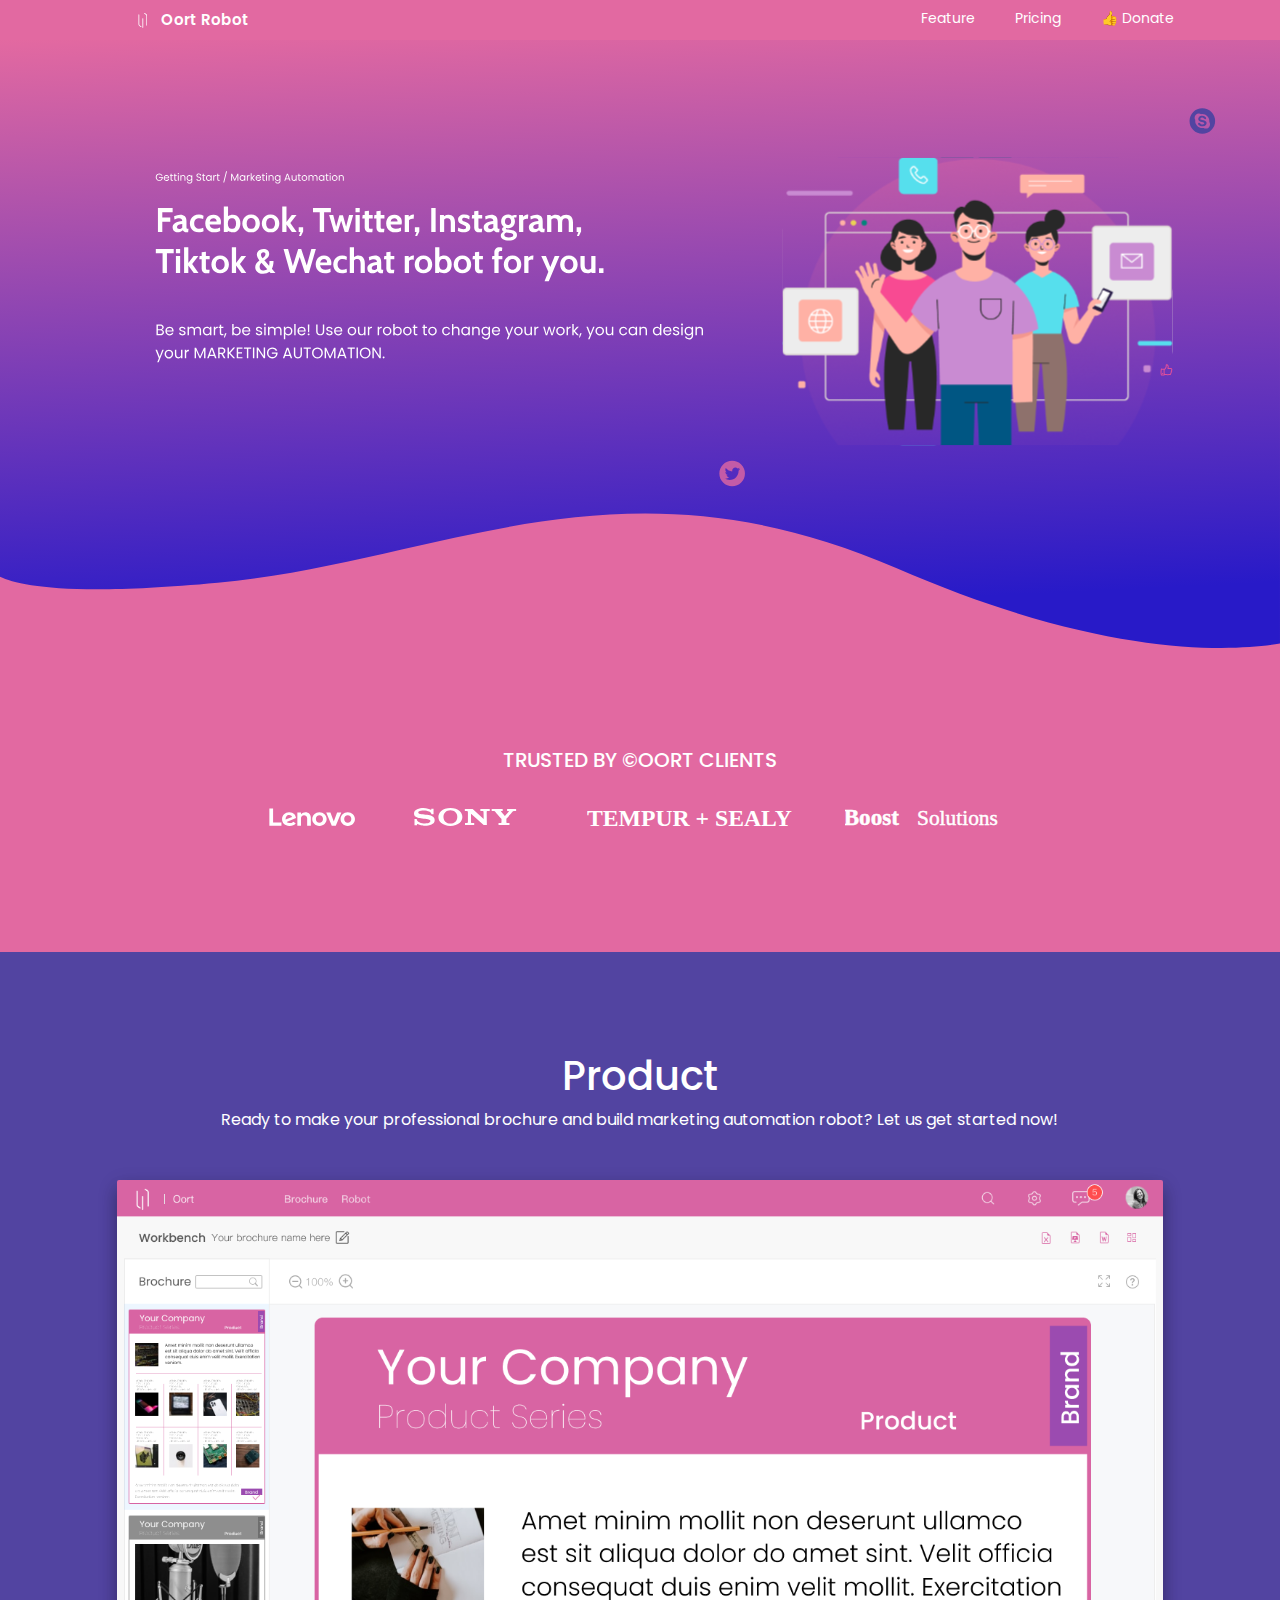
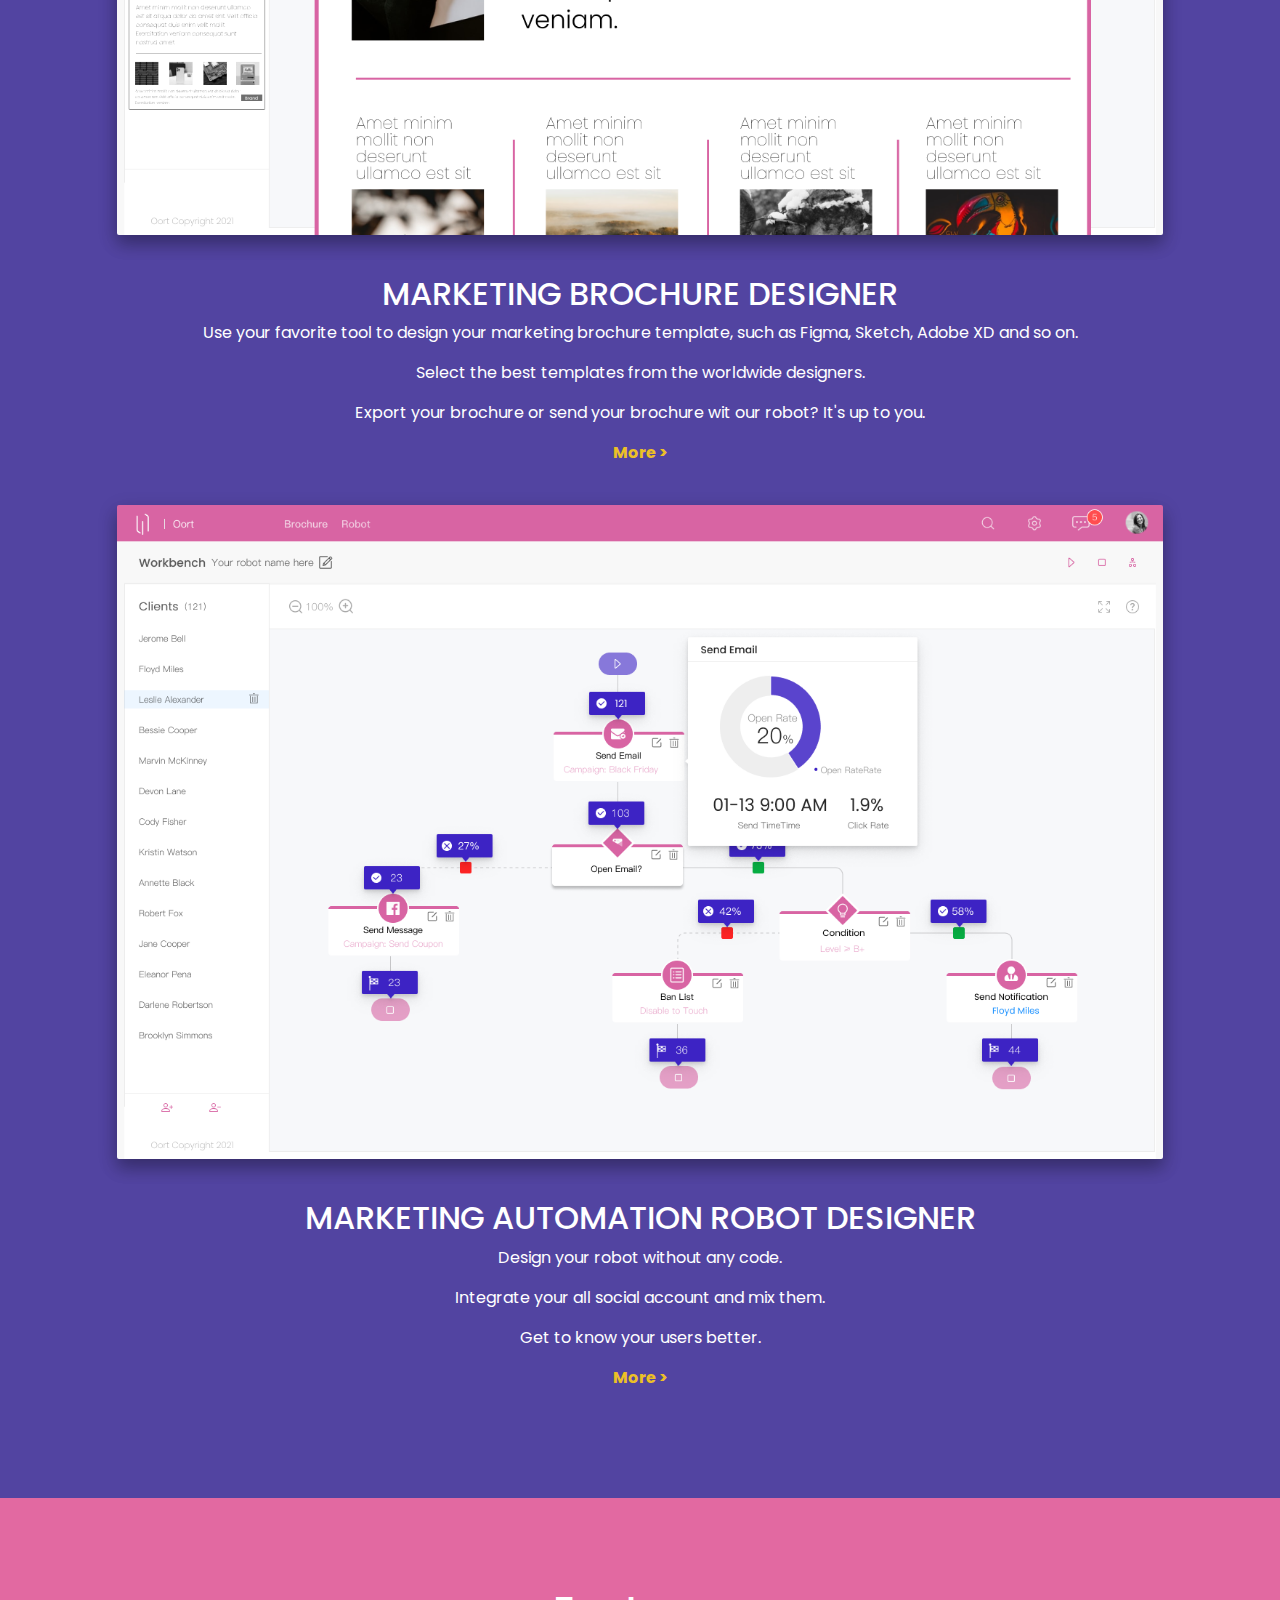
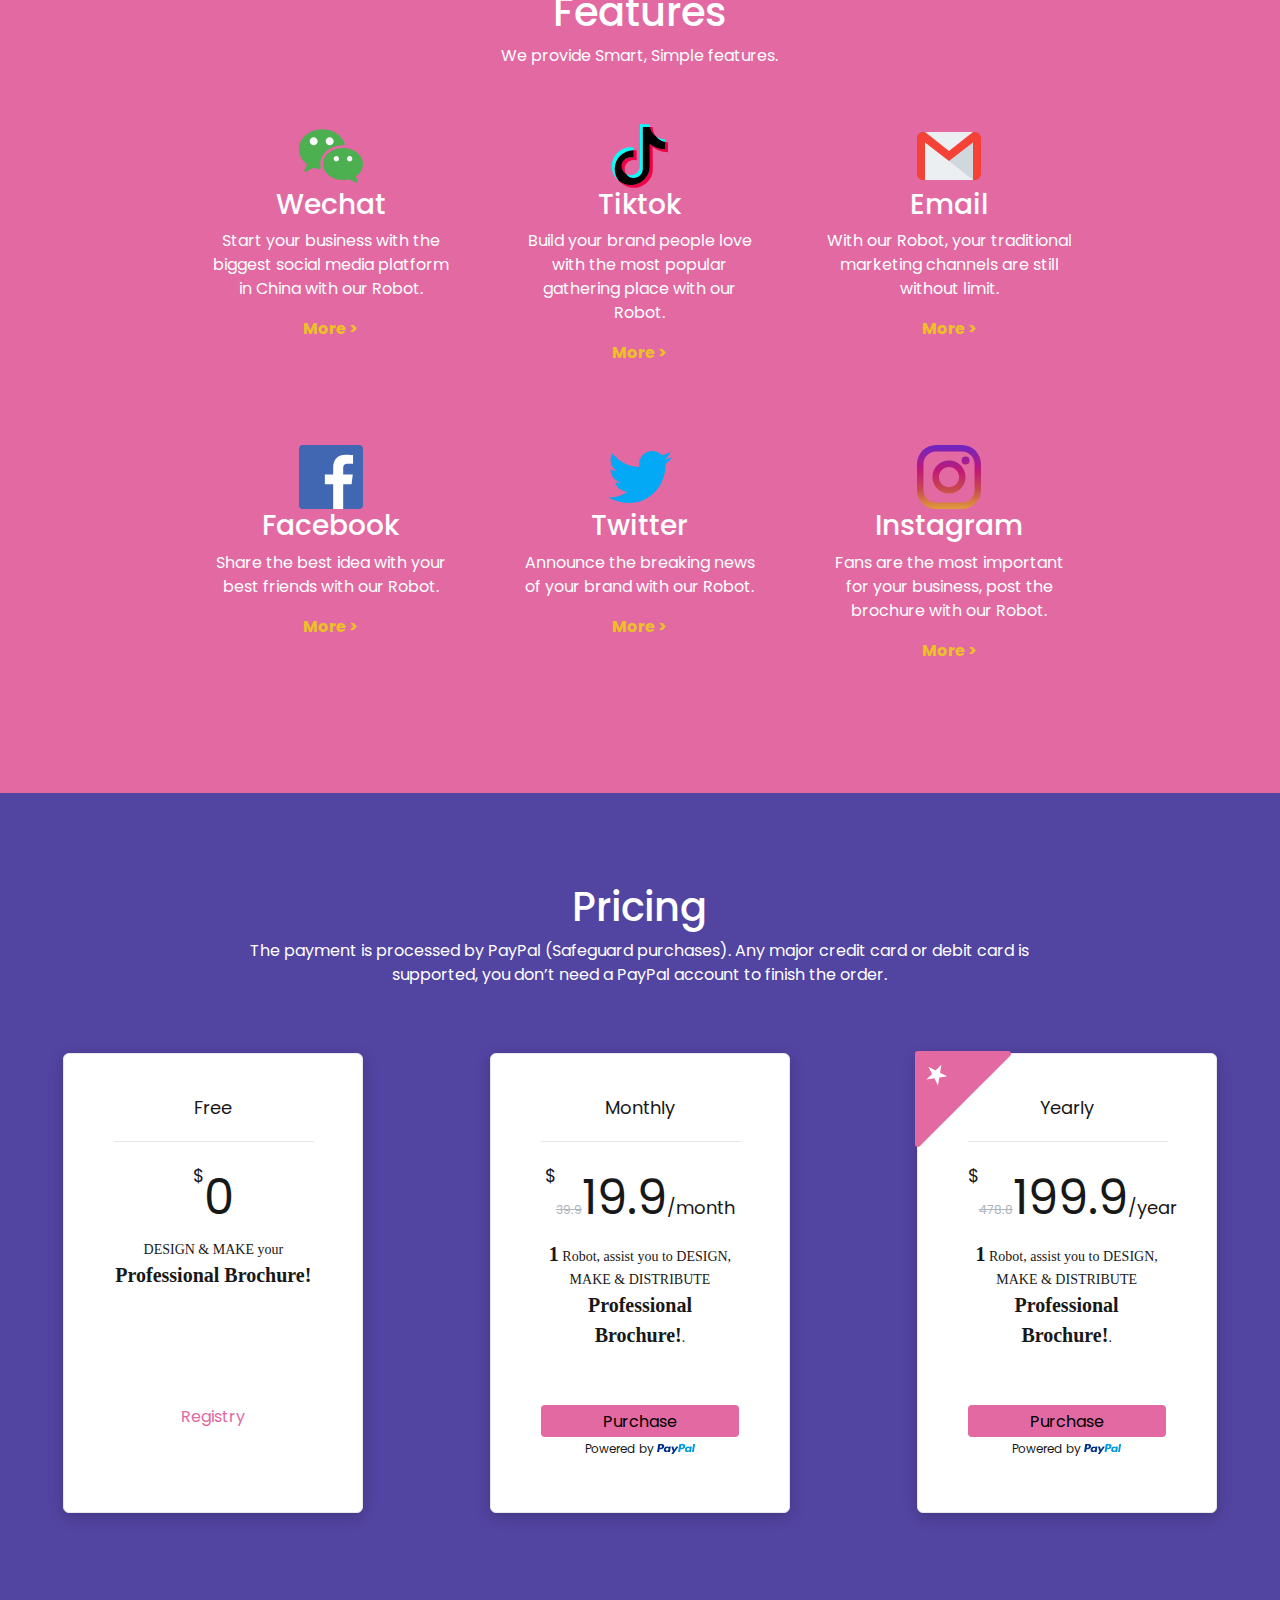
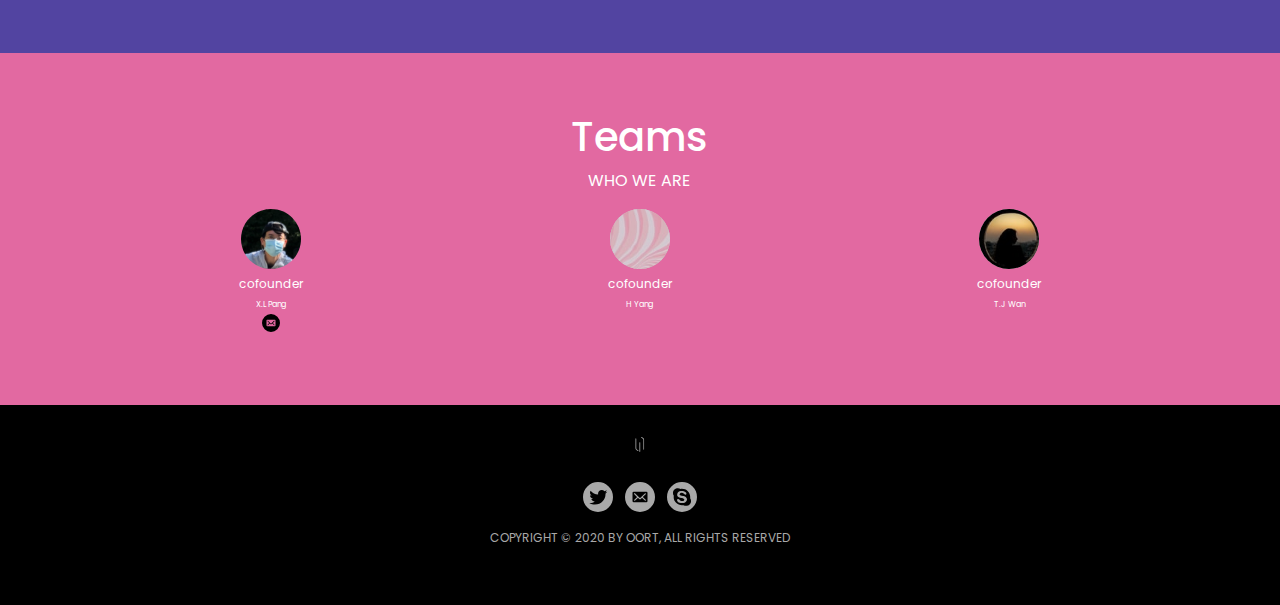
<file: index.html>
<!DOCTYPE html><html><head><meta charSet="utf-8"/><title>Oort Robot - Facebook, Twitter, Instagram, Tiktok &amp; Wechat Marketing Automation Robot</title><link rel="shortcut icon" href="/favicon.ico"/><link rel="preconnect" href="https://fonts.gstatic.com"/><link href="https://fonts.googleapis.com/css2?family=Poppins&amp;abm;display=swap" rel="stylesheet"/><meta name="description" content="Be smart, be simple! Use our robot to change your work, you can design your MARKETING AUTOMATION.❤"/><meta name="keywords" content="Marketing Automation, Robot"/><meta name="author" content="Oort"/><meta name="viewport" content="width=device-width, initial-scale=1.0"/><meta name="next-head-count" content="9"/><link rel="preload" href="/_next/static/css/acb83a0a8529382766f0.css" as="style"/><link rel="stylesheet" href="/_next/static/css/acb83a0a8529382766f0.css" data-n-g=""/><noscript data-n-css=""></noscript><link rel="preload" href="/_next/static/chunks/main-efa794a3626a0f25982e.js" as="script"/><link rel="preload" href="/_next/static/chunks/webpack-50bee04d1dc61f8adf5b.js" as="script"/><link rel="preload" href="/_next/static/chunks/framework.e0302ea4b20101906496.js" as="script"/><link rel="preload" href="/_next/static/chunks/a9dd6879f2ed35a16ab95a79486a79d81d76eaec.d4f57090bd55662b89aa.js" as="script"/><link rel="preload" href="/_next/static/chunks/pages/_app-1b91c4e9c6699cf966bd.js" as="script"/><link rel="preload" href="/_next/static/chunks/29107295.039899fb4fd8bef9a294.js" as="script"/><link rel="preload" href="/_next/static/chunks/90a6ffd6.0262568239e849aa3fc9.js" as="script"/><link rel="preload" href="/_next/static/chunks/48fc56f7c4c21fc2ca4cfae396edcc404c24b37b.90ff30af6ccdb6ff925d.js" as="script"/><link rel="preload" href="/_next/static/chunks/pages/index-098ff5703f8496d0d43a.js" as="script"/></head><body><div id="__next"><div></div><div class="container"><header class="fb-header"><div class="row fb-row-left" style="margin:0"> <div class="col-md-3" style="padding:0"><ul class="brand"><li><span class="logo"><svg viewBox="0 0 18 29" fill="none" xmlns="http://www.w3.org/2000/svg"><g clip-path="url(#logo_svg__clip0)"><path fill-rule="evenodd" clip-rule="evenodd" d="M.885 21.974c0 1.363.703 2.63 1.859 3.353l2.731 1.707a.79.79 0 10.838-1.341l-2.73-1.707a2.373 2.373 0 01-1.116-2.012V3.427a.79.79 0 00-1.582 0v18.547zM9.322 29a.79.79 0 01-.791-.79v-17.4a.79.79 0 011.581 0v17.4a.79.79 0 01-.79.79zm6.577-27.173a3.954 3.954 0 011.859 3.354v18.546a.79.79 0 01-1.582 0V5.181c0-.818-.421-1.579-1.115-2.012l-2.732-1.707A.79.79 0 1113.168.12l2.731 1.707z" fill="currentColor"></path></g><defs><clipPath id="logo_svg__clip0"><path fill="#fff" transform="rotate(-90 14.5 14.5)" d="M0 0h29v18H0z"></path></clipPath></defs></svg></span><span class="slogan">Oort Robot</span></li></ul></div><div class="col-md-9" style="padding:0"><ul class="fb-nav"><li><a href="/feature">Feature</a></li><li><a href="/pricing">Pricing</a></li><li><a href="https://www.paypal.com/paypalme/fewbox" target="_blank">👍 Donate</a></li></ul></div></div></header></div><div class="fb-promo"><div class="row fb-row-left" style="margin:0"> <div class="col-md-12" style="padding:0"><div class="fb-hero"><svg viewBox="0 0 1500 713" fill="none" xmlns="http://www.w3.org/2000/svg" xmlns:xlink="http://www.w3.org/1999/xlink"><path fill-rule="evenodd" clip-rule="evenodd" d="M1500 0H0v628.921c21.658 10.436 82.81 23.127 255.118 7.074 74.818-6.971 145.403-23.022 215.72-39.013 174.535-39.692 347.425-79.009 579.332 21.845 238.54 103.741 387.39 98.636 449.83 88.529V0z" fill="url(#home-hero_svg__paint0_linear)"></path><path d="M185.08 197h17.24v4.96H190.2v5.96h9.36v4.96h-9.36V225h-5.12v-28zm23.013 28.4c-1.653 0-3.04-.533-4.16-1.6-1.093-1.093-1.64-2.56-1.64-4.4 0-1.733.627-3.12 1.88-4.16 1.253-1.067 2.733-1.813 4.44-2.24 1.707-.453 3.347-.707 4.92-.76-.053-1.173-.36-2.013-.92-2.52-.533-.507-1.427-.76-2.68-.76-.88 0-1.747.12-2.6.36-.827.24-1.787.627-2.88 1.16l-.44-4.04c2.427-1.173 4.853-1.76 7.28-1.76 2.347 0 4.133.64 5.36 1.92 1.253 1.28 1.88 3.32 1.88 6.12v5.4c0 1.013.04 1.747.12 2.2.107.427.267.707.48.84.24.107.627.16 1.16.16h.64l-.44 4.08h-1.8c-1.093 0-2.013-.2-2.76-.6-.747-.427-1.32-1-1.72-1.72-.64.72-1.52 1.293-2.64 1.72-1.093.4-2.253.6-3.48.6zm2.08-3.8c.507 0 1.08-.12 1.72-.36.64-.267 1.2-.627 1.68-1.08v-4.56c-1.6.08-3.013.427-4.24 1.04-1.227.613-1.84 1.467-1.84 2.56 0 .827.213 1.44.64 1.84.427.373 1.107.56 2.04.56zm22.802 3.8c-2.213 0-4.12-.453-5.72-1.36-1.573-.933-2.76-2.187-3.56-3.76-.8-1.573-1.2-3.32-1.2-5.24 0-1.947.4-3.707 1.2-5.28.8-1.6 2-2.853 3.6-3.76 1.6-.933 3.547-1.4 5.84-1.4 2.053 0 3.84.427 5.36 1.28l-.4 4c-1.44-.747-2.933-1.12-4.48-1.12-1.893 0-3.373.573-4.44 1.72-1.067 1.147-1.6 2.667-1.6 4.56 0 1.813.547 3.32 1.64 4.52 1.093 1.173 2.547 1.76 4.36 1.76 1.52 0 3.04-.44 4.56-1.32l.44 4.2c-.72.373-1.573.667-2.56.88-.96.213-1.973.32-3.04.32zm18.407 0c-2.32 0-4.307-.467-5.96-1.4-1.627-.96-2.853-2.227-3.68-3.8-.8-1.6-1.2-3.373-1.2-5.32 0-1.867.387-3.573 1.16-5.12a8.945 8.945 0 013.36-3.68c1.467-.933 3.213-1.4 5.24-1.4 1.867 0 3.44.387 4.72 1.16 1.307.773 2.28 1.813 2.92 3.12.667 1.307 1 2.773 1 4.4 0 .8-.107 1.707-.32 2.72h-12.92c.267 1.76.96 3.08 2.08 3.96 1.12.853 2.467 1.28 4.04 1.28 2.16 0 4.16-.547 6-1.64l.24 4.2c-.853.453-1.853.827-3 1.12-1.12.267-2.347.4-3.68.4zm2.52-12.68c0-1.04-.293-1.96-.88-2.76-.587-.8-1.493-1.2-2.72-1.2s-2.213.36-2.96 1.08c-.747.72-1.253 1.68-1.52 2.88h8.08zm18.826-8.04c1.893 0 3.52.467 4.88 1.4 1.36.933 2.386 2.187 3.08 3.76.693 1.573 1.04 3.307 1.04 5.2 0 1.893-.347 3.627-1.04 5.2-.694 1.573-1.72 2.827-3.08 3.76-1.36.933-2.987 1.4-4.88 1.4-2.107 0-4.014-.573-5.72-1.72l-.08 1.32h-4.64v-30h4.96v11.48c1.626-1.2 3.453-1.8 5.48-1.8zm-.72 16.64c1.466 0 2.6-.573 3.4-1.72.826-1.147 1.24-2.667 1.24-4.56 0-1.893-.414-3.413-1.24-4.56-.8-1.147-1.934-1.72-3.4-1.72-1.68 0-2.934.56-3.76 1.68-.827 1.12-1.24 2.653-1.24 4.6 0 1.947.413 3.48 1.24 4.6.826 1.12 2.08 1.68 3.76 1.68zm22.251 4.08c-2.106 0-3.933-.467-5.48-1.4a9.47 9.47 0 01-3.56-3.76c-.826-1.573-1.24-3.307-1.24-5.2 0-1.893.414-3.64 1.24-5.24a9.4 9.4 0 013.56-3.8c1.547-.933 3.374-1.4 5.48-1.4 2.107 0 3.934.467 5.48 1.4a9.386 9.386 0 013.56 3.8c.827 1.6 1.24 3.347 1.24 5.24 0 1.893-.413 3.627-1.24 5.2a9.455 9.455 0 01-3.56 3.76c-1.546.933-3.373 1.4-5.48 1.4zm0-4.08c1.627 0 2.894-.573 3.8-1.72.934-1.147 1.4-2.667 1.4-4.56 0-1.92-.466-3.453-1.4-4.6-.906-1.173-2.173-1.76-3.8-1.76-1.626 0-2.906.587-3.84 1.76-.906 1.147-1.36 2.68-1.36 4.6 0 1.893.454 3.413 1.36 4.56.934 1.147 2.214 1.72 3.84 1.72zm22.813 4.08c-2.107 0-3.933-.467-5.48-1.4a9.462 9.462 0 01-3.56-3.76c-.827-1.573-1.24-3.307-1.24-5.2 0-1.893.413-3.64 1.24-5.24a9.393 9.393 0 013.56-3.8c1.547-.933 3.373-1.4 5.48-1.4s3.933.467 5.48 1.4a9.393 9.393 0 013.56 3.8c.827 1.6 1.24 3.347 1.24 5.24 0 1.893-.413 3.627-1.24 5.2a9.462 9.462 0 01-3.56 3.76c-1.547.933-3.373 1.4-5.48 1.4zm0-4.08c1.627 0 2.893-.573 3.8-1.72.933-1.147 1.4-2.667 1.4-4.56 0-1.92-.467-3.453-1.4-4.6-.907-1.173-2.173-1.76-3.8-1.76-1.627 0-2.907.587-3.84 1.76-.907 1.147-1.36 2.68-1.36 4.6 0 1.893.453 3.413 1.36 4.56.933 1.147 2.213 1.72 3.84 1.72zM330.764 195h4.96v18.2l6.2-8.2h5.6l-7.28 9.6 7.44 10.4h-5.6l-6.36-8.88V225h-4.96v-30zm19.614 34.8l1.72-4.8h-2.04v-5.44h5.2v4.96l-2.56 5.28h-2.32zm24.322-27.84h-7.92V197h20.96v4.96h-7.92V225h-5.12v-23.04zm10.981 3.04h4.84l3.44 13.96 3.76-13.56h4.16l3.72 13.56 3.48-13.96h4.84l-5.84 20h-4.16l-4.12-13.04-4.12 13.04h-4.16l-5.84-20zm30.944-8h4.96v4.96h-4.96V197zm0 8h4.96v20h-4.96v-20zm16.129 20.4c-1.76 0-3.093-.507-4-1.52-.907-1.04-1.36-2.28-1.36-3.72v-11.08h-2.84l.44-4.08h2.4v-4.4l4.96-.52V205h4.4v4.08h-4.4v9.04c0 1.067.053 1.813.16 2.24.133.4.387.667.76.8.4.107 1.107.16 2.12.16h1.36l-.44 4.08h-3.56zm13.75 0c-1.76 0-3.093-.507-4-1.52-.907-1.04-1.36-2.28-1.36-3.72v-11.08h-2.84l.44-4.08h2.4v-4.4l4.96-.52V205h4.4v4.08h-4.4v9.04c0 1.067.053 1.813.16 2.24.133.4.387.667.76.8.4.107 1.107.16 2.12.16h1.36l-.44 4.08h-3.56zm16.87 0c-2.32 0-4.307-.467-5.96-1.4-1.627-.96-2.853-2.227-3.68-3.8-.8-1.6-1.2-3.373-1.2-5.32 0-1.867.387-3.573 1.16-5.12a8.945 8.945 0 013.36-3.68c1.467-.933 3.213-1.4 5.24-1.4 1.867 0 3.44.387 4.72 1.16 1.307.773 2.28 1.813 2.92 3.12.667 1.307 1 2.773 1 4.4 0 .8-.107 1.707-.32 2.72h-12.92c.267 1.76.96 3.08 2.08 3.96 1.12.853 2.467 1.28 4.04 1.28 2.16 0 4.16-.547 6-1.64l.24 4.2c-.853.453-1.853.827-3 1.12-1.12.267-2.347.4-3.68.4zm2.52-12.68c0-1.04-.293-1.96-.88-2.76-.587-.8-1.493-1.2-2.72-1.2s-2.213.36-2.96 1.08c-.747.72-1.253 1.68-1.52 2.88h8.08zm8.426-7.72h4.64l.12 2.12c.587-.667 1.333-1.253 2.24-1.76a6.036 6.036 0 012.92-.76c.32 0 .613.027.88.08l-.36 4.88a6.788 6.788 0 00-1.72-.2c-.827 0-1.587.2-2.28.6-.693.373-1.187.84-1.48 1.4V225h-4.96v-20zm12.191 24.8l1.72-4.8h-2.04v-5.44h5.2v4.96l-2.56 5.28h-2.32zm18.882-32.8h5.12v28h-5.12v-28zm20.257 7.68c2.48 0 4.36.827 5.64 2.48 1.28 1.653 1.92 3.88 1.92 6.68V225h-4.96v-10.76c0-1.867-.32-3.24-.96-4.12-.613-.907-1.613-1.36-3-1.36-1.52 0-2.773.573-3.76 1.72V225h-4.96v-20h4.64l.08 1.4c1.68-1.147 3.467-1.72 5.36-1.72zm17.67 20.72c-1.28 0-2.453-.12-3.52-.36-1.04-.24-2.12-.613-3.24-1.12l.44-4.24c1.12.667 2.16 1.173 3.12 1.52.987.32 2 .48 3.04.48 2.027 0 3.04-.667 3.04-2 0-.72-.266-1.267-.8-1.64-.533-.4-1.493-.867-2.88-1.4-1.973-.72-3.426-1.533-4.36-2.44-.933-.933-1.4-2.187-1.4-3.76 0-1.733.667-3.133 2-4.2 1.334-1.093 3.134-1.64 5.4-1.64 2.267 0 4.334.52 6.2 1.56l-.44 4.24c-1.013-.693-1.973-1.227-2.88-1.6a7.1 7.1 0 00-2.8-.56c-.853 0-1.52.173-2 .52-.453.347-.68.84-.68 1.48 0 .507.134.92.4 1.24.294.32.694.613 1.2.88.507.24 1.347.587 2.52 1.04 1.947.747 3.347 1.573 4.2 2.48.854.88 1.28 2.067 1.28 3.56 0 1.893-.68 3.36-2.04 4.4-1.36 1.04-3.293 1.56-5.8 1.56zm17.754 0c-1.76 0-3.093-.507-4-1.52-.906-1.04-1.36-2.28-1.36-3.72v-11.08h-2.84l.44-4.08h2.4v-4.4l4.96-.52V205h4.4v4.08h-4.4v9.04c0 1.067.054 1.813.16 2.24.134.4.387.667.76.8.4.107 1.107.16 2.12.16h1.36l-.44 4.08h-3.56zm11.55 0c-1.653 0-3.04-.533-4.16-1.6-1.093-1.093-1.64-2.56-1.64-4.4 0-1.733.627-3.12 1.88-4.16 1.254-1.067 2.734-1.813 4.44-2.24 1.707-.453 3.347-.707 4.92-.76-.053-1.173-.36-2.013-.92-2.52-.533-.507-1.426-.76-2.68-.76-.88 0-1.746.12-2.6.36-.826.24-1.786.627-2.88 1.16l-.44-4.04c2.427-1.173 4.854-1.76 7.28-1.76 2.347 0 4.134.64 5.36 1.92 1.254 1.28 1.88 3.32 1.88 6.12v5.4c0 1.013.04 1.747.12 2.2.107.427.267.707.48.84.24.107.627.16 1.16.16h.64l-.44 4.08h-1.8c-1.093 0-2.013-.2-2.76-.6a4.45 4.45 0 01-1.72-1.72c-.64.72-1.52 1.293-2.64 1.72-1.093.4-2.253.6-3.48.6zm2.08-3.8c.507 0 1.08-.12 1.72-.36.64-.267 1.2-.627 1.68-1.08v-4.56c-1.6.08-3.013.427-4.24 1.04-1.226.613-1.84 1.467-1.84 2.56 0 .827.214 1.44.64 1.84.427.373 1.107.56 2.04.56zm21.442 13.48c-2.826 0-5.08-.52-6.76-1.56-1.68-1.013-2.52-2.4-2.52-4.16 0-1.92 1.08-3.493 3.24-4.72-1.173-.72-1.76-1.667-1.76-2.84 0-.613.174-1.16.52-1.64.374-.48.867-.867 1.48-1.16a7.06 7.06 0 01-2.32-2.76c-.506-1.12-.76-2.347-.76-3.68 0-1.467.32-2.8.96-4a6.936 6.936 0 012.8-2.88c1.227-.72 2.68-1.08 4.36-1.08 1.76 0 3.28.427 4.56 1.28.454-.24 1.054-.44 1.8-.6.774-.187 1.6-.28 2.48-.28h1.28l-.32 3.12h-1.8c-.453 0-.826.013-1.12.04.8 1.227 1.2 2.693 1.2 4.4 0 1.467-.32 2.813-.96 4.04-.613 1.2-1.533 2.16-2.76 2.88-1.226.693-2.68 1.04-4.36 1.04-.613 0-1.32-.093-2.12-.28-.293.133-.44.347-.44.64 0 .347.2.627.6.84.427.187 1.134.347 2.12.48l3.44.44c4.587.613 6.88 2.547 6.88 5.8 0 2.027-.866 3.64-2.6 4.84-1.706 1.2-4.08 1.8-7.12 1.8zm-.76-18.24c1.147 0 2.027-.373 2.64-1.12.64-.773.96-1.827.96-3.16 0-1.333-.32-2.373-.96-3.12-.613-.773-1.493-1.16-2.64-1.16-1.173 0-2.08.387-2.72 1.16-.613.747-.92 1.787-.92 3.12 0 1.333.307 2.387.92 3.16.64.747 1.547 1.12 2.72 1.12zm.96 14.48c3.414 0 5.12-.84 5.12-2.52 0-.747-.293-1.307-.88-1.68-.586-.347-1.56-.627-2.92-.84l-4.4-.64c-1.52.613-2.28 1.547-2.28 2.8 0 .96.467 1.68 1.4 2.16.934.48 2.254.72 3.96.72zM608.265 205h4.64l.12 2.12c.587-.667 1.334-1.253 2.24-1.76a6.039 6.039 0 012.92-.76c.32 0 .614.027.88.08l-.36 4.88a6.782 6.782 0 00-1.72-.2c-.826 0-1.586.2-2.28.6-.693.373-1.186.84-1.48 1.4V225h-4.96v-20zm17.289 20.4c-1.653 0-3.04-.533-4.16-1.6-1.093-1.093-1.64-2.56-1.64-4.4 0-1.733.627-3.12 1.88-4.16 1.253-1.067 2.733-1.813 4.44-2.24 1.707-.453 3.347-.707 4.92-.76-.053-1.173-.36-2.013-.92-2.52-.533-.507-1.427-.76-2.68-.76-.88 0-1.747.12-2.6.36-.827.24-1.787.627-2.88 1.16l-.44-4.04c2.427-1.173 4.853-1.76 7.28-1.76 2.347 0 4.133.64 5.36 1.92 1.253 1.28 1.88 3.32 1.88 6.12v5.4c0 1.013.04 1.747.12 2.2.107.427.267.707.48.84.24.107.627.16 1.16.16h.64l-.44 4.08h-1.8c-1.093 0-2.013-.2-2.76-.6-.747-.427-1.32-1-1.72-1.72-.64.72-1.52 1.293-2.64 1.72-1.093.4-2.253.6-3.48.6zm2.08-3.8c.507 0 1.08-.12 1.72-.36.64-.267 1.2-.627 1.68-1.08v-4.56c-1.6.08-3.013.427-4.24 1.04-1.227.613-1.84 1.467-1.84 2.56 0 .827.213 1.44.64 1.84.427.373 1.107.56 2.04.56zm35.962-16.92c2.667 0 4.64.813 5.92 2.44 1.307 1.6 1.96 3.853 1.96 6.76V225h-4.96v-10.76c0-1.893-.293-3.28-.88-4.16-.587-.88-1.547-1.32-2.88-1.32-1.307 0-2.293.453-2.96 1.36-.667.88-1 2.133-1 3.76V225h-4.96v-10.76c0-1.893-.307-3.28-.92-4.16-.613-.88-1.587-1.32-2.92-1.32-1.573 0-2.867.573-3.88 1.72V225h-4.96v-20h4.24l.16 1.6c1.813-1.28 3.773-1.92 5.88-1.92 2.56 0 4.467.92 5.72 2.76.693-.88 1.6-1.56 2.72-2.04s2.36-.72 3.72-.72zm12.486 25.12l1.72-4.8h-2.04v-5.44h5.2v4.96l-2.56 5.28h-2.32zM190.52 249.96h-7.92V245h20.96v4.96h-7.92V273h-5.12v-23.04zm15.636-4.96h4.96v4.96h-4.96V245zm0 8h4.96v20h-4.96v-20zm9.569-10h4.96v18.2l6.2-8.2h5.6l-7.28 9.6 7.44 10.4h-5.6l-6.36-8.88V273h-4.96v-30zm25.974 30.4c-1.76 0-3.093-.507-4-1.52-.906-1.04-1.36-2.28-1.36-3.72v-11.08h-2.84l.44-4.08h2.4v-4.4l4.96-.52V253h4.4v4.08h-4.4v9.04c0 1.067.054 1.813.16 2.24.134.4.387.667.76.8.4.107 1.107.16 2.12.16h1.36l-.44 4.08h-3.56zm16.31 0c-2.106 0-3.933-.467-5.48-1.4a9.47 9.47 0 01-3.56-3.76c-.826-1.573-1.24-3.307-1.24-5.2 0-1.893.414-3.64 1.24-5.24a9.4 9.4 0 013.56-3.8c1.547-.933 3.374-1.4 5.48-1.4 2.107 0 3.934.467 5.48 1.4a9.386 9.386 0 013.56 3.8c.827 1.6 1.24 3.347 1.24 5.24 0 1.893-.413 3.627-1.24 5.2a9.455 9.455 0 01-3.56 3.76c-1.546.933-3.373 1.4-5.48 1.4zm0-4.08c1.627 0 2.894-.573 3.8-1.72.934-1.147 1.4-2.667 1.4-4.56 0-1.92-.466-3.453-1.4-4.6-.906-1.173-2.173-1.76-3.8-1.76-1.626 0-2.906.587-3.84 1.76-.906 1.147-1.36 2.68-1.36 4.6 0 1.893.454 3.413 1.36 4.56.934 1.147 2.214 1.72 3.84 1.72zM271.702 243h4.96v18.2l6.2-8.2h5.6l-7.28 9.6 7.44 10.4h-5.6l-6.36-8.88V273h-4.96v-30zm36.718 30.96c-2.08 0-3.813-.347-5.2-1.04-1.386-.72-2.426-1.653-3.12-2.8a7.645 7.645 0 01-1-3.84c0-1.68.427-3.147 1.28-4.4.88-1.253 2.08-2.44 3.6-3.56-2-2.507-3-4.787-3-6.84 0-1.333.36-2.493 1.08-3.48.72-1.013 1.667-1.787 2.84-2.32 1.2-.533 2.48-.8 3.84-.8 2.107 0 3.747.533 4.92 1.6 1.2 1.04 1.8 2.427 1.8 4.16 0 1.093-.253 2.08-.76 2.96a8.926 8.926 0 01-1.88 2.24c-.72.613-1.733 1.387-3.04 2.32l5.6 6.4c.214-1.12.334-2.293.36-3.52.027-1.227.04-1.933.04-2.12h4.76c0 3.707-.653 6.8-1.96 9.28l4.2 4.8h-5.76l-1.24-1.36c-1.946 1.547-4.4 2.32-7.36 2.32zm-.72-18.24c1.094-.773 1.934-1.507 2.52-2.2.587-.72.88-1.507.88-2.36 0-.773-.213-1.347-.64-1.72-.426-.4-1.026-.6-1.8-.6-.826 0-1.506.253-2.04.76-.506.48-.76 1.173-.76 2.08 0 .64.147 1.28.44 1.92.294.613.76 1.32 1.4 2.12zm1.4 14.44c1.734 0 3.12-.453 4.16-1.36l-6.92-7.8c-1.386 1.467-2.08 3.08-2.08 4.84 0 1.227.36 2.253 1.08 3.08.747.827 2 1.24 3.76 1.24zM332.283 245h5.32l5.6 19.88 6.24-19.88h3.56l6.48 19.36 5.36-19.36h5.32l-8.2 28h-4.52l-6.24-18.68-6.2 18.68h-4.84l-7.88-28zm48.513 28.4c-2.32 0-4.307-.467-5.96-1.4-1.627-.96-2.853-2.227-3.68-3.8-.8-1.6-1.2-3.373-1.2-5.32 0-1.867.387-3.573 1.16-5.12a8.945 8.945 0 013.36-3.68c1.467-.933 3.213-1.4 5.24-1.4 1.867 0 3.44.387 4.72 1.16 1.307.773 2.28 1.813 2.92 3.12.667 1.307 1 2.773 1 4.4 0 .8-.107 1.707-.32 2.72h-12.92c.267 1.76.96 3.08 2.08 3.96 1.12.853 2.467 1.28 4.04 1.28 2.16 0 4.16-.547 6-1.64l.24 4.2c-.853.453-1.853.827-3 1.12-1.12.267-2.347.4-3.68.4zm2.52-12.68c0-1.04-.293-1.96-.88-2.76-.587-.8-1.493-1.2-2.72-1.2s-2.213.36-2.96 1.08c-.747.72-1.253 1.68-1.52 2.88h8.08zm17.706 12.68c-2.213 0-4.12-.453-5.72-1.36-1.573-.933-2.76-2.187-3.56-3.76-.8-1.573-1.2-3.32-1.2-5.24 0-1.947.4-3.707 1.2-5.28.8-1.6 2-2.853 3.6-3.76 1.6-.933 3.547-1.4 5.84-1.4 2.053 0 3.84.427 5.36 1.28l-.4 4c-1.44-.747-2.933-1.12-4.48-1.12-1.893 0-3.373.573-4.44 1.72-1.067 1.147-1.6 2.667-1.6 4.56 0 1.813.547 3.32 1.64 4.52 1.093 1.173 2.547 1.76 4.36 1.76 1.52 0 3.04-.44 4.56-1.32l.44 4.2c-.72.373-1.573.667-2.56.88-.96.213-1.973.32-3.04.32zm19.003-20.72c2.533 0 4.413.827 5.64 2.48 1.253 1.627 1.88 3.867 1.88 6.72V273h-4.96v-10.76c0-1.893-.307-3.28-.92-4.16-.613-.88-1.587-1.32-2.92-1.32-1.573 0-2.867.573-3.88 1.72V273h-4.96v-30h4.96v11.28c.8-.507 1.613-.893 2.44-1.16.827-.293 1.733-.44 2.72-.44zm16.271 20.72c-1.653 0-3.04-.533-4.16-1.6-1.093-1.093-1.64-2.56-1.64-4.4 0-1.733.627-3.12 1.88-4.16 1.254-1.067 2.734-1.813 4.44-2.24 1.707-.453 3.347-.707 4.92-.76-.053-1.173-.36-2.013-.92-2.52-.533-.507-1.426-.76-2.68-.76-.88 0-1.746.12-2.6.36-.826.24-1.786.627-2.88 1.16l-.44-4.04c2.427-1.173 4.854-1.76 7.28-1.76 2.347 0 4.134.64 5.36 1.92 1.254 1.28 1.88 3.32 1.88 6.12v5.4c0 1.013.04 1.747.12 2.2.107.427.267.707.48.84.24.107.627.16 1.16.16h.64l-.44 4.08h-1.8c-1.093 0-2.013-.2-2.76-.6a4.45 4.45 0 01-1.72-1.72c-.64.72-1.52 1.293-2.64 1.72-1.093.4-2.253.6-3.48.6zm2.08-3.8c.507 0 1.08-.12 1.72-.36.64-.267 1.2-.627 1.68-1.08v-4.56c-1.6.08-3.013.427-4.24 1.04-1.226.613-1.84 1.467-1.84 2.56 0 .827.214 1.44.64 1.84.427.373 1.107.56 2.04.56zm19.73 3.8c-1.76 0-3.094-.507-4-1.52-.907-1.04-1.36-2.28-1.36-3.72v-11.08h-2.84l.44-4.08h2.4v-4.4l4.96-.52V253h4.4v4.08h-4.4v9.04c0 1.067.053 1.813.16 2.24.133.4.386.667.76.8.4.107 1.106.16 2.12.16h1.36l-.44 4.08h-3.56zM474.32 253h4.64l.12 2.12c.587-.667 1.333-1.253 2.24-1.76a6.036 6.036 0 012.92-.76c.32 0 .613.027.88.08l-.36 4.88a6.788 6.788 0 00-1.72-.2c-.827 0-1.587.2-2.28.6-.693.373-1.187.84-1.48 1.4V273h-4.96v-20zm21.932 20.4c-2.107 0-3.934-.467-5.48-1.4a9.455 9.455 0 01-3.56-3.76c-.827-1.573-1.24-3.307-1.24-5.2 0-1.893.413-3.64 1.24-5.24a9.386 9.386 0 013.56-3.8c1.546-.933 3.373-1.4 5.48-1.4 2.106 0 3.933.467 5.48 1.4a9.4 9.4 0 013.56 3.8c.826 1.6 1.24 3.347 1.24 5.24 0 1.893-.414 3.627-1.24 5.2a9.47 9.47 0 01-3.56 3.76c-1.547.933-3.374 1.4-5.48 1.4zm0-4.08c1.626 0 2.893-.573 3.8-1.72.933-1.147 1.4-2.667 1.4-4.56 0-1.92-.467-3.453-1.4-4.6-.907-1.173-2.174-1.76-3.8-1.76-1.627 0-2.907.587-3.84 1.76-.907 1.147-1.36 2.68-1.36 4.6 0 1.893.453 3.413 1.36 4.56.933 1.147 2.213 1.72 3.84 1.72zm24.132-16.64c1.893 0 3.52.467 4.88 1.4 1.36.933 2.387 2.187 3.08 3.76.693 1.573 1.04 3.307 1.04 5.2 0 1.893-.347 3.627-1.04 5.2-.693 1.573-1.72 2.827-3.08 3.76-1.36.933-2.987 1.4-4.88 1.4-2.107 0-4.013-.573-5.72-1.72l-.08 1.32h-4.64v-30h4.96v11.48c1.627-1.2 3.453-1.8 5.48-1.8zm-.72 16.64c1.467 0 2.6-.573 3.4-1.72.827-1.147 1.24-2.667 1.24-4.56 0-1.893-.413-3.413-1.24-4.56-.8-1.147-1.933-1.72-3.4-1.72-1.68 0-2.933.56-3.76 1.68-.827 1.12-1.24 2.653-1.24 4.6 0 1.947.413 3.48 1.24 4.6.827 1.12 2.08 1.68 3.76 1.68zm22.252 4.08c-2.107 0-3.934-.467-5.48-1.4a9.455 9.455 0 01-3.56-3.76c-.827-1.573-1.24-3.307-1.24-5.2 0-1.893.413-3.64 1.24-5.24a9.386 9.386 0 013.56-3.8c1.546-.933 3.373-1.4 5.48-1.4 2.106 0 3.933.467 5.48 1.4a9.4 9.4 0 013.56 3.8c.826 1.6 1.24 3.347 1.24 5.24 0 1.893-.414 3.627-1.24 5.2a9.47 9.47 0 01-3.56 3.76c-1.547.933-3.374 1.4-5.48 1.4zm0-4.08c1.626 0 2.893-.573 3.8-1.72.933-1.147 1.4-2.667 1.4-4.56 0-1.92-.467-3.453-1.4-4.6-.907-1.173-2.174-1.76-3.8-1.76-1.627 0-2.907.587-3.84 1.76-.907 1.147-1.36 2.68-1.36 4.6 0 1.893.453 3.413 1.36 4.56.933 1.147 2.213 1.72 3.84 1.72zm20.018 4.08c-1.76 0-3.094-.507-4-1.52-.907-1.04-1.36-2.28-1.36-3.72v-11.08h-2.84l.44-4.08h2.4v-4.4l4.96-.52V253h4.4v4.08h-4.4v9.04c0 1.067.053 1.813.16 2.24.133.4.386.667.76.8.4.107 1.106.16 2.12.16h1.36l-.44 4.08h-3.56zm17.414-16.32h-2.84l.44-4.08h2.4v-4.24c0-1.787.52-3.187 1.56-4.2 1.067-1.04 2.573-1.56 4.52-1.56 1.093 0 2.173.12 3.24.36l-.44 4a5.546 5.546 0 00-1.56-.2c-1.573 0-2.36.827-2.36 2.48V253h4.4v4.08h-4.4V273h-4.96v-15.92zm21.279 16.32c-2.107 0-3.934-.467-5.48-1.4a9.455 9.455 0 01-3.56-3.76c-.827-1.573-1.24-3.307-1.24-5.2 0-1.893.413-3.64 1.24-5.24a9.386 9.386 0 013.56-3.8c1.546-.933 3.373-1.4 5.48-1.4 2.106 0 3.933.467 5.48 1.4a9.4 9.4 0 013.56 3.8c.826 1.6 1.24 3.347 1.24 5.24 0 1.893-.414 3.627-1.24 5.2a9.47 9.47 0 01-3.56 3.76c-1.547.933-3.374 1.4-5.48 1.4zm0-4.08c1.626 0 2.893-.573 3.8-1.72.933-1.147 1.4-2.667 1.4-4.56 0-1.92-.467-3.453-1.4-4.6-.907-1.173-2.174-1.76-3.8-1.76-1.627 0-2.907.587-3.84 1.76-.907 1.147-1.36 2.68-1.36 4.6 0 1.893.453 3.413 1.36 4.56.933 1.147 2.213 1.72 3.84 1.72zM614.359 253h4.64l.12 2.12c.587-.667 1.333-1.253 2.24-1.76a6.036 6.036 0 012.92-.76c.32 0 .613.027.88.08l-.36 4.88a6.788 6.788 0 00-1.72-.2c-.827 0-1.587.2-2.28.6-.693.373-1.187.84-1.48 1.4V273h-4.96v-20zm28.228 18.68l-8.32-18.68h5.52l5.12 12.88 5.2-12.88h5.52l-12.52 29.68h-4.96l4.44-11zm24.094 1.72c-2.106 0-3.933-.467-5.48-1.4a9.47 9.47 0 01-3.56-3.76c-.826-1.573-1.24-3.307-1.24-5.2 0-1.893.414-3.64 1.24-5.24a9.4 9.4 0 013.56-3.8c1.547-.933 3.374-1.4 5.48-1.4 2.107 0 3.934.467 5.48 1.4a9.386 9.386 0 013.56 3.8c.827 1.6 1.24 3.347 1.24 5.24 0 1.893-.413 3.627-1.24 5.2a9.455 9.455 0 01-3.56 3.76c-1.546.933-3.373 1.4-5.48 1.4zm0-4.08c1.627 0 2.894-.573 3.8-1.72.934-1.147 1.4-2.667 1.4-4.56 0-1.92-.466-3.453-1.4-4.6-.906-1.173-2.173-1.76-3.8-1.76-1.626 0-2.906.587-3.84 1.76-.906 1.147-1.36 2.68-1.36 4.6 0 1.893.454 3.413 1.36 4.56.934 1.147 2.214 1.72 3.84 1.72zM697.854 253v20h-4.64l-.08-1.2c-.614.453-1.32.84-2.12 1.16-.8.293-1.574.44-2.32.44-2.96 0-5.12-.853-6.48-2.56-1.334-1.707-2-4.067-2-7.08V253h4.96v10.76c0 1.867.306 3.253.92 4.16.64.88 1.653 1.32 3.04 1.32 1.546 0 2.8-.56 3.76-1.68V253h4.96zm4.15 14.56h5.2V273h-5.2v-5.44zM189.668 339.538c.456.072.87.258 1.242.558.384.3.684.672.9 1.116.228.444.342.918.342 1.422 0 .636-.162 1.212-.486 1.728-.324.504-.798.906-1.422 1.206-.612.288-1.338.432-2.178.432h-4.68v-12.546h4.5c.852 0 1.578.144 2.178.432.6.276 1.05.654 1.35 1.134.3.48.45 1.02.45 1.62 0 .744-.204 1.362-.612 1.854-.396.48-.924.828-1.584 1.044zm-4.644-.666h2.754c.768 0 1.362-.18 1.782-.54.42-.36.63-.858.63-1.494s-.21-1.134-.63-1.494c-.42-.36-1.026-.54-1.818-.54h-2.718v4.068zm2.898 5.778c.816 0 1.452-.192 1.908-.576.456-.384.684-.918.684-1.602 0-.696-.24-1.242-.72-1.638-.48-.408-1.122-.612-1.926-.612h-2.844v4.428h2.898zm15.503-3.96c0 .312-.018.642-.054.99h-7.884c.06.972.39 1.734.99 2.286.612.54 1.35.81 2.214.81.708 0 1.296-.162 1.764-.486.48-.336.816-.78 1.008-1.332h1.764a4.284 4.284 0 01-1.584 2.322c-.792.588-1.776.882-2.952.882-.936 0-1.776-.21-2.52-.63a4.492 4.492 0 01-1.728-1.782c-.42-.78-.63-1.68-.63-2.7 0-1.02.204-1.914.612-2.682a4.254 4.254 0 011.71-1.764c.744-.42 1.596-.63 2.556-.63.936 0 1.764.204 2.484.612.72.408 1.272.972 1.656 1.692.396.708.594 1.512.594 2.412zm-1.692-.342c0-.624-.138-1.158-.414-1.602a2.605 2.605 0 00-1.134-1.026c-.468-.24-.99-.36-1.566-.36-.828 0-1.536.264-2.124.792-.576.528-.906 1.26-.99 2.196h6.228zm12.145 5.814c-.756 0-1.434-.126-2.034-.378-.6-.264-1.074-.624-1.422-1.08a2.92 2.92 0 01-.576-1.602h1.692c.048.492.276.894.684 1.206.42.312.966.468 1.638.468.624 0 1.116-.138 1.476-.414.36-.276.54-.624.54-1.044 0-.432-.192-.75-.576-.954-.384-.216-.978-.426-1.782-.63a14.665 14.665 0 01-1.8-.576 3.418 3.418 0 01-1.188-.882c-.324-.396-.486-.912-.486-1.548 0-.504.15-.966.45-1.386.3-.42.726-.75 1.278-.99.552-.252 1.182-.378 1.89-.378 1.092 0 1.974.276 2.646.828.672.552 1.032 1.308 1.08 2.268h-1.638c-.036-.516-.246-.93-.63-1.242-.372-.312-.876-.468-1.512-.468-.588 0-1.056.126-1.404.378-.348.252-.522.582-.522.99 0 .324.102.594.306.81.216.204.48.372.792.504.324.12.768.258 1.332.414.708.192 1.284.384 1.728.576.444.18.822.456 1.134.828.324.372.492.858.504 1.458 0 .54-.15 1.026-.45 1.458-.3.432-.726.774-1.278 1.026-.54.24-1.164.36-1.872.36zm17.774-10.206c.768 0 1.452.162 2.052.486.6.312 1.074.786 1.422 1.422.348.636.522 1.41.522 2.322V346h-1.62v-5.58c0-.984-.246-1.734-.738-2.25-.48-.528-1.134-.792-1.962-.792-.852 0-1.53.276-2.034.828-.504.54-.756 1.326-.756 2.358V346h-1.62v-5.58c0-.984-.246-1.734-.738-2.25-.48-.528-1.134-.792-1.962-.792-.852 0-1.53.276-2.034.828-.504.54-.756 1.326-.756 2.358V346h-1.638v-9.864h1.638v1.422a3.252 3.252 0 011.296-1.188 4.008 4.008 0 011.818-.414c.828 0 1.56.186 2.196.558.636.372 1.11.918 1.422 1.638a3.235 3.235 0 011.368-1.62 4.03 4.03 0 012.124-.576zm6.071 5.076c0-1.008.204-1.89.612-2.646a4.446 4.446 0 011.674-1.782c.72-.42 1.518-.63 2.394-.63.864 0 1.614.186 2.25.558.636.372 1.11.84 1.422 1.404v-1.8h1.656V346h-1.656v-1.836c-.324.576-.81 1.056-1.458 1.44-.636.372-1.38.558-2.232.558-.876 0-1.668-.216-2.376-.648-.708-.432-1.266-1.038-1.674-1.818-.408-.78-.612-1.668-.612-2.664zm8.352.018c0-.744-.15-1.392-.45-1.944a3.098 3.098 0 00-1.224-1.26 3.211 3.211 0 00-1.674-.45c-.612 0-1.17.144-1.674.432a3.134 3.134 0 00-1.206 1.26c-.3.552-.45 1.2-.45 1.944 0 .756.15 1.416.45 1.98.3.552.702.978 1.206 1.278a3.314 3.314 0 001.674.432c.612 0 1.17-.144 1.674-.432.516-.3.924-.726 1.224-1.278.3-.564.45-1.218.45-1.962zm6.062-3.312a3.16 3.16 0 011.224-1.314c.54-.312 1.194-.468 1.962-.468v1.692h-.432c-1.836 0-2.754.996-2.754 2.988V346h-1.638v-9.864h1.638v1.602zm7.075-.252v5.814c0 .48.102.822.306 1.026.204.192.558.288 1.062.288h1.206V346h-1.476c-.912 0-1.596-.21-2.052-.63-.456-.42-.684-1.11-.684-2.07v-5.814h-1.278v-1.35h1.278v-2.484h1.638v2.484h2.574v1.35h-2.574zm6.251 6.246l-2.016 4.842h-1.098l1.314-4.842h1.8zm8.313-5.76c.336-.588.828-1.068 1.476-1.44.648-.372 1.386-.558 2.214-.558.888 0 1.686.21 2.394.63a4.446 4.446 0 011.674 1.782c.408.756.612 1.638.612 2.646 0 .996-.204 1.884-.612 2.664a4.504 4.504 0 01-1.692 1.818c-.708.432-1.5.648-2.376.648-.852 0-1.602-.186-2.25-.558-.636-.372-1.116-.846-1.44-1.422V346h-1.638v-13.32h1.638v5.292zm6.696 3.06c0-.744-.15-1.392-.45-1.944a3.098 3.098 0 00-1.224-1.26 3.314 3.314 0 00-1.674-.432c-.6 0-1.158.15-1.674.45-.504.288-.912.714-1.224 1.278-.3.552-.45 1.194-.45 1.926 0 .744.15 1.398.45 1.962.312.552.72.978 1.224 1.278a3.379 3.379 0 001.674.432c.612 0 1.17-.144 1.674-.432.516-.3.924-.726 1.224-1.278.3-.564.45-1.224.45-1.98zm12.83-.342c0 .312-.018.642-.054.99h-7.884c.06.972.39 1.734.99 2.286.612.54 1.35.81 2.214.81.708 0 1.296-.162 1.764-.486.48-.336.816-.78 1.008-1.332h1.764a4.284 4.284 0 01-1.584 2.322c-.792.588-1.776.882-2.952.882-.936 0-1.776-.21-2.52-.63a4.492 4.492 0 01-1.728-1.782c-.42-.78-.63-1.68-.63-2.7 0-1.02.204-1.914.612-2.682a4.254 4.254 0 011.71-1.764c.744-.42 1.596-.63 2.556-.63.936 0 1.764.204 2.484.612.72.408 1.272.972 1.656 1.692.396.708.594 1.512.594 2.412zm-1.692-.342c0-.624-.138-1.158-.414-1.602a2.605 2.605 0 00-1.134-1.026c-.468-.24-.99-.36-1.566-.36-.828 0-1.536.264-2.124.792-.576.528-.906 1.26-.99 2.196h6.228zm12.145 5.814c-.756 0-1.434-.126-2.034-.378-.6-.264-1.074-.624-1.422-1.08a2.92 2.92 0 01-.576-1.602h1.692c.048.492.276.894.684 1.206.42.312.966.468 1.638.468.624 0 1.116-.138 1.476-.414.36-.276.54-.624.54-1.044 0-.432-.192-.75-.576-.954-.384-.216-.978-.426-1.782-.63a14.665 14.665 0 01-1.8-.576 3.418 3.418 0 01-1.188-.882c-.324-.396-.486-.912-.486-1.548 0-.504.15-.966.45-1.386.3-.42.726-.75 1.278-.99.552-.252 1.182-.378 1.89-.378 1.092 0 1.974.276 2.646.828.672.552 1.032 1.308 1.08 2.268h-1.638c-.036-.516-.246-.93-.63-1.242-.372-.312-.876-.468-1.512-.468-.588 0-1.056.126-1.404.378-.348.252-.522.582-.522.99 0 .324.102.594.306.81.216.204.48.372.792.504.324.12.768.258 1.332.414.708.192 1.284.384 1.728.576.444.18.822.456 1.134.828.324.372.492.858.504 1.458 0 .54-.15 1.026-.45 1.458-.3.432-.726.774-1.278 1.026-.54.24-1.164.36-1.872.36zm6.758-11.628c-.312 0-.576-.108-.792-.324a1.077 1.077 0 01-.324-.792c0-.312.108-.576.324-.792.216-.216.48-.324.792-.324.3 0 .552.108.756.324.216.216.324.48.324.792 0 .312-.108.576-.324.792a.998.998 0 01-.756.324zm.792 1.602V346h-1.638v-9.864h1.638zm14.654-.18c.768 0 1.452.162 2.052.486.6.312 1.074.786 1.422 1.422.348.636.522 1.41.522 2.322V346h-1.62v-5.58c0-.984-.246-1.734-.738-2.25-.48-.528-1.134-.792-1.962-.792-.852 0-1.53.276-2.034.828-.504.54-.756 1.326-.756 2.358V346h-1.62v-5.58c0-.984-.246-1.734-.738-2.25-.48-.528-1.134-.792-1.962-.792-.852 0-1.53.276-2.034.828-.504.54-.756 1.326-.756 2.358V346h-1.638v-9.864h1.638v1.422a3.252 3.252 0 011.296-1.188 4.008 4.008 0 011.818-.414c.828 0 1.56.186 2.196.558.636.372 1.11.918 1.422 1.638a3.235 3.235 0 011.368-1.62 4.03 4.03 0 012.124-.576zm8.321 1.998c.324-.564.804-1.032 1.44-1.404.648-.384 1.398-.576 2.25-.576.876 0 1.668.21 2.376.63a4.407 4.407 0 011.692 1.782c.408.756.612 1.638.612 2.646 0 .996-.204 1.884-.612 2.664a4.504 4.504 0 01-1.692 1.818c-.708.432-1.5.648-2.376.648-.84 0-1.584-.186-2.232-.558-.636-.384-1.122-.858-1.458-1.422v6.498h-1.638v-14.544h1.638v1.818zm6.696 3.078c0-.744-.15-1.392-.45-1.944a3.098 3.098 0 00-1.224-1.26 3.314 3.314 0 00-1.674-.432c-.6 0-1.158.15-1.674.45-.504.288-.912.714-1.224 1.278-.3.552-.45 1.194-.45 1.926 0 .744.15 1.398.45 1.962.312.552.72.978 1.224 1.278a3.379 3.379 0 001.674.432c.612 0 1.17-.144 1.674-.432.516-.3.924-.726 1.224-1.278.3-.564.45-1.224.45-1.98zm5.468-8.352V346h-1.638v-13.32h1.638zm11.792 8.01c0 .312-.018.642-.054.99h-7.884c.06.972.39 1.734.99 2.286.612.54 1.35.81 2.214.81.708 0 1.296-.162 1.764-.486.48-.336.816-.78 1.008-1.332h1.764a4.284 4.284 0 01-1.584 2.322c-.792.588-1.776.882-2.952.882-.936 0-1.776-.21-2.52-.63a4.492 4.492 0 01-1.728-1.782c-.42-.78-.63-1.68-.63-2.7 0-1.02.204-1.914.612-2.682a4.254 4.254 0 011.71-1.764c.744-.42 1.596-.63 2.556-.63.936 0 1.764.204 2.484.612.72.408 1.272.972 1.656 1.692.396.708.594 1.512.594 2.412zm-1.692-.342c0-.624-.138-1.158-.414-1.602a2.605 2.605 0 00-1.134-1.026c-.468-.24-.99-.36-1.566-.36-.828 0-1.536.264-2.124.792-.576.528-.906 1.26-.99 2.196h6.228zm5.978-6.894l-.198 9h-1.368l-.198-9h1.764zm-.81 12.654c-.312 0-.576-.108-.792-.324a1.077 1.077 0 01-.324-.792c0-.312.108-.576.324-.792.216-.216.48-.324.792-.324.3 0 .552.108.756.324.216.216.324.48.324.792 0 .312-.108.576-.324.792a.998.998 0 01-.756.324zm10.448-12.654v7.938c0 1.116.27 1.944.81 2.484.552.54 1.314.81 2.286.81.96 0 1.71-.27 2.25-.81.552-.54.828-1.368.828-2.484v-7.938h1.638v7.92c0 1.044-.21 1.926-.63 2.646a3.958 3.958 0 01-1.71 1.584c-.708.348-1.506.522-2.394.522-.888 0-1.692-.174-2.412-.522a3.981 3.981 0 01-1.692-1.584c-.408-.72-.612-1.602-.612-2.646v-7.92h1.638zm14.036 12.708c-.756 0-1.434-.126-2.034-.378-.6-.264-1.074-.624-1.422-1.08a2.92 2.92 0 01-.576-1.602h1.692c.048.492.276.894.684 1.206.42.312.966.468 1.638.468.624 0 1.116-.138 1.476-.414.36-.276.54-.624.54-1.044 0-.432-.192-.75-.576-.954-.384-.216-.978-.426-1.782-.63a14.665 14.665 0 01-1.8-.576 3.418 3.418 0 01-1.188-.882c-.324-.396-.486-.912-.486-1.548 0-.504.15-.966.45-1.386.3-.42.726-.75 1.278-.99.552-.252 1.182-.378 1.89-.378 1.092 0 1.974.276 2.646.828.672.552 1.032 1.308 1.08 2.268h-1.638c-.036-.516-.246-.93-.63-1.242-.372-.312-.876-.468-1.512-.468-.588 0-1.056.126-1.404.378-.348.252-.522.582-.522.99 0 .324.102.594.306.81.216.204.48.372.792.504.324.12.768.258 1.332.414.708.192 1.284.384 1.728.576.444.18.822.456 1.134.828.324.372.492.858.504 1.458 0 .54-.15 1.026-.45 1.458-.3.432-.726.774-1.278 1.026-.54.24-1.164.36-1.872.36zm14.913-5.472c0 .312-.018.642-.054.99h-7.884c.06.972.39 1.734.99 2.286.612.54 1.35.81 2.214.81.708 0 1.296-.162 1.764-.486.48-.336.816-.78 1.008-1.332h1.764a4.284 4.284 0 01-1.584 2.322c-.792.588-1.776.882-2.952.882-.936 0-1.776-.21-2.52-.63a4.492 4.492 0 01-1.728-1.782c-.42-.78-.63-1.68-.63-2.7 0-1.02.204-1.914.612-2.682a4.254 4.254 0 011.71-1.764c.744-.42 1.596-.63 2.556-.63.936 0 1.764.204 2.484.612.72.408 1.272.972 1.656 1.692.396.708.594 1.512.594 2.412zm-1.692-.342c0-.624-.138-1.158-.414-1.602a2.605 2.605 0 00-1.134-1.026c-.468-.24-.99-.36-1.566-.36-.828 0-1.536.264-2.124.792-.576.528-.906 1.26-.99 2.196h6.228zm12.955 5.814c-.924 0-1.764-.21-2.52-.63a4.58 4.58 0 01-1.764-1.782c-.42-.78-.63-1.68-.63-2.7 0-1.008.216-1.896.648-2.664a4.51 4.51 0 011.8-1.782c.756-.42 1.602-.63 2.538-.63.936 0 1.782.21 2.538.63.756.408 1.35.996 1.782 1.764.444.768.666 1.662.666 2.682s-.228 1.92-.684 2.7a4.634 4.634 0 01-1.818 1.782c-.768.42-1.62.63-2.556.63zm0-1.44c.588 0 1.14-.138 1.656-.414.516-.276.93-.69 1.242-1.242.324-.552.486-1.224.486-2.016s-.156-1.464-.468-2.016c-.312-.552-.72-.96-1.224-1.224a3.356 3.356 0 00-1.638-.414c-.6 0-1.152.138-1.656.414-.492.264-.888.672-1.188 1.224-.3.552-.45 1.224-.45 2.016 0 .804.144 1.482.432 2.034.3.552.696.966 1.188 1.242a3.372 3.372 0 001.62.396zm15.959-8.586V346h-1.638v-1.458c-.312.504-.75.9-1.314 1.188a4.047 4.047 0 01-1.836.414c-.768 0-1.458-.156-2.07-.468a3.582 3.582 0 01-1.458-1.44c-.348-.636-.522-1.41-.522-2.322v-5.778h1.62v5.562c0 .972.246 1.722.738 2.25.492.516 1.164.774 2.016.774.876 0 1.566-.27 2.07-.81.504-.54.756-1.326.756-2.358v-5.418h1.638zm4.404 1.602a3.16 3.16 0 011.224-1.314c.54-.312 1.194-.468 1.962-.468v1.692h-.432c-1.836 0-2.754.996-2.754 2.988V346h-1.638v-9.864h1.638v1.602zm11.514 0a3.16 3.16 0 011.224-1.314c.54-.312 1.194-.468 1.962-.468v1.692h-.432c-1.836 0-2.754.996-2.754 2.988V346h-1.638v-9.864h1.638v1.602zm9.378 8.424c-.924 0-1.764-.21-2.52-.63a4.58 4.58 0 01-1.764-1.782c-.42-.78-.63-1.68-.63-2.7 0-1.008.216-1.896.648-2.664a4.51 4.51 0 011.8-1.782c.756-.42 1.602-.63 2.538-.63.936 0 1.782.21 2.538.63.756.408 1.35.996 1.782 1.764.444.768.666 1.662.666 2.682s-.228 1.92-.684 2.7a4.634 4.634 0 01-1.818 1.782c-.768.42-1.62.63-2.556.63zm0-1.44c.588 0 1.14-.138 1.656-.414.516-.276.93-.69 1.242-1.242.324-.552.486-1.224.486-2.016s-.156-1.464-.468-2.016c-.312-.552-.72-.96-1.224-1.224a3.356 3.356 0 00-1.638-.414c-.6 0-1.152.138-1.656.414-.492.264-.888.672-1.188 1.224-.3.552-.45 1.224-.45 2.016 0 .804.144 1.482.432 2.034.3.552.696.966 1.188 1.242a3.372 3.372 0 001.62.396zm8.85-6.75c.336-.588.828-1.068 1.476-1.44.648-.372 1.386-.558 2.214-.558.888 0 1.686.21 2.394.63a4.446 4.446 0 011.674 1.782c.408.756.612 1.638.612 2.646 0 .996-.204 1.884-.612 2.664a4.504 4.504 0 01-1.692 1.818c-.708.432-1.5.648-2.376.648-.852 0-1.602-.186-2.25-.558-.636-.372-1.116-.846-1.44-1.422V346h-1.638v-13.32h1.638v5.292zm6.696 3.06c0-.744-.15-1.392-.45-1.944a3.098 3.098 0 00-1.224-1.26 3.314 3.314 0 00-1.674-.432c-.6 0-1.158.15-1.674.45-.504.288-.912.714-1.224 1.278-.3.552-.45 1.194-.45 1.926 0 .744.15 1.398.45 1.962.312.552.72.978 1.224 1.278a3.379 3.379 0 001.674.432c.612 0 1.17-.144 1.674-.432.516-.3.924-.726 1.224-1.278.3-.564.45-1.224.45-1.98zm8.132 5.13c-.924 0-1.764-.21-2.52-.63a4.58 4.58 0 01-1.764-1.782c-.42-.78-.63-1.68-.63-2.7 0-1.008.216-1.896.648-2.664a4.51 4.51 0 011.8-1.782c.756-.42 1.602-.63 2.538-.63.936 0 1.782.21 2.538.63.756.408 1.35.996 1.782 1.764.444.768.666 1.662.666 2.682s-.228 1.92-.684 2.7a4.634 4.634 0 01-1.818 1.782c-.768.42-1.62.63-2.556.63zm0-1.44c.588 0 1.14-.138 1.656-.414.516-.276.93-.69 1.242-1.242.324-.552.486-1.224.486-2.016s-.156-1.464-.468-2.016c-.312-.552-.72-.96-1.224-1.224a3.356 3.356 0 00-1.638-.414c-.6 0-1.152.138-1.656.414-.492.264-.888.672-1.188 1.224-.3.552-.45 1.224-.45 2.016 0 .804.144 1.482.432 2.034.3.552.696.966 1.188 1.242a3.372 3.372 0 001.62.396zm9.21-7.236v5.814c0 .48.102.822.306 1.026.204.192.558.288 1.062.288h1.206V346h-1.476c-.912 0-1.596-.21-2.052-.63-.456-.42-.684-1.11-.684-2.07v-5.814h-1.278v-1.35h1.278v-2.484h1.638v2.484h2.574v1.35h-2.574zm11.355 0v5.814c0 .48.102.822.306 1.026.204.192.558.288 1.062.288h1.206V346h-1.476c-.912 0-1.596-.21-2.052-.63-.456-.42-.684-1.11-.684-2.07v-5.814h-1.278v-1.35h1.278v-2.484h1.638v2.484h2.574v1.35h-2.574zm8.861 8.676c-.924 0-1.764-.21-2.52-.63a4.58 4.58 0 01-1.764-1.782c-.42-.78-.63-1.68-.63-2.7 0-1.008.216-1.896.648-2.664a4.51 4.51 0 011.8-1.782c.756-.42 1.602-.63 2.538-.63.936 0 1.782.21 2.538.63.756.408 1.35.996 1.782 1.764.444.768.666 1.662.666 2.682s-.228 1.92-.684 2.7a4.634 4.634 0 01-1.818 1.782c-.768.42-1.62.63-2.556.63zm0-1.44c.588 0 1.14-.138 1.656-.414.516-.276.93-.69 1.242-1.242.324-.552.486-1.224.486-2.016s-.156-1.464-.468-2.016c-.312-.552-.72-.96-1.224-1.224a3.356 3.356 0 00-1.638-.414c-.6 0-1.152.138-1.656.414-.492.264-.888.672-1.188 1.224-.3.552-.45 1.224-.45 2.016 0 .804.144 1.482.432 2.034.3.552.696.966 1.188 1.242a3.372 3.372 0 001.62.396zm11.398-3.672c0-1.02.204-1.908.612-2.664a4.407 4.407 0 011.692-1.782c.732-.42 1.566-.63 2.502-.63 1.212 0 2.208.294 2.988.882.792.588 1.314 1.404 1.566 2.448h-1.764a2.518 2.518 0 00-.99-1.422c-.48-.348-1.08-.522-1.8-.522-.936 0-1.692.324-2.268.972-.576.636-.864 1.542-.864 2.718 0 1.188.288 2.106.864 2.754.576.648 1.332.972 2.268.972.72 0 1.32-.168 1.8-.504.48-.336.81-.816.99-1.44h1.764c-.264 1.008-.792 1.818-1.584 2.43-.792.6-1.782.9-2.97.9-.936 0-1.77-.21-2.502-.63a4.407 4.407 0 01-1.692-1.782c-.408-.768-.612-1.668-.612-2.7zm16.442-5.094c.744 0 1.416.162 2.016.486.6.312 1.068.786 1.404 1.422.348.636.522 1.41.522 2.322V346h-1.62v-5.58c0-.984-.246-1.734-.738-2.25-.492-.528-1.164-.792-2.016-.792-.864 0-1.554.27-2.07.81-.504.54-.756 1.326-.756 2.358V346h-1.638v-13.32h1.638v4.86a3.24 3.24 0 011.332-1.17c.576-.276 1.218-.414 1.926-.414zm6.006 5.076c0-1.008.204-1.89.612-2.646a4.446 4.446 0 011.674-1.782c.72-.42 1.518-.63 2.394-.63.864 0 1.614.186 2.25.558.636.372 1.11.84 1.422 1.404v-1.8h1.656V346h-1.656v-1.836c-.324.576-.81 1.056-1.458 1.44-.636.372-1.38.558-2.232.558-.876 0-1.668-.216-2.376-.648-.708-.432-1.266-1.038-1.674-1.818-.408-.78-.612-1.668-.612-2.664zm8.352.018c0-.744-.15-1.392-.45-1.944a3.098 3.098 0 00-1.224-1.26 3.211 3.211 0 00-1.674-.45c-.612 0-1.17.144-1.674.432a3.134 3.134 0 00-1.206 1.26c-.3.552-.45 1.2-.45 1.944 0 .756.15 1.416.45 1.98.3.552.702.978 1.206 1.278a3.314 3.314 0 001.674.432c.612 0 1.17-.144 1.674-.432.516-.3.924-.726 1.224-1.278.3-.564.45-1.218.45-1.962zm9.23-5.094c1.2 0 2.172.366 2.916 1.098.744.72 1.116 1.764 1.116 3.132V346h-1.62v-5.58c0-.984-.246-1.734-.738-2.25-.492-.528-1.164-.792-2.016-.792-.864 0-1.554.27-2.07.81-.504.54-.756 1.326-.756 2.358V346h-1.638v-9.864h1.638v1.404a3.266 3.266 0 011.314-1.17 4.16 4.16 0 011.854-.414zm10.775.018c.852 0 1.596.186 2.232.558.648.372 1.128.84 1.44 1.404v-1.8h1.656v10.08c0 .9-.192 1.698-.576 2.394a4.076 4.076 0 01-1.656 1.656c-.708.396-1.536.594-2.484.594-1.296 0-2.376-.306-3.24-.918-.864-.612-1.374-1.446-1.53-2.502h1.62c.18.6.552 1.08 1.116 1.44.564.372 1.242.558 2.034.558.9 0 1.632-.282 2.196-.846.576-.564.864-1.356.864-2.376v-2.07c-.324.576-.804 1.056-1.44 1.44-.636.384-1.38.576-2.232.576a4.564 4.564 0 01-2.394-.648c-.708-.432-1.266-1.038-1.674-1.818-.408-.78-.612-1.668-.612-2.664 0-1.008.204-1.89.612-2.646a4.446 4.446 0 011.674-1.782c.72-.42 1.518-.63 2.394-.63zm3.672 5.076c0-.744-.15-1.392-.45-1.944a3.098 3.098 0 00-1.224-1.26 3.211 3.211 0 00-1.674-.45c-.612 0-1.17.144-1.674.432a3.134 3.134 0 00-1.206 1.26c-.3.552-.45 1.2-.45 1.944 0 .756.15 1.416.45 1.98.3.552.702.978 1.206 1.278a3.314 3.314 0 001.674.432c.612 0 1.17-.144 1.674-.432.516-.3.924-.726 1.224-1.278.3-.564.45-1.218.45-1.962zm13.425-.36c0 .312-.018.642-.054.99h-7.884c.06.972.39 1.734.99 2.286.612.54 1.35.81 2.214.81.708 0 1.296-.162 1.764-.486.48-.336.816-.78 1.008-1.332h1.764a4.284 4.284 0 01-1.584 2.322c-.792.588-1.776.882-2.952.882-.936 0-1.776-.21-2.52-.63a4.492 4.492 0 01-1.728-1.782c-.42-.78-.63-1.68-.63-2.7 0-1.02.204-1.914.612-2.682a4.254 4.254 0 011.71-1.764c.744-.42 1.596-.63 2.556-.63.936 0 1.764.204 2.484.612.72.408 1.272.972 1.656 1.692.396.708.594 1.512.594 2.412zm-1.692-.342c0-.624-.138-1.158-.414-1.602a2.605 2.605 0 00-1.134-1.026c-.468-.24-.99-.36-1.566-.36-.828 0-1.536.264-2.124.792-.576.528-.906 1.26-.99 2.196h6.228zm17.148-4.212l-5.94 14.508h-1.692l1.944-4.752-3.978-9.756h1.818l3.096 7.992 3.06-7.992h1.692zm5.949 10.026c-.924 0-1.764-.21-2.52-.63a4.58 4.58 0 01-1.764-1.782c-.42-.78-.63-1.68-.63-2.7 0-1.008.216-1.896.648-2.664a4.51 4.51 0 011.8-1.782c.756-.42 1.602-.63 2.538-.63.936 0 1.782.21 2.538.63.756.408 1.35.996 1.782 1.764.444.768.666 1.662.666 2.682s-.228 1.92-.684 2.7a4.634 4.634 0 01-1.818 1.782c-.768.42-1.62.63-2.556.63zm0-1.44c.588 0 1.14-.138 1.656-.414.516-.276.93-.69 1.242-1.242.324-.552.486-1.224.486-2.016s-.156-1.464-.468-2.016c-.312-.552-.72-.96-1.224-1.224a3.356 3.356 0 00-1.638-.414c-.6 0-1.152.138-1.656.414-.492.264-.888.672-1.188 1.224-.3.552-.45 1.224-.45 2.016 0 .804.144 1.482.432 2.034.3.552.696.966 1.188 1.242a3.372 3.372 0 001.62.396zm15.96-8.586V346h-1.638v-1.458c-.312.504-.75.9-1.314 1.188a4.047 4.047 0 01-1.836.414c-.768 0-1.458-.156-2.07-.468a3.582 3.582 0 01-1.458-1.44c-.348-.636-.522-1.41-.522-2.322v-5.778h1.62v5.562c0 .972.246 1.722.738 2.25.492.516 1.164.774 2.016.774.876 0 1.566-.27 2.07-.81.504-.54.756-1.326.756-2.358v-5.418h1.638zm4.403 1.602a3.16 3.16 0 011.224-1.314c.54-.312 1.194-.468 1.962-.468v1.692h-.432c-1.836 0-2.754.996-2.754 2.988V346h-1.638v-9.864h1.638v1.602zm23.016-1.602L647.737 346h-1.692l-2.376-7.83-2.376 7.83h-1.692l-3.096-9.864h1.674l2.268 8.28 2.448-8.28h1.674l2.394 8.298 2.232-8.298h1.62zm5.928 10.026c-.924 0-1.764-.21-2.52-.63a4.58 4.58 0 01-1.764-1.782c-.42-.78-.63-1.68-.63-2.7 0-1.008.216-1.896.648-2.664a4.51 4.51 0 011.8-1.782c.756-.42 1.602-.63 2.538-.63.936 0 1.782.21 2.538.63.756.408 1.35.996 1.782 1.764.444.768.666 1.662.666 2.682s-.228 1.92-.684 2.7a4.634 4.634 0 01-1.818 1.782c-.768.42-1.62.63-2.556.63zm0-1.44c.588 0 1.14-.138 1.656-.414.516-.276.93-.69 1.242-1.242.324-.552.486-1.224.486-2.016s-.156-1.464-.468-2.016c-.312-.552-.72-.96-1.224-1.224a3.356 3.356 0 00-1.638-.414c-.6 0-1.152.138-1.656.414-.492.264-.888.672-1.188 1.224-.3.552-.45 1.224-.45 2.016 0 .804.144 1.482.432 2.034.3.552.696.966 1.188 1.242a3.372 3.372 0 001.62.396zm8.849-6.984a3.16 3.16 0 011.224-1.314c.54-.312 1.194-.468 1.962-.468v1.692h-.432c-1.836 0-2.754.996-2.754 2.988V346h-1.638v-9.864h1.638v1.602zM676.177 346l-3.87-4.356V346h-1.638v-13.32h1.638v7.83l3.798-4.374h2.286l-4.644 4.914 4.662 4.95h-2.232zm5.448-2.268l-2.016 4.842h-1.098l1.314-4.842h1.8zm15.171-7.596l-5.94 14.508h-1.692l1.944-4.752-3.978-9.756h1.818l3.096 7.992 3.06-7.992h1.692zm5.949 10.026c-.924 0-1.764-.21-2.52-.63a4.58 4.58 0 01-1.764-1.782c-.42-.78-.63-1.68-.63-2.7 0-1.008.216-1.896.648-2.664a4.51 4.51 0 011.8-1.782c.756-.42 1.602-.63 2.538-.63.936 0 1.782.21 2.538.63.756.408 1.35.996 1.782 1.764.444.768.666 1.662.666 2.682s-.228 1.92-.684 2.7a4.634 4.634 0 01-1.818 1.782c-.768.42-1.62.63-2.556.63zm0-1.44c.588 0 1.14-.138 1.656-.414.516-.276.93-.69 1.242-1.242.324-.552.486-1.224.486-2.016s-.156-1.464-.468-2.016c-.312-.552-.72-.96-1.224-1.224a3.356 3.356 0 00-1.638-.414c-.6 0-1.152.138-1.656.414-.492.264-.888.672-1.188 1.224-.3.552-.45 1.224-.45 2.016 0 .804.144 1.482.432 2.034.3.552.696.966 1.188 1.242a3.372 3.372 0 001.62.396zm15.959-8.586V346h-1.638v-1.458c-.312.504-.75.9-1.314 1.188a4.047 4.047 0 01-1.836.414c-.768 0-1.458-.156-2.07-.468a3.582 3.582 0 01-1.458-1.44c-.348-.636-.522-1.41-.522-2.322v-5.778h1.62v5.562c0 .972.246 1.722.738 2.25.492.516 1.164.774 2.016.774.876 0 1.566-.27 2.07-.81.504-.54.756-1.326.756-2.358v-5.418h1.638zm6.953 4.914c0-1.02.204-1.908.612-2.664a4.407 4.407 0 011.692-1.782c.732-.42 1.566-.63 2.502-.63 1.212 0 2.208.294 2.988.882.792.588 1.314 1.404 1.566 2.448h-1.764a2.518 2.518 0 00-.99-1.422c-.48-.348-1.08-.522-1.8-.522-.936 0-1.692.324-2.268.972-.576.636-.864 1.542-.864 2.718 0 1.188.288 2.106.864 2.754.576.648 1.332.972 2.268.972.72 0 1.32-.168 1.8-.504.48-.336.81-.816.99-1.44h1.764c-.264 1.008-.792 1.818-1.584 2.43-.792.6-1.782.9-2.97.9-.936 0-1.77-.21-2.502-.63a4.407 4.407 0 01-1.692-1.782c-.408-.768-.612-1.668-.612-2.7zm10.933-.018c0-1.008.204-1.89.612-2.646a4.446 4.446 0 011.674-1.782c.72-.42 1.518-.63 2.394-.63.864 0 1.614.186 2.25.558.636.372 1.11.84 1.422 1.404v-1.8h1.656V346h-1.656v-1.836c-.324.576-.81 1.056-1.458 1.44-.636.372-1.38.558-2.232.558-.876 0-1.668-.216-2.376-.648-.708-.432-1.266-1.038-1.674-1.818-.408-.78-.612-1.668-.612-2.664zm8.352.018c0-.744-.15-1.392-.45-1.944a3.098 3.098 0 00-1.224-1.26 3.211 3.211 0 00-1.674-.45c-.612 0-1.17.144-1.674.432a3.134 3.134 0 00-1.206 1.26c-.3.552-.45 1.2-.45 1.944 0 .756.15 1.416.45 1.98.3.552.702.978 1.206 1.278a3.314 3.314 0 001.674.432c.612 0 1.17-.144 1.674-.432.516-.3.924-.726 1.224-1.278.3-.564.45-1.218.45-1.962zm9.23-5.094c1.2 0 2.172.366 2.916 1.098.744.72 1.116 1.764 1.116 3.132V346h-1.62v-5.58c0-.984-.246-1.734-.738-2.25-.492-.528-1.164-.792-2.016-.792-.864 0-1.554.27-2.07.81-.504.54-.756 1.326-.756 2.358V346h-1.638v-9.864h1.638v1.404a3.266 3.266 0 011.314-1.17 4.16 4.16 0 011.854-.414zm10.895 5.076c0-1.008.204-1.89.612-2.646a4.446 4.446 0 011.674-1.782c.72-.42 1.524-.63 2.412-.63.768 0 1.482.18 2.142.54.66.348 1.164.81 1.512 1.386v-5.22h1.656V346h-1.656v-1.854c-.324.588-.804 1.074-1.44 1.458-.636.372-1.38.558-2.232.558a4.564 4.564 0 01-2.394-.648c-.708-.432-1.266-1.038-1.674-1.818-.408-.78-.612-1.668-.612-2.664zm8.352.018c0-.744-.15-1.392-.45-1.944a3.098 3.098 0 00-1.224-1.26 3.211 3.211 0 00-1.674-.45c-.612 0-1.17.144-1.674.432a3.134 3.134 0 00-1.206 1.26c-.3.552-.45 1.2-.45 1.944 0 .756.15 1.416.45 1.98.3.552.702.978 1.206 1.278a3.314 3.314 0 001.674.432c.612 0 1.17-.144 1.674-.432.516-.3.924-.726 1.224-1.278.3-.564.45-1.218.45-1.962zm13.424-.36c0 .312-.018.642-.054.99h-7.884c.06.972.39 1.734.99 2.286.612.54 1.35.81 2.214.81.708 0 1.296-.162 1.764-.486.48-.336.816-.78 1.008-1.332h1.764a4.284 4.284 0 01-1.584 2.322c-.792.588-1.776.882-2.952.882-.936 0-1.776-.21-2.52-.63a4.492 4.492 0 01-1.728-1.782c-.42-.78-.63-1.68-.63-2.7 0-1.02.204-1.914.612-2.682a4.254 4.254 0 011.71-1.764c.744-.42 1.596-.63 2.556-.63.936 0 1.764.204 2.484.612.72.408 1.272.972 1.656 1.692.396.708.594 1.512.594 2.412zm-1.692-.342c0-.624-.138-1.158-.414-1.602a2.605 2.605 0 00-1.134-1.026c-.468-.24-.99-.36-1.566-.36-.828 0-1.536.264-2.124.792-.576.528-.906 1.26-.99 2.196h6.228zm7.346 5.814c-.756 0-1.434-.126-2.034-.378-.6-.264-1.074-.624-1.422-1.08a2.92 2.92 0 01-.576-1.602h1.692c.048.492.276.894.684 1.206.42.312.966.468 1.638.468.624 0 1.116-.138 1.476-.414.36-.276.54-.624.54-1.044 0-.432-.192-.75-.576-.954-.384-.216-.978-.426-1.782-.63a14.665 14.665 0 01-1.8-.576 3.418 3.418 0 01-1.188-.882c-.324-.396-.486-.912-.486-1.548 0-.504.15-.966.45-1.386.3-.42.726-.75 1.278-.99.552-.252 1.182-.378 1.89-.378 1.092 0 1.974.276 2.646.828.672.552 1.032 1.308 1.08 2.268h-1.638c-.036-.516-.246-.93-.63-1.242-.372-.312-.876-.468-1.512-.468-.588 0-1.056.126-1.404.378-.348.252-.522.582-.522.99 0 .324.102.594.306.81.216.204.48.372.792.504.324.12.768.258 1.332.414.708.192 1.284.384 1.728.576.444.18.822.456 1.134.828.324.372.492.858.504 1.458 0 .54-.15 1.026-.45 1.458-.3.432-.726.774-1.278 1.026-.54.24-1.164.36-1.872.36zm6.758-11.628c-.312 0-.576-.108-.792-.324a1.077 1.077 0 01-.324-.792c0-.312.108-.576.324-.792.216-.216.48-.324.792-.324.3 0 .552.108.756.324.216.216.324.48.324.792 0 .312-.108.576-.324.792a.998.998 0 01-.756.324zm.792 1.602V346h-1.638v-9.864h1.638zm6.86-.162c.852 0 1.596.186 2.232.558.648.372 1.128.84 1.44 1.404v-1.8h1.656v10.08c0 .9-.192 1.698-.576 2.394a4.076 4.076 0 01-1.656 1.656c-.708.396-1.536.594-2.484.594-1.296 0-2.376-.306-3.24-.918-.864-.612-1.374-1.446-1.53-2.502h1.62c.18.6.552 1.08 1.116 1.44.564.372 1.242.558 2.034.558.9 0 1.632-.282 2.196-.846.576-.564.864-1.356.864-2.376v-2.07c-.324.576-.804 1.056-1.44 1.44-.636.384-1.38.576-2.232.576a4.564 4.564 0 01-2.394-.648c-.708-.432-1.266-1.038-1.674-1.818-.408-.78-.612-1.668-.612-2.664 0-1.008.204-1.89.612-2.646a4.446 4.446 0 011.674-1.782c.72-.42 1.518-.63 2.394-.63zm3.672 5.076c0-.744-.15-1.392-.45-1.944a3.098 3.098 0 00-1.224-1.26 3.211 3.211 0 00-1.674-.45c-.612 0-1.17.144-1.674.432a3.134 3.134 0 00-1.206 1.26c-.3.552-.45 1.2-.45 1.944 0 .756.15 1.416.45 1.98.3.552.702.978 1.206 1.278a3.314 3.314 0 001.674.432c.612 0 1.17-.144 1.674-.432.516-.3.924-.726 1.224-1.278.3-.564.45-1.218.45-1.962zm9.23-5.094c1.2 0 2.172.366 2.916 1.098.744.72 1.116 1.764 1.116 3.132V346h-1.62v-5.58c0-.984-.246-1.734-.738-2.25-.492-.528-1.164-.792-2.016-.792-.864 0-1.554.27-2.07.81-.504.54-.756 1.326-.756 2.358V346h-1.638v-9.864h1.638v1.404a3.266 3.266 0 011.314-1.17 4.16 4.16 0 011.854-.414zm-627.927 27.18l-5.94 14.508h-1.692l1.944-4.752-3.978-9.756h1.818l3.096 7.992 3.06-7.992h1.692zm5.949 10.026c-.924 0-1.764-.21-2.52-.63a4.58 4.58 0 01-1.764-1.782c-.42-.78-.63-1.68-.63-2.7 0-1.008.216-1.896.648-2.664a4.51 4.51 0 011.8-1.782c.756-.42 1.602-.63 2.538-.63.936 0 1.782.21 2.538.63.756.408 1.35.996 1.782 1.764.444.768.666 1.662.666 2.682s-.228 1.92-.684 2.7a4.634 4.634 0 01-1.818 1.782c-.768.42-1.62.63-2.556.63zm0-1.44c.588 0 1.14-.138 1.656-.414.516-.276.93-.69 1.242-1.242.324-.552.486-1.224.486-2.016s-.156-1.464-.468-2.016c-.312-.552-.72-.96-1.224-1.224a3.356 3.356 0 00-1.638-.414c-.6 0-1.152.138-1.656.414-.492.264-.888.672-1.188 1.224-.3.552-.45 1.224-.45 2.016 0 .804.144 1.482.432 2.034.3.552.696.966 1.188 1.242a3.372 3.372 0 001.62.396zm15.959-8.586V373h-1.638v-1.458c-.312.504-.75.9-1.314 1.188a4.047 4.047 0 01-1.836.414c-.768 0-1.458-.156-2.07-.468a3.582 3.582 0 01-1.458-1.44c-.348-.636-.522-1.41-.522-2.322v-5.778h1.62v5.562c0 .972.246 1.722.738 2.25.492.516 1.164.774 2.016.774.876 0 1.566-.27 2.07-.81.504-.54.756-1.326.756-2.358v-5.418h1.638zm4.404 1.602a3.16 3.16 0 011.224-1.314c.54-.312 1.194-.468 1.962-.468v1.692h-.432c-1.836 0-2.754.996-2.754 2.988V373h-1.638v-9.864h1.638v1.602zm22.602-4.194V373h-1.638v-9.288l-4.14 9.288h-1.152l-4.158-9.306V373h-1.638v-12.456h1.764l4.608 10.296 4.608-10.296h1.746zm10.194 9.666h-5.472L244.51 373h-1.729l4.537-12.474h1.89L253.726 373h-1.728l-1.008-2.79zm-.468-1.332l-2.268-6.336-2.268 6.336h4.536zM262.308 373l-2.988-5.13h-1.98V373h-1.638v-12.546h4.05c.948 0 1.746.162 2.394.486.66.324 1.152.762 1.476 1.314.324.552.486 1.182.486 1.89 0 .864-.252 1.626-.756 2.286-.492.66-1.236 1.098-2.232 1.314l3.15 5.256h-1.962zm-4.968-6.444h2.412c.888 0 1.554-.216 1.998-.648.444-.444.666-1.032.666-1.764 0-.744-.222-1.32-.666-1.728-.432-.408-1.098-.612-1.998-.612h-2.412v4.752zM273.458 373l-5.166-5.724V373h-1.638v-12.546h1.638v5.814l5.184-5.814h2.07l-5.688 6.282L275.6 373h-2.142zm5.609-11.214v4.194h4.572v1.35h-4.572v4.32h5.112V373h-6.75v-12.564h6.75v1.35h-5.112zm15.312-1.332v1.332h-3.42V373h-1.638v-11.214h-3.438v-1.332h8.496zm3.655 0V373h-1.638v-12.546h1.638zM310.689 373h-1.638l-6.588-9.99V373h-1.638v-12.564h1.638l6.588 9.972v-9.972h1.638V373zm12.297-8.91a3.844 3.844 0 00-1.512-1.692c-.66-.408-1.428-.612-2.304-.612-.876 0-1.668.204-2.376.612-.696.396-1.248.972-1.656 1.728-.396.744-.594 1.608-.594 2.592s.198 1.848.594 2.592c.408.744.96 1.32 1.656 1.728.708.396 1.5.594 2.376.594 1.224 0 2.232-.366 3.024-1.098.792-.732 1.254-1.722 1.386-2.97h-5.004v-1.332h6.75v1.26a6.289 6.289 0 01-.972 2.844 6.11 6.11 0 01-2.178 2.034c-.9.492-1.902.738-3.006.738-1.164 0-2.226-.27-3.186-.81a6.146 6.146 0 01-2.286-2.286c-.552-.972-.828-2.07-.828-3.294 0-1.224.276-2.322.828-3.294a5.976 5.976 0 012.286-2.286c.96-.552 2.022-.828 3.186-.828 1.332 0 2.508.33 3.528.99 1.032.66 1.782 1.59 2.25 2.79h-1.962zm16.72 6.12h-5.472l-1.008 2.79h-1.728l4.536-12.474h1.89L342.442 373h-1.728l-1.008-2.79zm-.468-1.332l-2.268-6.336-2.268 6.336h4.536zm6.783-8.424v7.938c0 1.116.27 1.944.81 2.484.552.54 1.314.81 2.286.81.96 0 1.71-.27 2.25-.81.552-.54.828-1.368.828-2.484v-7.938h1.638v7.92c0 1.044-.21 1.926-.63 2.646a3.958 3.958 0 01-1.71 1.584c-.708.348-1.506.522-2.394.522-.888 0-1.692-.174-2.412-.522a3.981 3.981 0 01-1.692-1.584c-.408-.72-.612-1.602-.612-2.646v-7.92h1.638zm18.267 0v1.332h-3.42V373h-1.638v-11.214h-3.438v-1.332h8.496zm7.704 12.672c-1.164 0-2.226-.27-3.186-.81a6.146 6.146 0 01-2.286-2.286c-.552-.984-.828-2.088-.828-3.312 0-1.224.276-2.322.828-3.294a5.976 5.976 0 012.286-2.286c.96-.552 2.022-.828 3.186-.828 1.176 0 2.244.276 3.204.828a5.885 5.885 0 012.268 2.268c.552.972.828 2.076.828 3.312 0 1.236-.276 2.34-.828 3.312a6.014 6.014 0 01-2.268 2.286c-.96.54-2.028.81-3.204.81zm0-1.422c.876 0 1.662-.204 2.358-.612a4.23 4.23 0 001.656-1.746c.408-.756.612-1.632.612-2.628 0-1.008-.204-1.884-.612-2.628-.396-.756-.942-1.338-1.638-1.746-.696-.408-1.488-.612-2.376-.612-.888 0-1.68.204-2.376.612-.696.408-1.248.99-1.656 1.746-.396.744-.594 1.62-.594 2.628 0 .996.198 1.872.594 2.628.408.756.96 1.338 1.656 1.746.708.408 1.5.612 2.376.612zm21.188-11.16V373h-1.638v-9.288l-4.14 9.288h-1.152l-4.158-9.306V373h-1.638v-12.456h1.764l4.608 10.296 4.608-10.296h1.746zm10.194 9.666h-5.472l-1.008 2.79h-1.728l4.536-12.474h1.89L406.11 373h-1.728l-1.008-2.79zm-.468-1.332l-2.268-6.336-2.268 6.336h4.536zm12.903-8.424v1.332h-3.42V373h-1.638v-11.214h-3.438v-1.332h8.496zm3.654 0V373h-1.638v-12.546h1.638zm8.48 12.672c-1.164 0-2.226-.27-3.186-.81a6.146 6.146 0 01-2.286-2.286c-.552-.984-.828-2.088-.828-3.312 0-1.224.276-2.322.828-3.294a5.976 5.976 0 012.286-2.286c.96-.552 2.022-.828 3.186-.828 1.176 0 2.244.276 3.204.828a5.885 5.885 0 012.268 2.268c.552.972.828 2.076.828 3.312 0 1.236-.276 2.34-.828 3.312a6.014 6.014 0 01-2.268 2.286c-.96.54-2.028.81-3.204.81zm0-1.422c.876 0 1.662-.204 2.358-.612a4.23 4.23 0 001.656-1.746c.408-.756.612-1.632.612-2.628 0-1.008-.204-1.884-.612-2.628-.396-.756-.942-1.338-1.638-1.746-.696-.408-1.488-.612-2.376-.612-.888 0-1.68.204-2.376.612-.696.408-1.248.99-1.656 1.746-.396.744-.594 1.62-.594 2.628 0 .996.198 1.872.594 2.628.408.756.96 1.338 1.656 1.746.708.408 1.5.612 2.376.612zM446.27 373h-1.638l-6.588-9.99V373h-1.638v-12.564h1.638l6.588 9.972v-9.972h1.638V373zm3.314.108c-.312 0-.576-.108-.792-.324a1.077 1.077 0 01-.324-.792c0-.312.108-.576.324-.792.216-.216.48-.324.792-.324.3 0 .552.108.756.324.216.216.324.48.324.792 0 .312-.108.576-.324.792a.998.998 0 01-.756.324zM189.26 159.06a2.563 2.563 0 00-1.008-1.128c-.44-.272-.952-.408-1.536-.408-.584 0-1.112.136-1.584.408a2.842 2.842 0 00-1.104 1.152c-.264.496-.396 1.072-.396 1.728 0 .656.132 1.232.396 1.728.272.496.64.88 1.104 1.152.472.264 1 .396 1.584.396.816 0 1.488-.244 2.016-.732s.836-1.148.924-1.98h-3.336v-.888h4.5v.84a4.193 4.193 0 01-.648 1.896 4.074 4.074 0 01-1.452 1.356c-.6.328-1.268.492-2.004.492-.776 0-1.484-.18-2.124-.54a4.097 4.097 0 01-1.524-1.524c-.368-.648-.552-1.38-.552-2.196 0-.816.184-1.548.552-2.196a3.984 3.984 0 011.524-1.524 4.185 4.185 0 012.124-.552c.888 0 1.672.22 2.352.66.688.44 1.188 1.06 1.5 1.86h-1.308zm9.004 2.4c0 .208-.012.428-.036.66h-5.256c.04.648.26 1.156.66 1.524.408.36.9.54 1.476.54.472 0 .864-.108 1.176-.324.32-.224.544-.52.672-.888h1.176a2.856 2.856 0 01-1.056 1.548c-.528.392-1.184.588-1.968.588-.624 0-1.184-.14-1.68-.42a2.995 2.995 0 01-1.152-1.188c-.28-.52-.42-1.12-.42-1.8 0-.68.136-1.276.408-1.788a2.836 2.836 0 011.14-1.176c.496-.28 1.064-.42 1.704-.42.624 0 1.176.136 1.656.408.48.272.848.648 1.104 1.128.264.472.396 1.008.396 1.608zm-1.128-.228c0-.416-.092-.772-.276-1.068a1.737 1.737 0 00-.756-.684c-.312-.16-.66-.24-1.044-.24-.552 0-1.024.176-1.416.528-.384.352-.604.84-.66 1.464h4.152zm3.901-1.908v3.876c0 .32.068.548.204.684.136.128.372.192.708.192h.804V165h-.984c-.608 0-1.064-.14-1.368-.42-.304-.28-.456-.74-.456-1.38v-3.876h-.852v-.9h.852v-1.656h1.092v1.656h1.716v.9h-1.716zm4.371 0v3.876c0 .32.068.548.204.684.136.128.372.192.708.192h.804V165h-.984c-.608 0-1.064-.14-1.368-.42-.304-.28-.456-.74-.456-1.38v-3.876h-.852v-.9h.852v-1.656h1.092v1.656h1.716v.9h-1.716zm3.603-1.968a.718.718 0 01-.528-.216.718.718 0 01-.216-.528c0-.208.072-.384.216-.528a.718.718 0 01.528-.216c.2 0 .368.072.504.216.144.144.216.32.216.528a.718.718 0 01-.216.528.666.666 0 01-.504.216zm.528 1.068V165h-1.092v-6.576h1.092zm5.066-.12c.8 0 1.448.244 1.944.732.496.48.744 1.176.744 2.088V165h-1.08v-3.72c0-.656-.164-1.156-.492-1.5-.328-.352-.776-.528-1.344-.528-.576 0-1.036.18-1.38.54-.336.36-.504.884-.504 1.572V165h-1.092v-6.576h1.092v.936c.216-.336.508-.596.876-.78a2.774 2.774 0 011.236-.276zm7.183.012c.568 0 1.064.124 1.488.372.432.248.752.56.96.936v-1.2h1.104v6.72c0 .6-.128 1.132-.384 1.596-.256.472-.624.84-1.104 1.104-.472.264-1.024.396-1.656.396-.864 0-1.584-.204-2.16-.612a2.392 2.392 0 01-1.02-1.668h1.08c.12.4.368.72.744.96.376.248.828.372 1.356.372.6 0 1.088-.188 1.464-.564.384-.376.576-.904.576-1.584v-1.38a2.628 2.628 0 01-.96.96c-.424.256-.92.384-1.488.384a3.043 3.043 0 01-1.596-.432 3.03 3.03 0 01-1.116-1.212c-.272-.52-.408-1.112-.408-1.776 0-.672.136-1.26.408-1.764a2.964 2.964 0 011.116-1.188 3.11 3.11 0 011.596-.42zm2.448 3.384c0-.496-.1-.928-.3-1.296a2.065 2.065 0 00-.816-.84 2.14 2.14 0 00-1.116-.3c-.408 0-.78.096-1.116.288a2.09 2.09 0 00-.804.84c-.2.368-.3.8-.3 1.296 0 .504.1.944.3 1.32.2.368.468.652.804.852a2.21 2.21 0 001.116.288c.408 0 .78-.096 1.116-.288.344-.2.616-.484.816-.852.2-.376.3-.812.3-1.308zm8.801 3.384a3.685 3.685 0 01-1.488-.288 2.542 2.542 0 01-1.02-.816 2.119 2.119 0 01-.384-1.212h1.164c.04.392.2.724.48.996.288.264.704.396 1.248.396.52 0 .928-.128 1.224-.384.304-.264.456-.6.456-1.008 0-.32-.088-.58-.264-.78a1.687 1.687 0 00-.66-.456c-.264-.104-.62-.216-1.068-.336a9.703 9.703 0 01-1.332-.432 2.212 2.212 0 01-.852-.672c-.232-.312-.348-.728-.348-1.248 0-.456.116-.86.348-1.212.232-.352.556-.624.972-.816.424-.192.908-.288 1.452-.288.784 0 1.424.196 1.92.588.504.392.788.912.852 1.56h-1.2c-.04-.32-.208-.6-.504-.84-.296-.248-.688-.372-1.176-.372-.456 0-.828.12-1.116.36-.288.232-.432.56-.432.984 0 .304.084.552.252.744.176.192.388.34.636.444.256.096.612.208 1.068.336.552.152.996.304 1.332.456.336.144.624.372.864.684.24.304.36.72.36 1.248 0 .408-.108.792-.324 1.152-.216.36-.536.652-.96.876-.424.224-.924.336-1.5.336zm5.723-5.76v3.876c0 .32.068.548.204.684.136.128.372.192.708.192h.804V165h-.984c-.608 0-1.064-.14-1.368-.42-.304-.28-.456-.74-.456-1.38v-3.876h-.852v-.9h.852v-1.656h1.092v1.656h1.716v.9h-1.716zm2.631 2.364c0-.672.136-1.26.408-1.764a2.964 2.964 0 011.116-1.188 3.11 3.11 0 011.596-.42c.576 0 1.076.124 1.5.372.424.248.74.56.948.936v-1.2h1.104V165h-1.104v-1.224c-.216.384-.54.704-.972.96-.424.248-.92.372-1.488.372a2.98 2.98 0 01-1.584-.432 3.03 3.03 0 01-1.116-1.212c-.272-.52-.408-1.112-.408-1.776zm5.568.012c0-.496-.1-.928-.3-1.296a2.065 2.065 0 00-.816-.84 2.14 2.14 0 00-1.116-.3c-.408 0-.78.096-1.116.288a2.09 2.09 0 00-.804.84c-.2.368-.3.8-.3 1.296 0 .504.1.944.3 1.32.2.368.468.652.804.852a2.21 2.21 0 001.116.288c.408 0 .78-.096 1.116-.288.344-.2.616-.484.816-.852.2-.376.3-.812.3-1.308zm4.041-2.208c.192-.376.464-.668.816-.876.36-.208.796-.312 1.308-.312v1.128h-.288c-1.224 0-1.836.664-1.836 1.992V165h-1.092v-6.576H251v1.068zm4.717-.168v3.876c0 .32.068.548.204.684.136.128.372.192.708.192h.804V165h-.984c-.608 0-1.064-.14-1.368-.42-.304-.28-.456-.74-.456-1.38v-3.876h-.852v-.9h.852v-1.656h1.092v1.656h1.716v.9h-1.716zm10.318-5.628l-3.288 13.344h-1.08l3.276-13.344h1.092zm13.311 3V165h-1.092v-6.192l-2.76 6.192h-.768l-2.772-6.204V165h-1.092v-8.304h1.176l3.072 6.864 3.072-6.864h1.164zm1.443 4.992c0-.672.136-1.26.408-1.764a2.964 2.964 0 011.116-1.188 3.11 3.11 0 011.596-.42c.576 0 1.076.124 1.5.372.424.248.74.56.948.936v-1.2h1.104V165h-1.104v-1.224c-.216.384-.54.704-.972.96-.424.248-.92.372-1.488.372a2.98 2.98 0 01-1.584-.432 3.03 3.03 0 01-1.116-1.212c-.272-.52-.408-1.112-.408-1.776zm5.568.012c0-.496-.1-.928-.3-1.296a2.065 2.065 0 00-.816-.84 2.14 2.14 0 00-1.116-.3c-.408 0-.78.096-1.116.288a2.09 2.09 0 00-.804.84c-.2.368-.3.8-.3 1.296 0 .504.1.944.3 1.32.2.368.468.652.804.852a2.21 2.21 0 001.116.288c.408 0 .78-.096 1.116-.288.344-.2.616-.484.816-.852.2-.376.3-.812.3-1.308zm4.042-2.208c.192-.376.464-.668.816-.876.36-.208.796-.312 1.308-.312v1.128h-.288c-1.224 0-1.836.664-1.836 1.992V165h-1.092v-6.576h1.092v1.068zm7.056 5.508l-2.58-2.904V165h-1.092v-8.88h1.092v5.22l2.532-2.916h1.524l-3.096 3.276 3.108 3.3h-1.488zm8.504-3.54c0 .208-.012.428-.036.66h-5.256c.04.648.26 1.156.66 1.524.408.36.9.54 1.476.54.472 0 .864-.108 1.176-.324.32-.224.544-.52.672-.888h1.176a2.856 2.856 0 01-1.056 1.548c-.528.392-1.184.588-1.968.588-.624 0-1.184-.14-1.68-.42a2.995 2.995 0 01-1.152-1.188c-.28-.52-.42-1.12-.42-1.8 0-.68.136-1.276.408-1.788a2.836 2.836 0 011.14-1.176c.496-.28 1.064-.42 1.704-.42.624 0 1.176.136 1.656.408.48.272.848.648 1.104 1.128.264.472.396 1.008.396 1.608zm-1.128-.228c0-.416-.092-.772-.276-1.068a1.737 1.737 0 00-.756-.684c-.312-.16-.66-.24-1.044-.24-.552 0-1.024.176-1.416.528-.384.352-.604.84-.66 1.464h4.152zm3.902-1.908v3.876c0 .32.068.548.204.684.136.128.372.192.708.192h.804V165h-.984c-.608 0-1.064-.14-1.368-.42-.304-.28-.456-.74-.456-1.38v-3.876h-.852v-.9h.852v-1.656h1.092v1.656h1.716v.9h-1.716zm3.603-1.968a.718.718 0 01-.528-.216.718.718 0 01-.216-.528c0-.208.072-.384.216-.528a.718.718 0 01.528-.216c.2 0 .368.072.504.216.144.144.216.32.216.528a.718.718 0 01-.216.528.666.666 0 01-.504.216zm.528 1.068V165h-1.092v-6.576h1.092zm5.065-.12c.8 0 1.448.244 1.944.732.496.48.744 1.176.744 2.088V165h-1.08v-3.72c0-.656-.164-1.156-.492-1.5-.328-.352-.776-.528-1.344-.528-.576 0-1.036.18-1.38.54-.336.36-.504.884-.504 1.572V165h-1.092v-6.576h1.092v.936c.216-.336.508-.596.876-.78a2.774 2.774 0 011.236-.276zm7.184.012c.568 0 1.064.124 1.488.372.432.248.752.56.96.936v-1.2h1.104v6.72c0 .6-.128 1.132-.384 1.596-.256.472-.624.84-1.104 1.104-.472.264-1.024.396-1.656.396-.864 0-1.584-.204-2.16-.612a2.392 2.392 0 01-1.02-1.668h1.08c.12.4.368.72.744.96.376.248.828.372 1.356.372.6 0 1.088-.188 1.464-.564.384-.376.576-.904.576-1.584v-1.38a2.628 2.628 0 01-.96.96c-.424.256-.92.384-1.488.384a3.043 3.043 0 01-1.596-.432 3.03 3.03 0 01-1.116-1.212c-.272-.52-.408-1.112-.408-1.776 0-.672.136-1.26.408-1.764a2.964 2.964 0 011.116-1.188 3.11 3.11 0 011.596-.42zm2.448 3.384c0-.496-.1-.928-.3-1.296a2.065 2.065 0 00-.816-.84 2.14 2.14 0 00-1.116-.3c-.408 0-.78.096-1.116.288a2.09 2.09 0 00-.804.84c-.2.368-.3.8-.3 1.296 0 .504.1.944.3 1.32.2.368.468.652.804.852a2.21 2.21 0 001.116.288c.408 0 .78-.096 1.116-.288.344-.2.616-.484.816-.852.2-.376.3-.812.3-1.308zm11.092 1.44h-3.648l-.672 1.86h-1.152l3.024-8.316h1.26l3.012 8.316h-1.152l-.672-1.86zm-.312-.888l-1.512-4.224-1.512 4.224h3.024zm9.286-3.828V165h-1.092v-.972c-.208.336-.5.6-.876.792a2.698 2.698 0 01-1.224.276c-.512 0-.972-.104-1.38-.312a2.388 2.388 0 01-.972-.96c-.232-.424-.348-.94-.348-1.548v-3.852h1.08v3.708c0 .648.164 1.148.492 1.5.328.344.776.516 1.344.516.584 0 1.044-.18 1.38-.54.336-.36.504-.884.504-1.572v-3.612h1.092zm3.176.9v3.876c0 .32.068.548.204.684.136.128.372.192.708.192h.804V165h-.984c-.608 0-1.064-.14-1.368-.42-.304-.28-.456-.74-.456-1.38v-3.876h-.852v-.9h.852v-1.656h1.092v1.656h1.716v.9h-1.716zm5.907 5.784a3.4 3.4 0 01-1.68-.42 3.053 3.053 0 01-1.176-1.188c-.28-.52-.42-1.12-.42-1.8 0-.672.144-1.264.432-1.776.296-.52.696-.916 1.2-1.188a3.424 3.424 0 011.692-.42c.624 0 1.188.14 1.692.42.504.272.9.664 1.188 1.176.296.512.444 1.108.444 1.788 0 .68-.152 1.28-.456 1.8a3.09 3.09 0 01-1.212 1.188c-.512.28-1.08.42-1.704.42zm0-.96c.392 0 .76-.092 1.104-.276.344-.184.62-.46.828-.828.216-.368.324-.816.324-1.344 0-.528-.104-.976-.312-1.344a2.003 2.003 0 00-.816-.816 2.237 2.237 0 00-1.092-.276c-.4 0-.768.092-1.104.276a1.951 1.951 0 00-.792.816c-.2.368-.3.816-.3 1.344 0 .536.096.988.288 1.356.2.368.464.644.792.828.328.176.688.264 1.08.264zm12.716-5.844c.512 0 .968.108 1.368.324.4.208.716.524.948.948.232.424.348.94.348 1.548V165h-1.08v-3.72c0-.656-.164-1.156-.492-1.5-.32-.352-.756-.528-1.308-.528-.568 0-1.02.184-1.356.552-.336.36-.504.884-.504 1.572V165h-1.08v-3.72c0-.656-.164-1.156-.492-1.5-.32-.352-.756-.528-1.308-.528-.568 0-1.02.184-1.356.552-.336.36-.504.884-.504 1.572V165h-1.092v-6.576h1.092v.948c.216-.344.504-.608.864-.792a2.672 2.672 0 011.212-.276c.552 0 1.04.124 1.464.372.424.248.74.612.948 1.092.184-.464.488-.824.912-1.08a2.687 2.687 0 011.416-.384zm4.047 3.384c0-.672.136-1.26.408-1.764a2.964 2.964 0 011.116-1.188 3.11 3.11 0 011.596-.42c.576 0 1.076.124 1.5.372.424.248.74.56.948.936v-1.2h1.104V165h-1.104v-1.224c-.216.384-.54.704-.972.96-.424.248-.92.372-1.488.372a2.98 2.98 0 01-1.584-.432 3.03 3.03 0 01-1.116-1.212c-.272-.52-.408-1.112-.408-1.776zm5.568.012c0-.496-.1-.928-.3-1.296a2.065 2.065 0 00-.816-.84 2.14 2.14 0 00-1.116-.3c-.408 0-.78.096-1.116.288a2.09 2.09 0 00-.804.84c-.2.368-.3.8-.3 1.296 0 .504.1.944.3 1.32.2.368.468.652.804.852a2.21 2.21 0 001.116.288c.408 0 .78-.096 1.116-.288.344-.2.616-.484.816-.852.2-.376.3-.812.3-1.308zm4.281-2.376v3.876c0 .32.068.548.204.684.136.128.372.192.708.192h.804V165h-.984c-.608 0-1.064-.14-1.368-.42-.304-.28-.456-.74-.456-1.38v-3.876h-.852v-.9h.852v-1.656h1.092v1.656h1.716v.9h-1.716zm3.604-1.968a.718.718 0 01-.528-.216.718.718 0 01-.216-.528c0-.208.072-.384.216-.528a.718.718 0 01.528-.216c.2 0 .368.072.504.216.144.144.216.32.216.528a.718.718 0 01-.216.528.666.666 0 01-.504.216zm.528 1.068V165h-1.092v-6.576h1.092zm4.729 6.684a3.4 3.4 0 01-1.68-.42 3.053 3.053 0 01-1.176-1.188c-.28-.52-.42-1.12-.42-1.8 0-.672.144-1.264.432-1.776.296-.52.696-.916 1.2-1.188a3.424 3.424 0 011.692-.42c.624 0 1.188.14 1.692.42.504.272.9.664 1.188 1.176.296.512.444 1.108.444 1.788 0 .68-.152 1.28-.456 1.8a3.09 3.09 0 01-1.212 1.188c-.512.28-1.08.42-1.704.42zm0-.96c.392 0 .76-.092 1.104-.276.344-.184.62-.46.828-.828.216-.368.324-.816.324-1.344 0-.528-.104-.976-.312-1.344a2.003 2.003 0 00-.816-.816 2.237 2.237 0 00-1.092-.276c-.4 0-.768.092-1.104.276a1.951 1.951 0 00-.792.816c-.2.368-.3.816-.3 1.344 0 .536.096.988.288 1.356.2.368.464.644.792.828.328.176.688.264 1.08.264zm8.011-5.844c.8 0 1.448.244 1.944.732.496.48.744 1.176.744 2.088V165h-1.08v-3.72c0-.656-.164-1.156-.492-1.5-.328-.352-.776-.528-1.344-.528-.576 0-1.036.18-1.38.54-.336.36-.504.884-.504 1.572V165h-1.092v-6.576h1.092v.936c.216-.336.508-.596.876-.78a2.774 2.774 0 011.236-.276z" fill="#fff"></path><path fill="url(#home-hero_svg__pattern0)" d="M917 138h457v337H917z"></path><path fill-rule="evenodd" clip-rule="evenodd" d="M1409 80c-4.14 0-7.68 1.465-10.61 4.395-2.93 2.93-4.39 6.464-4.39 10.605 0 4.14 1.46 7.676 4.39 10.605 2.94 2.93 6.47 4.395 10.61 4.395s7.68-1.465 10.6-4.395c2.93-2.93 4.4-6.464 4.4-10.605 0-4.14-1.47-7.676-4.4-10.605-2.93-2.93-6.46-4.395-10.6-4.395zm4.04 23.848c-.9.008-1.8-.235-2.57-.703-.51.078-1.02.117-1.53.117-2.26 0-4.21-.801-5.83-2.403-1.62-1.601-2.43-3.535-2.43-5.8 0-.43.04-.86.12-1.29a4.713 4.713 0 01-.82-2.695c0-1.367.48-2.53 1.46-3.486.98-.957 2.15-1.436 3.52-1.436.97 0 1.87.254 2.69.762.43-.078.86-.117 1.29-.117 2.31 0 4.26.81 5.86 2.432 1.6 1.62 2.4 3.564 2.4 5.83 0 .351-.02.722-.05 1.113.58.82.87 1.738.87 2.754 0 1.367-.48 2.53-1.46 3.486-.98.957-2.15 1.436-3.52 1.436zm-5.1-10.371c-1.17-.274-1.58-.801-1.22-1.582.35-.704 1.03-1.055 2.05-1.055.7.039 1.43.38 2.19 1.025.76.645 1.26.947 1.5.908.51-.039.82-.322.94-.85.11-.527-.12-1.083-.71-1.67-1.25-1.054-2.87-1.503-4.86-1.347-.98.078-1.81.42-2.49 1.026-.69.605-1.07 1.435-1.15 2.49-.11 1.016.3 1.836 1.24 2.46.93.626 2.01 1.036 3.22 1.231.94.117 1.69.371 2.25.762.57.39.58.898.03 1.523-.35.352-.8.557-1.34.616-.55.058-1.02.029-1.41-.088a4.836 4.836 0 01-1-.41c-.11-.078-.29-.254-.52-.528-.23-.264-.48-.5-.76-.703-.26-.19-.57-.292-.88-.293-.55.04-.88.332-1 .88-.12.546.12 1.132.7 1.757 1.21 1.094 2.87 1.582 4.98 1.465 1.37-.078 2.5-.606 3.4-1.582.9-.977 1.13-1.992.71-3.047a3.22 3.22 0 00-.65-.938 7.401 7.401 0 00-.76-.673c-.24-.176-.58-.342-1.03-.499-.45-.156-.8-.263-1.05-.322a70.23 70.23 0 01-1.23-.293c-.38-.094-.76-.181-1.15-.263z" fill="#5244A1"></path><path fill-rule="evenodd" clip-rule="evenodd" d="M858 493c-4.14 0-7.676 1.465-10.605 4.395-2.93 2.93-4.395 6.464-4.395 10.605 0 4.14 1.465 7.676 4.395 10.605 2.93 2.93 6.464 4.395 10.605 4.395 4.14 0 7.676-1.465 10.605-4.395 2.93-2.93 4.395-6.464 4.395-10.605 0-4.14-1.465-7.676-4.395-10.605-2.93-2.93-6.464-4.395-10.605-4.395zm7.441 11.66c.04.156.059.313.059.469 0 2.656-.957 5.068-2.871 7.236-1.914 2.168-4.473 3.252-7.676 3.252a10.28 10.28 0 01-5.625-1.64c.274.039.567.058.879.058 1.68 0 3.203-.527 4.57-1.582-.82-.039-1.543-.293-2.168-.762a3.555 3.555 0 01-1.289-1.816 4.27 4.27 0 001.7-.059 3.865 3.865 0 01-2.14-1.289c-.566-.664-.849-1.445-.849-2.343v-.059c.511.314 1.1.476 1.7.469-1.133-.742-1.7-1.758-1.7-3.047 0-.664.176-1.29.528-1.875 1.953 2.422 4.492 3.71 7.617 3.867a3.184 3.184 0 01-.117-.879c0-1.015.36-1.885 1.084-2.607.722-.723 1.591-1.084 2.607-1.084 1.094 0 1.992.39 2.695 1.172.86-.157 1.64-.45 2.344-.88-.273.9-.8 1.583-1.582 2.052a7.112 7.112 0 002.11-.586 8.01 8.01 0 01-1.876 1.933z" fill="#C35BA7"></path><path d="M1364.9 386.507c-.2 1.635-.12 3.715.14 4.931 1.4.152 5.03.175 5.82.054l.11-.014c.15-.014.19-.02.23-.035.04-.014.06-.03.09-.082.06-.127.1-.362.09-.726a.588.588 0 01.25-.518c.39-.267.44-.532.28-1.086-.1-.327.1-.665.42-.749a.13.13 0 00.03-.034.892.892 0 00.12-.293.838.838 0 00.01-.399.597.597 0 01-.02-.889c.06-.058.16-.326.16-.523 0-.372-.08-.476-.44-.536a7.466 7.466 0 00-.95-.092c-.59-.025-1.22-.005-1.84.043-.16.012-.3.024-.42.037l-.15.016a.595.595 0 01-.59-.301.731.731 0 01-.08-.216c-.06-.32.01-.891.26-1.874.22-.84-.37-1.683-1.06-1.997a1.335 1.335 0 00-.06-.021c0 .207.01.416.01.615-.01.183-.01.348-.03.492-.08.891-.25 1.405-.76 2.383-.18.354-.46.711-.8 1.07-.21.218-.44.424-.66.613-.06.05-.11.094-.16.131zm-.35-1.277c.1-.096.2-.196.3-.298.27-.285.49-.557.61-.797.44-.844.56-1.215.63-1.938.01-.107.01-.241.02-.395 0-.193-.01-.402-.01-.608-.01-.099-.01-.173-.01-.213a.589.589 0 01.08-.344c.06-.094.15-.207.27-.319.38-.318.87-.428 1.41-.188 1.17.529 2.12 1.894 1.73 3.393-.08.333-.14.609-.18.833.63-.046 1.28-.065 1.89-.039.4.017.77.051 1.1.108.96.16 1.44.781 1.44 1.72 0 .323-.09.676-.23.968.25.646.05 1.555-.44 2.033.11.69-.05 1.273-.58 1.751-.03.908-.37 1.465-.99 1.679a1.5 1.5 0 01-.29.072c-.07.01-.07.011-.2.024l-.06.006c-.88.133-4.34.12-5.98-.034a.609.609 0 01-.2.133c-1.33.532-1.81.575-3.93.313a.608.608 0 01-.5-.42c-.61-2-.53-4.191-.04-7.127.06-.35.41-.573.75-.48 1.07.289 1.77.314 3.2.155a.647.647 0 01.21.012zm-3.08 1.145c-.34 2.263-.38 4.028.01 5.572 1.29.151 1.73.144 2.43-.093-.31-1.337-.42-3.562-.21-5.371-.86.063-1.51.036-2.23-.108zm1.05 5.102c-.38 0-.68-.213-.72-.707-.04-.494.39-.709.79-.709s.58.299.65.709c.07.41-.33.707-.72.707z" fill="#E04F9A"></path><defs><linearGradient id="home-hero_svg__paint0_linear" x1="871" y1="-168.822" x2="929.933" y2="1089.54" gradientUnits="userSpaceOnUse"><stop offset="0.023" stop-color="#FD749B"></stop><stop offset="0.661" stop-color="#281AC8"></stop></linearGradient><pattern id="home-hero_svg__pattern0" patternContentUnits="objectBoundingBox" width="1" height="1"><use xlink:href="#home-hero_svg__image0" transform="scale(.00182 .00247)"></use></pattern><image id="home-hero_svg__image0" width="549" height="405" xlink:href="[data-uri]"></image></defs></svg></div></div></div></div><div class="fb-trusted"><div class="row fb-row-center" style="margin:0"> <div class="col-md-12" style="padding:0"><h5>TRUSTED BY ©OORT CLIENTS</h5></div></div><div class="row fb-row-center" style="margin:0"> <div class="col-md-12" style="padding:0"><div class="fb-brand"><div class="logo"><svg viewBox="0 0 255 47" xmlns="http://www.w3.org/2000/svg"><path d="M95.03 10.86c-4.026 0-8.605 1.867-11.403 5.603l.002-.007-.002.002.002-5.011h-9.603v34.97h9.601V26.518c0-3.581 2.777-7.388 7.918-7.388 3.974 0 8.085 2.764 8.085 7.388v19.899h9.603V24.739c0-8.043-5.755-13.879-14.203-13.879m65.415.589l8.681 23.82 8.681-23.82h10.97l-14.389 34.958h-10.522l-14.388-34.958zM45.359 21.983c1.635-2.196 4.24-3.485 7.386-3.485 3.46 0 6.086 1.977 7.443 4.894l-16.777 6.96c-.458-3.572.456-6.366 1.948-8.369zm18.448 13.682c-4.041 2.991-6.35 3.705-10.036 3.705-3.316 0-5.913-1.03-7.744-2.836l24.55-10.184c-.536-3.795-1.977-7.185-4.193-9.764-3.226-3.746-8-5.728-13.813-5.728-10.559 0-18.52 7.79-18.52 18.078 0 10.555 7.98 18.075 19.578 18.075 6.498 0 13.143-3.08 16.25-6.678l-6.072-4.668zM32.515 37.6H10.689V.987H.956v45.43h31.559zm173.177-18.513c5.363 0 9.257 4.064 9.257 9.845 0 5.52-4.125 9.845-9.385 9.845-5.365 0-9.257-4.175-9.257-9.845 0-5.52 4.123-9.845 9.385-9.845m0 27.919c10.502 0 18.73-7.824 18.73-18.074 0-10.134-8.285-18.073-18.858-18.073-10.502 0-18.729 7.823-18.729 18.073 0 10.133 8.283 18.074 18.857 18.074M131.76 19.087c5.363 0 9.255 4.064 9.255 9.845 0 5.52-4.123 9.845-9.385 9.845-5.363 0-9.255-4.175-9.255-9.845 0-5.52 4.123-9.845 9.385-9.845m0 27.919c10.502 0 18.729-7.824 18.729-18.074 0-10.134-8.283-18.073-18.86-18.073-10.5 0-18.728 7.823-18.728 18.073 0 10.133 8.286 18.074 18.86 18.074" fill="currentColor" fill-rule="evenodd"></path></svg></div></div><div class="fb-brand"><div class="logo"><svg viewBox="0 0 277 40" xmlns="http://www.w3.org/2000/svg"><path d="M80.857 39.853c-8.221 0-15.853-2.459-20.948-7.02-3.849-3.445-5.698-8.125-5.698-12.942 0-4.758 1.93-9.47 5.698-12.897C64.639 2.694 72.993 0 80.857 0c8.703 0 15.669 2.186 20.994 7.005 3.789 3.43 5.62 8.12 5.62 12.887 0 4.62-1.943 9.539-5.62 12.942-4.959 4.59-12.75 7.02-20.994 7.02v-5.257c4.364 0 8.412-1.503 11.24-4.308 2.807-2.787 4.115-6.212 4.115-10.398 0-4.01-1.411-7.759-4.116-10.418-2.789-2.74-6.934-4.282-11.239-4.282-4.318 0-8.465 1.526-11.257 4.282-2.69 2.658-4.104 6.418-4.104 10.418 0 3.988 1.43 7.746 4.104 10.398 2.794 2.772 6.927 4.308 11.257 4.308v5.257zM20.765.02c-4.398 0-9.394.82-13.64 2.711C3.207 4.474 0 7.294 0 11.97c-.002 4.21 2.681 6.675 2.608 6.607 1.141 1.048 2.979 2.832 7.782 3.88 2.146.468 6.736 1.187 11.306 1.663 4.537.478 9.001.931 10.82 1.39 1.444.367 3.871.867 3.871 3.582 0 2.705-2.557 3.53-3.001 3.71-.444.174-3.511 1.578-9.025 1.578-4.07 0-8.964-1.22-10.748-1.857-2.057-.73-4.214-1.696-6.226-4.147-.5-.608-1.29-2.28-1.29-3.934h-4.99v13.945h5.547v-1.884c0-.214.269-1.097 1.2-.677 1.158.525 4.56 1.875 8.115 2.616 2.915.608 4.795 1.044 8.42 1.044 5.914 0 9.09-.961 11.287-1.586 2.07-.591 4.626-1.652 6.703-3.304 1.125-.893 3.591-3.183 3.591-7.339 0-3.989-2.146-6.465-2.902-7.218-1.028-1.026-2.285-1.822-3.594-2.435-1.14-.535-2.941-1.179-4.414-1.538-2.859-.7-9.323-1.564-12.415-1.886-3.241-.338-8.865-.803-11.11-1.496-.682-.21-2.07-.87-2.07-2.477 0-1.143.635-2.112 1.89-2.896 1.991-1.244 6.014-2.018 10.207-2.018 4.958-.018 9.156 1.112 11.827 2.303.908.405 1.971.986 2.815 1.673.953.775 2.29 2.384 2.774 4.63h4.48V1.758h-5.003V3.17c0 .455-.471 1.047-1.363.558C34.853 2.557 28.524.03 20.764.02zm109.623 2.206L154.79 24.19l-.25-14.788c-.025-1.94-.383-2.749-2.486-2.749h-4.588V2.23h20.864v4.423h-4.476c-2.144 0-2.28.684-2.306 2.749l.379 28.256h-7.146L126.675 12.64l.006 17.755c.025 1.93.116 2.84 2.11 2.84h5.01v4.421h-20.49v-4.421h4.79c1.79 0 1.718-1.702 1.718-2.94V9.569c0-1.338-.188-2.914-2.997-2.914h-3.887v-4.43h17.453zm61.784 31c.196 0 1.066-.025 1.235-.076.481-.15.808-.493.96-.85.063-.15.095-.814.095-.958l.004-6.991c0-.168-.012-.24-.299-.615-.314-.41-12.781-14.5-13.352-15.12-.708-.771-1.953-1.962-3.843-1.962h-4.336V2.227h24.468v4.42h-2.95c-.682 0-1.135.646-.552 1.363 0 0 8.232 9.821 8.31 9.924.076.105.142.13.247.034.103-.098 8.439-9.868 8.504-9.945.397-.474.128-1.37-.727-1.37h-3.025V2.226h20.053v4.425h-4.48c-1.626 0-2.287.3-3.51 1.679-.559.63-13.16 14.975-13.502 15.364-.18.203-.164.486-.164.654v6.99c0 .142.032.806.096.956.152.359.48.701.961.85.17.051 1.028.077 1.223.077h4.583v4.424h-24.342V33.22l4.343.004z" fill="currentColor" fill-rule="evenodd"></path></svg></div></div><div class="fb-brand"><div class="logo"><svg viewBox="0 0 477 41" xmlns="http://www.w3.org/2000/svg"><text transform="translate(-17 -196)" fill="currentColor" fill-rule="evenodd" font-weight="bold" font-family="LucidaGrande-Bold, Lucida Grande" letter-spacing="0" font-size="54"><tspan x="17" y="236">TEMPUR + SEALY</tspan></text></svg></div></div><div class="fb-brand"><div class="logo"><svg viewBox="0 0 389 42" xmlns="http://www.w3.org/2000/svg"><text transform="translate(-317 -78)" stroke="currentColor" fill="currentColor" fill-rule="evenodd" font-weight="700" font-family="Arial-Black, Arial Black" letter-spacing="0" font-size="54"><tspan x="314" y="118">Boost</tspan><tspan x="484.991" y="118" font-family="LucidaGrande, Lucida Grande" font-size="50" font-weight="normal">Solutions</tspan></text></svg></div></div></div></div></div><div class="container-full" style="background-color:#5244A1"><div class="fb-product"><div class="fb-section"><div class="row fb-row-center" style="margin:0"> <div class="col-md-2" style="padding:0"></div><div class="col-md-8" style="padding:0"><h1>Product</h1><p>Ready to make your professional brochure and build marketing automation robot? Let us get started now!</p></div><div class="col-md-2" style="padding:0"></div></div></div><div class="row fb-row-left" style="margin:0"> <div class="row fb-row-left" style="margin:0"> <div class="col-md-1" style="padding:0"></div><div class="col-md-10" style="padding:0"><div class="screenshot screenshot-center"><img src="/images/feature1.png"/></div></div><div class="col-md-1" style="padding:0"></div></div><div class="row fb-row-left" style="margin:0"> <div class="col-md-12" style="padding:0"><div class="spec spec-center"><h2>MARKETING BROCHURE DESIGNER</h2><div><p>Use your favorite tool to design your marketing brochure template, such as Figma, Sketch, Adobe XD and so on.</p><p>Select the best templates from the worldwide designers.</p><p>Export your brochure or send your brochure wit our robot? It&#x27;s up to you.</p></div><div><a href="/brochure-designer">More &gt;</a></div></div></div></div></div><div class="row fb-row-left" style="margin:0"> <div class="row fb-row-left" style="margin:0"> <div class="col-md-1" style="padding:0"></div><div class="col-md-10" style="padding:0"><div class="screenshot screenshot-center"><img src="/images/feature2.png"/></div></div><div class="col-md-1" style="padding:0"></div></div><div class="row fb-row-left" style="margin:0"> <div class="col-md-12" style="padding:0"><div class="spec spec-center"><h2>MARKETING AUTOMATION ROBOT DESIGNER</h2><div><p>Design your robot without any code.</p><p>Integrate your all social account and mix them.</p><p>Get to know your users better.</p></div><div><a href="/robot-designer">More &gt;</a></div></div></div></div></div></div></div><div class="container"><div class="fb-feature-gallery"><div class="fb-section"><div class="row fb-row-center" style="margin:0"> <div class="col-md-2" style="padding:0"></div><div class="col-md-8" style="padding:0"><h1>Features</h1><p>We provide Smart, Simple features.</p></div><div class="col-md-2" style="padding:0"></div></div></div><div class="row fb-row-center" style="margin:0"> <div class="col-md-4" style="padding:0"><div class="fb-feature-gallery-card"><div class="icon"><svg xmlns="http://www.w3.org/2000/svg" viewBox="0 0 512 512"><path d="M365.397 156.629c-23.829-68.181-95.658-113.962-178.73-113.962C83.733 42.667 0 114.432 0 202.667A150.569 150.569 0 0065.835 324.48l-22.037 44.075c-2.685 5.244-.611 11.671 4.633 14.356a10.666 10.666 0 0010.3-.319l56.448-32.277a212.561 212.561 0 0047.339 10.837c5.852.674 11.143-3.523 11.818-9.375a10.671 10.671 0 00-.212-3.659 123.723 123.723 0 01-3.456-28.117c0-82.325 81.344-149.333 181.333-149.333l3.136.149a11.262 11.262 0 008.832-4.416 10.67 10.67 0 001.428-9.772z" fill="#4caf50"></path><g fill="#fafafa"><path d="M117.333 106.667c-17.673 0-32 14.327-32 32s14.327 32 32 32 32-14.327 32-32-14.327-32-32-32zM245.333 106.667c-17.673 0-32 14.327-32 32s14.327 32 32 32 32-14.327 32-32-14.327-32-32-32z"></path></g><path d="M512 320c0-70.592-71.765-128-160-128s-160 57.408-160 128 71.765 128 160 128a196.943 196.943 0 0049.067-6.229l52.885 26.432c5.268 2.637 11.676.505 14.313-4.763a10.666 10.666 0 00.364-8.741l-14.485-36.267A120.3 120.3 0 00512 320z" fill="#4caf50"></path><g fill="#fafafa"><path d="M298.667 256c-11.782 0-21.333 9.551-21.333 21.333 0 11.782 9.551 21.333 21.333 21.333 11.782 0 21.333-9.551 21.333-21.333 0-11.782-9.551-21.333-21.333-21.333zM405.333 256C393.551 256 384 265.551 384 277.333c0 11.782 9.551 21.333 21.333 21.333s21.333-9.551 21.333-21.333c.001-11.782-9.551-21.333-21.333-21.333z"></path></g></svg></div><h3>Wechat</h3><p>Start your business with the biggest social media platform in China with our Robot.</p><div><a href="/features/wechat">More &gt;</a></div></div></div><div class="col-md-4" style="padding:0"><div class="fb-feature-gallery-card"><div class="icon"><svg viewBox="0 0 512 512" xmlns="http://www.w3.org/2000/svg"><g fill="#f00044"><path d="M182.1 265.4c-40.6 0-73.4 32.8-72.8 73 .4 25.8 14.6 48.2 35.5 60.7-7.1-10.9-11.3-23.8-11.5-37.7-.6-40.2 32.2-73 72.8-73 8 0 15.7 1.3 22.9 3.6v-80.5c-7.5-1.1-15.2-1.7-22.9-1.7H205V269c-7.2-2.3-14.9-3.6-22.9-3.6zM357.6 24H336.2c6 30.1 22.9 56.3 46.5 74.1C367.2 77.6 357.8 52 357.6 24z"></path><path d="M480 146.5c-7.9 0-15.5-.8-23-2.2V202c-27.2 0-53.6-5.3-78.4-15.9-16-6.8-30.9-15.5-44.6-26l.4 177.9c-.2 40-16 77.5-44.6 105.8-23.3 23-52.8 37.7-84.8 42.4-7.5 1.1-15.2 1.7-22.9 1.7-34.2 0-66.8-11.1-93.3-31.6 3 3.6 6.2 7.1 9.7 10.5 28.8 28.4 67 44.1 107.7 44.1 7.7 0 15.4-.6 22.9-1.7 32-4.7 61.5-19.4 84.8-42.4 28.6-28.3 44.4-65.8 44.6-105.8L357 183.1c13.6 10.5 28.5 19.3 44.6 26 24.9 10.5 51.3 15.9 78.4 15.9"></path></g><path d="M98.2 254.1c28.5-28.3 66.4-44 106.8-44.3v-21.3c-7.5-1.1-15.2-1.7-22.9-1.7-40.8 0-79.1 15.7-107.9 44.3-28.3 28.1-44.5 66.5-44.4 106.4 0 40.2 15.9 77.9 44.6 106.4 4.6 4.5 9.3 8.7 14.3 12.5-22.6-26.9-34.9-60.5-35-95.9.1-39.9 16.2-78.3 44.5-106.4zM457 144.3v-21.4h-.2c-27.8 0-53.4-9.2-74-24.8 17.9 23.6 44.1 40.4 74.2 46.2z" fill="#08fff9"></path><path d="M202 432.2c9.5.5 18.6-.8 27-3.5 29-9.5 49.9-36.5 49.9-68.3l.1-119V24h57.2c-1.5-7.5-2.3-15.1-2.4-23H255v217.3l-.1 119c0 31.8-20.9 58.8-49.9 68.3-8.4 2.8-17.5 4.1-27 3.5-12.1-.7-23.4-4.3-33.2-10.1 12.3 19 33.3 31.9 57.2 33.2z" fill="#08fff9"></path><path d="M205 486.2c32-4.7 61.5-19.4 84.8-42.4 28.6-28.3 44.4-65.8 44.6-105.8l-.4-177.9c13.6 10.5 28.5 19.3 44.6 26 24.9 10.5 51.3 15.9 78.4 15.9v-57.7c-30.1-5.8-56.3-22.6-74.2-46.2-23.6-17.8-40.6-44-46.5-74.1H279v217.3l-.1 119c0 31.8-20.9 58.8-49.9 68.3-8.4 2.8-17.5 4.1-27 3.5-24-1.3-44.9-14.2-57.2-33.1-20.9-12.4-35.1-34.9-35.5-60.7-.6-40.2 32.2-73 72.8-73 8 0 15.7 1.3 22.9 3.6v-59.2c-40.4.3-78.3 16-106.8 44.3-28.3 28.1-44.5 66.5-44.4 106.3 0 35.4 12.3 69 35 95.9 26.6 20.5 59.1 31.6 93.3 31.6 7.7.1 15.4-.5 22.9-1.6z"></path></svg></div><h3>Tiktok</h3><p>Build your brand people love with the most popular gathering place with our Robot.</p><div><a href="/features/tiktok">More &gt;</a></div></div></div><div class="col-md-4" style="padding:0"><div class="fb-feature-gallery-card"><div class="icon"><svg xmlns="http://www.w3.org/2000/svg" viewBox="0 0 512 512"><path fill="#eceff1" d="M64 64h384v384H64z"></path><path fill="#cfd8dc" d="M256 296.384L448 448V148.672z"></path><path d="M464 64h-16L256 215.616 64 64H48C21.504 64 0 85.504 0 112v288c0 26.496 21.504 48 48 48h16V148.672l192 147.68L448 148.64V448h16c26.496 0 48-21.504 48-48V112c0-26.496-21.504-48-48-48z" fill="#f44336"></path></svg></div><h3>Email</h3><p>With our Robot, your traditional marketing channels are still without limit.</p><div><a href="/features/email">More &gt;</a></div></div></div></div><div class="row fb-row-center" style="margin:0"> <div class="col-md-4" style="padding:0"><div class="fb-feature-gallery-card"><div class="icon"><svg viewBox="0 0 512 512" xmlns="http://www.w3.org/2000/svg"><path d="M483.738 0h-455.5C12.641.008-.004 12.66 0 28.262v455.5C.008 499.359 12.66 512.004 28.262 512h455.476c15.606.004 28.258-12.645 28.262-28.25V28.238C511.992 12.641 499.34-.004 483.738 0zm0 0" fill="#4267b2"></path><path d="M353.5 512V314h66.75l10-77.5H353.5v-49.36c0-22.386 6.215-37.64 38.316-37.64H432.5V80.371c-7.078-.941-31.363-3.047-59.621-3.047-59 0-99.379 36-99.379 102.14V236.5H207V314h66.5v198zm0 0" fill="#fff"></path></svg></div><h3>Facebook</h3><p>Share the best idea with your best friends with our Robot.</p><div><a href="/features/facebook">More &gt;</a></div></div></div><div class="col-md-4" style="padding:0"><div class="fb-feature-gallery-card"><div class="icon"><svg xmlns="http://www.w3.org/2000/svg" viewBox="0 0 512 512"><path d="M512 97.248c-19.04 8.352-39.328 13.888-60.48 16.576 21.76-12.992 38.368-33.408 46.176-58.016-20.288 12.096-42.688 20.64-66.56 25.408C411.872 60.704 384.416 48 354.464 48c-58.112 0-104.896 47.168-104.896 104.992 0 8.32.704 16.32 2.432 23.936-87.264-4.256-164.48-46.08-216.352-109.792-9.056 15.712-14.368 33.696-14.368 53.056 0 36.352 18.72 68.576 46.624 87.232-16.864-.32-33.408-5.216-47.424-12.928v1.152c0 51.008 36.384 93.376 84.096 103.136-8.544 2.336-17.856 3.456-27.52 3.456-6.72 0-13.504-.384-19.872-1.792 13.6 41.568 52.192 72.128 98.08 73.12-35.712 27.936-81.056 44.768-130.144 44.768-8.608 0-16.864-.384-25.12-1.44C46.496 446.88 101.6 464 161.024 464c193.152 0 298.752-160 298.752-298.688 0-4.64-.16-9.12-.384-13.568 20.832-14.784 38.336-33.248 52.608-54.496z" fill="#03a9f4"></path></svg></div><h3>Twitter</h3><p>Announce the breaking news of your brand with our Robot.</p><div><a href="/features/twitter">More &gt;</a></div></div></div><div class="col-md-4" style="padding:0"><div class="fb-feature-gallery-card"><div class="icon"><svg xmlns="http://www.w3.org/2000/svg" viewBox="0 0 551.034 551.034"><linearGradient id="feature-icon6_svg__a" gradientUnits="userSpaceOnUse" x1="275.517" y1="4.57" x2="275.517" y2="549.72" gradientTransform="matrix(1 0 0 -1 0 554)"><stop offset="0" stop-color="#e09b3d"></stop><stop offset="0.3" stop-color="#c74c4d"></stop><stop offset="0.6" stop-color="#c21975"></stop><stop offset="1" stop-color="#7024c4"></stop></linearGradient><path d="M386.878 0H164.156C73.64 0 0 73.64 0 164.156v222.722c0 90.516 73.64 164.156 164.156 164.156h222.722c90.516 0 164.156-73.64 164.156-164.156V164.156C551.033 73.64 477.393 0 386.878 0zM495.6 386.878c0 60.045-48.677 108.722-108.722 108.722H164.156c-60.045 0-108.722-48.677-108.722-108.722V164.156c0-60.046 48.677-108.722 108.722-108.722h222.722c60.045 0 108.722 48.676 108.722 108.722v222.722z" fill="url(#feature-icon6_svg__a)"></path><linearGradient id="feature-icon6_svg__b" gradientUnits="userSpaceOnUse" x1="275.517" y1="4.57" x2="275.517" y2="549.72" gradientTransform="matrix(1 0 0 -1 0 554)"><stop offset="0" stop-color="#e09b3d"></stop><stop offset="0.3" stop-color="#c74c4d"></stop><stop offset="0.6" stop-color="#c21975"></stop><stop offset="1" stop-color="#7024c4"></stop></linearGradient><path d="M275.517 133C196.933 133 133 196.933 133 275.516s63.933 142.517 142.517 142.517S418.034 354.1 418.034 275.516 354.101 133 275.517 133zm0 229.6c-48.095 0-87.083-38.988-87.083-87.083s38.989-87.083 87.083-87.083c48.095 0 87.083 38.988 87.083 87.083 0 48.094-38.989 87.083-87.083 87.083z" fill="url(#feature-icon6_svg__b)"></path><linearGradient id="feature-icon6_svg__c" gradientUnits="userSpaceOnUse" x1="418.31" y1="4.57" x2="418.31" y2="549.72" gradientTransform="matrix(1 0 0 -1 0 554)"><stop offset="0" stop-color="#e09b3d"></stop><stop offset="0.3" stop-color="#c74c4d"></stop><stop offset="0.6" stop-color="#c21975"></stop><stop offset="1" stop-color="#7024c4"></stop></linearGradient><circle cx="418.31" cy="134.07" r="34.15" fill="url(#feature-icon6_svg__c)"></circle></svg></div><h3>Instagram</h3><p>Fans are the most important for your business, post the brochure with our Robot.</p><div><a href="/features/instagram">More &gt;</a></div></div></div></div></div></div><div class="container-full" style="background-color:#5244A1"><div class="fb-pricing"><div class="fb-section"><div class="row fb-row-center" style="margin:0"> <div class="col-md-2" style="padding:0"></div><div class="col-md-8" style="padding:0"><h1>Pricing</h1><p>The payment is processed by PayPal (Safeguard purchases). Any major credit card or debit card is supported, you don’t need a PayPal account to finish the order.</p></div><div class="col-md-2" style="padding:0"></div></div></div><div class="row fb-row-left" style="margin:0"> <div class="col-md-4" style="padding:0"><div class="license"><div class="type">Free</div><div class="splitLine"></div><div class="price"><span class="currency">$</span><span class="discountedPrice">0</span><span class="period"> </span></div><div class="description"><div><p>DESIGN &amp; MAKE your <b>Professional Brochure!</b></p></div></div><a href="/registry">Registry</a></div></div><div class="col-md-4" style="padding:0"><div class="license"><div class="type">Monthly</div><div class="splitLine"></div><div class="price"><span class="currency">$</span><span class="originalPrice">39.9</span><span class="discountedPrice">19.9</span><span class="period">/month</span></div><div class="description"><div><p><b>1</b> Robot, assist you to DESIGN, MAKE &amp; DISTRIBUTE <b>Professional Brochure!</b>.</p></div></div><div class="paypal"><form action="https://www.sandbox.paypal.com/cgi-bin/webscr" method="post" target="_target"><input type="hidden" name="cmd" value="_s-xclick"/><input type="hidden" name="hosted_button_id" value="GM5YEYHLR3XQL"/><input type="hidden" name="on0" value="Subscribe"/><input type="hidden" name="os0"/><button class="button" type="submit" data-v-11a15d7f="" aria-label="PayPal" name="submit">Purchase</button><span class="text">Powered by </span><img src="[data-uri]" alt="" aria-label="PayPal" class="logo"/></form></div></div></div><div class="col-md-4" style="padding:0"><div class="license"><div class="recommended"><svg viewBox="0 0 36 36" fill="none"><path d="M0 1a1 1 0 011-1h32.586c.89 0 1.337 1.077.707 1.707L18 18 1.707 34.293c-.63.63-1.707.184-1.707-.707V1z" fill="currentColor"></path><path d="M4.828 5.657l2.59 1.32L9.473 4.92l-.455 2.87 2.59 1.32-2.87.455-.455 2.87-1.32-2.59-2.87.455 2.055-2.055-1.32-2.59z" fill="#fff"></path></svg></div><div class="type">Yearly</div><div class="splitLine"></div><div class="price"><span class="currency">$</span><span class="originalPrice">478.8</span><span class="discountedPrice">199.9</span><span class="period">/year</span></div><div class="description"><div><p><b>1</b> Robot, assist you to DESIGN, MAKE &amp; DISTRIBUTE <b>Professional Brochure!</b>.</p></div></div><div class="paypal"><form action="https://www.sandbox.paypal.com/cgi-bin/webscr" method="post" target="_target"><input type="hidden" name="cmd" value="_s-xclick"/><input type="hidden" name="hosted_button_id" value="GM5YEYHLR3XQL"/><input type="hidden" name="on0" value="Subscribe"/><input type="hidden" name="os0"/><button class="button" type="submit" data-v-11a15d7f="" aria-label="PayPal" name="submit">Purchase</button><span class="text">Powered by </span><img src="[data-uri]" alt="" aria-label="PayPal" class="logo"/></form></div></div></div></div></div></div><div class="container"><div class="fb-team"><div class="fb-section"><div class="row fb-row-center" style="margin:0"> <div class="col-md-2" style="padding:0"></div><div class="col-md-8" style="padding:0"><h1>Teams</h1><p>WHO WE ARE</p></div><div class="col-md-2" style="padding:0"></div></div></div><div class="row fb-row-center" style="margin:0"> <div class="col-md-4" style="padding:0"><div class="fb-team-card"><div class="icon"><svg viewBox="0 0 60 60" fill="none" xmlns="http://www.w3.org/2000/svg" xmlns:xlink="http://www.w3.org/1999/xlink"><path fill-rule="evenodd" clip-rule="evenodd" d="M33.62 59.784h-7.24C11.52 57.997 0 45.344 0 30 0 13.431 13.431 0 30 0c16.569 0 30 13.431 30 30 0 15.344-11.519 27.997-26.38 29.784z" fill="url(#team-member-icon1_svg__pattern0)"></path><defs><pattern id="team-member-icon1_svg__pattern0" patternContentUnits="objectBoundingBox" width="1" height="1"><use xlink:href="#team-member-icon1_svg__image0" transform="matrix(.00264 0 0 .00264 -.025 0)"></use></pattern><image id="team-member-icon1_svg__image0" width="398" height="378" xlink:href="[data-uri]"></image></defs></svg></div><div class="title">cofounder</div><div class="description">X.L Pang</div><ul class="social"><li><a href="mailto://xl@fewbox.com" target="_blank"><svg fill="currentColor" xmlns="http://www.w3.org/2000/svg" data-name="Layer 1" viewBox="0 0 100 100"><path d="M50 0a50 50 0 1050 50A50 50 0 0050 0zm20.63 67.63H29.32a4.09 4.09 0 01-4.22-3.18 4.62 4.62 0 01-.09-1V36.62a4.05 4.05 0 014.37-4.26h41.31a4 4 0 014.31 4.2v26.87a4.05 4.05 0 01-4.37 4.2z"></path><path d="M68.92 41c.12-.12.24-.23.35-.35a1.93 1.93 0 00-1.09-3.22 2.11 2.11 0 00-2 .68L51.41 52.43a1.72 1.72 0 01-2.82 0L34 38.28a6.17 6.17 0 00-.49-.45 2 2 0 00-3.23 1.07 2 2 0 00.69 2l8.92 8.69.42.41-.45.45-8.91 8.62a2 2 0 00-.72 1.79 1.89 1.89 0 001.34 1.59 2 2 0 002.2-.55l9-8.7.4-.37c1.11 1.12 2.21 2.17 3.29 3.17a4.82 4.82 0 007.08 0c1.09-1 2.21-2 3.46-3.19a1.85 1.85 0 00.27.43q3.59 3.5 7.21 7c.63.61 1.26 1.24 1.91 1.83a2 2 0 002.07.43 1.89 1.89 0 001.32-1.55A2 2 0 0069 59.1q-4.46-4.3-8.91-8.62l-.47-.48a6.59 6.59 0 00.53-.42z"></path></svg></a></li></ul></div></div><div class="col-md-4" style="padding:0"><div class="fb-team-card"><div class="icon"><svg width="60" height="60" fill="none" xmlns="http://www.w3.org/2000/svg" xmlns:xlink="http://www.w3.org/1999/xlink"><circle cx="30" cy="30" r="30" fill="#C4C4C4"></circle><circle cx="30" cy="30" r="30" fill="url(#team-member-icon2_svg__pattern0)"></circle><defs><pattern id="team-member-icon2_svg__pattern0" patternContentUnits="objectBoundingBox" width="1" height="1"><use xlink:href="#team-member-icon2_svg__image0" transform="translate(-.25) scale(.0125)"></use></pattern><image id="team-member-icon2_svg__image0" width="120" height="80" xlink:href="[data-uri]"></image></defs></svg></div><div class="title">cofounder</div><div class="description">H Yang</div></div></div><div class="col-md-4" style="padding:0"><div class="fb-team-card"><div class="icon"><svg width="60" height="60" fill="none" xmlns="http://www.w3.org/2000/svg" xmlns:xlink="http://www.w3.org/1999/xlink"><circle cx="30" cy="30" r="30" fill="#C4C4C4"></circle><circle cx="30" cy="30" r="30" fill="url(#team-member-icon3_svg__pattern0)"></circle><defs><pattern id="team-member-icon3_svg__pattern0" patternContentUnits="objectBoundingBox" width="1" height="1"><use xlink:href="#team-member-icon3_svg__image0" transform="translate(-.25) scale(.0125)"></use></pattern><image id="team-member-icon3_svg__image0" width="120" height="80" xlink:href="[data-uri]"></image></defs></svg></div><div class="title">cofounder</div><div class="description">T.J Wan</div></div></div></div></div></div><footer class="fb-footer"><div class="trademark"><div class="logo"><svg viewBox="0 0 18 29" fill="none" xmlns="http://www.w3.org/2000/svg"><g clip-path="url(#logo_svg__clip0)"><path fill-rule="evenodd" clip-rule="evenodd" d="M.885 21.974c0 1.363.703 2.63 1.859 3.353l2.731 1.707a.79.79 0 10.838-1.341l-2.73-1.707a2.373 2.373 0 01-1.116-2.012V3.427a.79.79 0 00-1.582 0v18.547zM9.322 29a.79.79 0 01-.791-.79v-17.4a.79.79 0 011.581 0v17.4a.79.79 0 01-.79.79zm6.577-27.173a3.954 3.954 0 011.859 3.354v18.546a.79.79 0 01-1.582 0V5.181c0-.818-.421-1.579-1.115-2.012l-2.732-1.707A.79.79 0 1113.168.12l2.731 1.707z" fill="currentColor"></path></g><defs><clipPath id="logo_svg__clip0"><path fill="#fff" transform="rotate(-90 14.5 14.5)" d="M0 0h29v18H0z"></path></clipPath></defs></svg></div></div><div class="getInTouch"><ul><li><a href="https://twitter.com/fewbox" target="_blank"><svg viewBox="0 0 30 30"><path d="M15 0C10.86 0 7.324 1.465 4.395 4.395 1.465 7.325 0 10.859 0 15c0 4.14 1.465 7.676 4.395 10.605C7.325 28.535 10.859 30 15 30c4.14 0 7.676-1.465 10.605-4.395C28.535 22.675 30 19.141 30 15c0-4.14-1.465-7.676-4.395-10.605C22.675 1.465 19.141 0 15 0zm7.441 11.66c.04.156.059.313.059.469 0 2.656-.957 5.068-2.871 7.236-1.914 2.168-4.473 3.252-7.676 3.252-2.031 0-3.906-.547-5.625-1.64.274.039.567.058.879.058 1.68 0 3.203-.527 4.57-1.582-.82-.039-1.543-.293-2.168-.762a3.558 3.558 0 01-1.289-1.816 4.27 4.27 0 001.7-.059 3.864 3.864 0 01-2.14-1.289c-.566-.664-.849-1.445-.849-2.343v-.059a3.178 3.178 0 001.7.469c-1.133-.742-1.7-1.758-1.7-3.047 0-.664.176-1.29.528-1.875 1.953 2.422 4.492 3.71 7.617 3.867a3.186 3.186 0 01-.117-.879c0-1.015.36-1.885 1.084-2.607.722-.723 1.591-1.084 2.607-1.084 1.094 0 1.992.39 2.695 1.172.86-.157 1.64-.45 2.344-.88-.273.9-.8 1.583-1.582 2.052a7.113 7.113 0 002.11-.586 8.005 8.005 0 01-1.876 1.933z" fill="#A9A9A9" fill-rule="evenodd"></path></svg></a></li><li><a href="mailto://support@fewbox.com"><svg fill="#A9A9A9" data-name="Layer 1" viewBox="0 0 100 100"><path d="M50 0a50 50 0 1050 50A50 50 0 0050 0zm20.63 67.63H29.32a4.09 4.09 0 01-4.22-3.18 4.62 4.62 0 01-.09-1V36.62a4.05 4.05 0 014.37-4.26h41.31a4 4 0 014.31 4.2v26.87a4.05 4.05 0 01-4.37 4.2z"></path><path d="M68.92 41c.12-.12.24-.23.35-.35a1.93 1.93 0 00-1.09-3.22 2.11 2.11 0 00-2 .68L51.41 52.43a1.72 1.72 0 01-2.82 0L34 38.28a6.17 6.17 0 00-.49-.45 2 2 0 00-3.23 1.07 2 2 0 00.69 2l8.92 8.69.42.41-.45.45-8.91 8.62a2 2 0 00-.72 1.79 1.89 1.89 0 001.34 1.59 2 2 0 002.2-.55l9-8.7.4-.37c1.11 1.12 2.21 2.17 3.29 3.17a4.82 4.82 0 007.08 0c1.09-1 2.21-2 3.46-3.19a1.85 1.85 0 00.27.43q3.59 3.5 7.21 7c.63.61 1.26 1.24 1.91 1.83a2 2 0 002.07.43 1.89 1.89 0 001.32-1.55A2 2 0 0069 59.1q-4.46-4.3-8.91-8.62l-.47-.48a6.59 6.59 0 00.53-.42z"></path></svg></a></li><li><a href="skype:live:support_42788?chat"><svg viewBox="0 0 30 30"><path d="M15 0C10.86 0 7.324 1.465 4.395 4.395 1.465 7.325 0 10.859 0 15c0 4.14 1.465 7.676 4.395 10.605C7.325 28.535 10.859 30 15 30c4.14 0 7.676-1.465 10.605-4.395C28.535 22.675 30 19.141 30 15c0-4.14-1.465-7.676-4.395-10.605C22.675 1.465 19.141 0 15 0zm4.043 23.848a4.917 4.917 0 01-2.578-.703c-.508.078-1.016.117-1.524.117-2.265 0-4.209-.801-5.83-2.403-1.62-1.601-2.431-3.535-2.431-5.8 0-.43.039-.86.117-1.29a4.76 4.76 0 01-.82-2.695c0-1.367.488-2.53 1.464-3.486.977-.957 2.149-1.436 3.516-1.436.977 0 1.875.254 2.695.762.43-.078.86-.117 1.29-.117 2.304 0 4.257.81 5.859 2.432 1.601 1.62 2.402 3.564 2.402 5.83 0 .351-.02.722-.058 1.113.585.82.878 1.738.878 2.754 0 1.367-.488 2.53-1.464 3.486-.977.957-2.149 1.436-3.516 1.436zm-5.098-10.371c-1.172-.274-1.582-.801-1.23-1.582.351-.704 1.035-1.055 2.05-1.055.704.039 1.436.38 2.198 1.025.762.645 1.26.947 1.494.908.508-.039.82-.322.938-.85.117-.527-.118-1.083-.704-1.67-1.25-1.054-2.87-1.503-4.863-1.347-.976.078-1.807.42-2.49 1.026-.684.605-1.065 1.435-1.143 2.49-.117 1.016.293 1.836 1.23 2.46.938.626 2.012 1.036 3.223 1.231.938.117 1.69.371 2.256.762.567.39.576.898.03 1.523-.352.352-.801.557-1.348.616-.547.058-1.016.029-1.406-.088a4.785 4.785 0 01-.996-.41c-.118-.078-.293-.254-.528-.528a4.283 4.283 0 00-.761-.703 1.484 1.484 0 00-.88-.293c-.546.04-.878.332-.995.88-.118.546.117 1.132.703 1.757 1.21 1.094 2.87 1.582 4.98 1.465 1.367-.078 2.5-.606 3.399-1.582.898-.977 1.132-1.992.703-3.047a3.09 3.09 0 00-.645-.938 7.27 7.27 0 00-.762-.673c-.234-.176-.576-.342-1.025-.499-.45-.156-.8-.263-1.055-.322-.254-.058-.664-.156-1.23-.293a36.797 36.797 0 00-1.143-.263z" fill="#A9A9A9" fill-rule="evenodd"></path></svg></a></li></ul></div><div class="copyright">COPYRIGHT © 2020 BY OORT, ALL RIGHTS RESERVED</div></footer></div><script id="__NEXT_DATA__" type="application/json">{"props":{"pageProps":{}},"page":"/","query":{},"buildId":"ch3L7EU8pRzBhzJUkTSyT","nextExport":true,"autoExport":true,"isFallback":false}</script><script nomodule="" src="/_next/static/chunks/polyfills-7c7c478c69a803c78bf0.js"></script><script src="/_next/static/chunks/main-efa794a3626a0f25982e.js" async=""></script><script src="/_next/static/chunks/webpack-50bee04d1dc61f8adf5b.js" async=""></script><script src="/_next/static/chunks/framework.e0302ea4b20101906496.js" async=""></script><script src="/_next/static/chunks/a9dd6879f2ed35a16ab95a79486a79d81d76eaec.d4f57090bd55662b89aa.js" async=""></script><script src="/_next/static/chunks/pages/_app-1b91c4e9c6699cf966bd.js" async=""></script><script src="/_next/static/chunks/29107295.039899fb4fd8bef9a294.js" async=""></script><script src="/_next/static/chunks/90a6ffd6.0262568239e849aa3fc9.js" async=""></script><script src="/_next/static/chunks/48fc56f7c4c21fc2ca4cfae396edcc404c24b37b.90ff30af6ccdb6ff925d.js" async=""></script><script src="/_next/static/chunks/pages/index-098ff5703f8496d0d43a.js" async=""></script><script src="/_next/static/ch3L7EU8pRzBhzJUkTSyT/_buildManifest.js" async=""></script><script src="/_next/static/ch3L7EU8pRzBhzJUkTSyT/_ssgManifest.js" async=""></script></body></html>
</file>
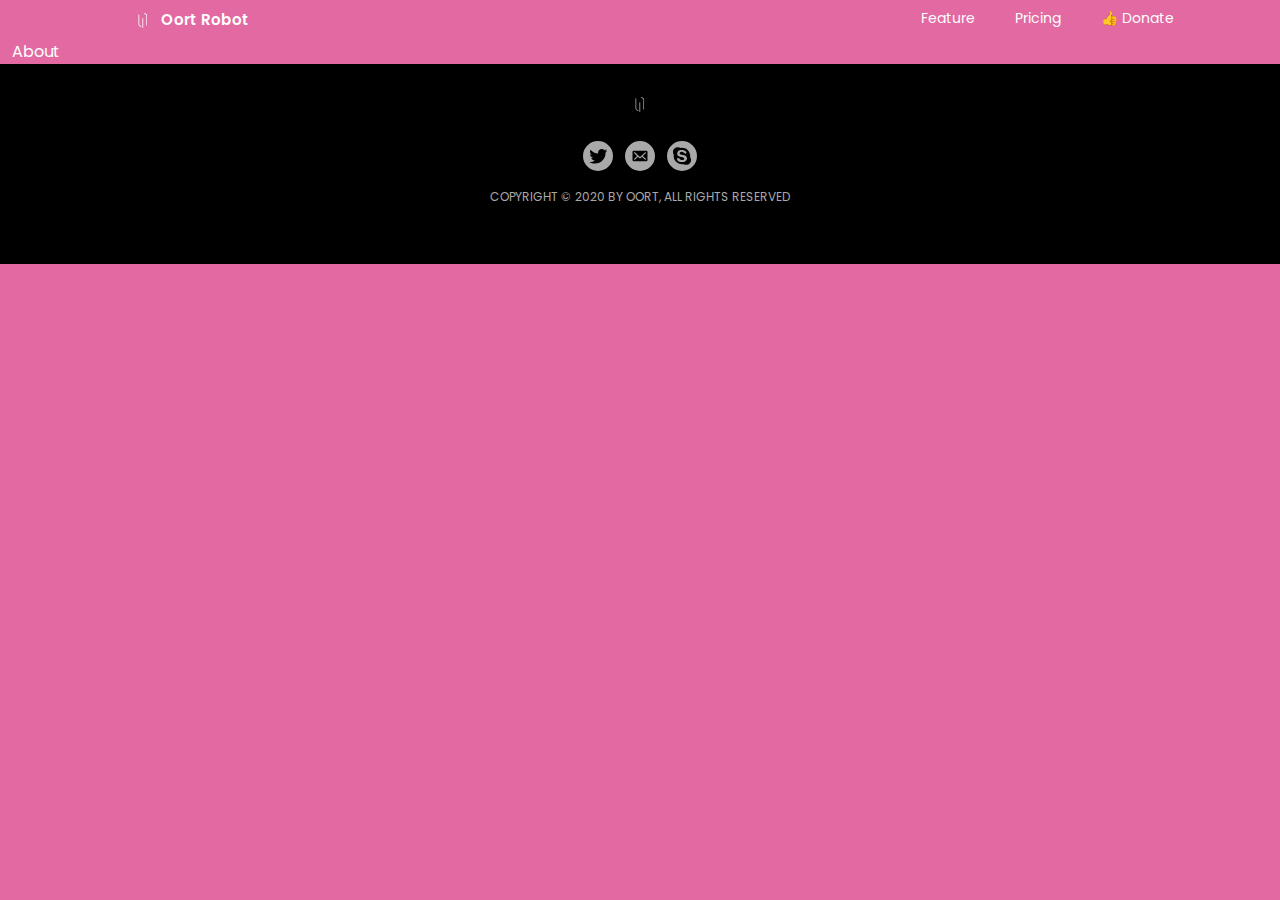
<file: about.html>
<!DOCTYPE html><html><head><meta charSet="utf-8"/><title>Oort - About</title><link rel="shortcut icon" href="/favicon.ico"/><link rel="preconnect" href="https://fonts.gstatic.com"/><link href="https://fonts.googleapis.com/css2?family=Poppins&amp;abm;display=swap" rel="stylesheet"/><meta name="description" content="About"/><meta name="keywords" content="About"/><meta name="author" content="Oort"/><meta name="viewport" content="width=device-width, initial-scale=1.0"/><meta name="next-head-count" content="9"/><link rel="preload" href="/_next/static/css/acb83a0a8529382766f0.css" as="style"/><link rel="stylesheet" href="/_next/static/css/acb83a0a8529382766f0.css" data-n-g=""/><noscript data-n-css=""></noscript><link rel="preload" href="/_next/static/chunks/main-efa794a3626a0f25982e.js" as="script"/><link rel="preload" href="/_next/static/chunks/webpack-50bee04d1dc61f8adf5b.js" as="script"/><link rel="preload" href="/_next/static/chunks/framework.e0302ea4b20101906496.js" as="script"/><link rel="preload" href="/_next/static/chunks/a9dd6879f2ed35a16ab95a79486a79d81d76eaec.d4f57090bd55662b89aa.js" as="script"/><link rel="preload" href="/_next/static/chunks/pages/_app-1b91c4e9c6699cf966bd.js" as="script"/><link rel="preload" href="/_next/static/chunks/29107295.039899fb4fd8bef9a294.js" as="script"/><link rel="preload" href="/_next/static/chunks/48fc56f7c4c21fc2ca4cfae396edcc404c24b37b.90ff30af6ccdb6ff925d.js" as="script"/><link rel="preload" href="/_next/static/chunks/pages/about-b659d473b0b625225c61.js" as="script"/></head><body><div id="__next"><div></div><div class="container"><header class="fb-header"><div class="row fb-row-left" style="margin:0"> <div class="col-md-3" style="padding:0"><ul class="brand"><li><span class="logo"><svg viewBox="0 0 18 29" fill="none" xmlns="http://www.w3.org/2000/svg"><g clip-path="url(#logo_svg__clip0)"><path fill-rule="evenodd" clip-rule="evenodd" d="M.885 21.974c0 1.363.703 2.63 1.859 3.353l2.731 1.707a.79.79 0 10.838-1.341l-2.73-1.707a2.373 2.373 0 01-1.116-2.012V3.427a.79.79 0 00-1.582 0v18.547zM9.322 29a.79.79 0 01-.791-.79v-17.4a.79.79 0 011.581 0v17.4a.79.79 0 01-.79.79zm6.577-27.173a3.954 3.954 0 011.859 3.354v18.546a.79.79 0 01-1.582 0V5.181c0-.818-.421-1.579-1.115-2.012l-2.732-1.707A.79.79 0 1113.168.12l2.731 1.707z" fill="currentColor"></path></g><defs><clipPath id="logo_svg__clip0"><path fill="#fff" transform="rotate(-90 14.5 14.5)" d="M0 0h29v18H0z"></path></clipPath></defs></svg></span><span class="slogan">Oort Robot</span></li></ul></div><div class="col-md-9" style="padding:0"><ul class="fb-nav"><li><a href="/feature">Feature</a></li><li><a href="/pricing">Pricing</a></li><li><a href="https://www.paypal.com/paypalme/fewbox" target="_blank">👍 Donate</a></li></ul></div></div></header></div><div class="row fb-row-left" style="margin:0"> <div>About</div></div><footer class="fb-footer"><div class="trademark"><div class="logo"><svg viewBox="0 0 18 29" fill="none" xmlns="http://www.w3.org/2000/svg"><g clip-path="url(#logo_svg__clip0)"><path fill-rule="evenodd" clip-rule="evenodd" d="M.885 21.974c0 1.363.703 2.63 1.859 3.353l2.731 1.707a.79.79 0 10.838-1.341l-2.73-1.707a2.373 2.373 0 01-1.116-2.012V3.427a.79.79 0 00-1.582 0v18.547zM9.322 29a.79.79 0 01-.791-.79v-17.4a.79.79 0 011.581 0v17.4a.79.79 0 01-.79.79zm6.577-27.173a3.954 3.954 0 011.859 3.354v18.546a.79.79 0 01-1.582 0V5.181c0-.818-.421-1.579-1.115-2.012l-2.732-1.707A.79.79 0 1113.168.12l2.731 1.707z" fill="currentColor"></path></g><defs><clipPath id="logo_svg__clip0"><path fill="#fff" transform="rotate(-90 14.5 14.5)" d="M0 0h29v18H0z"></path></clipPath></defs></svg></div></div><div class="getInTouch"><ul><li><a href="https://twitter.com/fewbox" target="_blank"><svg viewBox="0 0 30 30"><path d="M15 0C10.86 0 7.324 1.465 4.395 4.395 1.465 7.325 0 10.859 0 15c0 4.14 1.465 7.676 4.395 10.605C7.325 28.535 10.859 30 15 30c4.14 0 7.676-1.465 10.605-4.395C28.535 22.675 30 19.141 30 15c0-4.14-1.465-7.676-4.395-10.605C22.675 1.465 19.141 0 15 0zm7.441 11.66c.04.156.059.313.059.469 0 2.656-.957 5.068-2.871 7.236-1.914 2.168-4.473 3.252-7.676 3.252-2.031 0-3.906-.547-5.625-1.64.274.039.567.058.879.058 1.68 0 3.203-.527 4.57-1.582-.82-.039-1.543-.293-2.168-.762a3.558 3.558 0 01-1.289-1.816 4.27 4.27 0 001.7-.059 3.864 3.864 0 01-2.14-1.289c-.566-.664-.849-1.445-.849-2.343v-.059a3.178 3.178 0 001.7.469c-1.133-.742-1.7-1.758-1.7-3.047 0-.664.176-1.29.528-1.875 1.953 2.422 4.492 3.71 7.617 3.867a3.186 3.186 0 01-.117-.879c0-1.015.36-1.885 1.084-2.607.722-.723 1.591-1.084 2.607-1.084 1.094 0 1.992.39 2.695 1.172.86-.157 1.64-.45 2.344-.88-.273.9-.8 1.583-1.582 2.052a7.113 7.113 0 002.11-.586 8.005 8.005 0 01-1.876 1.933z" fill="#A9A9A9" fill-rule="evenodd"></path></svg></a></li><li><a href="mailto://support@fewbox.com"><svg fill="#A9A9A9" data-name="Layer 1" viewBox="0 0 100 100"><path d="M50 0a50 50 0 1050 50A50 50 0 0050 0zm20.63 67.63H29.32a4.09 4.09 0 01-4.22-3.18 4.62 4.62 0 01-.09-1V36.62a4.05 4.05 0 014.37-4.26h41.31a4 4 0 014.31 4.2v26.87a4.05 4.05 0 01-4.37 4.2z"></path><path d="M68.92 41c.12-.12.24-.23.35-.35a1.93 1.93 0 00-1.09-3.22 2.11 2.11 0 00-2 .68L51.41 52.43a1.72 1.72 0 01-2.82 0L34 38.28a6.17 6.17 0 00-.49-.45 2 2 0 00-3.23 1.07 2 2 0 00.69 2l8.92 8.69.42.41-.45.45-8.91 8.62a2 2 0 00-.72 1.79 1.89 1.89 0 001.34 1.59 2 2 0 002.2-.55l9-8.7.4-.37c1.11 1.12 2.21 2.17 3.29 3.17a4.82 4.82 0 007.08 0c1.09-1 2.21-2 3.46-3.19a1.85 1.85 0 00.27.43q3.59 3.5 7.21 7c.63.61 1.26 1.24 1.91 1.83a2 2 0 002.07.43 1.89 1.89 0 001.32-1.55A2 2 0 0069 59.1q-4.46-4.3-8.91-8.62l-.47-.48a6.59 6.59 0 00.53-.42z"></path></svg></a></li><li><a href="skype:live:support_42788?chat"><svg viewBox="0 0 30 30"><path d="M15 0C10.86 0 7.324 1.465 4.395 4.395 1.465 7.325 0 10.859 0 15c0 4.14 1.465 7.676 4.395 10.605C7.325 28.535 10.859 30 15 30c4.14 0 7.676-1.465 10.605-4.395C28.535 22.675 30 19.141 30 15c0-4.14-1.465-7.676-4.395-10.605C22.675 1.465 19.141 0 15 0zm4.043 23.848a4.917 4.917 0 01-2.578-.703c-.508.078-1.016.117-1.524.117-2.265 0-4.209-.801-5.83-2.403-1.62-1.601-2.431-3.535-2.431-5.8 0-.43.039-.86.117-1.29a4.76 4.76 0 01-.82-2.695c0-1.367.488-2.53 1.464-3.486.977-.957 2.149-1.436 3.516-1.436.977 0 1.875.254 2.695.762.43-.078.86-.117 1.29-.117 2.304 0 4.257.81 5.859 2.432 1.601 1.62 2.402 3.564 2.402 5.83 0 .351-.02.722-.058 1.113.585.82.878 1.738.878 2.754 0 1.367-.488 2.53-1.464 3.486-.977.957-2.149 1.436-3.516 1.436zm-5.098-10.371c-1.172-.274-1.582-.801-1.23-1.582.351-.704 1.035-1.055 2.05-1.055.704.039 1.436.38 2.198 1.025.762.645 1.26.947 1.494.908.508-.039.82-.322.938-.85.117-.527-.118-1.083-.704-1.67-1.25-1.054-2.87-1.503-4.863-1.347-.976.078-1.807.42-2.49 1.026-.684.605-1.065 1.435-1.143 2.49-.117 1.016.293 1.836 1.23 2.46.938.626 2.012 1.036 3.223 1.231.938.117 1.69.371 2.256.762.567.39.576.898.03 1.523-.352.352-.801.557-1.348.616-.547.058-1.016.029-1.406-.088a4.785 4.785 0 01-.996-.41c-.118-.078-.293-.254-.528-.528a4.283 4.283 0 00-.761-.703 1.484 1.484 0 00-.88-.293c-.546.04-.878.332-.995.88-.118.546.117 1.132.703 1.757 1.21 1.094 2.87 1.582 4.98 1.465 1.367-.078 2.5-.606 3.399-1.582.898-.977 1.132-1.992.703-3.047a3.09 3.09 0 00-.645-.938 7.27 7.27 0 00-.762-.673c-.234-.176-.576-.342-1.025-.499-.45-.156-.8-.263-1.055-.322-.254-.058-.664-.156-1.23-.293a36.797 36.797 0 00-1.143-.263z" fill="#A9A9A9" fill-rule="evenodd"></path></svg></a></li></ul></div><div class="copyright">COPYRIGHT © 2020 BY OORT, ALL RIGHTS RESERVED</div></footer></div><script id="__NEXT_DATA__" type="application/json">{"props":{"pageProps":{}},"page":"/about","query":{},"buildId":"ch3L7EU8pRzBhzJUkTSyT","nextExport":true,"autoExport":true,"isFallback":false}</script><script nomodule="" src="/_next/static/chunks/polyfills-7c7c478c69a803c78bf0.js"></script><script src="/_next/static/chunks/main-efa794a3626a0f25982e.js" async=""></script><script src="/_next/static/chunks/webpack-50bee04d1dc61f8adf5b.js" async=""></script><script src="/_next/static/chunks/framework.e0302ea4b20101906496.js" async=""></script><script src="/_next/static/chunks/a9dd6879f2ed35a16ab95a79486a79d81d76eaec.d4f57090bd55662b89aa.js" async=""></script><script src="/_next/static/chunks/pages/_app-1b91c4e9c6699cf966bd.js" async=""></script><script src="/_next/static/chunks/29107295.039899fb4fd8bef9a294.js" async=""></script><script src="/_next/static/chunks/48fc56f7c4c21fc2ca4cfae396edcc404c24b37b.90ff30af6ccdb6ff925d.js" async=""></script><script src="/_next/static/chunks/pages/about-b659d473b0b625225c61.js" async=""></script><script src="/_next/static/ch3L7EU8pRzBhzJUkTSyT/_buildManifest.js" async=""></script><script src="/_next/static/ch3L7EU8pRzBhzJUkTSyT/_ssgManifest.js" async=""></script></body></html>
</file>
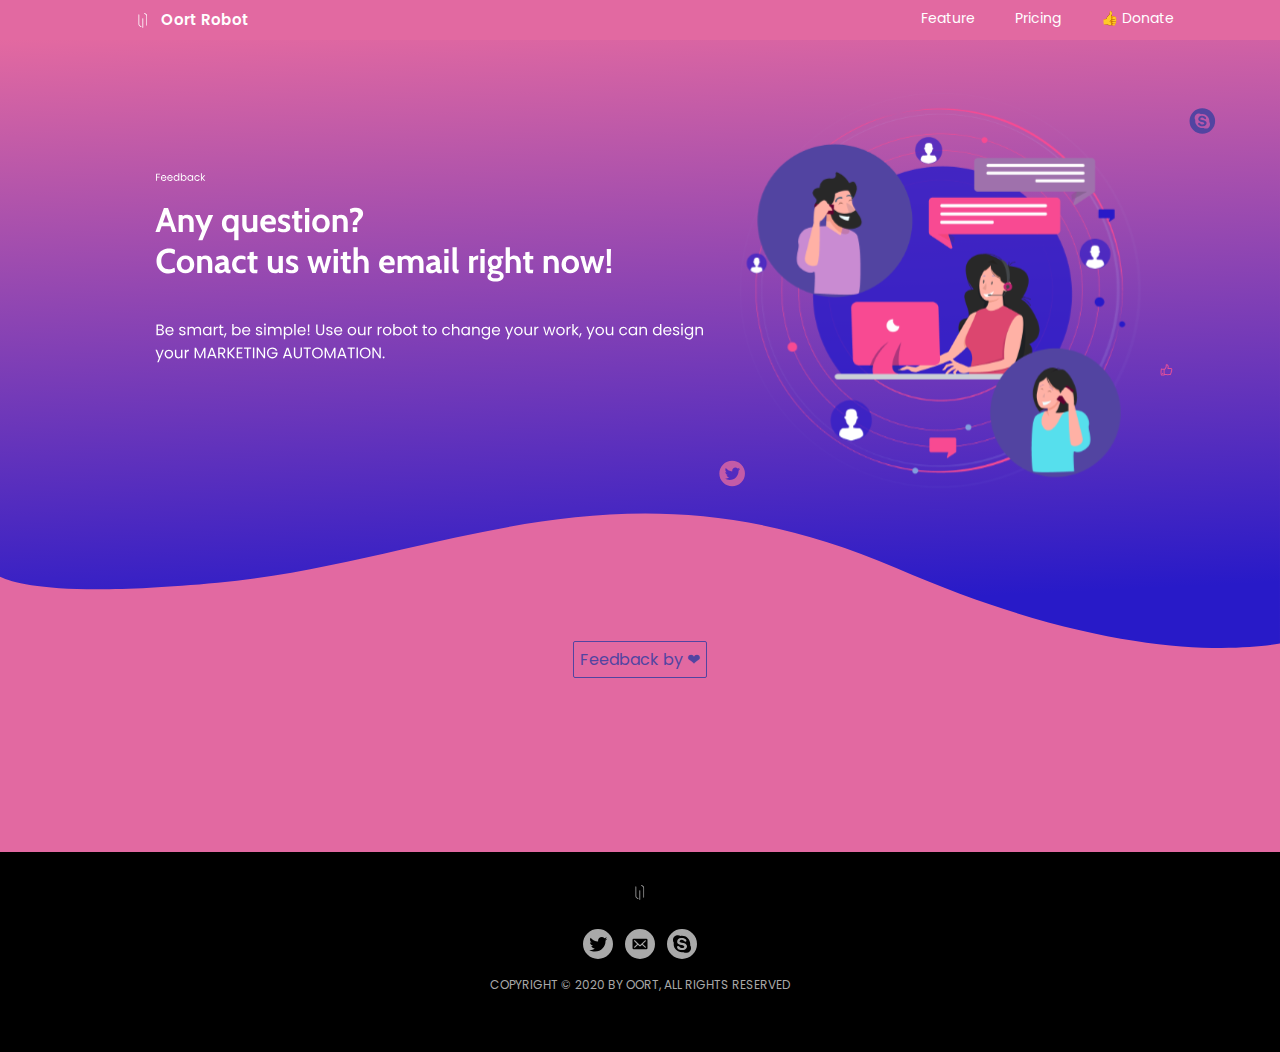
<file: brochure-designer.html>
<!DOCTYPE html><html><head><meta charSet="utf-8"/><title>Oort Robot - Facebook, Twitter, Instagram, Tiktok &amp; Wechat Marketing Automation Robot</title><link rel="shortcut icon" href="/favicon.ico"/><link rel="preconnect" href="https://fonts.gstatic.com"/><link href="https://fonts.googleapis.com/css2?family=Poppins&amp;abm;display=swap" rel="stylesheet"/><meta name="description" content="Be smart, be simple! Use our robot to change your work, you can design your MARKETING AUTOMATION.❤"/><meta name="keywords" content="Marketing Automation, Robot"/><meta name="author" content="Oort"/><meta name="viewport" content="width=device-width, initial-scale=1.0"/><meta name="next-head-count" content="9"/><link rel="preload" href="/_next/static/css/acb83a0a8529382766f0.css" as="style"/><link rel="stylesheet" href="/_next/static/css/acb83a0a8529382766f0.css" data-n-g=""/><noscript data-n-css=""></noscript><link rel="preload" href="/_next/static/chunks/main-efa794a3626a0f25982e.js" as="script"/><link rel="preload" href="/_next/static/chunks/webpack-50bee04d1dc61f8adf5b.js" as="script"/><link rel="preload" href="/_next/static/chunks/framework.e0302ea4b20101906496.js" as="script"/><link rel="preload" href="/_next/static/chunks/a9dd6879f2ed35a16ab95a79486a79d81d76eaec.d4f57090bd55662b89aa.js" as="script"/><link rel="preload" href="/_next/static/chunks/pages/_app-1b91c4e9c6699cf966bd.js" as="script"/><link rel="preload" href="/_next/static/chunks/29107295.039899fb4fd8bef9a294.js" as="script"/><link rel="preload" href="/_next/static/chunks/bf559b46.7bc6400d562546a747a2.js" as="script"/><link rel="preload" href="/_next/static/chunks/48fc56f7c4c21fc2ca4cfae396edcc404c24b37b.90ff30af6ccdb6ff925d.js" as="script"/><link rel="preload" href="/_next/static/chunks/pages/brochure-designer-4725e2e6c446926df44e.js" as="script"/></head><body><div id="__next"><div></div><div class="container"><header class="fb-header"><div class="row fb-row-left" style="margin:0"> <div class="col-md-3" style="padding:0"><ul class="brand"><li><span class="logo"><svg viewBox="0 0 18 29" fill="none" xmlns="http://www.w3.org/2000/svg"><g clip-path="url(#logo_svg__clip0)"><path fill-rule="evenodd" clip-rule="evenodd" d="M.885 21.974c0 1.363.703 2.63 1.859 3.353l2.731 1.707a.79.79 0 10.838-1.341l-2.73-1.707a2.373 2.373 0 01-1.116-2.012V3.427a.79.79 0 00-1.582 0v18.547zM9.322 29a.79.79 0 01-.791-.79v-17.4a.79.79 0 011.581 0v17.4a.79.79 0 01-.79.79zm6.577-27.173a3.954 3.954 0 011.859 3.354v18.546a.79.79 0 01-1.582 0V5.181c0-.818-.421-1.579-1.115-2.012l-2.732-1.707A.79.79 0 1113.168.12l2.731 1.707z" fill="currentColor"></path></g><defs><clipPath id="logo_svg__clip0"><path fill="#fff" transform="rotate(-90 14.5 14.5)" d="M0 0h29v18H0z"></path></clipPath></defs></svg></span><span class="slogan">Oort Robot</span></li></ul></div><div class="col-md-9" style="padding:0"><ul class="fb-nav"><li><a href="/feature">Feature</a></li><li><a href="/pricing">Pricing</a></li><li><a href="https://www.paypal.com/paypalme/fewbox" target="_blank">👍 Donate</a></li></ul></div></div></header></div><div class="fb-feedback"><div class="fb-promo"><div class="row fb-row-left" style="margin:0"> <div class="col-md-12" style="padding:0"><div class="fb-hero"><svg viewBox="0 0 1500 713" fill="none" xmlns="http://www.w3.org/2000/svg" xmlns:xlink="http://www.w3.org/1999/xlink"><path fill-rule="evenodd" clip-rule="evenodd" d="M1500 0H0v628.921c21.658 10.436 82.81 23.127 255.118 7.074 74.818-6.971 145.403-23.022 215.72-39.013 174.535-39.692 347.425-79.009 579.332 21.845 238.54 103.741 387.39 98.636 449.83 88.529V0z" fill="url(#feedback-hero_svg__paint0_linear)"></path><path d="M199.6 218.36h-10.2l-2.32 6.64h-4.96l9.96-28h4.84l9.96 28h-4.96l-2.32-6.64zm-1.6-4.48l-3.48-10-3.52 10h7zm21.4-9.2c2.48 0 4.36.827 5.64 2.48 1.28 1.653 1.92 3.88 1.92 6.68V225H222v-10.76c0-1.867-.32-3.24-.96-4.12-.613-.907-1.613-1.36-3-1.36-1.52 0-2.773.573-3.76 1.72V225h-4.96v-20h4.64l.08 1.4c1.68-1.147 3.467-1.72 5.36-1.72zm17.405 19l-8.32-18.68h5.52l5.12 12.88 5.2-12.88h5.52l-12.52 29.68h-4.96l4.44-11zM279.474 205v29.68h-4.96v-10.92c-1.413 1.093-3.173 1.64-5.28 1.64-1.92 0-3.573-.467-4.96-1.4-1.387-.933-2.44-2.187-3.16-3.76-.72-1.573-1.08-3.307-1.08-5.2 0-1.893.36-3.627 1.08-5.2.72-1.573 1.773-2.827 3.16-3.76 1.387-.933 3.04-1.4 4.96-1.4 2.24 0 4.173.72 5.8 2.16l.64-1.84h3.8zm-9.44 16.32c1.573 0 2.747-.56 3.52-1.68.8-1.12 1.2-2.653 1.2-4.6 0-1.947-.4-3.48-1.2-4.6-.773-1.12-1.947-1.68-3.52-1.68-1.547 0-2.76.573-3.64 1.72-.853 1.147-1.28 2.667-1.28 4.56 0 1.893.427 3.413 1.28 4.56.88 1.147 2.093 1.72 3.64 1.72zM301.565 205v20h-4.64l-.08-1.2c-.614.453-1.32.84-2.12 1.16-.8.293-1.574.44-2.32.44-2.96 0-5.12-.853-6.48-2.56-1.334-1.707-2-4.067-2-7.08V205h4.96v10.76c0 1.867.306 3.253.92 4.16.64.88 1.653 1.32 3.04 1.32 1.546 0 2.8-.56 3.76-1.68V205h4.96zm14.27 20.4c-2.32 0-4.307-.467-5.96-1.4-1.627-.96-2.853-2.227-3.68-3.8-.8-1.6-1.2-3.373-1.2-5.32 0-1.867.387-3.573 1.16-5.12a8.945 8.945 0 013.36-3.68c1.467-.933 3.213-1.4 5.24-1.4 1.867 0 3.44.387 4.72 1.16 1.307.773 2.28 1.813 2.92 3.12.667 1.307 1 2.773 1 4.4 0 .8-.107 1.707-.32 2.72h-12.92c.267 1.76.96 3.08 2.08 3.96 1.12.853 2.467 1.28 4.04 1.28 2.16 0 4.16-.547 6-1.64l.24 4.2c-.853.453-1.853.827-3 1.12-1.12.267-2.347.4-3.68.4zm2.52-12.68c0-1.04-.293-1.96-.88-2.76-.587-.8-1.493-1.2-2.72-1.2s-2.213.36-2.96 1.08c-.747.72-1.253 1.68-1.52 2.88h8.08zm14.106 12.68c-1.28 0-2.453-.12-3.52-.36-1.04-.24-2.12-.613-3.24-1.12l.44-4.24c1.12.667 2.16 1.173 3.12 1.52.987.32 2 .48 3.04.48 2.027 0 3.04-.667 3.04-2 0-.72-.267-1.267-.8-1.64-.533-.4-1.493-.867-2.88-1.4-1.973-.72-3.427-1.533-4.36-2.44-.933-.933-1.4-2.187-1.4-3.76 0-1.733.667-3.133 2-4.2 1.333-1.093 3.133-1.64 5.4-1.64 2.267 0 4.333.52 6.2 1.56l-.44 4.24c-1.013-.693-1.973-1.227-2.88-1.6a7.1 7.1 0 00-2.8-.56c-.853 0-1.52.173-2 .52-.453.347-.68.84-.68 1.48 0 .507.133.92.4 1.24.293.32.693.613 1.2.88.507.24 1.347.587 2.52 1.04 1.947.747 3.347 1.573 4.2 2.48.853.88 1.28 2.067 1.28 3.56 0 1.893-.68 3.36-2.04 4.4-1.36 1.04-3.293 1.56-5.8 1.56zm17.754 0c-1.76 0-3.093-.507-4-1.52-.907-1.04-1.36-2.28-1.36-3.72v-11.08h-2.84l.44-4.08h2.4v-4.4l4.96-.52V205h4.4v4.08h-4.4v9.04c0 1.067.053 1.813.16 2.24.133.4.387.667.76.8.4.107 1.107.16 2.12.16h1.36l-.44 4.08h-3.56zm7.23-28.4h4.96v4.96h-4.96V197zm0 8h4.96v20h-4.96v-20zm18.689 20.4c-2.106 0-3.933-.467-5.48-1.4a9.47 9.47 0 01-3.56-3.76c-.826-1.573-1.24-3.307-1.24-5.2 0-1.893.414-3.64 1.24-5.24a9.4 9.4 0 013.56-3.8c1.547-.933 3.374-1.4 5.48-1.4 2.107 0 3.934.467 5.48 1.4a9.386 9.386 0 013.56 3.8c.827 1.6 1.24 3.347 1.24 5.24 0 1.893-.413 3.627-1.24 5.2a9.455 9.455 0 01-3.56 3.76c-1.546.933-3.373 1.4-5.48 1.4zm0-4.08c1.627 0 2.894-.573 3.8-1.72.934-1.147 1.4-2.667 1.4-4.56 0-1.92-.466-3.453-1.4-4.6-.906-1.173-2.173-1.76-3.8-1.76-1.626 0-2.906.587-3.84 1.76-.906 1.147-1.36 2.68-1.36 4.6 0 1.893.454 3.413 1.36 4.56.934 1.147 2.214 1.72 3.84 1.72zm23.813-16.64c2.48 0 4.36.827 5.64 2.48 1.28 1.653 1.92 3.88 1.92 6.68V225h-4.96v-10.76c0-1.867-.32-3.24-.96-4.12-.613-.907-1.613-1.36-3-1.36-1.52 0-2.773.573-3.76 1.72V225h-4.96v-20h4.64l.08 1.4c1.68-1.147 3.467-1.72 5.36-1.72zm13.458 11.64c0-1.413.28-2.6.84-3.56.56-.987 1.374-2.013 2.44-3.08 1.227-1.227 2.067-2.173 2.52-2.84.48-.693.72-1.507.72-2.44 0-.96-.32-1.707-.96-2.24-.64-.533-1.506-.8-2.6-.8-1.013 0-1.973.133-2.88.4-.88.24-1.84.613-2.88 1.12l-.56-4.72a19.057 19.057 0 013.48-1.28c1.174-.293 2.52-.44 4.04-.44 1.627 0 3.04.307 4.24.92 1.2.613 2.12 1.453 2.76 2.52.64 1.067.96 2.28.96 3.64 0 1.307-.32 2.493-.96 3.56-.613 1.04-1.56 2.2-2.84 3.48-1.013 1.013-1.786 1.933-2.32 2.76-.506.8-.76 1.72-.76 2.76v.64h-5.24v-.4zm0 3.24h5.2V225h-5.2v-5.44zm-215.645 54c-2.827 0-5.333-.6-7.52-1.8-2.16-1.2-3.84-2.893-5.04-5.08-1.2-2.213-1.8-4.773-1.8-7.68 0-2.88.613-5.413 1.84-7.6 1.253-2.213 2.973-3.92 5.16-5.12 2.213-1.227 4.72-1.84 7.52-1.84 2.693 0 5.107.547 7.24 1.64l-.56 4.88a20.61 20.61 0 00-3.32-1.16c-1.04-.293-2.173-.44-3.4-.44-2.853 0-5.053.88-6.6 2.64-1.52 1.76-2.28 4.093-2.28 7s.747 5.24 2.24 7c1.52 1.76 3.693 2.64 6.52 2.64 1.253 0 2.4-.133 3.44-.4 1.067-.267 2.2-.667 3.4-1.2l.56 4.88a17.15 17.15 0 01-7.4 1.64zm19.624-.16c-2.106 0-3.933-.467-5.48-1.4a9.47 9.47 0 01-3.56-3.76c-.826-1.573-1.24-3.307-1.24-5.2 0-1.893.414-3.64 1.24-5.24a9.4 9.4 0 013.56-3.8c1.547-.933 3.374-1.4 5.48-1.4 2.107 0 3.934.467 5.48 1.4a9.386 9.386 0 013.56 3.8c.827 1.6 1.24 3.347 1.24 5.24 0 1.893-.413 3.627-1.24 5.2a9.455 9.455 0 01-3.56 3.76c-1.546.933-3.373 1.4-5.48 1.4zm0-4.08c1.627 0 2.894-.573 3.8-1.72.934-1.147 1.4-2.667 1.4-4.56 0-1.92-.466-3.453-1.4-4.6-.906-1.173-2.173-1.76-3.8-1.76-1.626 0-2.906.587-3.84 1.76-.906 1.147-1.36 2.68-1.36 4.6 0 1.893.454 3.413 1.36 4.56.934 1.147 2.214 1.72 3.84 1.72zm23.813-16.64c2.48 0 4.36.827 5.64 2.48 1.28 1.653 1.92 3.88 1.92 6.68V273h-4.96v-10.76c0-1.867-.32-3.24-.96-4.12-.613-.907-1.613-1.36-3-1.36-1.52 0-2.773.573-3.76 1.72V273h-4.96v-20h4.64l.08 1.4c1.68-1.147 3.467-1.72 5.36-1.72zm16.31 20.72c-1.653 0-3.04-.533-4.16-1.6-1.093-1.093-1.64-2.56-1.64-4.4 0-1.733.627-3.12 1.88-4.16 1.254-1.067 2.734-1.813 4.44-2.24 1.707-.453 3.347-.707 4.92-.76-.053-1.173-.36-2.013-.92-2.52-.533-.507-1.426-.76-2.68-.76-.88 0-1.746.12-2.6.36-.826.24-1.786.627-2.88 1.16l-.44-4.04c2.427-1.173 4.854-1.76 7.28-1.76 2.347 0 4.134.64 5.36 1.92 1.254 1.28 1.88 3.32 1.88 6.12v5.4c0 1.013.04 1.747.12 2.2.107.427.267.707.48.84.24.107.627.16 1.16.16h.64l-.44 4.08h-1.8c-1.093 0-2.013-.2-2.76-.6a4.45 4.45 0 01-1.72-1.72c-.64.72-1.52 1.293-2.64 1.72-1.093.4-2.253.6-3.48.6zm2.08-3.8c.507 0 1.08-.12 1.72-.36.64-.267 1.2-.627 1.68-1.08v-4.56c-1.6.08-3.013.427-4.24 1.04-1.226.613-1.84 1.467-1.84 2.56 0 .827.214 1.44.64 1.84.427.373 1.107.56 2.04.56zm22.802 3.8c-2.213 0-4.12-.453-5.72-1.36-1.573-.933-2.76-2.187-3.56-3.76-.8-1.573-1.2-3.32-1.2-5.24 0-1.947.4-3.707 1.2-5.28.8-1.6 2-2.853 3.6-3.76 1.6-.933 3.547-1.4 5.84-1.4 2.053 0 3.84.427 5.36 1.28l-.4 4c-1.44-.747-2.933-1.12-4.48-1.12-1.893 0-3.373.573-4.44 1.72-1.067 1.147-1.6 2.667-1.6 4.56 0 1.813.547 3.32 1.64 4.52 1.093 1.173 2.547 1.76 4.36 1.76 1.52 0 3.04-.44 4.56-1.32l.44 4.2c-.72.373-1.573.667-2.56.88-.96.213-1.973.32-3.04.32zm15.443 0c-1.76 0-3.093-.507-4-1.52-.906-1.04-1.36-2.28-1.36-3.72v-11.08h-2.84l.44-4.08h2.4v-4.4l4.96-.52V253h4.4v4.08h-4.4v9.04c0 1.067.054 1.813.16 2.24.134.4.387.667.76.8.4.107 1.107.16 2.12.16h1.36l-.44 4.08h-3.56zm33.655-20.4v20h-4.64l-.08-1.2c-.614.453-1.32.84-2.12 1.16-.8.293-1.574.44-2.32.44-2.96 0-5.12-.853-6.48-2.56-1.334-1.707-2-4.067-2-7.08V253h4.96v10.76c0 1.867.306 3.253.92 4.16.64.88 1.653 1.32 3.04 1.32 1.546 0 2.8-.56 3.76-1.68V253h4.96zm10.31 20.4c-1.28 0-2.453-.12-3.52-.36-1.04-.24-2.12-.613-3.24-1.12l.44-4.24c1.12.667 2.16 1.173 3.12 1.52.987.32 2 .48 3.04.48 2.027 0 3.04-.667 3.04-2 0-.72-.267-1.267-.8-1.64-.533-.4-1.493-.867-2.88-1.4-1.973-.72-3.427-1.533-4.36-2.44-.933-.933-1.4-2.187-1.4-3.76 0-1.733.667-3.133 2-4.2 1.333-1.093 3.133-1.64 5.4-1.64 2.267 0 4.333.52 6.2 1.56l-.44 4.24c-1.013-.693-1.973-1.227-2.88-1.6a7.1 7.1 0 00-2.8-.56c-.853 0-1.52.173-2 .52-.453.347-.68.84-.68 1.48 0 .507.133.92.4 1.24.293.32.693.613 1.2.88.507.24 1.347.587 2.52 1.04 1.947.747 3.347 1.573 4.2 2.48.853.88 1.28 2.067 1.28 3.56 0 1.893-.68 3.36-2.04 4.4-1.36 1.04-3.293 1.56-5.8 1.56zm18.298-20.4h4.84l3.44 13.96 3.76-13.56h4.16l3.72 13.56 3.48-13.96h4.84l-5.84 20h-4.16l-4.12-13.04-4.12 13.04h-4.16l-5.84-20zm30.944-8h4.96v4.96h-4.96V245zm0 8h4.96v20h-4.96v-20zm16.129 20.4c-1.76 0-3.093-.507-4-1.52-.907-1.04-1.36-2.28-1.36-3.72v-11.08h-2.84l.44-4.08h2.4v-4.4l4.96-.52V253h4.4v4.08h-4.4v9.04c0 1.067.053 1.813.16 2.24.133.4.387.667.76.8.4.107 1.107.16 2.12.16h1.36l-.44 4.08h-3.56zm17.31-20.72c2.533 0 4.413.827 5.64 2.48 1.253 1.627 1.88 3.867 1.88 6.72V273h-4.96v-10.76c0-1.893-.307-3.28-.92-4.16-.613-.88-1.587-1.32-2.92-1.32-1.573 0-2.867.573-3.88 1.72V273h-4.96v-30h4.96v11.28c.8-.507 1.613-.893 2.44-1.16.827-.293 1.733-.44 2.72-.44zm30.576 20.72c-2.32 0-4.307-.467-5.96-1.4-1.627-.96-2.854-2.227-3.68-3.8-.8-1.6-1.2-3.373-1.2-5.32 0-1.867.386-3.573 1.16-5.12a8.945 8.945 0 013.36-3.68c1.466-.933 3.213-1.4 5.24-1.4 1.866 0 3.44.387 4.72 1.16 1.306.773 2.28 1.813 2.92 3.12.666 1.307 1 2.773 1 4.4 0 .8-.107 1.707-.32 2.72h-12.92c.266 1.76.96 3.08 2.08 3.96 1.12.853 2.466 1.28 4.04 1.28 2.16 0 4.16-.547 6-1.64l.24 4.2c-.854.453-1.854.827-3 1.12-1.12.267-2.347.4-3.68.4zm2.52-12.68c0-1.04-.294-1.96-.88-2.76-.587-.8-1.494-1.2-2.72-1.2-1.227 0-2.214.36-2.96 1.08-.747.72-1.254 1.68-1.52 2.88h8.08zm30.866-8.04c2.666 0 4.64.813 5.92 2.44 1.306 1.6 1.96 3.853 1.96 6.76V273h-4.96v-10.76c0-1.893-.294-3.28-.88-4.16-.587-.88-1.547-1.32-2.88-1.32-1.307 0-2.294.453-2.96 1.36-.667.88-1 2.133-1 3.76V273h-4.96v-10.76c0-1.893-.307-3.28-.92-4.16-.614-.88-1.587-1.32-2.92-1.32-1.574 0-2.867.573-3.88 1.72V273H466v-20h4.24l.16 1.6c1.813-1.28 3.773-1.92 5.88-1.92 2.56 0 4.466.92 5.72 2.76.693-.88 1.6-1.56 2.72-2.04s2.36-.72 3.72-.72zm16.645 20.72c-1.653 0-3.04-.533-4.16-1.6-1.093-1.093-1.64-2.56-1.64-4.4 0-1.733.627-3.12 1.88-4.16 1.254-1.067 2.734-1.813 4.44-2.24 1.707-.453 3.347-.707 4.92-.76-.053-1.173-.36-2.013-.92-2.52-.533-.507-1.426-.76-2.68-.76-.88 0-1.746.12-2.6.36-.826.24-1.786.627-2.88 1.16l-.44-4.04c2.427-1.173 4.854-1.76 7.28-1.76 2.347 0 4.134.64 5.36 1.92 1.254 1.28 1.88 3.32 1.88 6.12v5.4c0 1.013.04 1.747.12 2.2.107.427.267.707.48.84.24.107.627.16 1.16.16h.64l-.44 4.08h-1.8c-1.093 0-2.013-.2-2.76-.6a4.45 4.45 0 01-1.72-1.72c-.64.72-1.52 1.293-2.64 1.72-1.093.4-2.253.6-3.48.6zm2.08-3.8c.507 0 1.08-.12 1.72-.36.64-.267 1.2-.627 1.68-1.08v-4.56c-1.6.08-3.013.427-4.24 1.04-1.226.613-1.84 1.467-1.84 2.56 0 .827.214 1.44.64 1.84.427.373 1.107.56 2.04.56zm13.522-24.6h4.96v4.96h-4.96V245zm0 8h4.96v20h-4.96v-20zm14.73 20.4c-1.707 0-2.987-.48-3.84-1.44-.854-.987-1.28-2.253-1.28-3.8V243h4.96v23.12c0 1.067.053 1.827.16 2.28.133.427.346.693.64.8.32.08.853.12 1.6.12l-.44 4.08h-1.8zm14.372-20.4h4.64l.12 2.12c.586-.667 1.333-1.253 2.24-1.76a6.033 6.033 0 012.92-.76c.32 0 .613.027.88.08l-.36 4.88a6.788 6.788 0 00-1.72-.2c-.827 0-1.587.2-2.28.6-.694.373-1.187.84-1.48 1.4V273h-4.96v-20zm13.203-8h4.96v4.96h-4.96V245zm0 8h4.96v20h-4.96v-20zm17.529 30.08c-2.826 0-5.08-.52-6.76-1.56-1.68-1.013-2.52-2.4-2.52-4.16 0-1.92 1.08-3.493 3.24-4.72-1.173-.72-1.76-1.667-1.76-2.84 0-.613.174-1.16.52-1.64.374-.48.867-.867 1.48-1.16a7.06 7.06 0 01-2.32-2.76c-.506-1.12-.76-2.347-.76-3.68 0-1.467.32-2.8.96-4a6.936 6.936 0 012.8-2.88c1.227-.72 2.68-1.08 4.36-1.08 1.76 0 3.28.427 4.56 1.28.454-.24 1.054-.44 1.8-.6.774-.187 1.6-.28 2.48-.28h1.28l-.32 3.12h-1.8c-.453 0-.826.013-1.12.04.8 1.227 1.2 2.693 1.2 4.4 0 1.467-.32 2.813-.96 4.04-.613 1.2-1.533 2.16-2.76 2.88-1.226.693-2.68 1.04-4.36 1.04-.613 0-1.32-.093-2.12-.28-.293.133-.44.347-.44.64 0 .347.2.627.6.84.427.187 1.134.347 2.12.48l3.44.44c4.587.613 6.88 2.547 6.88 5.8 0 2.027-.866 3.64-2.6 4.84-1.706 1.2-4.08 1.8-7.12 1.8zm-.76-18.24c1.147 0 2.027-.373 2.64-1.12.64-.773.96-1.827.96-3.16 0-1.333-.32-2.373-.96-3.12-.613-.773-1.493-1.16-2.64-1.16-1.173 0-2.08.387-2.72 1.16-.613.747-.92 1.787-.92 3.12 0 1.333.307 2.387.92 3.16.64.747 1.547 1.12 2.72 1.12zm.96 14.48c3.414 0 5.12-.84 5.12-2.52 0-.747-.293-1.307-.88-1.68-.586-.347-1.56-.627-2.92-.84l-4.4-.64c-1.52.613-2.28 1.547-2.28 2.8 0 .96.467 1.68 1.4 2.16.934.48 2.254.72 3.96.72zm21.999-26.64c2.534 0 4.414.827 5.64 2.48 1.254 1.627 1.88 3.867 1.88 6.72V273h-4.96v-10.76c0-1.893-.306-3.28-.92-4.16-.613-.88-1.586-1.32-2.92-1.32-1.573 0-2.866.573-3.88 1.72V273h-4.96v-30h4.96v11.28c.8-.507 1.614-.893 2.44-1.16.827-.293 1.734-.44 2.72-.44zm18.237 20.72c-1.76 0-3.093-.507-4-1.52-.906-1.04-1.36-2.28-1.36-3.72v-11.08h-2.84l.44-4.08h2.4v-4.4l4.96-.52V253h4.4v4.08h-4.4v9.04c0 1.067.054 1.813.16 2.24.134.4.387.667.76.8.4.107 1.107.16 2.12.16h1.36l-.44 4.08h-3.56zm26.295-20.72c2.48 0 4.36.827 5.64 2.48 1.28 1.653 1.92 3.88 1.92 6.68V273h-4.96v-10.76c0-1.867-.32-3.24-.96-4.12-.614-.907-1.614-1.36-3-1.36-1.52 0-2.774.573-3.76 1.72V273h-4.96v-20h4.64l.08 1.4c1.68-1.147 3.466-1.72 5.36-1.72zm21.07 20.72c-2.107 0-3.933-.467-5.48-1.4a9.462 9.462 0 01-3.56-3.76c-.827-1.573-1.24-3.307-1.24-5.2 0-1.893.413-3.64 1.24-5.24a9.393 9.393 0 013.56-3.8c1.547-.933 3.373-1.4 5.48-1.4s3.933.467 5.48 1.4a9.393 9.393 0 013.56 3.8c.827 1.6 1.24 3.347 1.24 5.24 0 1.893-.413 3.627-1.24 5.2a9.462 9.462 0 01-3.56 3.76c-1.547.933-3.373 1.4-5.48 1.4zm0-4.08c1.627 0 2.893-.573 3.8-1.72.933-1.147 1.4-2.667 1.4-4.56 0-1.92-.467-3.453-1.4-4.6-.907-1.173-2.173-1.76-3.8-1.76-1.627 0-2.907.587-3.84 1.76-.907 1.147-1.36 2.68-1.36 4.6 0 1.893.453 3.413 1.36 4.56.933 1.147 2.213 1.72 3.84 1.72zM679.9 253h4.84l3.44 13.96 3.76-13.56h4.16l3.72 13.56L703.3 253h4.84l-5.84 20h-4.16l-4.12-13.04L689.9 273h-4.16l-5.84-20zm31.583 10.56l-.44-18.56h4.96l-.44 18.56v1.16h-4.08v-1.16zm-.56 4h5.2V273h-5.2v-5.44zM189.668 339.538c.456.072.87.258 1.242.558.384.3.684.672.9 1.116.228.444.342.918.342 1.422 0 .636-.162 1.212-.486 1.728-.324.504-.798.906-1.422 1.206-.612.288-1.338.432-2.178.432h-4.68v-12.546h4.5c.852 0 1.578.144 2.178.432.6.276 1.05.654 1.35 1.134.3.48.45 1.02.45 1.62 0 .744-.204 1.362-.612 1.854-.396.48-.924.828-1.584 1.044zm-4.644-.666h2.754c.768 0 1.362-.18 1.782-.54.42-.36.63-.858.63-1.494s-.21-1.134-.63-1.494c-.42-.36-1.026-.54-1.818-.54h-2.718v4.068zm2.898 5.778c.816 0 1.452-.192 1.908-.576.456-.384.684-.918.684-1.602 0-.696-.24-1.242-.72-1.638-.48-.408-1.122-.612-1.926-.612h-2.844v4.428h2.898zm15.503-3.96c0 .312-.018.642-.054.99h-7.884c.06.972.39 1.734.99 2.286.612.54 1.35.81 2.214.81.708 0 1.296-.162 1.764-.486.48-.336.816-.78 1.008-1.332h1.764a4.284 4.284 0 01-1.584 2.322c-.792.588-1.776.882-2.952.882-.936 0-1.776-.21-2.52-.63a4.492 4.492 0 01-1.728-1.782c-.42-.78-.63-1.68-.63-2.7 0-1.02.204-1.914.612-2.682a4.254 4.254 0 011.71-1.764c.744-.42 1.596-.63 2.556-.63.936 0 1.764.204 2.484.612.72.408 1.272.972 1.656 1.692.396.708.594 1.512.594 2.412zm-1.692-.342c0-.624-.138-1.158-.414-1.602a2.605 2.605 0 00-1.134-1.026c-.468-.24-.99-.36-1.566-.36-.828 0-1.536.264-2.124.792-.576.528-.906 1.26-.99 2.196h6.228zm12.145 5.814c-.756 0-1.434-.126-2.034-.378-.6-.264-1.074-.624-1.422-1.08a2.92 2.92 0 01-.576-1.602h1.692c.048.492.276.894.684 1.206.42.312.966.468 1.638.468.624 0 1.116-.138 1.476-.414.36-.276.54-.624.54-1.044 0-.432-.192-.75-.576-.954-.384-.216-.978-.426-1.782-.63a14.665 14.665 0 01-1.8-.576 3.418 3.418 0 01-1.188-.882c-.324-.396-.486-.912-.486-1.548 0-.504.15-.966.45-1.386.3-.42.726-.75 1.278-.99.552-.252 1.182-.378 1.89-.378 1.092 0 1.974.276 2.646.828.672.552 1.032 1.308 1.08 2.268h-1.638c-.036-.516-.246-.93-.63-1.242-.372-.312-.876-.468-1.512-.468-.588 0-1.056.126-1.404.378-.348.252-.522.582-.522.99 0 .324.102.594.306.81.216.204.48.372.792.504.324.12.768.258 1.332.414.708.192 1.284.384 1.728.576.444.18.822.456 1.134.828.324.372.492.858.504 1.458 0 .54-.15 1.026-.45 1.458-.3.432-.726.774-1.278 1.026-.54.24-1.164.36-1.872.36zm17.774-10.206c.768 0 1.452.162 2.052.486.6.312 1.074.786 1.422 1.422.348.636.522 1.41.522 2.322V346h-1.62v-5.58c0-.984-.246-1.734-.738-2.25-.48-.528-1.134-.792-1.962-.792-.852 0-1.53.276-2.034.828-.504.54-.756 1.326-.756 2.358V346h-1.62v-5.58c0-.984-.246-1.734-.738-2.25-.48-.528-1.134-.792-1.962-.792-.852 0-1.53.276-2.034.828-.504.54-.756 1.326-.756 2.358V346h-1.638v-9.864h1.638v1.422a3.252 3.252 0 011.296-1.188 4.008 4.008 0 011.818-.414c.828 0 1.56.186 2.196.558.636.372 1.11.918 1.422 1.638a3.235 3.235 0 011.368-1.62 4.03 4.03 0 012.124-.576zm6.071 5.076c0-1.008.204-1.89.612-2.646a4.446 4.446 0 011.674-1.782c.72-.42 1.518-.63 2.394-.63.864 0 1.614.186 2.25.558.636.372 1.11.84 1.422 1.404v-1.8h1.656V346h-1.656v-1.836c-.324.576-.81 1.056-1.458 1.44-.636.372-1.38.558-2.232.558-.876 0-1.668-.216-2.376-.648-.708-.432-1.266-1.038-1.674-1.818-.408-.78-.612-1.668-.612-2.664zm8.352.018c0-.744-.15-1.392-.45-1.944a3.098 3.098 0 00-1.224-1.26 3.211 3.211 0 00-1.674-.45c-.612 0-1.17.144-1.674.432a3.134 3.134 0 00-1.206 1.26c-.3.552-.45 1.2-.45 1.944 0 .756.15 1.416.45 1.98.3.552.702.978 1.206 1.278a3.314 3.314 0 001.674.432c.612 0 1.17-.144 1.674-.432.516-.3.924-.726 1.224-1.278.3-.564.45-1.218.45-1.962zm6.062-3.312a3.16 3.16 0 011.224-1.314c.54-.312 1.194-.468 1.962-.468v1.692h-.432c-1.836 0-2.754.996-2.754 2.988V346h-1.638v-9.864h1.638v1.602zm7.075-.252v5.814c0 .48.102.822.306 1.026.204.192.558.288 1.062.288h1.206V346h-1.476c-.912 0-1.596-.21-2.052-.63-.456-.42-.684-1.11-.684-2.07v-5.814h-1.278v-1.35h1.278v-2.484h1.638v2.484h2.574v1.35h-2.574zm6.251 6.246l-2.016 4.842h-1.098l1.314-4.842h1.8zm8.313-5.76c.336-.588.828-1.068 1.476-1.44.648-.372 1.386-.558 2.214-.558.888 0 1.686.21 2.394.63a4.446 4.446 0 011.674 1.782c.408.756.612 1.638.612 2.646 0 .996-.204 1.884-.612 2.664a4.504 4.504 0 01-1.692 1.818c-.708.432-1.5.648-2.376.648-.852 0-1.602-.186-2.25-.558-.636-.372-1.116-.846-1.44-1.422V346h-1.638v-13.32h1.638v5.292zm6.696 3.06c0-.744-.15-1.392-.45-1.944a3.098 3.098 0 00-1.224-1.26 3.314 3.314 0 00-1.674-.432c-.6 0-1.158.15-1.674.45-.504.288-.912.714-1.224 1.278-.3.552-.45 1.194-.45 1.926 0 .744.15 1.398.45 1.962.312.552.72.978 1.224 1.278a3.379 3.379 0 001.674.432c.612 0 1.17-.144 1.674-.432.516-.3.924-.726 1.224-1.278.3-.564.45-1.224.45-1.98zm12.83-.342c0 .312-.018.642-.054.99h-7.884c.06.972.39 1.734.99 2.286.612.54 1.35.81 2.214.81.708 0 1.296-.162 1.764-.486.48-.336.816-.78 1.008-1.332h1.764a4.284 4.284 0 01-1.584 2.322c-.792.588-1.776.882-2.952.882-.936 0-1.776-.21-2.52-.63a4.492 4.492 0 01-1.728-1.782c-.42-.78-.63-1.68-.63-2.7 0-1.02.204-1.914.612-2.682a4.254 4.254 0 011.71-1.764c.744-.42 1.596-.63 2.556-.63.936 0 1.764.204 2.484.612.72.408 1.272.972 1.656 1.692.396.708.594 1.512.594 2.412zm-1.692-.342c0-.624-.138-1.158-.414-1.602a2.605 2.605 0 00-1.134-1.026c-.468-.24-.99-.36-1.566-.36-.828 0-1.536.264-2.124.792-.576.528-.906 1.26-.99 2.196h6.228zm12.145 5.814c-.756 0-1.434-.126-2.034-.378-.6-.264-1.074-.624-1.422-1.08a2.92 2.92 0 01-.576-1.602h1.692c.048.492.276.894.684 1.206.42.312.966.468 1.638.468.624 0 1.116-.138 1.476-.414.36-.276.54-.624.54-1.044 0-.432-.192-.75-.576-.954-.384-.216-.978-.426-1.782-.63a14.665 14.665 0 01-1.8-.576 3.418 3.418 0 01-1.188-.882c-.324-.396-.486-.912-.486-1.548 0-.504.15-.966.45-1.386.3-.42.726-.75 1.278-.99.552-.252 1.182-.378 1.89-.378 1.092 0 1.974.276 2.646.828.672.552 1.032 1.308 1.08 2.268h-1.638c-.036-.516-.246-.93-.63-1.242-.372-.312-.876-.468-1.512-.468-.588 0-1.056.126-1.404.378-.348.252-.522.582-.522.99 0 .324.102.594.306.81.216.204.48.372.792.504.324.12.768.258 1.332.414.708.192 1.284.384 1.728.576.444.18.822.456 1.134.828.324.372.492.858.504 1.458 0 .54-.15 1.026-.45 1.458-.3.432-.726.774-1.278 1.026-.54.24-1.164.36-1.872.36zm6.758-11.628c-.312 0-.576-.108-.792-.324a1.077 1.077 0 01-.324-.792c0-.312.108-.576.324-.792.216-.216.48-.324.792-.324.3 0 .552.108.756.324.216.216.324.48.324.792 0 .312-.108.576-.324.792a.998.998 0 01-.756.324zm.792 1.602V346h-1.638v-9.864h1.638zm14.654-.18c.768 0 1.452.162 2.052.486.6.312 1.074.786 1.422 1.422.348.636.522 1.41.522 2.322V346h-1.62v-5.58c0-.984-.246-1.734-.738-2.25-.48-.528-1.134-.792-1.962-.792-.852 0-1.53.276-2.034.828-.504.54-.756 1.326-.756 2.358V346h-1.62v-5.58c0-.984-.246-1.734-.738-2.25-.48-.528-1.134-.792-1.962-.792-.852 0-1.53.276-2.034.828-.504.54-.756 1.326-.756 2.358V346h-1.638v-9.864h1.638v1.422a3.252 3.252 0 011.296-1.188 4.008 4.008 0 011.818-.414c.828 0 1.56.186 2.196.558.636.372 1.11.918 1.422 1.638a3.235 3.235 0 011.368-1.62 4.03 4.03 0 012.124-.576zm8.321 1.998c.324-.564.804-1.032 1.44-1.404.648-.384 1.398-.576 2.25-.576.876 0 1.668.21 2.376.63a4.407 4.407 0 011.692 1.782c.408.756.612 1.638.612 2.646 0 .996-.204 1.884-.612 2.664a4.504 4.504 0 01-1.692 1.818c-.708.432-1.5.648-2.376.648-.84 0-1.584-.186-2.232-.558-.636-.384-1.122-.858-1.458-1.422v6.498h-1.638v-14.544h1.638v1.818zm6.696 3.078c0-.744-.15-1.392-.45-1.944a3.098 3.098 0 00-1.224-1.26 3.314 3.314 0 00-1.674-.432c-.6 0-1.158.15-1.674.45-.504.288-.912.714-1.224 1.278-.3.552-.45 1.194-.45 1.926 0 .744.15 1.398.45 1.962.312.552.72.978 1.224 1.278a3.379 3.379 0 001.674.432c.612 0 1.17-.144 1.674-.432.516-.3.924-.726 1.224-1.278.3-.564.45-1.224.45-1.98zm5.468-8.352V346h-1.638v-13.32h1.638zm11.792 8.01c0 .312-.018.642-.054.99h-7.884c.06.972.39 1.734.99 2.286.612.54 1.35.81 2.214.81.708 0 1.296-.162 1.764-.486.48-.336.816-.78 1.008-1.332h1.764a4.284 4.284 0 01-1.584 2.322c-.792.588-1.776.882-2.952.882-.936 0-1.776-.21-2.52-.63a4.492 4.492 0 01-1.728-1.782c-.42-.78-.63-1.68-.63-2.7 0-1.02.204-1.914.612-2.682a4.254 4.254 0 011.71-1.764c.744-.42 1.596-.63 2.556-.63.936 0 1.764.204 2.484.612.72.408 1.272.972 1.656 1.692.396.708.594 1.512.594 2.412zm-1.692-.342c0-.624-.138-1.158-.414-1.602a2.605 2.605 0 00-1.134-1.026c-.468-.24-.99-.36-1.566-.36-.828 0-1.536.264-2.124.792-.576.528-.906 1.26-.99 2.196h6.228zm5.978-6.894l-.198 9h-1.368l-.198-9h1.764zm-.81 12.654c-.312 0-.576-.108-.792-.324a1.077 1.077 0 01-.324-.792c0-.312.108-.576.324-.792.216-.216.48-.324.792-.324.3 0 .552.108.756.324.216.216.324.48.324.792 0 .312-.108.576-.324.792a.998.998 0 01-.756.324zm10.448-12.654v7.938c0 1.116.27 1.944.81 2.484.552.54 1.314.81 2.286.81.96 0 1.71-.27 2.25-.81.552-.54.828-1.368.828-2.484v-7.938h1.638v7.92c0 1.044-.21 1.926-.63 2.646a3.958 3.958 0 01-1.71 1.584c-.708.348-1.506.522-2.394.522-.888 0-1.692-.174-2.412-.522a3.981 3.981 0 01-1.692-1.584c-.408-.72-.612-1.602-.612-2.646v-7.92h1.638zm14.036 12.708c-.756 0-1.434-.126-2.034-.378-.6-.264-1.074-.624-1.422-1.08a2.92 2.92 0 01-.576-1.602h1.692c.048.492.276.894.684 1.206.42.312.966.468 1.638.468.624 0 1.116-.138 1.476-.414.36-.276.54-.624.54-1.044 0-.432-.192-.75-.576-.954-.384-.216-.978-.426-1.782-.63a14.665 14.665 0 01-1.8-.576 3.418 3.418 0 01-1.188-.882c-.324-.396-.486-.912-.486-1.548 0-.504.15-.966.45-1.386.3-.42.726-.75 1.278-.99.552-.252 1.182-.378 1.89-.378 1.092 0 1.974.276 2.646.828.672.552 1.032 1.308 1.08 2.268h-1.638c-.036-.516-.246-.93-.63-1.242-.372-.312-.876-.468-1.512-.468-.588 0-1.056.126-1.404.378-.348.252-.522.582-.522.99 0 .324.102.594.306.81.216.204.48.372.792.504.324.12.768.258 1.332.414.708.192 1.284.384 1.728.576.444.18.822.456 1.134.828.324.372.492.858.504 1.458 0 .54-.15 1.026-.45 1.458-.3.432-.726.774-1.278 1.026-.54.24-1.164.36-1.872.36zm14.913-5.472c0 .312-.018.642-.054.99h-7.884c.06.972.39 1.734.99 2.286.612.54 1.35.81 2.214.81.708 0 1.296-.162 1.764-.486.48-.336.816-.78 1.008-1.332h1.764a4.284 4.284 0 01-1.584 2.322c-.792.588-1.776.882-2.952.882-.936 0-1.776-.21-2.52-.63a4.492 4.492 0 01-1.728-1.782c-.42-.78-.63-1.68-.63-2.7 0-1.02.204-1.914.612-2.682a4.254 4.254 0 011.71-1.764c.744-.42 1.596-.63 2.556-.63.936 0 1.764.204 2.484.612.72.408 1.272.972 1.656 1.692.396.708.594 1.512.594 2.412zm-1.692-.342c0-.624-.138-1.158-.414-1.602a2.605 2.605 0 00-1.134-1.026c-.468-.24-.99-.36-1.566-.36-.828 0-1.536.264-2.124.792-.576.528-.906 1.26-.99 2.196h6.228zm12.955 5.814c-.924 0-1.764-.21-2.52-.63a4.58 4.58 0 01-1.764-1.782c-.42-.78-.63-1.68-.63-2.7 0-1.008.216-1.896.648-2.664a4.51 4.51 0 011.8-1.782c.756-.42 1.602-.63 2.538-.63.936 0 1.782.21 2.538.63.756.408 1.35.996 1.782 1.764.444.768.666 1.662.666 2.682s-.228 1.92-.684 2.7a4.634 4.634 0 01-1.818 1.782c-.768.42-1.62.63-2.556.63zm0-1.44c.588 0 1.14-.138 1.656-.414.516-.276.93-.69 1.242-1.242.324-.552.486-1.224.486-2.016s-.156-1.464-.468-2.016c-.312-.552-.72-.96-1.224-1.224a3.356 3.356 0 00-1.638-.414c-.6 0-1.152.138-1.656.414-.492.264-.888.672-1.188 1.224-.3.552-.45 1.224-.45 2.016 0 .804.144 1.482.432 2.034.3.552.696.966 1.188 1.242a3.372 3.372 0 001.62.396zm15.959-8.586V346h-1.638v-1.458c-.312.504-.75.9-1.314 1.188a4.047 4.047 0 01-1.836.414c-.768 0-1.458-.156-2.07-.468a3.582 3.582 0 01-1.458-1.44c-.348-.636-.522-1.41-.522-2.322v-5.778h1.62v5.562c0 .972.246 1.722.738 2.25.492.516 1.164.774 2.016.774.876 0 1.566-.27 2.07-.81.504-.54.756-1.326.756-2.358v-5.418h1.638zm4.404 1.602a3.16 3.16 0 011.224-1.314c.54-.312 1.194-.468 1.962-.468v1.692h-.432c-1.836 0-2.754.996-2.754 2.988V346h-1.638v-9.864h1.638v1.602zm11.514 0a3.16 3.16 0 011.224-1.314c.54-.312 1.194-.468 1.962-.468v1.692h-.432c-1.836 0-2.754.996-2.754 2.988V346h-1.638v-9.864h1.638v1.602zm9.378 8.424c-.924 0-1.764-.21-2.52-.63a4.58 4.58 0 01-1.764-1.782c-.42-.78-.63-1.68-.63-2.7 0-1.008.216-1.896.648-2.664a4.51 4.51 0 011.8-1.782c.756-.42 1.602-.63 2.538-.63.936 0 1.782.21 2.538.63.756.408 1.35.996 1.782 1.764.444.768.666 1.662.666 2.682s-.228 1.92-.684 2.7a4.634 4.634 0 01-1.818 1.782c-.768.42-1.62.63-2.556.63zm0-1.44c.588 0 1.14-.138 1.656-.414.516-.276.93-.69 1.242-1.242.324-.552.486-1.224.486-2.016s-.156-1.464-.468-2.016c-.312-.552-.72-.96-1.224-1.224a3.356 3.356 0 00-1.638-.414c-.6 0-1.152.138-1.656.414-.492.264-.888.672-1.188 1.224-.3.552-.45 1.224-.45 2.016 0 .804.144 1.482.432 2.034.3.552.696.966 1.188 1.242a3.372 3.372 0 001.62.396zm8.85-6.75c.336-.588.828-1.068 1.476-1.44.648-.372 1.386-.558 2.214-.558.888 0 1.686.21 2.394.63a4.446 4.446 0 011.674 1.782c.408.756.612 1.638.612 2.646 0 .996-.204 1.884-.612 2.664a4.504 4.504 0 01-1.692 1.818c-.708.432-1.5.648-2.376.648-.852 0-1.602-.186-2.25-.558-.636-.372-1.116-.846-1.44-1.422V346h-1.638v-13.32h1.638v5.292zm6.696 3.06c0-.744-.15-1.392-.45-1.944a3.098 3.098 0 00-1.224-1.26 3.314 3.314 0 00-1.674-.432c-.6 0-1.158.15-1.674.45-.504.288-.912.714-1.224 1.278-.3.552-.45 1.194-.45 1.926 0 .744.15 1.398.45 1.962.312.552.72.978 1.224 1.278a3.379 3.379 0 001.674.432c.612 0 1.17-.144 1.674-.432.516-.3.924-.726 1.224-1.278.3-.564.45-1.224.45-1.98zm8.132 5.13c-.924 0-1.764-.21-2.52-.63a4.58 4.58 0 01-1.764-1.782c-.42-.78-.63-1.68-.63-2.7 0-1.008.216-1.896.648-2.664a4.51 4.51 0 011.8-1.782c.756-.42 1.602-.63 2.538-.63.936 0 1.782.21 2.538.63.756.408 1.35.996 1.782 1.764.444.768.666 1.662.666 2.682s-.228 1.92-.684 2.7a4.634 4.634 0 01-1.818 1.782c-.768.42-1.62.63-2.556.63zm0-1.44c.588 0 1.14-.138 1.656-.414.516-.276.93-.69 1.242-1.242.324-.552.486-1.224.486-2.016s-.156-1.464-.468-2.016c-.312-.552-.72-.96-1.224-1.224a3.356 3.356 0 00-1.638-.414c-.6 0-1.152.138-1.656.414-.492.264-.888.672-1.188 1.224-.3.552-.45 1.224-.45 2.016 0 .804.144 1.482.432 2.034.3.552.696.966 1.188 1.242a3.372 3.372 0 001.62.396zm9.21-7.236v5.814c0 .48.102.822.306 1.026.204.192.558.288 1.062.288h1.206V346h-1.476c-.912 0-1.596-.21-2.052-.63-.456-.42-.684-1.11-.684-2.07v-5.814h-1.278v-1.35h1.278v-2.484h1.638v2.484h2.574v1.35h-2.574zm11.355 0v5.814c0 .48.102.822.306 1.026.204.192.558.288 1.062.288h1.206V346h-1.476c-.912 0-1.596-.21-2.052-.63-.456-.42-.684-1.11-.684-2.07v-5.814h-1.278v-1.35h1.278v-2.484h1.638v2.484h2.574v1.35h-2.574zm8.861 8.676c-.924 0-1.764-.21-2.52-.63a4.58 4.58 0 01-1.764-1.782c-.42-.78-.63-1.68-.63-2.7 0-1.008.216-1.896.648-2.664a4.51 4.51 0 011.8-1.782c.756-.42 1.602-.63 2.538-.63.936 0 1.782.21 2.538.63.756.408 1.35.996 1.782 1.764.444.768.666 1.662.666 2.682s-.228 1.92-.684 2.7a4.634 4.634 0 01-1.818 1.782c-.768.42-1.62.63-2.556.63zm0-1.44c.588 0 1.14-.138 1.656-.414.516-.276.93-.69 1.242-1.242.324-.552.486-1.224.486-2.016s-.156-1.464-.468-2.016c-.312-.552-.72-.96-1.224-1.224a3.356 3.356 0 00-1.638-.414c-.6 0-1.152.138-1.656.414-.492.264-.888.672-1.188 1.224-.3.552-.45 1.224-.45 2.016 0 .804.144 1.482.432 2.034.3.552.696.966 1.188 1.242a3.372 3.372 0 001.62.396zm11.398-3.672c0-1.02.204-1.908.612-2.664a4.407 4.407 0 011.692-1.782c.732-.42 1.566-.63 2.502-.63 1.212 0 2.208.294 2.988.882.792.588 1.314 1.404 1.566 2.448h-1.764a2.518 2.518 0 00-.99-1.422c-.48-.348-1.08-.522-1.8-.522-.936 0-1.692.324-2.268.972-.576.636-.864 1.542-.864 2.718 0 1.188.288 2.106.864 2.754.576.648 1.332.972 2.268.972.72 0 1.32-.168 1.8-.504.48-.336.81-.816.99-1.44h1.764c-.264 1.008-.792 1.818-1.584 2.43-.792.6-1.782.9-2.97.9-.936 0-1.77-.21-2.502-.63a4.407 4.407 0 01-1.692-1.782c-.408-.768-.612-1.668-.612-2.7zm16.442-5.094c.744 0 1.416.162 2.016.486.6.312 1.068.786 1.404 1.422.348.636.522 1.41.522 2.322V346h-1.62v-5.58c0-.984-.246-1.734-.738-2.25-.492-.528-1.164-.792-2.016-.792-.864 0-1.554.27-2.07.81-.504.54-.756 1.326-.756 2.358V346h-1.638v-13.32h1.638v4.86a3.24 3.24 0 011.332-1.17c.576-.276 1.218-.414 1.926-.414zm6.006 5.076c0-1.008.204-1.89.612-2.646a4.446 4.446 0 011.674-1.782c.72-.42 1.518-.63 2.394-.63.864 0 1.614.186 2.25.558.636.372 1.11.84 1.422 1.404v-1.8h1.656V346h-1.656v-1.836c-.324.576-.81 1.056-1.458 1.44-.636.372-1.38.558-2.232.558-.876 0-1.668-.216-2.376-.648-.708-.432-1.266-1.038-1.674-1.818-.408-.78-.612-1.668-.612-2.664zm8.352.018c0-.744-.15-1.392-.45-1.944a3.098 3.098 0 00-1.224-1.26 3.211 3.211 0 00-1.674-.45c-.612 0-1.17.144-1.674.432a3.134 3.134 0 00-1.206 1.26c-.3.552-.45 1.2-.45 1.944 0 .756.15 1.416.45 1.98.3.552.702.978 1.206 1.278a3.314 3.314 0 001.674.432c.612 0 1.17-.144 1.674-.432.516-.3.924-.726 1.224-1.278.3-.564.45-1.218.45-1.962zm9.23-5.094c1.2 0 2.172.366 2.916 1.098.744.72 1.116 1.764 1.116 3.132V346h-1.62v-5.58c0-.984-.246-1.734-.738-2.25-.492-.528-1.164-.792-2.016-.792-.864 0-1.554.27-2.07.81-.504.54-.756 1.326-.756 2.358V346h-1.638v-9.864h1.638v1.404a3.266 3.266 0 011.314-1.17 4.16 4.16 0 011.854-.414zm10.775.018c.852 0 1.596.186 2.232.558.648.372 1.128.84 1.44 1.404v-1.8h1.656v10.08c0 .9-.192 1.698-.576 2.394a4.076 4.076 0 01-1.656 1.656c-.708.396-1.536.594-2.484.594-1.296 0-2.376-.306-3.24-.918-.864-.612-1.374-1.446-1.53-2.502h1.62c.18.6.552 1.08 1.116 1.44.564.372 1.242.558 2.034.558.9 0 1.632-.282 2.196-.846.576-.564.864-1.356.864-2.376v-2.07c-.324.576-.804 1.056-1.44 1.44-.636.384-1.38.576-2.232.576a4.564 4.564 0 01-2.394-.648c-.708-.432-1.266-1.038-1.674-1.818-.408-.78-.612-1.668-.612-2.664 0-1.008.204-1.89.612-2.646a4.446 4.446 0 011.674-1.782c.72-.42 1.518-.63 2.394-.63zm3.672 5.076c0-.744-.15-1.392-.45-1.944a3.098 3.098 0 00-1.224-1.26 3.211 3.211 0 00-1.674-.45c-.612 0-1.17.144-1.674.432a3.134 3.134 0 00-1.206 1.26c-.3.552-.45 1.2-.45 1.944 0 .756.15 1.416.45 1.98.3.552.702.978 1.206 1.278a3.314 3.314 0 001.674.432c.612 0 1.17-.144 1.674-.432.516-.3.924-.726 1.224-1.278.3-.564.45-1.218.45-1.962zm13.425-.36c0 .312-.018.642-.054.99h-7.884c.06.972.39 1.734.99 2.286.612.54 1.35.81 2.214.81.708 0 1.296-.162 1.764-.486.48-.336.816-.78 1.008-1.332h1.764a4.284 4.284 0 01-1.584 2.322c-.792.588-1.776.882-2.952.882-.936 0-1.776-.21-2.52-.63a4.492 4.492 0 01-1.728-1.782c-.42-.78-.63-1.68-.63-2.7 0-1.02.204-1.914.612-2.682a4.254 4.254 0 011.71-1.764c.744-.42 1.596-.63 2.556-.63.936 0 1.764.204 2.484.612.72.408 1.272.972 1.656 1.692.396.708.594 1.512.594 2.412zm-1.692-.342c0-.624-.138-1.158-.414-1.602a2.605 2.605 0 00-1.134-1.026c-.468-.24-.99-.36-1.566-.36-.828 0-1.536.264-2.124.792-.576.528-.906 1.26-.99 2.196h6.228zm17.148-4.212l-5.94 14.508h-1.692l1.944-4.752-3.978-9.756h1.818l3.096 7.992 3.06-7.992h1.692zm5.949 10.026c-.924 0-1.764-.21-2.52-.63a4.58 4.58 0 01-1.764-1.782c-.42-.78-.63-1.68-.63-2.7 0-1.008.216-1.896.648-2.664a4.51 4.51 0 011.8-1.782c.756-.42 1.602-.63 2.538-.63.936 0 1.782.21 2.538.63.756.408 1.35.996 1.782 1.764.444.768.666 1.662.666 2.682s-.228 1.92-.684 2.7a4.634 4.634 0 01-1.818 1.782c-.768.42-1.62.63-2.556.63zm0-1.44c.588 0 1.14-.138 1.656-.414.516-.276.93-.69 1.242-1.242.324-.552.486-1.224.486-2.016s-.156-1.464-.468-2.016c-.312-.552-.72-.96-1.224-1.224a3.356 3.356 0 00-1.638-.414c-.6 0-1.152.138-1.656.414-.492.264-.888.672-1.188 1.224-.3.552-.45 1.224-.45 2.016 0 .804.144 1.482.432 2.034.3.552.696.966 1.188 1.242a3.372 3.372 0 001.62.396zm15.96-8.586V346h-1.638v-1.458c-.312.504-.75.9-1.314 1.188a4.047 4.047 0 01-1.836.414c-.768 0-1.458-.156-2.07-.468a3.582 3.582 0 01-1.458-1.44c-.348-.636-.522-1.41-.522-2.322v-5.778h1.62v5.562c0 .972.246 1.722.738 2.25.492.516 1.164.774 2.016.774.876 0 1.566-.27 2.07-.81.504-.54.756-1.326.756-2.358v-5.418h1.638zm4.403 1.602a3.16 3.16 0 011.224-1.314c.54-.312 1.194-.468 1.962-.468v1.692h-.432c-1.836 0-2.754.996-2.754 2.988V346h-1.638v-9.864h1.638v1.602zm23.016-1.602L647.737 346h-1.692l-2.376-7.83-2.376 7.83h-1.692l-3.096-9.864h1.674l2.268 8.28 2.448-8.28h1.674l2.394 8.298 2.232-8.298h1.62zm5.928 10.026c-.924 0-1.764-.21-2.52-.63a4.58 4.58 0 01-1.764-1.782c-.42-.78-.63-1.68-.63-2.7 0-1.008.216-1.896.648-2.664a4.51 4.51 0 011.8-1.782c.756-.42 1.602-.63 2.538-.63.936 0 1.782.21 2.538.63.756.408 1.35.996 1.782 1.764.444.768.666 1.662.666 2.682s-.228 1.92-.684 2.7a4.634 4.634 0 01-1.818 1.782c-.768.42-1.62.63-2.556.63zm0-1.44c.588 0 1.14-.138 1.656-.414.516-.276.93-.69 1.242-1.242.324-.552.486-1.224.486-2.016s-.156-1.464-.468-2.016c-.312-.552-.72-.96-1.224-1.224a3.356 3.356 0 00-1.638-.414c-.6 0-1.152.138-1.656.414-.492.264-.888.672-1.188 1.224-.3.552-.45 1.224-.45 2.016 0 .804.144 1.482.432 2.034.3.552.696.966 1.188 1.242a3.372 3.372 0 001.62.396zm8.849-6.984a3.16 3.16 0 011.224-1.314c.54-.312 1.194-.468 1.962-.468v1.692h-.432c-1.836 0-2.754.996-2.754 2.988V346h-1.638v-9.864h1.638v1.602zM676.177 346l-3.87-4.356V346h-1.638v-13.32h1.638v7.83l3.798-4.374h2.286l-4.644 4.914 4.662 4.95h-2.232zm5.448-2.268l-2.016 4.842h-1.098l1.314-4.842h1.8zm15.171-7.596l-5.94 14.508h-1.692l1.944-4.752-3.978-9.756h1.818l3.096 7.992 3.06-7.992h1.692zm5.949 10.026c-.924 0-1.764-.21-2.52-.63a4.58 4.58 0 01-1.764-1.782c-.42-.78-.63-1.68-.63-2.7 0-1.008.216-1.896.648-2.664a4.51 4.51 0 011.8-1.782c.756-.42 1.602-.63 2.538-.63.936 0 1.782.21 2.538.63.756.408 1.35.996 1.782 1.764.444.768.666 1.662.666 2.682s-.228 1.92-.684 2.7a4.634 4.634 0 01-1.818 1.782c-.768.42-1.62.63-2.556.63zm0-1.44c.588 0 1.14-.138 1.656-.414.516-.276.93-.69 1.242-1.242.324-.552.486-1.224.486-2.016s-.156-1.464-.468-2.016c-.312-.552-.72-.96-1.224-1.224a3.356 3.356 0 00-1.638-.414c-.6 0-1.152.138-1.656.414-.492.264-.888.672-1.188 1.224-.3.552-.45 1.224-.45 2.016 0 .804.144 1.482.432 2.034.3.552.696.966 1.188 1.242a3.372 3.372 0 001.62.396zm15.959-8.586V346h-1.638v-1.458c-.312.504-.75.9-1.314 1.188a4.047 4.047 0 01-1.836.414c-.768 0-1.458-.156-2.07-.468a3.582 3.582 0 01-1.458-1.44c-.348-.636-.522-1.41-.522-2.322v-5.778h1.62v5.562c0 .972.246 1.722.738 2.25.492.516 1.164.774 2.016.774.876 0 1.566-.27 2.07-.81.504-.54.756-1.326.756-2.358v-5.418h1.638zm6.953 4.914c0-1.02.204-1.908.612-2.664a4.407 4.407 0 011.692-1.782c.732-.42 1.566-.63 2.502-.63 1.212 0 2.208.294 2.988.882.792.588 1.314 1.404 1.566 2.448h-1.764a2.518 2.518 0 00-.99-1.422c-.48-.348-1.08-.522-1.8-.522-.936 0-1.692.324-2.268.972-.576.636-.864 1.542-.864 2.718 0 1.188.288 2.106.864 2.754.576.648 1.332.972 2.268.972.72 0 1.32-.168 1.8-.504.48-.336.81-.816.99-1.44h1.764c-.264 1.008-.792 1.818-1.584 2.43-.792.6-1.782.9-2.97.9-.936 0-1.77-.21-2.502-.63a4.407 4.407 0 01-1.692-1.782c-.408-.768-.612-1.668-.612-2.7zm10.933-.018c0-1.008.204-1.89.612-2.646a4.446 4.446 0 011.674-1.782c.72-.42 1.518-.63 2.394-.63.864 0 1.614.186 2.25.558.636.372 1.11.84 1.422 1.404v-1.8h1.656V346h-1.656v-1.836c-.324.576-.81 1.056-1.458 1.44-.636.372-1.38.558-2.232.558-.876 0-1.668-.216-2.376-.648-.708-.432-1.266-1.038-1.674-1.818-.408-.78-.612-1.668-.612-2.664zm8.352.018c0-.744-.15-1.392-.45-1.944a3.098 3.098 0 00-1.224-1.26 3.211 3.211 0 00-1.674-.45c-.612 0-1.17.144-1.674.432a3.134 3.134 0 00-1.206 1.26c-.3.552-.45 1.2-.45 1.944 0 .756.15 1.416.45 1.98.3.552.702.978 1.206 1.278a3.314 3.314 0 001.674.432c.612 0 1.17-.144 1.674-.432.516-.3.924-.726 1.224-1.278.3-.564.45-1.218.45-1.962zm9.23-5.094c1.2 0 2.172.366 2.916 1.098.744.72 1.116 1.764 1.116 3.132V346h-1.62v-5.58c0-.984-.246-1.734-.738-2.25-.492-.528-1.164-.792-2.016-.792-.864 0-1.554.27-2.07.81-.504.54-.756 1.326-.756 2.358V346h-1.638v-9.864h1.638v1.404a3.266 3.266 0 011.314-1.17 4.16 4.16 0 011.854-.414zm10.895 5.076c0-1.008.204-1.89.612-2.646a4.446 4.446 0 011.674-1.782c.72-.42 1.524-.63 2.412-.63.768 0 1.482.18 2.142.54.66.348 1.164.81 1.512 1.386v-5.22h1.656V346h-1.656v-1.854c-.324.588-.804 1.074-1.44 1.458-.636.372-1.38.558-2.232.558a4.564 4.564 0 01-2.394-.648c-.708-.432-1.266-1.038-1.674-1.818-.408-.78-.612-1.668-.612-2.664zm8.352.018c0-.744-.15-1.392-.45-1.944a3.098 3.098 0 00-1.224-1.26 3.211 3.211 0 00-1.674-.45c-.612 0-1.17.144-1.674.432a3.134 3.134 0 00-1.206 1.26c-.3.552-.45 1.2-.45 1.944 0 .756.15 1.416.45 1.98.3.552.702.978 1.206 1.278a3.314 3.314 0 001.674.432c.612 0 1.17-.144 1.674-.432.516-.3.924-.726 1.224-1.278.3-.564.45-1.218.45-1.962zm13.424-.36c0 .312-.018.642-.054.99h-7.884c.06.972.39 1.734.99 2.286.612.54 1.35.81 2.214.81.708 0 1.296-.162 1.764-.486.48-.336.816-.78 1.008-1.332h1.764a4.284 4.284 0 01-1.584 2.322c-.792.588-1.776.882-2.952.882-.936 0-1.776-.21-2.52-.63a4.492 4.492 0 01-1.728-1.782c-.42-.78-.63-1.68-.63-2.7 0-1.02.204-1.914.612-2.682a4.254 4.254 0 011.71-1.764c.744-.42 1.596-.63 2.556-.63.936 0 1.764.204 2.484.612.72.408 1.272.972 1.656 1.692.396.708.594 1.512.594 2.412zm-1.692-.342c0-.624-.138-1.158-.414-1.602a2.605 2.605 0 00-1.134-1.026c-.468-.24-.99-.36-1.566-.36-.828 0-1.536.264-2.124.792-.576.528-.906 1.26-.99 2.196h6.228zm7.346 5.814c-.756 0-1.434-.126-2.034-.378-.6-.264-1.074-.624-1.422-1.08a2.92 2.92 0 01-.576-1.602h1.692c.048.492.276.894.684 1.206.42.312.966.468 1.638.468.624 0 1.116-.138 1.476-.414.36-.276.54-.624.54-1.044 0-.432-.192-.75-.576-.954-.384-.216-.978-.426-1.782-.63a14.665 14.665 0 01-1.8-.576 3.418 3.418 0 01-1.188-.882c-.324-.396-.486-.912-.486-1.548 0-.504.15-.966.45-1.386.3-.42.726-.75 1.278-.99.552-.252 1.182-.378 1.89-.378 1.092 0 1.974.276 2.646.828.672.552 1.032 1.308 1.08 2.268h-1.638c-.036-.516-.246-.93-.63-1.242-.372-.312-.876-.468-1.512-.468-.588 0-1.056.126-1.404.378-.348.252-.522.582-.522.99 0 .324.102.594.306.81.216.204.48.372.792.504.324.12.768.258 1.332.414.708.192 1.284.384 1.728.576.444.18.822.456 1.134.828.324.372.492.858.504 1.458 0 .54-.15 1.026-.45 1.458-.3.432-.726.774-1.278 1.026-.54.24-1.164.36-1.872.36zm6.758-11.628c-.312 0-.576-.108-.792-.324a1.077 1.077 0 01-.324-.792c0-.312.108-.576.324-.792.216-.216.48-.324.792-.324.3 0 .552.108.756.324.216.216.324.48.324.792 0 .312-.108.576-.324.792a.998.998 0 01-.756.324zm.792 1.602V346h-1.638v-9.864h1.638zm6.86-.162c.852 0 1.596.186 2.232.558.648.372 1.128.84 1.44 1.404v-1.8h1.656v10.08c0 .9-.192 1.698-.576 2.394a4.076 4.076 0 01-1.656 1.656c-.708.396-1.536.594-2.484.594-1.296 0-2.376-.306-3.24-.918-.864-.612-1.374-1.446-1.53-2.502h1.62c.18.6.552 1.08 1.116 1.44.564.372 1.242.558 2.034.558.9 0 1.632-.282 2.196-.846.576-.564.864-1.356.864-2.376v-2.07c-.324.576-.804 1.056-1.44 1.44-.636.384-1.38.576-2.232.576a4.564 4.564 0 01-2.394-.648c-.708-.432-1.266-1.038-1.674-1.818-.408-.78-.612-1.668-.612-2.664 0-1.008.204-1.89.612-2.646a4.446 4.446 0 011.674-1.782c.72-.42 1.518-.63 2.394-.63zm3.672 5.076c0-.744-.15-1.392-.45-1.944a3.098 3.098 0 00-1.224-1.26 3.211 3.211 0 00-1.674-.45c-.612 0-1.17.144-1.674.432a3.134 3.134 0 00-1.206 1.26c-.3.552-.45 1.2-.45 1.944 0 .756.15 1.416.45 1.98.3.552.702.978 1.206 1.278a3.314 3.314 0 001.674.432c.612 0 1.17-.144 1.674-.432.516-.3.924-.726 1.224-1.278.3-.564.45-1.218.45-1.962zm9.23-5.094c1.2 0 2.172.366 2.916 1.098.744.72 1.116 1.764 1.116 3.132V346h-1.62v-5.58c0-.984-.246-1.734-.738-2.25-.492-.528-1.164-.792-2.016-.792-.864 0-1.554.27-2.07.81-.504.54-.756 1.326-.756 2.358V346h-1.638v-9.864h1.638v1.404a3.266 3.266 0 011.314-1.17 4.16 4.16 0 011.854-.414zm-627.927 27.18l-5.94 14.508h-1.692l1.944-4.752-3.978-9.756h1.818l3.096 7.992 3.06-7.992h1.692zm5.949 10.026c-.924 0-1.764-.21-2.52-.63a4.58 4.58 0 01-1.764-1.782c-.42-.78-.63-1.68-.63-2.7 0-1.008.216-1.896.648-2.664a4.51 4.51 0 011.8-1.782c.756-.42 1.602-.63 2.538-.63.936 0 1.782.21 2.538.63.756.408 1.35.996 1.782 1.764.444.768.666 1.662.666 2.682s-.228 1.92-.684 2.7a4.634 4.634 0 01-1.818 1.782c-.768.42-1.62.63-2.556.63zm0-1.44c.588 0 1.14-.138 1.656-.414.516-.276.93-.69 1.242-1.242.324-.552.486-1.224.486-2.016s-.156-1.464-.468-2.016c-.312-.552-.72-.96-1.224-1.224a3.356 3.356 0 00-1.638-.414c-.6 0-1.152.138-1.656.414-.492.264-.888.672-1.188 1.224-.3.552-.45 1.224-.45 2.016 0 .804.144 1.482.432 2.034.3.552.696.966 1.188 1.242a3.372 3.372 0 001.62.396zm15.959-8.586V373h-1.638v-1.458c-.312.504-.75.9-1.314 1.188a4.047 4.047 0 01-1.836.414c-.768 0-1.458-.156-2.07-.468a3.582 3.582 0 01-1.458-1.44c-.348-.636-.522-1.41-.522-2.322v-5.778h1.62v5.562c0 .972.246 1.722.738 2.25.492.516 1.164.774 2.016.774.876 0 1.566-.27 2.07-.81.504-.54.756-1.326.756-2.358v-5.418h1.638zm4.404 1.602a3.16 3.16 0 011.224-1.314c.54-.312 1.194-.468 1.962-.468v1.692h-.432c-1.836 0-2.754.996-2.754 2.988V373h-1.638v-9.864h1.638v1.602zm22.602-4.194V373h-1.638v-9.288l-4.14 9.288h-1.152l-4.158-9.306V373h-1.638v-12.456h1.764l4.608 10.296 4.608-10.296h1.746zm10.194 9.666h-5.472L244.51 373h-1.729l4.537-12.474h1.89L253.726 373h-1.728l-1.008-2.79zm-.468-1.332l-2.268-6.336-2.268 6.336h4.536zM262.308 373l-2.988-5.13h-1.98V373h-1.638v-12.546h4.05c.948 0 1.746.162 2.394.486.66.324 1.152.762 1.476 1.314.324.552.486 1.182.486 1.89 0 .864-.252 1.626-.756 2.286-.492.66-1.236 1.098-2.232 1.314l3.15 5.256h-1.962zm-4.968-6.444h2.412c.888 0 1.554-.216 1.998-.648.444-.444.666-1.032.666-1.764 0-.744-.222-1.32-.666-1.728-.432-.408-1.098-.612-1.998-.612h-2.412v4.752zM273.458 373l-5.166-5.724V373h-1.638v-12.546h1.638v5.814l5.184-5.814h2.07l-5.688 6.282L275.6 373h-2.142zm5.609-11.214v4.194h4.572v1.35h-4.572v4.32h5.112V373h-6.75v-12.564h6.75v1.35h-5.112zm15.312-1.332v1.332h-3.42V373h-1.638v-11.214h-3.438v-1.332h8.496zm3.655 0V373h-1.638v-12.546h1.638zM310.689 373h-1.638l-6.588-9.99V373h-1.638v-12.564h1.638l6.588 9.972v-9.972h1.638V373zm12.297-8.91a3.844 3.844 0 00-1.512-1.692c-.66-.408-1.428-.612-2.304-.612-.876 0-1.668.204-2.376.612-.696.396-1.248.972-1.656 1.728-.396.744-.594 1.608-.594 2.592s.198 1.848.594 2.592c.408.744.96 1.32 1.656 1.728.708.396 1.5.594 2.376.594 1.224 0 2.232-.366 3.024-1.098.792-.732 1.254-1.722 1.386-2.97h-5.004v-1.332h6.75v1.26a6.289 6.289 0 01-.972 2.844 6.11 6.11 0 01-2.178 2.034c-.9.492-1.902.738-3.006.738-1.164 0-2.226-.27-3.186-.81a6.146 6.146 0 01-2.286-2.286c-.552-.972-.828-2.07-.828-3.294 0-1.224.276-2.322.828-3.294a5.976 5.976 0 012.286-2.286c.96-.552 2.022-.828 3.186-.828 1.332 0 2.508.33 3.528.99 1.032.66 1.782 1.59 2.25 2.79h-1.962zm16.72 6.12h-5.472l-1.008 2.79h-1.728l4.536-12.474h1.89L342.442 373h-1.728l-1.008-2.79zm-.468-1.332l-2.268-6.336-2.268 6.336h4.536zm6.783-8.424v7.938c0 1.116.27 1.944.81 2.484.552.54 1.314.81 2.286.81.96 0 1.71-.27 2.25-.81.552-.54.828-1.368.828-2.484v-7.938h1.638v7.92c0 1.044-.21 1.926-.63 2.646a3.958 3.958 0 01-1.71 1.584c-.708.348-1.506.522-2.394.522-.888 0-1.692-.174-2.412-.522a3.981 3.981 0 01-1.692-1.584c-.408-.72-.612-1.602-.612-2.646v-7.92h1.638zm18.267 0v1.332h-3.42V373h-1.638v-11.214h-3.438v-1.332h8.496zm7.704 12.672c-1.164 0-2.226-.27-3.186-.81a6.146 6.146 0 01-2.286-2.286c-.552-.984-.828-2.088-.828-3.312 0-1.224.276-2.322.828-3.294a5.976 5.976 0 012.286-2.286c.96-.552 2.022-.828 3.186-.828 1.176 0 2.244.276 3.204.828a5.885 5.885 0 012.268 2.268c.552.972.828 2.076.828 3.312 0 1.236-.276 2.34-.828 3.312a6.014 6.014 0 01-2.268 2.286c-.96.54-2.028.81-3.204.81zm0-1.422c.876 0 1.662-.204 2.358-.612a4.23 4.23 0 001.656-1.746c.408-.756.612-1.632.612-2.628 0-1.008-.204-1.884-.612-2.628-.396-.756-.942-1.338-1.638-1.746-.696-.408-1.488-.612-2.376-.612-.888 0-1.68.204-2.376.612-.696.408-1.248.99-1.656 1.746-.396.744-.594 1.62-.594 2.628 0 .996.198 1.872.594 2.628.408.756.96 1.338 1.656 1.746.708.408 1.5.612 2.376.612zm21.188-11.16V373h-1.638v-9.288l-4.14 9.288h-1.152l-4.158-9.306V373h-1.638v-12.456h1.764l4.608 10.296 4.608-10.296h1.746zm10.194 9.666h-5.472l-1.008 2.79h-1.728l4.536-12.474h1.89L406.11 373h-1.728l-1.008-2.79zm-.468-1.332l-2.268-6.336-2.268 6.336h4.536zm12.903-8.424v1.332h-3.42V373h-1.638v-11.214h-3.438v-1.332h8.496zm3.654 0V373h-1.638v-12.546h1.638zm8.48 12.672c-1.164 0-2.226-.27-3.186-.81a6.146 6.146 0 01-2.286-2.286c-.552-.984-.828-2.088-.828-3.312 0-1.224.276-2.322.828-3.294a5.976 5.976 0 012.286-2.286c.96-.552 2.022-.828 3.186-.828 1.176 0 2.244.276 3.204.828a5.885 5.885 0 012.268 2.268c.552.972.828 2.076.828 3.312 0 1.236-.276 2.34-.828 3.312a6.014 6.014 0 01-2.268 2.286c-.96.54-2.028.81-3.204.81zm0-1.422c.876 0 1.662-.204 2.358-.612a4.23 4.23 0 001.656-1.746c.408-.756.612-1.632.612-2.628 0-1.008-.204-1.884-.612-2.628-.396-.756-.942-1.338-1.638-1.746-.696-.408-1.488-.612-2.376-.612-.888 0-1.68.204-2.376.612-.696.408-1.248.99-1.656 1.746-.396.744-.594 1.62-.594 2.628 0 .996.198 1.872.594 2.628.408.756.96 1.338 1.656 1.746.708.408 1.5.612 2.376.612zM446.27 373h-1.638l-6.588-9.99V373h-1.638v-12.564h1.638l6.588 9.972v-9.972h1.638V373zm3.314.108c-.312 0-.576-.108-.792-.324a1.077 1.077 0 01-.324-.792c0-.312.108-.576.324-.792.216-.216.48-.324.792-.324.3 0 .552.108.756.324.216.216.324.48.324.792 0 .312-.108.576-.324.792a.998.998 0 01-.756.324zM187.652 156.636v.888h-3.636v2.82h2.952v.888h-2.952V165h-1.092v-8.364h4.728zm7.319 4.824c0 .208-.012.428-.036.66h-5.256c.04.648.26 1.156.66 1.524.408.36.9.54 1.476.54.472 0 .864-.108 1.176-.324.32-.224.544-.52.672-.888h1.176a2.856 2.856 0 01-1.056 1.548c-.528.392-1.184.588-1.968.588-.624 0-1.184-.14-1.68-.42a2.995 2.995 0 01-1.152-1.188c-.28-.52-.42-1.12-.42-1.8 0-.68.136-1.276.408-1.788a2.836 2.836 0 011.14-1.176c.496-.28 1.064-.42 1.704-.42.624 0 1.176.136 1.656.408.48.272.848.648 1.104 1.128.264.472.396 1.008.396 1.608zm-1.128-.228c0-.416-.092-.772-.276-1.068a1.737 1.737 0 00-.756-.684c-.312-.16-.66-.24-1.044-.24-.552 0-1.024.176-1.416.528-.384.352-.604.84-.66 1.464h4.152zm8.569.228c0 .208-.012.428-.036.66h-5.256c.04.648.26 1.156.66 1.524.408.36.9.54 1.476.54.472 0 .864-.108 1.176-.324.32-.224.544-.52.672-.888h1.176a2.856 2.856 0 01-1.056 1.548c-.528.392-1.184.588-1.968.588-.624 0-1.184-.14-1.68-.42a2.995 2.995 0 01-1.152-1.188c-.28-.52-.42-1.12-.42-1.8 0-.68.136-1.276.408-1.788a2.836 2.836 0 011.14-1.176c.496-.28 1.064-.42 1.704-.42.624 0 1.176.136 1.656.408.48.272.848.648 1.104 1.128.264.472.396 1.008.396 1.608zm-1.128-.228c0-.416-.092-.772-.276-1.068a1.737 1.737 0 00-.756-.684c-.312-.16-.66-.24-1.044-.24-.552 0-1.024.176-1.416.528-.384.352-.604.84-.66 1.464h4.152zm2.162.456c0-.672.136-1.26.408-1.764a2.964 2.964 0 011.116-1.188c.48-.28 1.016-.42 1.608-.42.512 0 .988.12 1.428.36.44.232.776.54 1.008.924v-3.48h1.104V165h-1.104v-1.236a2.598 2.598 0 01-.96.972c-.424.248-.92.372-1.488.372a3.043 3.043 0 01-1.596-.432 3.03 3.03 0 01-1.116-1.212c-.272-.52-.408-1.112-.408-1.776zm5.568.012c0-.496-.1-.928-.3-1.296a2.065 2.065 0 00-.816-.84 2.14 2.14 0 00-1.116-.3c-.408 0-.78.096-1.116.288a2.09 2.09 0 00-.804.84c-.2.368-.3.8-.3 1.296 0 .504.1.944.3 1.32.2.368.468.652.804.852a2.21 2.21 0 001.116.288c.408 0 .78-.096 1.116-.288.344-.2.616-.484.816-.852.2-.376.3-.812.3-1.308zm4.041-2.052c.224-.392.552-.712.984-.96a2.911 2.911 0 011.476-.372c.592 0 1.124.14 1.596.42.472.28.844.676 1.116 1.188.272.504.408 1.092.408 1.764 0 .664-.136 1.256-.408 1.776a3.002 3.002 0 01-2.712 1.644c-.568 0-1.068-.124-1.5-.372a2.541 2.541 0 01-.96-.948V165h-1.092v-8.88h1.092v3.528zm4.464 2.04c0-.496-.1-.928-.3-1.296a2.065 2.065 0 00-.816-.84 2.21 2.21 0 00-1.116-.288c-.4 0-.772.1-1.116.3a2.151 2.151 0 00-.816.852c-.2.368-.3.796-.3 1.284 0 .496.1.932.3 1.308.208.368.48.652.816.852.344.192.716.288 1.116.288.408 0 .78-.096 1.116-.288.344-.2.616-.484.816-.852.2-.376.3-.816.3-1.32zm2.145 0c0-.672.136-1.26.408-1.764a2.964 2.964 0 011.116-1.188 3.11 3.11 0 011.596-.42c.576 0 1.076.124 1.5.372.424.248.74.56.948.936v-1.2h1.104V165h-1.104v-1.224c-.216.384-.54.704-.972.96-.424.248-.92.372-1.488.372a2.98 2.98 0 01-1.584-.432 3.03 3.03 0 01-1.116-1.212c-.272-.52-.408-1.112-.408-1.776zm5.568.012c0-.496-.1-.928-.3-1.296a2.065 2.065 0 00-.816-.84 2.14 2.14 0 00-1.116-.3c-.408 0-.78.096-1.116.288a2.09 2.09 0 00-.804.84c-.2.368-.3.8-.3 1.296 0 .504.1.944.3 1.32.2.368.468.652.804.852a2.21 2.21 0 001.116.288c.408 0 .78-.096 1.116-.288.344-.2.616-.484.816-.852.2-.376.3-.812.3-1.308zm2.542 0c0-.68.136-1.272.408-1.776a2.938 2.938 0 011.128-1.188c.488-.28 1.044-.42 1.668-.42.808 0 1.472.196 1.992.588.528.392.876.936 1.044 1.632h-1.176a1.679 1.679 0 00-.66-.948c-.32-.232-.72-.348-1.2-.348-.624 0-1.128.216-1.512.648-.384.424-.576 1.028-.576 1.812 0 .792.192 1.404.576 1.836.384.432.888.648 1.512.648.48 0 .88-.112 1.2-.336.32-.224.54-.544.66-.96h1.176a2.921 2.921 0 01-1.056 1.62c-.528.4-1.188.6-1.98.6-.624 0-1.18-.14-1.668-.42a2.938 2.938 0 01-1.128-1.188c-.272-.512-.408-1.112-.408-1.8zm11.369 3.3l-2.58-2.904V165h-1.092v-8.88h1.092v5.22l2.532-2.916h1.524l-3.096 3.276 3.108 3.3h-1.488z" fill="#fff"></path><path fill="url(#feedback-hero_svg__pattern0)" d="M850 62h495v488H850z"></path><path fill-rule="evenodd" clip-rule="evenodd" d="M1409 80c-4.14 0-7.68 1.465-10.61 4.395-2.93 2.93-4.39 6.464-4.39 10.605 0 4.14 1.46 7.676 4.39 10.605 2.93 2.93 6.47 4.395 10.61 4.395s7.68-1.465 10.6-4.395c2.93-2.93 4.4-6.464 4.4-10.605 0-4.14-1.47-7.676-4.4-10.605-2.93-2.93-6.46-4.395-10.6-4.395zm4.04 23.848c-.9.008-1.8-.235-2.57-.703-.51.078-1.02.117-1.53.117-2.26 0-4.21-.801-5.83-2.403-1.62-1.601-2.43-3.535-2.43-5.8 0-.43.04-.86.12-1.29a4.713 4.713 0 01-.82-2.695c0-1.367.49-2.53 1.46-3.486.98-.957 2.15-1.436 3.52-1.436.97 0 1.87.254 2.69.762.43-.078.86-.117 1.29-.117 2.31 0 4.26.81 5.86 2.432 1.6 1.62 2.4 3.564 2.4 5.83 0 .351-.02.722-.05 1.113.58.82.87 1.738.87 2.754 0 1.367-.49 2.53-1.46 3.486-.98.957-2.15 1.436-3.52 1.436zm-5.1-10.371c-1.17-.274-1.58-.801-1.22-1.582.35-.704 1.03-1.055 2.05-1.055.7.039 1.43.38 2.19 1.025.76.645 1.26.947 1.5.908.51-.039.82-.322.94-.85.11-.527-.12-1.083-.71-1.67-1.25-1.054-2.87-1.503-4.86-1.347-.98.078-1.81.42-2.49 1.026-.69.605-1.07 1.435-1.15 2.49-.11 1.016.3 1.836 1.24 2.46.93.626 2.01 1.036 3.22 1.231.94.117 1.69.371 2.25.762.57.39.58.898.03 1.523-.35.352-.8.557-1.34.616-.55.058-1.02.029-1.41-.088a4.836 4.836 0 01-1-.41c-.11-.078-.29-.254-.52-.528-.23-.264-.48-.5-.76-.703-.26-.19-.57-.292-.88-.293-.55.04-.88.332-1 .88-.12.546.12 1.132.7 1.757 1.21 1.094 2.87 1.582 4.98 1.465 1.37-.078 2.5-.606 3.4-1.582.9-.977 1.13-1.992.71-3.047a3.22 3.22 0 00-.65-.938 7.401 7.401 0 00-.76-.673c-.24-.176-.58-.342-1.03-.499-.45-.156-.8-.263-1.05-.322a70.23 70.23 0 01-1.23-.293c-.38-.094-.76-.181-1.15-.263z" fill="#5244A1"></path><path fill-rule="evenodd" clip-rule="evenodd" d="M858 493c-4.14 0-7.676 1.465-10.605 4.395-2.93 2.93-4.395 6.464-4.395 10.605 0 4.14 1.465 7.676 4.395 10.605 2.93 2.93 6.464 4.395 10.605 4.395 4.14 0 7.676-1.465 10.605-4.395 2.93-2.93 4.395-6.464 4.395-10.605 0-4.14-1.465-7.676-4.395-10.605-2.93-2.93-6.464-4.395-10.605-4.395zm7.441 11.66c.04.156.059.313.059.469 0 2.656-.957 5.068-2.871 7.236-1.914 2.168-4.473 3.252-7.676 3.252a10.28 10.28 0 01-5.625-1.64c.274.039.567.058.879.058 1.68 0 3.203-.527 4.57-1.582-.82-.039-1.543-.293-2.168-.762a3.555 3.555 0 01-1.289-1.816 4.27 4.27 0 001.7-.059 3.865 3.865 0 01-2.14-1.289c-.566-.664-.849-1.445-.849-2.343v-.059c.511.314 1.1.476 1.7.469-1.133-.742-1.7-1.758-1.7-3.047 0-.664.176-1.29.528-1.875 1.953 2.422 4.492 3.71 7.617 3.867a3.184 3.184 0 01-.117-.879c0-1.015.36-1.885 1.084-2.607.722-.723 1.591-1.084 2.607-1.084 1.094 0 1.992.39 2.695 1.172.86-.157 1.64-.45 2.344-.88-.273.9-.8 1.583-1.582 2.052a7.112 7.112 0 002.11-.586 8.01 8.01 0 01-1.876 1.933z" fill="#C35BA7"></path><path d="M1364.9 386.507c-.2 1.635-.12 3.715.14 4.931 1.4.152 5.03.175 5.82.054l.11-.014c.15-.014.19-.02.23-.035.04-.014.06-.03.09-.082.06-.127.1-.362.09-.726a.588.588 0 01.25-.518c.39-.267.44-.532.28-1.086-.1-.327.1-.665.42-.749a.13.13 0 00.03-.034.892.892 0 00.12-.293.838.838 0 00.01-.399.597.597 0 01-.02-.889c.06-.058.16-.326.16-.523 0-.372-.08-.476-.44-.536a7.466 7.466 0 00-.95-.092c-.59-.025-1.22-.005-1.84.043-.16.012-.3.024-.42.037l-.15.016a.595.595 0 01-.59-.301.731.731 0 01-.08-.216c-.06-.32.01-.891.26-1.874.22-.84-.37-1.683-1.06-1.997a1.335 1.335 0 00-.06-.021c0 .207.01.416.01.615-.01.183-.01.348-.03.492-.08.891-.25 1.405-.76 2.383-.18.354-.46.711-.8 1.07-.21.218-.44.424-.66.613-.06.05-.11.094-.16.131zm-.35-1.277c.1-.096.2-.196.3-.298.27-.285.49-.557.61-.797.44-.844.56-1.215.63-1.938.01-.107.01-.241.02-.395 0-.193-.01-.402-.01-.608-.01-.099-.01-.173-.01-.213a.589.589 0 01.08-.344c.06-.094.15-.207.27-.319.38-.318.87-.428 1.41-.188 1.17.529 2.12 1.894 1.73 3.393-.08.333-.14.609-.18.833.63-.046 1.28-.065 1.89-.039.4.017.77.051 1.1.108.96.16 1.44.781 1.44 1.72 0 .323-.09.676-.23.968.25.646.05 1.555-.44 2.033.11.69-.05 1.273-.58 1.751-.03.908-.37 1.465-.99 1.679a1.5 1.5 0 01-.29.072c-.07.01-.07.011-.2.024l-.06.006c-.88.133-4.34.12-5.98-.034a.609.609 0 01-.2.133c-1.33.532-1.81.575-3.93.313a.608.608 0 01-.5-.42c-.61-2-.53-4.191-.04-7.127.06-.35.41-.573.75-.48 1.07.289 1.77.314 3.2.155a.647.647 0 01.21.012zm-3.08 1.145c-.34 2.263-.38 4.028.01 5.572 1.29.151 1.73.144 2.43-.093-.31-1.337-.42-3.562-.21-5.371-.86.063-1.51.036-2.23-.108zm1.05 5.102c-.38 0-.68-.213-.72-.707-.04-.494.39-.709.79-.709s.58.299.65.709c.07.41-.33.707-.72.707z" fill="#E04F9A"></path><defs><linearGradient id="feedback-hero_svg__paint0_linear" x1="871" y1="-168.822" x2="929.933" y2="1089.54" gradientUnits="userSpaceOnUse"><stop offset="0.023" stop-color="#FD749B"></stop><stop offset="0.661" stop-color="#281AC8"></stop></linearGradient><pattern id="feedback-hero_svg__pattern0" patternContentUnits="objectBoundingBox" width="1" height="1"><use xlink:href="#feedback-hero_svg__image0" transform="scale(.00176)"></use></pattern><image id="feedback-hero_svg__image0" width="569" height="561" xlink:href="[data-uri]"></image></defs></svg></div></div></div></div><div class="container"><div class="row fb-row-center" style="margin:0"> <div class="undefinedundefined" style="padding:0"></div><div class="undefinedundefined" style="padding:0"><a href="mailto://support@fewbox.com">Feedback by ❤</a></div><div class="undefinedundefined" style="padding:0"></div></div></div></div><footer class="fb-footer"><div class="trademark"><div class="logo"><svg viewBox="0 0 18 29" fill="none" xmlns="http://www.w3.org/2000/svg"><g clip-path="url(#logo_svg__clip0)"><path fill-rule="evenodd" clip-rule="evenodd" d="M.885 21.974c0 1.363.703 2.63 1.859 3.353l2.731 1.707a.79.79 0 10.838-1.341l-2.73-1.707a2.373 2.373 0 01-1.116-2.012V3.427a.79.79 0 00-1.582 0v18.547zM9.322 29a.79.79 0 01-.791-.79v-17.4a.79.79 0 011.581 0v17.4a.79.79 0 01-.79.79zm6.577-27.173a3.954 3.954 0 011.859 3.354v18.546a.79.79 0 01-1.582 0V5.181c0-.818-.421-1.579-1.115-2.012l-2.732-1.707A.79.79 0 1113.168.12l2.731 1.707z" fill="currentColor"></path></g><defs><clipPath id="logo_svg__clip0"><path fill="#fff" transform="rotate(-90 14.5 14.5)" d="M0 0h29v18H0z"></path></clipPath></defs></svg></div></div><div class="getInTouch"><ul><li><a href="https://twitter.com/fewbox" target="_blank"><svg viewBox="0 0 30 30"><path d="M15 0C10.86 0 7.324 1.465 4.395 4.395 1.465 7.325 0 10.859 0 15c0 4.14 1.465 7.676 4.395 10.605C7.325 28.535 10.859 30 15 30c4.14 0 7.676-1.465 10.605-4.395C28.535 22.675 30 19.141 30 15c0-4.14-1.465-7.676-4.395-10.605C22.675 1.465 19.141 0 15 0zm7.441 11.66c.04.156.059.313.059.469 0 2.656-.957 5.068-2.871 7.236-1.914 2.168-4.473 3.252-7.676 3.252-2.031 0-3.906-.547-5.625-1.64.274.039.567.058.879.058 1.68 0 3.203-.527 4.57-1.582-.82-.039-1.543-.293-2.168-.762a3.558 3.558 0 01-1.289-1.816 4.27 4.27 0 001.7-.059 3.864 3.864 0 01-2.14-1.289c-.566-.664-.849-1.445-.849-2.343v-.059a3.178 3.178 0 001.7.469c-1.133-.742-1.7-1.758-1.7-3.047 0-.664.176-1.29.528-1.875 1.953 2.422 4.492 3.71 7.617 3.867a3.186 3.186 0 01-.117-.879c0-1.015.36-1.885 1.084-2.607.722-.723 1.591-1.084 2.607-1.084 1.094 0 1.992.39 2.695 1.172.86-.157 1.64-.45 2.344-.88-.273.9-.8 1.583-1.582 2.052a7.113 7.113 0 002.11-.586 8.005 8.005 0 01-1.876 1.933z" fill="#A9A9A9" fill-rule="evenodd"></path></svg></a></li><li><a href="mailto://support@fewbox.com"><svg fill="#A9A9A9" data-name="Layer 1" viewBox="0 0 100 100"><path d="M50 0a50 50 0 1050 50A50 50 0 0050 0zm20.63 67.63H29.32a4.09 4.09 0 01-4.22-3.18 4.62 4.62 0 01-.09-1V36.62a4.05 4.05 0 014.37-4.26h41.31a4 4 0 014.31 4.2v26.87a4.05 4.05 0 01-4.37 4.2z"></path><path d="M68.92 41c.12-.12.24-.23.35-.35a1.93 1.93 0 00-1.09-3.22 2.11 2.11 0 00-2 .68L51.41 52.43a1.72 1.72 0 01-2.82 0L34 38.28a6.17 6.17 0 00-.49-.45 2 2 0 00-3.23 1.07 2 2 0 00.69 2l8.92 8.69.42.41-.45.45-8.91 8.62a2 2 0 00-.72 1.79 1.89 1.89 0 001.34 1.59 2 2 0 002.2-.55l9-8.7.4-.37c1.11 1.12 2.21 2.17 3.29 3.17a4.82 4.82 0 007.08 0c1.09-1 2.21-2 3.46-3.19a1.85 1.85 0 00.27.43q3.59 3.5 7.21 7c.63.61 1.26 1.24 1.91 1.83a2 2 0 002.07.43 1.89 1.89 0 001.32-1.55A2 2 0 0069 59.1q-4.46-4.3-8.91-8.62l-.47-.48a6.59 6.59 0 00.53-.42z"></path></svg></a></li><li><a href="skype:live:support_42788?chat"><svg viewBox="0 0 30 30"><path d="M15 0C10.86 0 7.324 1.465 4.395 4.395 1.465 7.325 0 10.859 0 15c0 4.14 1.465 7.676 4.395 10.605C7.325 28.535 10.859 30 15 30c4.14 0 7.676-1.465 10.605-4.395C28.535 22.675 30 19.141 30 15c0-4.14-1.465-7.676-4.395-10.605C22.675 1.465 19.141 0 15 0zm4.043 23.848a4.917 4.917 0 01-2.578-.703c-.508.078-1.016.117-1.524.117-2.265 0-4.209-.801-5.83-2.403-1.62-1.601-2.431-3.535-2.431-5.8 0-.43.039-.86.117-1.29a4.76 4.76 0 01-.82-2.695c0-1.367.488-2.53 1.464-3.486.977-.957 2.149-1.436 3.516-1.436.977 0 1.875.254 2.695.762.43-.078.86-.117 1.29-.117 2.304 0 4.257.81 5.859 2.432 1.601 1.62 2.402 3.564 2.402 5.83 0 .351-.02.722-.058 1.113.585.82.878 1.738.878 2.754 0 1.367-.488 2.53-1.464 3.486-.977.957-2.149 1.436-3.516 1.436zm-5.098-10.371c-1.172-.274-1.582-.801-1.23-1.582.351-.704 1.035-1.055 2.05-1.055.704.039 1.436.38 2.198 1.025.762.645 1.26.947 1.494.908.508-.039.82-.322.938-.85.117-.527-.118-1.083-.704-1.67-1.25-1.054-2.87-1.503-4.863-1.347-.976.078-1.807.42-2.49 1.026-.684.605-1.065 1.435-1.143 2.49-.117 1.016.293 1.836 1.23 2.46.938.626 2.012 1.036 3.223 1.231.938.117 1.69.371 2.256.762.567.39.576.898.03 1.523-.352.352-.801.557-1.348.616-.547.058-1.016.029-1.406-.088a4.785 4.785 0 01-.996-.41c-.118-.078-.293-.254-.528-.528a4.283 4.283 0 00-.761-.703 1.484 1.484 0 00-.88-.293c-.546.04-.878.332-.995.88-.118.546.117 1.132.703 1.757 1.21 1.094 2.87 1.582 4.98 1.465 1.367-.078 2.5-.606 3.399-1.582.898-.977 1.132-1.992.703-3.047a3.09 3.09 0 00-.645-.938 7.27 7.27 0 00-.762-.673c-.234-.176-.576-.342-1.025-.499-.45-.156-.8-.263-1.055-.322-.254-.058-.664-.156-1.23-.293a36.797 36.797 0 00-1.143-.263z" fill="#A9A9A9" fill-rule="evenodd"></path></svg></a></li></ul></div><div class="copyright">COPYRIGHT © 2020 BY OORT, ALL RIGHTS RESERVED</div></footer></div><script id="__NEXT_DATA__" type="application/json">{"props":{"pageProps":{}},"page":"/brochure-designer","query":{},"buildId":"ch3L7EU8pRzBhzJUkTSyT","nextExport":true,"autoExport":true,"isFallback":false}</script><script nomodule="" src="/_next/static/chunks/polyfills-7c7c478c69a803c78bf0.js"></script><script src="/_next/static/chunks/main-efa794a3626a0f25982e.js" async=""></script><script src="/_next/static/chunks/webpack-50bee04d1dc61f8adf5b.js" async=""></script><script src="/_next/static/chunks/framework.e0302ea4b20101906496.js" async=""></script><script src="/_next/static/chunks/a9dd6879f2ed35a16ab95a79486a79d81d76eaec.d4f57090bd55662b89aa.js" async=""></script><script src="/_next/static/chunks/pages/_app-1b91c4e9c6699cf966bd.js" async=""></script><script src="/_next/static/chunks/29107295.039899fb4fd8bef9a294.js" async=""></script><script src="/_next/static/chunks/bf559b46.7bc6400d562546a747a2.js" async=""></script><script src="/_next/static/chunks/48fc56f7c4c21fc2ca4cfae396edcc404c24b37b.90ff30af6ccdb6ff925d.js" async=""></script><script src="/_next/static/chunks/pages/brochure-designer-4725e2e6c446926df44e.js" async=""></script><script src="/_next/static/ch3L7EU8pRzBhzJUkTSyT/_buildManifest.js" async=""></script><script src="/_next/static/ch3L7EU8pRzBhzJUkTSyT/_ssgManifest.js" async=""></script></body></html>
</file>
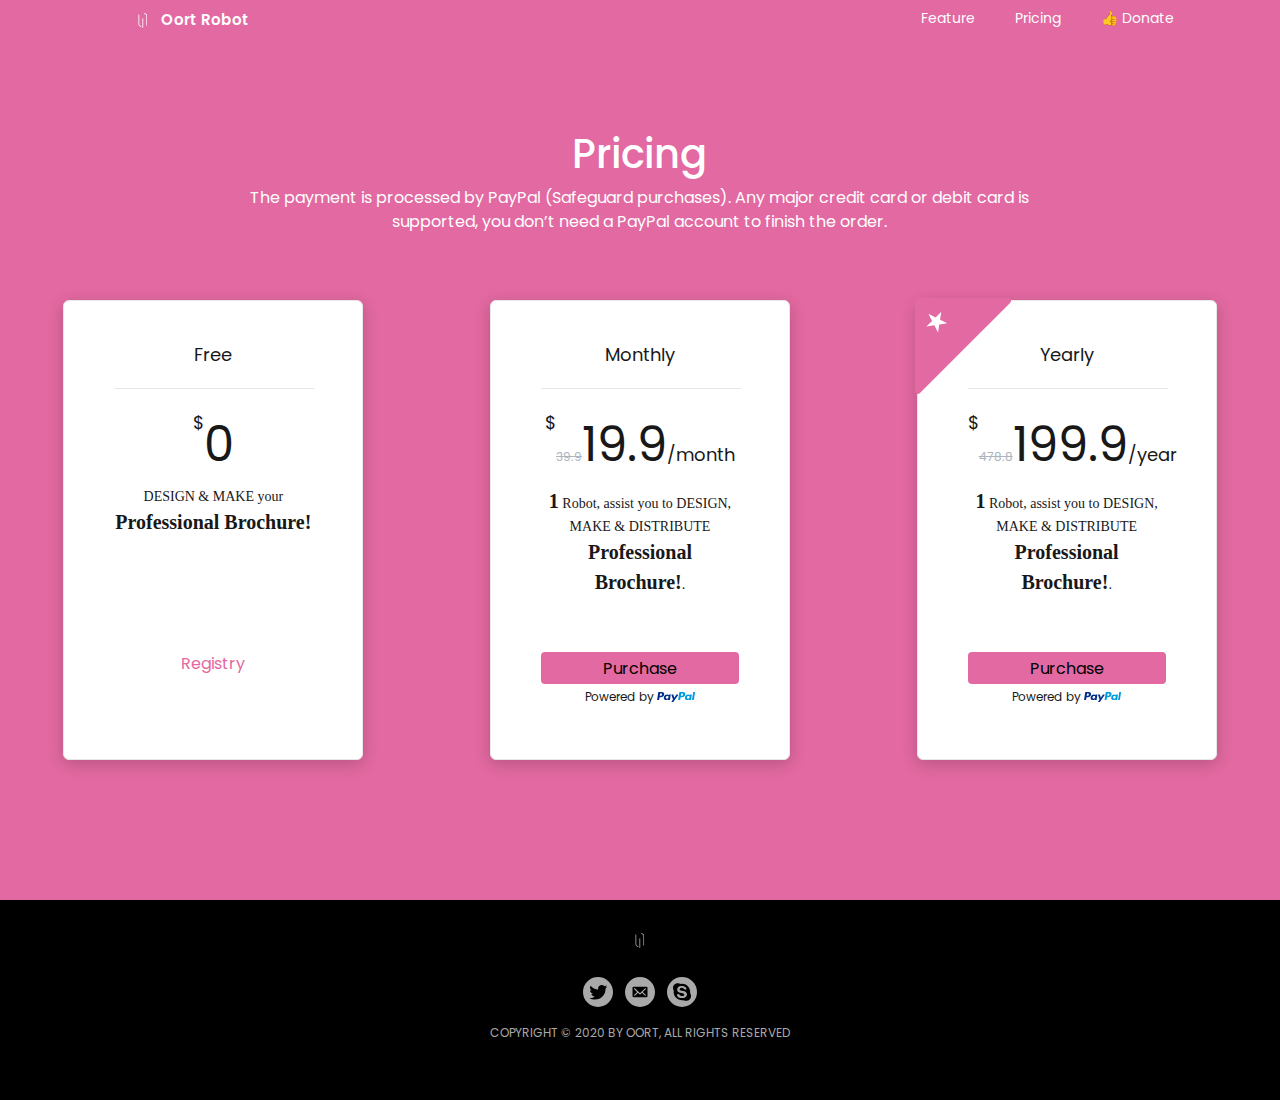
<file: pricing.html>
<!DOCTYPE html><html><head><meta charSet="utf-8"/><title>Oort Robot - Pricing</title><link rel="shortcut icon" href="/favicon.ico"/><link rel="preconnect" href="https://fonts.gstatic.com"/><link href="https://fonts.googleapis.com/css2?family=Poppins&amp;abm;display=swap" rel="stylesheet"/><meta name="description" content="Pricing"/><meta name="keywords" content="Marketing Automation, Pricing"/><meta name="author" content="Oort"/><meta name="viewport" content="width=device-width, initial-scale=1.0"/><meta name="next-head-count" content="9"/><link rel="preload" href="/_next/static/css/acb83a0a8529382766f0.css" as="style"/><link rel="stylesheet" href="/_next/static/css/acb83a0a8529382766f0.css" data-n-g=""/><noscript data-n-css=""></noscript><link rel="preload" href="/_next/static/chunks/main-efa794a3626a0f25982e.js" as="script"/><link rel="preload" href="/_next/static/chunks/webpack-50bee04d1dc61f8adf5b.js" as="script"/><link rel="preload" href="/_next/static/chunks/framework.e0302ea4b20101906496.js" as="script"/><link rel="preload" href="/_next/static/chunks/a9dd6879f2ed35a16ab95a79486a79d81d76eaec.d4f57090bd55662b89aa.js" as="script"/><link rel="preload" href="/_next/static/chunks/pages/_app-1b91c4e9c6699cf966bd.js" as="script"/><link rel="preload" href="/_next/static/chunks/29107295.039899fb4fd8bef9a294.js" as="script"/><link rel="preload" href="/_next/static/chunks/48fc56f7c4c21fc2ca4cfae396edcc404c24b37b.90ff30af6ccdb6ff925d.js" as="script"/><link rel="preload" href="/_next/static/chunks/pages/pricing-1385ec326e1b48bbf538.js" as="script"/></head><body><div id="__next"><div></div><div class="container"><header class="fb-header"><div class="row fb-row-left" style="margin:0"> <div class="col-md-3" style="padding:0"><ul class="brand"><li><span class="logo"><svg viewBox="0 0 18 29" fill="none" xmlns="http://www.w3.org/2000/svg"><g clip-path="url(#logo_svg__clip0)"><path fill-rule="evenodd" clip-rule="evenodd" d="M.885 21.974c0 1.363.703 2.63 1.859 3.353l2.731 1.707a.79.79 0 10.838-1.341l-2.73-1.707a2.373 2.373 0 01-1.116-2.012V3.427a.79.79 0 00-1.582 0v18.547zM9.322 29a.79.79 0 01-.791-.79v-17.4a.79.79 0 011.581 0v17.4a.79.79 0 01-.79.79zm6.577-27.173a3.954 3.954 0 011.859 3.354v18.546a.79.79 0 01-1.582 0V5.181c0-.818-.421-1.579-1.115-2.012l-2.732-1.707A.79.79 0 1113.168.12l2.731 1.707z" fill="currentColor"></path></g><defs><clipPath id="logo_svg__clip0"><path fill="#fff" transform="rotate(-90 14.5 14.5)" d="M0 0h29v18H0z"></path></clipPath></defs></svg></span><span class="slogan">Oort Robot</span></li></ul></div><div class="col-md-9" style="padding:0"><ul class="fb-nav"><li><a href="/feature">Feature</a></li><li><a href="/pricing">Pricing</a></li><li><a href="https://www.paypal.com/paypalme/fewbox" target="_blank">👍 Donate</a></li></ul></div></div></header></div><div class="fb-pricing"><div class="fb-section"><div class="row fb-row-center" style="margin:0"> <div class="col-md-2" style="padding:0"></div><div class="col-md-8" style="padding:0"><h1>Pricing</h1><p>The payment is processed by PayPal (Safeguard purchases). Any major credit card or debit card is supported, you don’t need a PayPal account to finish the order.</p></div><div class="col-md-2" style="padding:0"></div></div></div><div class="row fb-row-left" style="margin:0"> <div class="col-md-4" style="padding:0"><div class="license"><div class="type">Free</div><div class="splitLine"></div><div class="price"><span class="currency">$</span><span class="discountedPrice">0</span><span class="period"> </span></div><div class="description"><div><p>DESIGN &amp; MAKE your <b>Professional Brochure!</b></p></div></div><a href="/registry">Registry</a></div></div><div class="col-md-4" style="padding:0"><div class="license"><div class="type">Monthly</div><div class="splitLine"></div><div class="price"><span class="currency">$</span><span class="originalPrice">39.9</span><span class="discountedPrice">19.9</span><span class="period">/month</span></div><div class="description"><div><p><b>1</b> Robot, assist you to DESIGN, MAKE &amp; DISTRIBUTE <b>Professional Brochure!</b>.</p></div></div><div class="paypal"><form action="https://www.sandbox.paypal.com/cgi-bin/webscr" method="post" target="_target"><input type="hidden" name="cmd" value="_s-xclick"/><input type="hidden" name="hosted_button_id" value="GM5YEYHLR3XQL"/><input type="hidden" name="on0" value="Subscribe"/><input type="hidden" name="os0"/><button class="button" type="submit" data-v-11a15d7f="" aria-label="PayPal" name="submit">Purchase</button><span class="text">Powered by </span><img src="[data-uri]" alt="" aria-label="PayPal" class="logo"/></form></div></div></div><div class="col-md-4" style="padding:0"><div class="license"><div class="recommended"><svg viewBox="0 0 36 36" fill="none"><path d="M0 1a1 1 0 011-1h32.586c.89 0 1.337 1.077.707 1.707L18 18 1.707 34.293c-.63.63-1.707.184-1.707-.707V1z" fill="currentColor"></path><path d="M4.828 5.657l2.59 1.32L9.473 4.92l-.455 2.87 2.59 1.32-2.87.455-.455 2.87-1.32-2.59-2.87.455 2.055-2.055-1.32-2.59z" fill="#fff"></path></svg></div><div class="type">Yearly</div><div class="splitLine"></div><div class="price"><span class="currency">$</span><span class="originalPrice">478.8</span><span class="discountedPrice">199.9</span><span class="period">/year</span></div><div class="description"><div><p><b>1</b> Robot, assist you to DESIGN, MAKE &amp; DISTRIBUTE <b>Professional Brochure!</b>.</p></div></div><div class="paypal"><form action="https://www.sandbox.paypal.com/cgi-bin/webscr" method="post" target="_target"><input type="hidden" name="cmd" value="_s-xclick"/><input type="hidden" name="hosted_button_id" value="GM5YEYHLR3XQL"/><input type="hidden" name="on0" value="Subscribe"/><input type="hidden" name="os0"/><button class="button" type="submit" data-v-11a15d7f="" aria-label="PayPal" name="submit">Purchase</button><span class="text">Powered by </span><img src="[data-uri]" alt="" aria-label="PayPal" class="logo"/></form></div></div></div></div></div><footer class="fb-footer"><div class="trademark"><div class="logo"><svg viewBox="0 0 18 29" fill="none" xmlns="http://www.w3.org/2000/svg"><g clip-path="url(#logo_svg__clip0)"><path fill-rule="evenodd" clip-rule="evenodd" d="M.885 21.974c0 1.363.703 2.63 1.859 3.353l2.731 1.707a.79.79 0 10.838-1.341l-2.73-1.707a2.373 2.373 0 01-1.116-2.012V3.427a.79.79 0 00-1.582 0v18.547zM9.322 29a.79.79 0 01-.791-.79v-17.4a.79.79 0 011.581 0v17.4a.79.79 0 01-.79.79zm6.577-27.173a3.954 3.954 0 011.859 3.354v18.546a.79.79 0 01-1.582 0V5.181c0-.818-.421-1.579-1.115-2.012l-2.732-1.707A.79.79 0 1113.168.12l2.731 1.707z" fill="currentColor"></path></g><defs><clipPath id="logo_svg__clip0"><path fill="#fff" transform="rotate(-90 14.5 14.5)" d="M0 0h29v18H0z"></path></clipPath></defs></svg></div></div><div class="getInTouch"><ul><li><a href="https://twitter.com/fewbox" target="_blank"><svg viewBox="0 0 30 30"><path d="M15 0C10.86 0 7.324 1.465 4.395 4.395 1.465 7.325 0 10.859 0 15c0 4.14 1.465 7.676 4.395 10.605C7.325 28.535 10.859 30 15 30c4.14 0 7.676-1.465 10.605-4.395C28.535 22.675 30 19.141 30 15c0-4.14-1.465-7.676-4.395-10.605C22.675 1.465 19.141 0 15 0zm7.441 11.66c.04.156.059.313.059.469 0 2.656-.957 5.068-2.871 7.236-1.914 2.168-4.473 3.252-7.676 3.252-2.031 0-3.906-.547-5.625-1.64.274.039.567.058.879.058 1.68 0 3.203-.527 4.57-1.582-.82-.039-1.543-.293-2.168-.762a3.558 3.558 0 01-1.289-1.816 4.27 4.27 0 001.7-.059 3.864 3.864 0 01-2.14-1.289c-.566-.664-.849-1.445-.849-2.343v-.059a3.178 3.178 0 001.7.469c-1.133-.742-1.7-1.758-1.7-3.047 0-.664.176-1.29.528-1.875 1.953 2.422 4.492 3.71 7.617 3.867a3.186 3.186 0 01-.117-.879c0-1.015.36-1.885 1.084-2.607.722-.723 1.591-1.084 2.607-1.084 1.094 0 1.992.39 2.695 1.172.86-.157 1.64-.45 2.344-.88-.273.9-.8 1.583-1.582 2.052a7.113 7.113 0 002.11-.586 8.005 8.005 0 01-1.876 1.933z" fill="#A9A9A9" fill-rule="evenodd"></path></svg></a></li><li><a href="mailto://support@fewbox.com"><svg fill="#A9A9A9" data-name="Layer 1" viewBox="0 0 100 100"><path d="M50 0a50 50 0 1050 50A50 50 0 0050 0zm20.63 67.63H29.32a4.09 4.09 0 01-4.22-3.18 4.62 4.62 0 01-.09-1V36.62a4.05 4.05 0 014.37-4.26h41.31a4 4 0 014.31 4.2v26.87a4.05 4.05 0 01-4.37 4.2z"></path><path d="M68.92 41c.12-.12.24-.23.35-.35a1.93 1.93 0 00-1.09-3.22 2.11 2.11 0 00-2 .68L51.41 52.43a1.72 1.72 0 01-2.82 0L34 38.28a6.17 6.17 0 00-.49-.45 2 2 0 00-3.23 1.07 2 2 0 00.69 2l8.92 8.69.42.41-.45.45-8.91 8.62a2 2 0 00-.72 1.79 1.89 1.89 0 001.34 1.59 2 2 0 002.2-.55l9-8.7.4-.37c1.11 1.12 2.21 2.17 3.29 3.17a4.82 4.82 0 007.08 0c1.09-1 2.21-2 3.46-3.19a1.85 1.85 0 00.27.43q3.59 3.5 7.21 7c.63.61 1.26 1.24 1.91 1.83a2 2 0 002.07.43 1.89 1.89 0 001.32-1.55A2 2 0 0069 59.1q-4.46-4.3-8.91-8.62l-.47-.48a6.59 6.59 0 00.53-.42z"></path></svg></a></li><li><a href="skype:live:support_42788?chat"><svg viewBox="0 0 30 30"><path d="M15 0C10.86 0 7.324 1.465 4.395 4.395 1.465 7.325 0 10.859 0 15c0 4.14 1.465 7.676 4.395 10.605C7.325 28.535 10.859 30 15 30c4.14 0 7.676-1.465 10.605-4.395C28.535 22.675 30 19.141 30 15c0-4.14-1.465-7.676-4.395-10.605C22.675 1.465 19.141 0 15 0zm4.043 23.848a4.917 4.917 0 01-2.578-.703c-.508.078-1.016.117-1.524.117-2.265 0-4.209-.801-5.83-2.403-1.62-1.601-2.431-3.535-2.431-5.8 0-.43.039-.86.117-1.29a4.76 4.76 0 01-.82-2.695c0-1.367.488-2.53 1.464-3.486.977-.957 2.149-1.436 3.516-1.436.977 0 1.875.254 2.695.762.43-.078.86-.117 1.29-.117 2.304 0 4.257.81 5.859 2.432 1.601 1.62 2.402 3.564 2.402 5.83 0 .351-.02.722-.058 1.113.585.82.878 1.738.878 2.754 0 1.367-.488 2.53-1.464 3.486-.977.957-2.149 1.436-3.516 1.436zm-5.098-10.371c-1.172-.274-1.582-.801-1.23-1.582.351-.704 1.035-1.055 2.05-1.055.704.039 1.436.38 2.198 1.025.762.645 1.26.947 1.494.908.508-.039.82-.322.938-.85.117-.527-.118-1.083-.704-1.67-1.25-1.054-2.87-1.503-4.863-1.347-.976.078-1.807.42-2.49 1.026-.684.605-1.065 1.435-1.143 2.49-.117 1.016.293 1.836 1.23 2.46.938.626 2.012 1.036 3.223 1.231.938.117 1.69.371 2.256.762.567.39.576.898.03 1.523-.352.352-.801.557-1.348.616-.547.058-1.016.029-1.406-.088a4.785 4.785 0 01-.996-.41c-.118-.078-.293-.254-.528-.528a4.283 4.283 0 00-.761-.703 1.484 1.484 0 00-.88-.293c-.546.04-.878.332-.995.88-.118.546.117 1.132.703 1.757 1.21 1.094 2.87 1.582 4.98 1.465 1.367-.078 2.5-.606 3.399-1.582.898-.977 1.132-1.992.703-3.047a3.09 3.09 0 00-.645-.938 7.27 7.27 0 00-.762-.673c-.234-.176-.576-.342-1.025-.499-.45-.156-.8-.263-1.055-.322-.254-.058-.664-.156-1.23-.293a36.797 36.797 0 00-1.143-.263z" fill="#A9A9A9" fill-rule="evenodd"></path></svg></a></li></ul></div><div class="copyright">COPYRIGHT © 2020 BY OORT, ALL RIGHTS RESERVED</div></footer></div><script id="__NEXT_DATA__" type="application/json">{"props":{"pageProps":{"pricings":[]},"__N_SSG":true},"page":"/pricing","query":{},"buildId":"ch3L7EU8pRzBhzJUkTSyT","nextExport":false,"isFallback":false,"gsp":true}</script><script nomodule="" src="/_next/static/chunks/polyfills-7c7c478c69a803c78bf0.js"></script><script src="/_next/static/chunks/main-efa794a3626a0f25982e.js" async=""></script><script src="/_next/static/chunks/webpack-50bee04d1dc61f8adf5b.js" async=""></script><script src="/_next/static/chunks/framework.e0302ea4b20101906496.js" async=""></script><script src="/_next/static/chunks/a9dd6879f2ed35a16ab95a79486a79d81d76eaec.d4f57090bd55662b89aa.js" async=""></script><script src="/_next/static/chunks/pages/_app-1b91c4e9c6699cf966bd.js" async=""></script><script src="/_next/static/chunks/29107295.039899fb4fd8bef9a294.js" async=""></script><script src="/_next/static/chunks/48fc56f7c4c21fc2ca4cfae396edcc404c24b37b.90ff30af6ccdb6ff925d.js" async=""></script><script src="/_next/static/chunks/pages/pricing-1385ec326e1b48bbf538.js" async=""></script><script src="/_next/static/ch3L7EU8pRzBhzJUkTSyT/_buildManifest.js" async=""></script><script src="/_next/static/ch3L7EU8pRzBhzJUkTSyT/_ssgManifest.js" async=""></script></body></html>
</file>
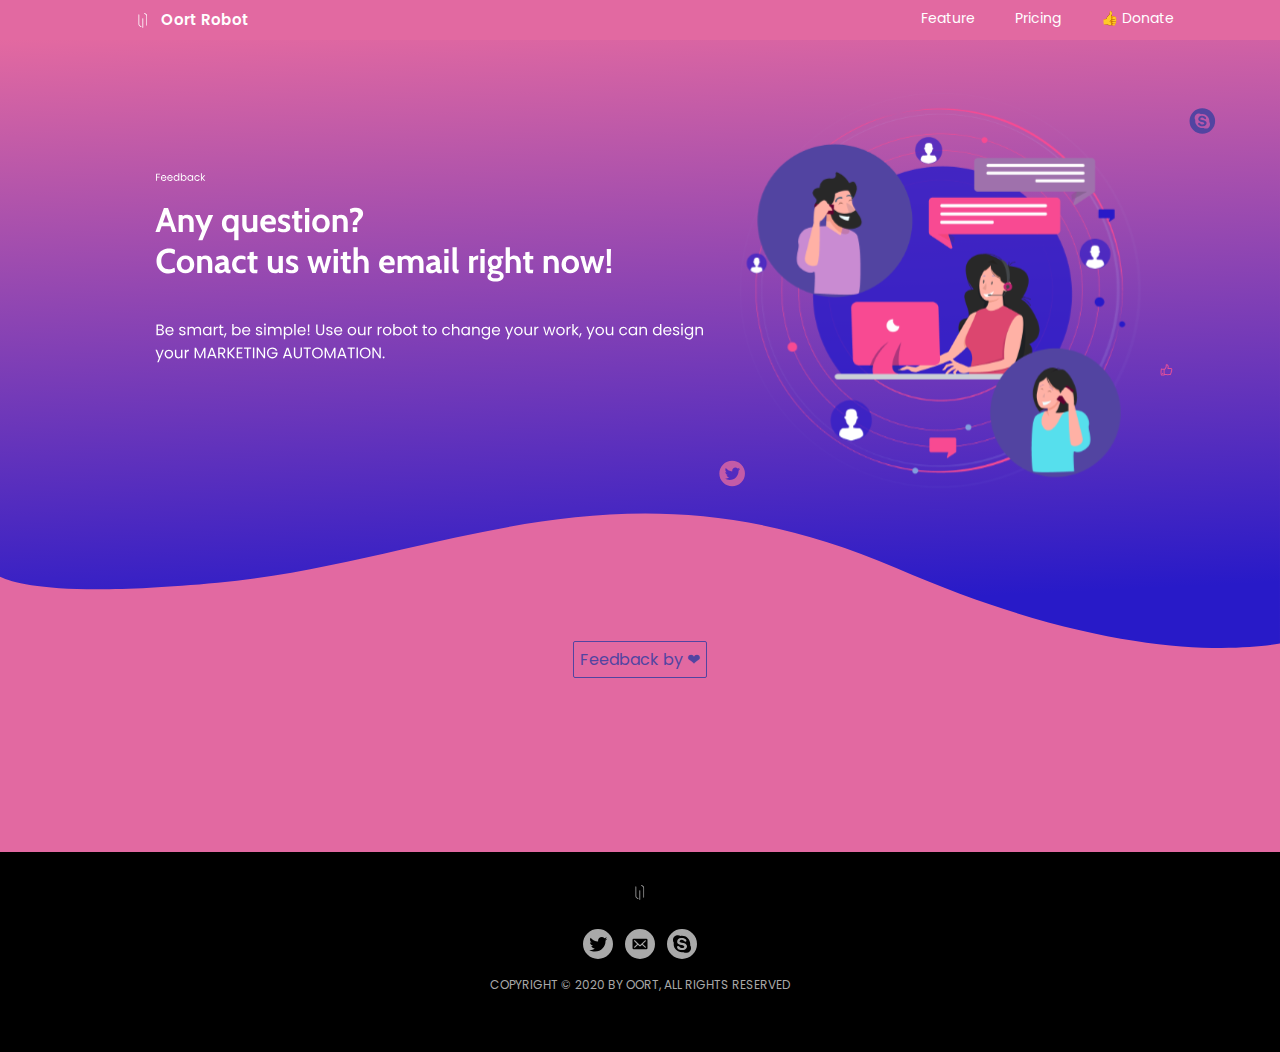
<file: robot-designer.html>
<!DOCTYPE html><html><head><meta charSet="utf-8"/><title>Oort Robot - Facebook, Twitter, Instagram, Tiktok &amp; Wechat Marketing Automation Robot</title><link rel="shortcut icon" href="/favicon.ico"/><link rel="preconnect" href="https://fonts.gstatic.com"/><link href="https://fonts.googleapis.com/css2?family=Poppins&amp;abm;display=swap" rel="stylesheet"/><meta name="description" content="Be smart, be simple! Use our robot to change your work, you can design your MARKETING AUTOMATION.❤"/><meta name="keywords" content="Marketing Automation, Robot"/><meta name="author" content="Oort"/><meta name="viewport" content="width=device-width, initial-scale=1.0"/><meta name="next-head-count" content="9"/><link rel="preload" href="/_next/static/css/acb83a0a8529382766f0.css" as="style"/><link rel="stylesheet" href="/_next/static/css/acb83a0a8529382766f0.css" data-n-g=""/><noscript data-n-css=""></noscript><link rel="preload" href="/_next/static/chunks/main-efa794a3626a0f25982e.js" as="script"/><link rel="preload" href="/_next/static/chunks/webpack-50bee04d1dc61f8adf5b.js" as="script"/><link rel="preload" href="/_next/static/chunks/framework.e0302ea4b20101906496.js" as="script"/><link rel="preload" href="/_next/static/chunks/a9dd6879f2ed35a16ab95a79486a79d81d76eaec.d4f57090bd55662b89aa.js" as="script"/><link rel="preload" href="/_next/static/chunks/pages/_app-1b91c4e9c6699cf966bd.js" as="script"/><link rel="preload" href="/_next/static/chunks/29107295.039899fb4fd8bef9a294.js" as="script"/><link rel="preload" href="/_next/static/chunks/bf559b46.7bc6400d562546a747a2.js" as="script"/><link rel="preload" href="/_next/static/chunks/48fc56f7c4c21fc2ca4cfae396edcc404c24b37b.90ff30af6ccdb6ff925d.js" as="script"/><link rel="preload" href="/_next/static/chunks/pages/robot-designer-4f194511fca608d8bf59.js" as="script"/></head><body><div id="__next"><div></div><div class="container"><header class="fb-header"><div class="row fb-row-left" style="margin:0"> <div class="col-md-3" style="padding:0"><ul class="brand"><li><span class="logo"><svg viewBox="0 0 18 29" fill="none" xmlns="http://www.w3.org/2000/svg"><g clip-path="url(#logo_svg__clip0)"><path fill-rule="evenodd" clip-rule="evenodd" d="M.885 21.974c0 1.363.703 2.63 1.859 3.353l2.731 1.707a.79.79 0 10.838-1.341l-2.73-1.707a2.373 2.373 0 01-1.116-2.012V3.427a.79.79 0 00-1.582 0v18.547zM9.322 29a.79.79 0 01-.791-.79v-17.4a.79.79 0 011.581 0v17.4a.79.79 0 01-.79.79zm6.577-27.173a3.954 3.954 0 011.859 3.354v18.546a.79.79 0 01-1.582 0V5.181c0-.818-.421-1.579-1.115-2.012l-2.732-1.707A.79.79 0 1113.168.12l2.731 1.707z" fill="currentColor"></path></g><defs><clipPath id="logo_svg__clip0"><path fill="#fff" transform="rotate(-90 14.5 14.5)" d="M0 0h29v18H0z"></path></clipPath></defs></svg></span><span class="slogan">Oort Robot</span></li></ul></div><div class="col-md-9" style="padding:0"><ul class="fb-nav"><li><a href="/feature">Feature</a></li><li><a href="/pricing">Pricing</a></li><li><a href="https://www.paypal.com/paypalme/fewbox" target="_blank">👍 Donate</a></li></ul></div></div></header></div><div class="fb-feedback"><div class="fb-promo"><div class="row fb-row-left" style="margin:0"> <div class="col-md-12" style="padding:0"><div class="fb-hero"><svg viewBox="0 0 1500 713" fill="none" xmlns="http://www.w3.org/2000/svg" xmlns:xlink="http://www.w3.org/1999/xlink"><path fill-rule="evenodd" clip-rule="evenodd" d="M1500 0H0v628.921c21.658 10.436 82.81 23.127 255.118 7.074 74.818-6.971 145.403-23.022 215.72-39.013 174.535-39.692 347.425-79.009 579.332 21.845 238.54 103.741 387.39 98.636 449.83 88.529V0z" fill="url(#feedback-hero_svg__paint0_linear)"></path><path d="M199.6 218.36h-10.2l-2.32 6.64h-4.96l9.96-28h4.84l9.96 28h-4.96l-2.32-6.64zm-1.6-4.48l-3.48-10-3.52 10h7zm21.4-9.2c2.48 0 4.36.827 5.64 2.48 1.28 1.653 1.92 3.88 1.92 6.68V225H222v-10.76c0-1.867-.32-3.24-.96-4.12-.613-.907-1.613-1.36-3-1.36-1.52 0-2.773.573-3.76 1.72V225h-4.96v-20h4.64l.08 1.4c1.68-1.147 3.467-1.72 5.36-1.72zm17.405 19l-8.32-18.68h5.52l5.12 12.88 5.2-12.88h5.52l-12.52 29.68h-4.96l4.44-11zM279.474 205v29.68h-4.96v-10.92c-1.413 1.093-3.173 1.64-5.28 1.64-1.92 0-3.573-.467-4.96-1.4-1.387-.933-2.44-2.187-3.16-3.76-.72-1.573-1.08-3.307-1.08-5.2 0-1.893.36-3.627 1.08-5.2.72-1.573 1.773-2.827 3.16-3.76 1.387-.933 3.04-1.4 4.96-1.4 2.24 0 4.173.72 5.8 2.16l.64-1.84h3.8zm-9.44 16.32c1.573 0 2.747-.56 3.52-1.68.8-1.12 1.2-2.653 1.2-4.6 0-1.947-.4-3.48-1.2-4.6-.773-1.12-1.947-1.68-3.52-1.68-1.547 0-2.76.573-3.64 1.72-.853 1.147-1.28 2.667-1.28 4.56 0 1.893.427 3.413 1.28 4.56.88 1.147 2.093 1.72 3.64 1.72zM301.565 205v20h-4.64l-.08-1.2c-.614.453-1.32.84-2.12 1.16-.8.293-1.574.44-2.32.44-2.96 0-5.12-.853-6.48-2.56-1.334-1.707-2-4.067-2-7.08V205h4.96v10.76c0 1.867.306 3.253.92 4.16.64.88 1.653 1.32 3.04 1.32 1.546 0 2.8-.56 3.76-1.68V205h4.96zm14.27 20.4c-2.32 0-4.307-.467-5.96-1.4-1.627-.96-2.853-2.227-3.68-3.8-.8-1.6-1.2-3.373-1.2-5.32 0-1.867.387-3.573 1.16-5.12a8.945 8.945 0 013.36-3.68c1.467-.933 3.213-1.4 5.24-1.4 1.867 0 3.44.387 4.72 1.16 1.307.773 2.28 1.813 2.92 3.12.667 1.307 1 2.773 1 4.4 0 .8-.107 1.707-.32 2.72h-12.92c.267 1.76.96 3.08 2.08 3.96 1.12.853 2.467 1.28 4.04 1.28 2.16 0 4.16-.547 6-1.64l.24 4.2c-.853.453-1.853.827-3 1.12-1.12.267-2.347.4-3.68.4zm2.52-12.68c0-1.04-.293-1.96-.88-2.76-.587-.8-1.493-1.2-2.72-1.2s-2.213.36-2.96 1.08c-.747.72-1.253 1.68-1.52 2.88h8.08zm14.106 12.68c-1.28 0-2.453-.12-3.52-.36-1.04-.24-2.12-.613-3.24-1.12l.44-4.24c1.12.667 2.16 1.173 3.12 1.52.987.32 2 .48 3.04.48 2.027 0 3.04-.667 3.04-2 0-.72-.267-1.267-.8-1.64-.533-.4-1.493-.867-2.88-1.4-1.973-.72-3.427-1.533-4.36-2.44-.933-.933-1.4-2.187-1.4-3.76 0-1.733.667-3.133 2-4.2 1.333-1.093 3.133-1.64 5.4-1.64 2.267 0 4.333.52 6.2 1.56l-.44 4.24c-1.013-.693-1.973-1.227-2.88-1.6a7.1 7.1 0 00-2.8-.56c-.853 0-1.52.173-2 .52-.453.347-.68.84-.68 1.48 0 .507.133.92.4 1.24.293.32.693.613 1.2.88.507.24 1.347.587 2.52 1.04 1.947.747 3.347 1.573 4.2 2.48.853.88 1.28 2.067 1.28 3.56 0 1.893-.68 3.36-2.04 4.4-1.36 1.04-3.293 1.56-5.8 1.56zm17.754 0c-1.76 0-3.093-.507-4-1.52-.907-1.04-1.36-2.28-1.36-3.72v-11.08h-2.84l.44-4.08h2.4v-4.4l4.96-.52V205h4.4v4.08h-4.4v9.04c0 1.067.053 1.813.16 2.24.133.4.387.667.76.8.4.107 1.107.16 2.12.16h1.36l-.44 4.08h-3.56zm7.23-28.4h4.96v4.96h-4.96V197zm0 8h4.96v20h-4.96v-20zm18.689 20.4c-2.106 0-3.933-.467-5.48-1.4a9.47 9.47 0 01-3.56-3.76c-.826-1.573-1.24-3.307-1.24-5.2 0-1.893.414-3.64 1.24-5.24a9.4 9.4 0 013.56-3.8c1.547-.933 3.374-1.4 5.48-1.4 2.107 0 3.934.467 5.48 1.4a9.386 9.386 0 013.56 3.8c.827 1.6 1.24 3.347 1.24 5.24 0 1.893-.413 3.627-1.24 5.2a9.455 9.455 0 01-3.56 3.76c-1.546.933-3.373 1.4-5.48 1.4zm0-4.08c1.627 0 2.894-.573 3.8-1.72.934-1.147 1.4-2.667 1.4-4.56 0-1.92-.466-3.453-1.4-4.6-.906-1.173-2.173-1.76-3.8-1.76-1.626 0-2.906.587-3.84 1.76-.906 1.147-1.36 2.68-1.36 4.6 0 1.893.454 3.413 1.36 4.56.934 1.147 2.214 1.72 3.84 1.72zm23.813-16.64c2.48 0 4.36.827 5.64 2.48 1.28 1.653 1.92 3.88 1.92 6.68V225h-4.96v-10.76c0-1.867-.32-3.24-.96-4.12-.613-.907-1.613-1.36-3-1.36-1.52 0-2.773.573-3.76 1.72V225h-4.96v-20h4.64l.08 1.4c1.68-1.147 3.467-1.72 5.36-1.72zm13.458 11.64c0-1.413.28-2.6.84-3.56.56-.987 1.374-2.013 2.44-3.08 1.227-1.227 2.067-2.173 2.52-2.84.48-.693.72-1.507.72-2.44 0-.96-.32-1.707-.96-2.24-.64-.533-1.506-.8-2.6-.8-1.013 0-1.973.133-2.88.4-.88.24-1.84.613-2.88 1.12l-.56-4.72a19.057 19.057 0 013.48-1.28c1.174-.293 2.52-.44 4.04-.44 1.627 0 3.04.307 4.24.92 1.2.613 2.12 1.453 2.76 2.52.64 1.067.96 2.28.96 3.64 0 1.307-.32 2.493-.96 3.56-.613 1.04-1.56 2.2-2.84 3.48-1.013 1.013-1.786 1.933-2.32 2.76-.506.8-.76 1.72-.76 2.76v.64h-5.24v-.4zm0 3.24h5.2V225h-5.2v-5.44zm-215.645 54c-2.827 0-5.333-.6-7.52-1.8-2.16-1.2-3.84-2.893-5.04-5.08-1.2-2.213-1.8-4.773-1.8-7.68 0-2.88.613-5.413 1.84-7.6 1.253-2.213 2.973-3.92 5.16-5.12 2.213-1.227 4.72-1.84 7.52-1.84 2.693 0 5.107.547 7.24 1.64l-.56 4.88a20.61 20.61 0 00-3.32-1.16c-1.04-.293-2.173-.44-3.4-.44-2.853 0-5.053.88-6.6 2.64-1.52 1.76-2.28 4.093-2.28 7s.747 5.24 2.24 7c1.52 1.76 3.693 2.64 6.52 2.64 1.253 0 2.4-.133 3.44-.4 1.067-.267 2.2-.667 3.4-1.2l.56 4.88a17.15 17.15 0 01-7.4 1.64zm19.624-.16c-2.106 0-3.933-.467-5.48-1.4a9.47 9.47 0 01-3.56-3.76c-.826-1.573-1.24-3.307-1.24-5.2 0-1.893.414-3.64 1.24-5.24a9.4 9.4 0 013.56-3.8c1.547-.933 3.374-1.4 5.48-1.4 2.107 0 3.934.467 5.48 1.4a9.386 9.386 0 013.56 3.8c.827 1.6 1.24 3.347 1.24 5.24 0 1.893-.413 3.627-1.24 5.2a9.455 9.455 0 01-3.56 3.76c-1.546.933-3.373 1.4-5.48 1.4zm0-4.08c1.627 0 2.894-.573 3.8-1.72.934-1.147 1.4-2.667 1.4-4.56 0-1.92-.466-3.453-1.4-4.6-.906-1.173-2.173-1.76-3.8-1.76-1.626 0-2.906.587-3.84 1.76-.906 1.147-1.36 2.68-1.36 4.6 0 1.893.454 3.413 1.36 4.56.934 1.147 2.214 1.72 3.84 1.72zm23.813-16.64c2.48 0 4.36.827 5.64 2.48 1.28 1.653 1.92 3.88 1.92 6.68V273h-4.96v-10.76c0-1.867-.32-3.24-.96-4.12-.613-.907-1.613-1.36-3-1.36-1.52 0-2.773.573-3.76 1.72V273h-4.96v-20h4.64l.08 1.4c1.68-1.147 3.467-1.72 5.36-1.72zm16.31 20.72c-1.653 0-3.04-.533-4.16-1.6-1.093-1.093-1.64-2.56-1.64-4.4 0-1.733.627-3.12 1.88-4.16 1.254-1.067 2.734-1.813 4.44-2.24 1.707-.453 3.347-.707 4.92-.76-.053-1.173-.36-2.013-.92-2.52-.533-.507-1.426-.76-2.68-.76-.88 0-1.746.12-2.6.36-.826.24-1.786.627-2.88 1.16l-.44-4.04c2.427-1.173 4.854-1.76 7.28-1.76 2.347 0 4.134.64 5.36 1.92 1.254 1.28 1.88 3.32 1.88 6.12v5.4c0 1.013.04 1.747.12 2.2.107.427.267.707.48.84.24.107.627.16 1.16.16h.64l-.44 4.08h-1.8c-1.093 0-2.013-.2-2.76-.6a4.45 4.45 0 01-1.72-1.72c-.64.72-1.52 1.293-2.64 1.72-1.093.4-2.253.6-3.48.6zm2.08-3.8c.507 0 1.08-.12 1.72-.36.64-.267 1.2-.627 1.68-1.08v-4.56c-1.6.08-3.013.427-4.24 1.04-1.226.613-1.84 1.467-1.84 2.56 0 .827.214 1.44.64 1.84.427.373 1.107.56 2.04.56zm22.802 3.8c-2.213 0-4.12-.453-5.72-1.36-1.573-.933-2.76-2.187-3.56-3.76-.8-1.573-1.2-3.32-1.2-5.24 0-1.947.4-3.707 1.2-5.28.8-1.6 2-2.853 3.6-3.76 1.6-.933 3.547-1.4 5.84-1.4 2.053 0 3.84.427 5.36 1.28l-.4 4c-1.44-.747-2.933-1.12-4.48-1.12-1.893 0-3.373.573-4.44 1.72-1.067 1.147-1.6 2.667-1.6 4.56 0 1.813.547 3.32 1.64 4.52 1.093 1.173 2.547 1.76 4.36 1.76 1.52 0 3.04-.44 4.56-1.32l.44 4.2c-.72.373-1.573.667-2.56.88-.96.213-1.973.32-3.04.32zm15.443 0c-1.76 0-3.093-.507-4-1.52-.906-1.04-1.36-2.28-1.36-3.72v-11.08h-2.84l.44-4.08h2.4v-4.4l4.96-.52V253h4.4v4.08h-4.4v9.04c0 1.067.054 1.813.16 2.24.134.4.387.667.76.8.4.107 1.107.16 2.12.16h1.36l-.44 4.08h-3.56zm33.655-20.4v20h-4.64l-.08-1.2c-.614.453-1.32.84-2.12 1.16-.8.293-1.574.44-2.32.44-2.96 0-5.12-.853-6.48-2.56-1.334-1.707-2-4.067-2-7.08V253h4.96v10.76c0 1.867.306 3.253.92 4.16.64.88 1.653 1.32 3.04 1.32 1.546 0 2.8-.56 3.76-1.68V253h4.96zm10.31 20.4c-1.28 0-2.453-.12-3.52-.36-1.04-.24-2.12-.613-3.24-1.12l.44-4.24c1.12.667 2.16 1.173 3.12 1.52.987.32 2 .48 3.04.48 2.027 0 3.04-.667 3.04-2 0-.72-.267-1.267-.8-1.64-.533-.4-1.493-.867-2.88-1.4-1.973-.72-3.427-1.533-4.36-2.44-.933-.933-1.4-2.187-1.4-3.76 0-1.733.667-3.133 2-4.2 1.333-1.093 3.133-1.64 5.4-1.64 2.267 0 4.333.52 6.2 1.56l-.44 4.24c-1.013-.693-1.973-1.227-2.88-1.6a7.1 7.1 0 00-2.8-.56c-.853 0-1.52.173-2 .52-.453.347-.68.84-.68 1.48 0 .507.133.92.4 1.24.293.32.693.613 1.2.88.507.24 1.347.587 2.52 1.04 1.947.747 3.347 1.573 4.2 2.48.853.88 1.28 2.067 1.28 3.56 0 1.893-.68 3.36-2.04 4.4-1.36 1.04-3.293 1.56-5.8 1.56zm18.298-20.4h4.84l3.44 13.96 3.76-13.56h4.16l3.72 13.56 3.48-13.96h4.84l-5.84 20h-4.16l-4.12-13.04-4.12 13.04h-4.16l-5.84-20zm30.944-8h4.96v4.96h-4.96V245zm0 8h4.96v20h-4.96v-20zm16.129 20.4c-1.76 0-3.093-.507-4-1.52-.907-1.04-1.36-2.28-1.36-3.72v-11.08h-2.84l.44-4.08h2.4v-4.4l4.96-.52V253h4.4v4.08h-4.4v9.04c0 1.067.053 1.813.16 2.24.133.4.387.667.76.8.4.107 1.107.16 2.12.16h1.36l-.44 4.08h-3.56zm17.31-20.72c2.533 0 4.413.827 5.64 2.48 1.253 1.627 1.88 3.867 1.88 6.72V273h-4.96v-10.76c0-1.893-.307-3.28-.92-4.16-.613-.88-1.587-1.32-2.92-1.32-1.573 0-2.867.573-3.88 1.72V273h-4.96v-30h4.96v11.28c.8-.507 1.613-.893 2.44-1.16.827-.293 1.733-.44 2.72-.44zm30.576 20.72c-2.32 0-4.307-.467-5.96-1.4-1.627-.96-2.854-2.227-3.68-3.8-.8-1.6-1.2-3.373-1.2-5.32 0-1.867.386-3.573 1.16-5.12a8.945 8.945 0 013.36-3.68c1.466-.933 3.213-1.4 5.24-1.4 1.866 0 3.44.387 4.72 1.16 1.306.773 2.28 1.813 2.92 3.12.666 1.307 1 2.773 1 4.4 0 .8-.107 1.707-.32 2.72h-12.92c.266 1.76.96 3.08 2.08 3.96 1.12.853 2.466 1.28 4.04 1.28 2.16 0 4.16-.547 6-1.64l.24 4.2c-.854.453-1.854.827-3 1.12-1.12.267-2.347.4-3.68.4zm2.52-12.68c0-1.04-.294-1.96-.88-2.76-.587-.8-1.494-1.2-2.72-1.2-1.227 0-2.214.36-2.96 1.08-.747.72-1.254 1.68-1.52 2.88h8.08zm30.866-8.04c2.666 0 4.64.813 5.92 2.44 1.306 1.6 1.96 3.853 1.96 6.76V273h-4.96v-10.76c0-1.893-.294-3.28-.88-4.16-.587-.88-1.547-1.32-2.88-1.32-1.307 0-2.294.453-2.96 1.36-.667.88-1 2.133-1 3.76V273h-4.96v-10.76c0-1.893-.307-3.28-.92-4.16-.614-.88-1.587-1.32-2.92-1.32-1.574 0-2.867.573-3.88 1.72V273H466v-20h4.24l.16 1.6c1.813-1.28 3.773-1.92 5.88-1.92 2.56 0 4.466.92 5.72 2.76.693-.88 1.6-1.56 2.72-2.04s2.36-.72 3.72-.72zm16.645 20.72c-1.653 0-3.04-.533-4.16-1.6-1.093-1.093-1.64-2.56-1.64-4.4 0-1.733.627-3.12 1.88-4.16 1.254-1.067 2.734-1.813 4.44-2.24 1.707-.453 3.347-.707 4.92-.76-.053-1.173-.36-2.013-.92-2.52-.533-.507-1.426-.76-2.68-.76-.88 0-1.746.12-2.6.36-.826.24-1.786.627-2.88 1.16l-.44-4.04c2.427-1.173 4.854-1.76 7.28-1.76 2.347 0 4.134.64 5.36 1.92 1.254 1.28 1.88 3.32 1.88 6.12v5.4c0 1.013.04 1.747.12 2.2.107.427.267.707.48.84.24.107.627.16 1.16.16h.64l-.44 4.08h-1.8c-1.093 0-2.013-.2-2.76-.6a4.45 4.45 0 01-1.72-1.72c-.64.72-1.52 1.293-2.64 1.72-1.093.4-2.253.6-3.48.6zm2.08-3.8c.507 0 1.08-.12 1.72-.36.64-.267 1.2-.627 1.68-1.08v-4.56c-1.6.08-3.013.427-4.24 1.04-1.226.613-1.84 1.467-1.84 2.56 0 .827.214 1.44.64 1.84.427.373 1.107.56 2.04.56zm13.522-24.6h4.96v4.96h-4.96V245zm0 8h4.96v20h-4.96v-20zm14.73 20.4c-1.707 0-2.987-.48-3.84-1.44-.854-.987-1.28-2.253-1.28-3.8V243h4.96v23.12c0 1.067.053 1.827.16 2.28.133.427.346.693.64.8.32.08.853.12 1.6.12l-.44 4.08h-1.8zm14.372-20.4h4.64l.12 2.12c.586-.667 1.333-1.253 2.24-1.76a6.033 6.033 0 012.92-.76c.32 0 .613.027.88.08l-.36 4.88a6.788 6.788 0 00-1.72-.2c-.827 0-1.587.2-2.28.6-.694.373-1.187.84-1.48 1.4V273h-4.96v-20zm13.203-8h4.96v4.96h-4.96V245zm0 8h4.96v20h-4.96v-20zm17.529 30.08c-2.826 0-5.08-.52-6.76-1.56-1.68-1.013-2.52-2.4-2.52-4.16 0-1.92 1.08-3.493 3.24-4.72-1.173-.72-1.76-1.667-1.76-2.84 0-.613.174-1.16.52-1.64.374-.48.867-.867 1.48-1.16a7.06 7.06 0 01-2.32-2.76c-.506-1.12-.76-2.347-.76-3.68 0-1.467.32-2.8.96-4a6.936 6.936 0 012.8-2.88c1.227-.72 2.68-1.08 4.36-1.08 1.76 0 3.28.427 4.56 1.28.454-.24 1.054-.44 1.8-.6.774-.187 1.6-.28 2.48-.28h1.28l-.32 3.12h-1.8c-.453 0-.826.013-1.12.04.8 1.227 1.2 2.693 1.2 4.4 0 1.467-.32 2.813-.96 4.04-.613 1.2-1.533 2.16-2.76 2.88-1.226.693-2.68 1.04-4.36 1.04-.613 0-1.32-.093-2.12-.28-.293.133-.44.347-.44.64 0 .347.2.627.6.84.427.187 1.134.347 2.12.48l3.44.44c4.587.613 6.88 2.547 6.88 5.8 0 2.027-.866 3.64-2.6 4.84-1.706 1.2-4.08 1.8-7.12 1.8zm-.76-18.24c1.147 0 2.027-.373 2.64-1.12.64-.773.96-1.827.96-3.16 0-1.333-.32-2.373-.96-3.12-.613-.773-1.493-1.16-2.64-1.16-1.173 0-2.08.387-2.72 1.16-.613.747-.92 1.787-.92 3.12 0 1.333.307 2.387.92 3.16.64.747 1.547 1.12 2.72 1.12zm.96 14.48c3.414 0 5.12-.84 5.12-2.52 0-.747-.293-1.307-.88-1.68-.586-.347-1.56-.627-2.92-.84l-4.4-.64c-1.52.613-2.28 1.547-2.28 2.8 0 .96.467 1.68 1.4 2.16.934.48 2.254.72 3.96.72zm21.999-26.64c2.534 0 4.414.827 5.64 2.48 1.254 1.627 1.88 3.867 1.88 6.72V273h-4.96v-10.76c0-1.893-.306-3.28-.92-4.16-.613-.88-1.586-1.32-2.92-1.32-1.573 0-2.866.573-3.88 1.72V273h-4.96v-30h4.96v11.28c.8-.507 1.614-.893 2.44-1.16.827-.293 1.734-.44 2.72-.44zm18.237 20.72c-1.76 0-3.093-.507-4-1.52-.906-1.04-1.36-2.28-1.36-3.72v-11.08h-2.84l.44-4.08h2.4v-4.4l4.96-.52V253h4.4v4.08h-4.4v9.04c0 1.067.054 1.813.16 2.24.134.4.387.667.76.8.4.107 1.107.16 2.12.16h1.36l-.44 4.08h-3.56zm26.295-20.72c2.48 0 4.36.827 5.64 2.48 1.28 1.653 1.92 3.88 1.92 6.68V273h-4.96v-10.76c0-1.867-.32-3.24-.96-4.12-.614-.907-1.614-1.36-3-1.36-1.52 0-2.774.573-3.76 1.72V273h-4.96v-20h4.64l.08 1.4c1.68-1.147 3.466-1.72 5.36-1.72zm21.07 20.72c-2.107 0-3.933-.467-5.48-1.4a9.462 9.462 0 01-3.56-3.76c-.827-1.573-1.24-3.307-1.24-5.2 0-1.893.413-3.64 1.24-5.24a9.393 9.393 0 013.56-3.8c1.547-.933 3.373-1.4 5.48-1.4s3.933.467 5.48 1.4a9.393 9.393 0 013.56 3.8c.827 1.6 1.24 3.347 1.24 5.24 0 1.893-.413 3.627-1.24 5.2a9.462 9.462 0 01-3.56 3.76c-1.547.933-3.373 1.4-5.48 1.4zm0-4.08c1.627 0 2.893-.573 3.8-1.72.933-1.147 1.4-2.667 1.4-4.56 0-1.92-.467-3.453-1.4-4.6-.907-1.173-2.173-1.76-3.8-1.76-1.627 0-2.907.587-3.84 1.76-.907 1.147-1.36 2.68-1.36 4.6 0 1.893.453 3.413 1.36 4.56.933 1.147 2.213 1.72 3.84 1.72zM679.9 253h4.84l3.44 13.96 3.76-13.56h4.16l3.72 13.56L703.3 253h4.84l-5.84 20h-4.16l-4.12-13.04L689.9 273h-4.16l-5.84-20zm31.583 10.56l-.44-18.56h4.96l-.44 18.56v1.16h-4.08v-1.16zm-.56 4h5.2V273h-5.2v-5.44zM189.668 339.538c.456.072.87.258 1.242.558.384.3.684.672.9 1.116.228.444.342.918.342 1.422 0 .636-.162 1.212-.486 1.728-.324.504-.798.906-1.422 1.206-.612.288-1.338.432-2.178.432h-4.68v-12.546h4.5c.852 0 1.578.144 2.178.432.6.276 1.05.654 1.35 1.134.3.48.45 1.02.45 1.62 0 .744-.204 1.362-.612 1.854-.396.48-.924.828-1.584 1.044zm-4.644-.666h2.754c.768 0 1.362-.18 1.782-.54.42-.36.63-.858.63-1.494s-.21-1.134-.63-1.494c-.42-.36-1.026-.54-1.818-.54h-2.718v4.068zm2.898 5.778c.816 0 1.452-.192 1.908-.576.456-.384.684-.918.684-1.602 0-.696-.24-1.242-.72-1.638-.48-.408-1.122-.612-1.926-.612h-2.844v4.428h2.898zm15.503-3.96c0 .312-.018.642-.054.99h-7.884c.06.972.39 1.734.99 2.286.612.54 1.35.81 2.214.81.708 0 1.296-.162 1.764-.486.48-.336.816-.78 1.008-1.332h1.764a4.284 4.284 0 01-1.584 2.322c-.792.588-1.776.882-2.952.882-.936 0-1.776-.21-2.52-.63a4.492 4.492 0 01-1.728-1.782c-.42-.78-.63-1.68-.63-2.7 0-1.02.204-1.914.612-2.682a4.254 4.254 0 011.71-1.764c.744-.42 1.596-.63 2.556-.63.936 0 1.764.204 2.484.612.72.408 1.272.972 1.656 1.692.396.708.594 1.512.594 2.412zm-1.692-.342c0-.624-.138-1.158-.414-1.602a2.605 2.605 0 00-1.134-1.026c-.468-.24-.99-.36-1.566-.36-.828 0-1.536.264-2.124.792-.576.528-.906 1.26-.99 2.196h6.228zm12.145 5.814c-.756 0-1.434-.126-2.034-.378-.6-.264-1.074-.624-1.422-1.08a2.92 2.92 0 01-.576-1.602h1.692c.048.492.276.894.684 1.206.42.312.966.468 1.638.468.624 0 1.116-.138 1.476-.414.36-.276.54-.624.54-1.044 0-.432-.192-.75-.576-.954-.384-.216-.978-.426-1.782-.63a14.665 14.665 0 01-1.8-.576 3.418 3.418 0 01-1.188-.882c-.324-.396-.486-.912-.486-1.548 0-.504.15-.966.45-1.386.3-.42.726-.75 1.278-.99.552-.252 1.182-.378 1.89-.378 1.092 0 1.974.276 2.646.828.672.552 1.032 1.308 1.08 2.268h-1.638c-.036-.516-.246-.93-.63-1.242-.372-.312-.876-.468-1.512-.468-.588 0-1.056.126-1.404.378-.348.252-.522.582-.522.99 0 .324.102.594.306.81.216.204.48.372.792.504.324.12.768.258 1.332.414.708.192 1.284.384 1.728.576.444.18.822.456 1.134.828.324.372.492.858.504 1.458 0 .54-.15 1.026-.45 1.458-.3.432-.726.774-1.278 1.026-.54.24-1.164.36-1.872.36zm17.774-10.206c.768 0 1.452.162 2.052.486.6.312 1.074.786 1.422 1.422.348.636.522 1.41.522 2.322V346h-1.62v-5.58c0-.984-.246-1.734-.738-2.25-.48-.528-1.134-.792-1.962-.792-.852 0-1.53.276-2.034.828-.504.54-.756 1.326-.756 2.358V346h-1.62v-5.58c0-.984-.246-1.734-.738-2.25-.48-.528-1.134-.792-1.962-.792-.852 0-1.53.276-2.034.828-.504.54-.756 1.326-.756 2.358V346h-1.638v-9.864h1.638v1.422a3.252 3.252 0 011.296-1.188 4.008 4.008 0 011.818-.414c.828 0 1.56.186 2.196.558.636.372 1.11.918 1.422 1.638a3.235 3.235 0 011.368-1.62 4.03 4.03 0 012.124-.576zm6.071 5.076c0-1.008.204-1.89.612-2.646a4.446 4.446 0 011.674-1.782c.72-.42 1.518-.63 2.394-.63.864 0 1.614.186 2.25.558.636.372 1.11.84 1.422 1.404v-1.8h1.656V346h-1.656v-1.836c-.324.576-.81 1.056-1.458 1.44-.636.372-1.38.558-2.232.558-.876 0-1.668-.216-2.376-.648-.708-.432-1.266-1.038-1.674-1.818-.408-.78-.612-1.668-.612-2.664zm8.352.018c0-.744-.15-1.392-.45-1.944a3.098 3.098 0 00-1.224-1.26 3.211 3.211 0 00-1.674-.45c-.612 0-1.17.144-1.674.432a3.134 3.134 0 00-1.206 1.26c-.3.552-.45 1.2-.45 1.944 0 .756.15 1.416.45 1.98.3.552.702.978 1.206 1.278a3.314 3.314 0 001.674.432c.612 0 1.17-.144 1.674-.432.516-.3.924-.726 1.224-1.278.3-.564.45-1.218.45-1.962zm6.062-3.312a3.16 3.16 0 011.224-1.314c.54-.312 1.194-.468 1.962-.468v1.692h-.432c-1.836 0-2.754.996-2.754 2.988V346h-1.638v-9.864h1.638v1.602zm7.075-.252v5.814c0 .48.102.822.306 1.026.204.192.558.288 1.062.288h1.206V346h-1.476c-.912 0-1.596-.21-2.052-.63-.456-.42-.684-1.11-.684-2.07v-5.814h-1.278v-1.35h1.278v-2.484h1.638v2.484h2.574v1.35h-2.574zm6.251 6.246l-2.016 4.842h-1.098l1.314-4.842h1.8zm8.313-5.76c.336-.588.828-1.068 1.476-1.44.648-.372 1.386-.558 2.214-.558.888 0 1.686.21 2.394.63a4.446 4.446 0 011.674 1.782c.408.756.612 1.638.612 2.646 0 .996-.204 1.884-.612 2.664a4.504 4.504 0 01-1.692 1.818c-.708.432-1.5.648-2.376.648-.852 0-1.602-.186-2.25-.558-.636-.372-1.116-.846-1.44-1.422V346h-1.638v-13.32h1.638v5.292zm6.696 3.06c0-.744-.15-1.392-.45-1.944a3.098 3.098 0 00-1.224-1.26 3.314 3.314 0 00-1.674-.432c-.6 0-1.158.15-1.674.45-.504.288-.912.714-1.224 1.278-.3.552-.45 1.194-.45 1.926 0 .744.15 1.398.45 1.962.312.552.72.978 1.224 1.278a3.379 3.379 0 001.674.432c.612 0 1.17-.144 1.674-.432.516-.3.924-.726 1.224-1.278.3-.564.45-1.224.45-1.98zm12.83-.342c0 .312-.018.642-.054.99h-7.884c.06.972.39 1.734.99 2.286.612.54 1.35.81 2.214.81.708 0 1.296-.162 1.764-.486.48-.336.816-.78 1.008-1.332h1.764a4.284 4.284 0 01-1.584 2.322c-.792.588-1.776.882-2.952.882-.936 0-1.776-.21-2.52-.63a4.492 4.492 0 01-1.728-1.782c-.42-.78-.63-1.68-.63-2.7 0-1.02.204-1.914.612-2.682a4.254 4.254 0 011.71-1.764c.744-.42 1.596-.63 2.556-.63.936 0 1.764.204 2.484.612.72.408 1.272.972 1.656 1.692.396.708.594 1.512.594 2.412zm-1.692-.342c0-.624-.138-1.158-.414-1.602a2.605 2.605 0 00-1.134-1.026c-.468-.24-.99-.36-1.566-.36-.828 0-1.536.264-2.124.792-.576.528-.906 1.26-.99 2.196h6.228zm12.145 5.814c-.756 0-1.434-.126-2.034-.378-.6-.264-1.074-.624-1.422-1.08a2.92 2.92 0 01-.576-1.602h1.692c.048.492.276.894.684 1.206.42.312.966.468 1.638.468.624 0 1.116-.138 1.476-.414.36-.276.54-.624.54-1.044 0-.432-.192-.75-.576-.954-.384-.216-.978-.426-1.782-.63a14.665 14.665 0 01-1.8-.576 3.418 3.418 0 01-1.188-.882c-.324-.396-.486-.912-.486-1.548 0-.504.15-.966.45-1.386.3-.42.726-.75 1.278-.99.552-.252 1.182-.378 1.89-.378 1.092 0 1.974.276 2.646.828.672.552 1.032 1.308 1.08 2.268h-1.638c-.036-.516-.246-.93-.63-1.242-.372-.312-.876-.468-1.512-.468-.588 0-1.056.126-1.404.378-.348.252-.522.582-.522.99 0 .324.102.594.306.81.216.204.48.372.792.504.324.12.768.258 1.332.414.708.192 1.284.384 1.728.576.444.18.822.456 1.134.828.324.372.492.858.504 1.458 0 .54-.15 1.026-.45 1.458-.3.432-.726.774-1.278 1.026-.54.24-1.164.36-1.872.36zm6.758-11.628c-.312 0-.576-.108-.792-.324a1.077 1.077 0 01-.324-.792c0-.312.108-.576.324-.792.216-.216.48-.324.792-.324.3 0 .552.108.756.324.216.216.324.48.324.792 0 .312-.108.576-.324.792a.998.998 0 01-.756.324zm.792 1.602V346h-1.638v-9.864h1.638zm14.654-.18c.768 0 1.452.162 2.052.486.6.312 1.074.786 1.422 1.422.348.636.522 1.41.522 2.322V346h-1.62v-5.58c0-.984-.246-1.734-.738-2.25-.48-.528-1.134-.792-1.962-.792-.852 0-1.53.276-2.034.828-.504.54-.756 1.326-.756 2.358V346h-1.62v-5.58c0-.984-.246-1.734-.738-2.25-.48-.528-1.134-.792-1.962-.792-.852 0-1.53.276-2.034.828-.504.54-.756 1.326-.756 2.358V346h-1.638v-9.864h1.638v1.422a3.252 3.252 0 011.296-1.188 4.008 4.008 0 011.818-.414c.828 0 1.56.186 2.196.558.636.372 1.11.918 1.422 1.638a3.235 3.235 0 011.368-1.62 4.03 4.03 0 012.124-.576zm8.321 1.998c.324-.564.804-1.032 1.44-1.404.648-.384 1.398-.576 2.25-.576.876 0 1.668.21 2.376.63a4.407 4.407 0 011.692 1.782c.408.756.612 1.638.612 2.646 0 .996-.204 1.884-.612 2.664a4.504 4.504 0 01-1.692 1.818c-.708.432-1.5.648-2.376.648-.84 0-1.584-.186-2.232-.558-.636-.384-1.122-.858-1.458-1.422v6.498h-1.638v-14.544h1.638v1.818zm6.696 3.078c0-.744-.15-1.392-.45-1.944a3.098 3.098 0 00-1.224-1.26 3.314 3.314 0 00-1.674-.432c-.6 0-1.158.15-1.674.45-.504.288-.912.714-1.224 1.278-.3.552-.45 1.194-.45 1.926 0 .744.15 1.398.45 1.962.312.552.72.978 1.224 1.278a3.379 3.379 0 001.674.432c.612 0 1.17-.144 1.674-.432.516-.3.924-.726 1.224-1.278.3-.564.45-1.224.45-1.98zm5.468-8.352V346h-1.638v-13.32h1.638zm11.792 8.01c0 .312-.018.642-.054.99h-7.884c.06.972.39 1.734.99 2.286.612.54 1.35.81 2.214.81.708 0 1.296-.162 1.764-.486.48-.336.816-.78 1.008-1.332h1.764a4.284 4.284 0 01-1.584 2.322c-.792.588-1.776.882-2.952.882-.936 0-1.776-.21-2.52-.63a4.492 4.492 0 01-1.728-1.782c-.42-.78-.63-1.68-.63-2.7 0-1.02.204-1.914.612-2.682a4.254 4.254 0 011.71-1.764c.744-.42 1.596-.63 2.556-.63.936 0 1.764.204 2.484.612.72.408 1.272.972 1.656 1.692.396.708.594 1.512.594 2.412zm-1.692-.342c0-.624-.138-1.158-.414-1.602a2.605 2.605 0 00-1.134-1.026c-.468-.24-.99-.36-1.566-.36-.828 0-1.536.264-2.124.792-.576.528-.906 1.26-.99 2.196h6.228zm5.978-6.894l-.198 9h-1.368l-.198-9h1.764zm-.81 12.654c-.312 0-.576-.108-.792-.324a1.077 1.077 0 01-.324-.792c0-.312.108-.576.324-.792.216-.216.48-.324.792-.324.3 0 .552.108.756.324.216.216.324.48.324.792 0 .312-.108.576-.324.792a.998.998 0 01-.756.324zm10.448-12.654v7.938c0 1.116.27 1.944.81 2.484.552.54 1.314.81 2.286.81.96 0 1.71-.27 2.25-.81.552-.54.828-1.368.828-2.484v-7.938h1.638v7.92c0 1.044-.21 1.926-.63 2.646a3.958 3.958 0 01-1.71 1.584c-.708.348-1.506.522-2.394.522-.888 0-1.692-.174-2.412-.522a3.981 3.981 0 01-1.692-1.584c-.408-.72-.612-1.602-.612-2.646v-7.92h1.638zm14.036 12.708c-.756 0-1.434-.126-2.034-.378-.6-.264-1.074-.624-1.422-1.08a2.92 2.92 0 01-.576-1.602h1.692c.048.492.276.894.684 1.206.42.312.966.468 1.638.468.624 0 1.116-.138 1.476-.414.36-.276.54-.624.54-1.044 0-.432-.192-.75-.576-.954-.384-.216-.978-.426-1.782-.63a14.665 14.665 0 01-1.8-.576 3.418 3.418 0 01-1.188-.882c-.324-.396-.486-.912-.486-1.548 0-.504.15-.966.45-1.386.3-.42.726-.75 1.278-.99.552-.252 1.182-.378 1.89-.378 1.092 0 1.974.276 2.646.828.672.552 1.032 1.308 1.08 2.268h-1.638c-.036-.516-.246-.93-.63-1.242-.372-.312-.876-.468-1.512-.468-.588 0-1.056.126-1.404.378-.348.252-.522.582-.522.99 0 .324.102.594.306.81.216.204.48.372.792.504.324.12.768.258 1.332.414.708.192 1.284.384 1.728.576.444.18.822.456 1.134.828.324.372.492.858.504 1.458 0 .54-.15 1.026-.45 1.458-.3.432-.726.774-1.278 1.026-.54.24-1.164.36-1.872.36zm14.913-5.472c0 .312-.018.642-.054.99h-7.884c.06.972.39 1.734.99 2.286.612.54 1.35.81 2.214.81.708 0 1.296-.162 1.764-.486.48-.336.816-.78 1.008-1.332h1.764a4.284 4.284 0 01-1.584 2.322c-.792.588-1.776.882-2.952.882-.936 0-1.776-.21-2.52-.63a4.492 4.492 0 01-1.728-1.782c-.42-.78-.63-1.68-.63-2.7 0-1.02.204-1.914.612-2.682a4.254 4.254 0 011.71-1.764c.744-.42 1.596-.63 2.556-.63.936 0 1.764.204 2.484.612.72.408 1.272.972 1.656 1.692.396.708.594 1.512.594 2.412zm-1.692-.342c0-.624-.138-1.158-.414-1.602a2.605 2.605 0 00-1.134-1.026c-.468-.24-.99-.36-1.566-.36-.828 0-1.536.264-2.124.792-.576.528-.906 1.26-.99 2.196h6.228zm12.955 5.814c-.924 0-1.764-.21-2.52-.63a4.58 4.58 0 01-1.764-1.782c-.42-.78-.63-1.68-.63-2.7 0-1.008.216-1.896.648-2.664a4.51 4.51 0 011.8-1.782c.756-.42 1.602-.63 2.538-.63.936 0 1.782.21 2.538.63.756.408 1.35.996 1.782 1.764.444.768.666 1.662.666 2.682s-.228 1.92-.684 2.7a4.634 4.634 0 01-1.818 1.782c-.768.42-1.62.63-2.556.63zm0-1.44c.588 0 1.14-.138 1.656-.414.516-.276.93-.69 1.242-1.242.324-.552.486-1.224.486-2.016s-.156-1.464-.468-2.016c-.312-.552-.72-.96-1.224-1.224a3.356 3.356 0 00-1.638-.414c-.6 0-1.152.138-1.656.414-.492.264-.888.672-1.188 1.224-.3.552-.45 1.224-.45 2.016 0 .804.144 1.482.432 2.034.3.552.696.966 1.188 1.242a3.372 3.372 0 001.62.396zm15.959-8.586V346h-1.638v-1.458c-.312.504-.75.9-1.314 1.188a4.047 4.047 0 01-1.836.414c-.768 0-1.458-.156-2.07-.468a3.582 3.582 0 01-1.458-1.44c-.348-.636-.522-1.41-.522-2.322v-5.778h1.62v5.562c0 .972.246 1.722.738 2.25.492.516 1.164.774 2.016.774.876 0 1.566-.27 2.07-.81.504-.54.756-1.326.756-2.358v-5.418h1.638zm4.404 1.602a3.16 3.16 0 011.224-1.314c.54-.312 1.194-.468 1.962-.468v1.692h-.432c-1.836 0-2.754.996-2.754 2.988V346h-1.638v-9.864h1.638v1.602zm11.514 0a3.16 3.16 0 011.224-1.314c.54-.312 1.194-.468 1.962-.468v1.692h-.432c-1.836 0-2.754.996-2.754 2.988V346h-1.638v-9.864h1.638v1.602zm9.378 8.424c-.924 0-1.764-.21-2.52-.63a4.58 4.58 0 01-1.764-1.782c-.42-.78-.63-1.68-.63-2.7 0-1.008.216-1.896.648-2.664a4.51 4.51 0 011.8-1.782c.756-.42 1.602-.63 2.538-.63.936 0 1.782.21 2.538.63.756.408 1.35.996 1.782 1.764.444.768.666 1.662.666 2.682s-.228 1.92-.684 2.7a4.634 4.634 0 01-1.818 1.782c-.768.42-1.62.63-2.556.63zm0-1.44c.588 0 1.14-.138 1.656-.414.516-.276.93-.69 1.242-1.242.324-.552.486-1.224.486-2.016s-.156-1.464-.468-2.016c-.312-.552-.72-.96-1.224-1.224a3.356 3.356 0 00-1.638-.414c-.6 0-1.152.138-1.656.414-.492.264-.888.672-1.188 1.224-.3.552-.45 1.224-.45 2.016 0 .804.144 1.482.432 2.034.3.552.696.966 1.188 1.242a3.372 3.372 0 001.62.396zm8.85-6.75c.336-.588.828-1.068 1.476-1.44.648-.372 1.386-.558 2.214-.558.888 0 1.686.21 2.394.63a4.446 4.446 0 011.674 1.782c.408.756.612 1.638.612 2.646 0 .996-.204 1.884-.612 2.664a4.504 4.504 0 01-1.692 1.818c-.708.432-1.5.648-2.376.648-.852 0-1.602-.186-2.25-.558-.636-.372-1.116-.846-1.44-1.422V346h-1.638v-13.32h1.638v5.292zm6.696 3.06c0-.744-.15-1.392-.45-1.944a3.098 3.098 0 00-1.224-1.26 3.314 3.314 0 00-1.674-.432c-.6 0-1.158.15-1.674.45-.504.288-.912.714-1.224 1.278-.3.552-.45 1.194-.45 1.926 0 .744.15 1.398.45 1.962.312.552.72.978 1.224 1.278a3.379 3.379 0 001.674.432c.612 0 1.17-.144 1.674-.432.516-.3.924-.726 1.224-1.278.3-.564.45-1.224.45-1.98zm8.132 5.13c-.924 0-1.764-.21-2.52-.63a4.58 4.58 0 01-1.764-1.782c-.42-.78-.63-1.68-.63-2.7 0-1.008.216-1.896.648-2.664a4.51 4.51 0 011.8-1.782c.756-.42 1.602-.63 2.538-.63.936 0 1.782.21 2.538.63.756.408 1.35.996 1.782 1.764.444.768.666 1.662.666 2.682s-.228 1.92-.684 2.7a4.634 4.634 0 01-1.818 1.782c-.768.42-1.62.63-2.556.63zm0-1.44c.588 0 1.14-.138 1.656-.414.516-.276.93-.69 1.242-1.242.324-.552.486-1.224.486-2.016s-.156-1.464-.468-2.016c-.312-.552-.72-.96-1.224-1.224a3.356 3.356 0 00-1.638-.414c-.6 0-1.152.138-1.656.414-.492.264-.888.672-1.188 1.224-.3.552-.45 1.224-.45 2.016 0 .804.144 1.482.432 2.034.3.552.696.966 1.188 1.242a3.372 3.372 0 001.62.396zm9.21-7.236v5.814c0 .48.102.822.306 1.026.204.192.558.288 1.062.288h1.206V346h-1.476c-.912 0-1.596-.21-2.052-.63-.456-.42-.684-1.11-.684-2.07v-5.814h-1.278v-1.35h1.278v-2.484h1.638v2.484h2.574v1.35h-2.574zm11.355 0v5.814c0 .48.102.822.306 1.026.204.192.558.288 1.062.288h1.206V346h-1.476c-.912 0-1.596-.21-2.052-.63-.456-.42-.684-1.11-.684-2.07v-5.814h-1.278v-1.35h1.278v-2.484h1.638v2.484h2.574v1.35h-2.574zm8.861 8.676c-.924 0-1.764-.21-2.52-.63a4.58 4.58 0 01-1.764-1.782c-.42-.78-.63-1.68-.63-2.7 0-1.008.216-1.896.648-2.664a4.51 4.51 0 011.8-1.782c.756-.42 1.602-.63 2.538-.63.936 0 1.782.21 2.538.63.756.408 1.35.996 1.782 1.764.444.768.666 1.662.666 2.682s-.228 1.92-.684 2.7a4.634 4.634 0 01-1.818 1.782c-.768.42-1.62.63-2.556.63zm0-1.44c.588 0 1.14-.138 1.656-.414.516-.276.93-.69 1.242-1.242.324-.552.486-1.224.486-2.016s-.156-1.464-.468-2.016c-.312-.552-.72-.96-1.224-1.224a3.356 3.356 0 00-1.638-.414c-.6 0-1.152.138-1.656.414-.492.264-.888.672-1.188 1.224-.3.552-.45 1.224-.45 2.016 0 .804.144 1.482.432 2.034.3.552.696.966 1.188 1.242a3.372 3.372 0 001.62.396zm11.398-3.672c0-1.02.204-1.908.612-2.664a4.407 4.407 0 011.692-1.782c.732-.42 1.566-.63 2.502-.63 1.212 0 2.208.294 2.988.882.792.588 1.314 1.404 1.566 2.448h-1.764a2.518 2.518 0 00-.99-1.422c-.48-.348-1.08-.522-1.8-.522-.936 0-1.692.324-2.268.972-.576.636-.864 1.542-.864 2.718 0 1.188.288 2.106.864 2.754.576.648 1.332.972 2.268.972.72 0 1.32-.168 1.8-.504.48-.336.81-.816.99-1.44h1.764c-.264 1.008-.792 1.818-1.584 2.43-.792.6-1.782.9-2.97.9-.936 0-1.77-.21-2.502-.63a4.407 4.407 0 01-1.692-1.782c-.408-.768-.612-1.668-.612-2.7zm16.442-5.094c.744 0 1.416.162 2.016.486.6.312 1.068.786 1.404 1.422.348.636.522 1.41.522 2.322V346h-1.62v-5.58c0-.984-.246-1.734-.738-2.25-.492-.528-1.164-.792-2.016-.792-.864 0-1.554.27-2.07.81-.504.54-.756 1.326-.756 2.358V346h-1.638v-13.32h1.638v4.86a3.24 3.24 0 011.332-1.17c.576-.276 1.218-.414 1.926-.414zm6.006 5.076c0-1.008.204-1.89.612-2.646a4.446 4.446 0 011.674-1.782c.72-.42 1.518-.63 2.394-.63.864 0 1.614.186 2.25.558.636.372 1.11.84 1.422 1.404v-1.8h1.656V346h-1.656v-1.836c-.324.576-.81 1.056-1.458 1.44-.636.372-1.38.558-2.232.558-.876 0-1.668-.216-2.376-.648-.708-.432-1.266-1.038-1.674-1.818-.408-.78-.612-1.668-.612-2.664zm8.352.018c0-.744-.15-1.392-.45-1.944a3.098 3.098 0 00-1.224-1.26 3.211 3.211 0 00-1.674-.45c-.612 0-1.17.144-1.674.432a3.134 3.134 0 00-1.206 1.26c-.3.552-.45 1.2-.45 1.944 0 .756.15 1.416.45 1.98.3.552.702.978 1.206 1.278a3.314 3.314 0 001.674.432c.612 0 1.17-.144 1.674-.432.516-.3.924-.726 1.224-1.278.3-.564.45-1.218.45-1.962zm9.23-5.094c1.2 0 2.172.366 2.916 1.098.744.72 1.116 1.764 1.116 3.132V346h-1.62v-5.58c0-.984-.246-1.734-.738-2.25-.492-.528-1.164-.792-2.016-.792-.864 0-1.554.27-2.07.81-.504.54-.756 1.326-.756 2.358V346h-1.638v-9.864h1.638v1.404a3.266 3.266 0 011.314-1.17 4.16 4.16 0 011.854-.414zm10.775.018c.852 0 1.596.186 2.232.558.648.372 1.128.84 1.44 1.404v-1.8h1.656v10.08c0 .9-.192 1.698-.576 2.394a4.076 4.076 0 01-1.656 1.656c-.708.396-1.536.594-2.484.594-1.296 0-2.376-.306-3.24-.918-.864-.612-1.374-1.446-1.53-2.502h1.62c.18.6.552 1.08 1.116 1.44.564.372 1.242.558 2.034.558.9 0 1.632-.282 2.196-.846.576-.564.864-1.356.864-2.376v-2.07c-.324.576-.804 1.056-1.44 1.44-.636.384-1.38.576-2.232.576a4.564 4.564 0 01-2.394-.648c-.708-.432-1.266-1.038-1.674-1.818-.408-.78-.612-1.668-.612-2.664 0-1.008.204-1.89.612-2.646a4.446 4.446 0 011.674-1.782c.72-.42 1.518-.63 2.394-.63zm3.672 5.076c0-.744-.15-1.392-.45-1.944a3.098 3.098 0 00-1.224-1.26 3.211 3.211 0 00-1.674-.45c-.612 0-1.17.144-1.674.432a3.134 3.134 0 00-1.206 1.26c-.3.552-.45 1.2-.45 1.944 0 .756.15 1.416.45 1.98.3.552.702.978 1.206 1.278a3.314 3.314 0 001.674.432c.612 0 1.17-.144 1.674-.432.516-.3.924-.726 1.224-1.278.3-.564.45-1.218.45-1.962zm13.425-.36c0 .312-.018.642-.054.99h-7.884c.06.972.39 1.734.99 2.286.612.54 1.35.81 2.214.81.708 0 1.296-.162 1.764-.486.48-.336.816-.78 1.008-1.332h1.764a4.284 4.284 0 01-1.584 2.322c-.792.588-1.776.882-2.952.882-.936 0-1.776-.21-2.52-.63a4.492 4.492 0 01-1.728-1.782c-.42-.78-.63-1.68-.63-2.7 0-1.02.204-1.914.612-2.682a4.254 4.254 0 011.71-1.764c.744-.42 1.596-.63 2.556-.63.936 0 1.764.204 2.484.612.72.408 1.272.972 1.656 1.692.396.708.594 1.512.594 2.412zm-1.692-.342c0-.624-.138-1.158-.414-1.602a2.605 2.605 0 00-1.134-1.026c-.468-.24-.99-.36-1.566-.36-.828 0-1.536.264-2.124.792-.576.528-.906 1.26-.99 2.196h6.228zm17.148-4.212l-5.94 14.508h-1.692l1.944-4.752-3.978-9.756h1.818l3.096 7.992 3.06-7.992h1.692zm5.949 10.026c-.924 0-1.764-.21-2.52-.63a4.58 4.58 0 01-1.764-1.782c-.42-.78-.63-1.68-.63-2.7 0-1.008.216-1.896.648-2.664a4.51 4.51 0 011.8-1.782c.756-.42 1.602-.63 2.538-.63.936 0 1.782.21 2.538.63.756.408 1.35.996 1.782 1.764.444.768.666 1.662.666 2.682s-.228 1.92-.684 2.7a4.634 4.634 0 01-1.818 1.782c-.768.42-1.62.63-2.556.63zm0-1.44c.588 0 1.14-.138 1.656-.414.516-.276.93-.69 1.242-1.242.324-.552.486-1.224.486-2.016s-.156-1.464-.468-2.016c-.312-.552-.72-.96-1.224-1.224a3.356 3.356 0 00-1.638-.414c-.6 0-1.152.138-1.656.414-.492.264-.888.672-1.188 1.224-.3.552-.45 1.224-.45 2.016 0 .804.144 1.482.432 2.034.3.552.696.966 1.188 1.242a3.372 3.372 0 001.62.396zm15.96-8.586V346h-1.638v-1.458c-.312.504-.75.9-1.314 1.188a4.047 4.047 0 01-1.836.414c-.768 0-1.458-.156-2.07-.468a3.582 3.582 0 01-1.458-1.44c-.348-.636-.522-1.41-.522-2.322v-5.778h1.62v5.562c0 .972.246 1.722.738 2.25.492.516 1.164.774 2.016.774.876 0 1.566-.27 2.07-.81.504-.54.756-1.326.756-2.358v-5.418h1.638zm4.403 1.602a3.16 3.16 0 011.224-1.314c.54-.312 1.194-.468 1.962-.468v1.692h-.432c-1.836 0-2.754.996-2.754 2.988V346h-1.638v-9.864h1.638v1.602zm23.016-1.602L647.737 346h-1.692l-2.376-7.83-2.376 7.83h-1.692l-3.096-9.864h1.674l2.268 8.28 2.448-8.28h1.674l2.394 8.298 2.232-8.298h1.62zm5.928 10.026c-.924 0-1.764-.21-2.52-.63a4.58 4.58 0 01-1.764-1.782c-.42-.78-.63-1.68-.63-2.7 0-1.008.216-1.896.648-2.664a4.51 4.51 0 011.8-1.782c.756-.42 1.602-.63 2.538-.63.936 0 1.782.21 2.538.63.756.408 1.35.996 1.782 1.764.444.768.666 1.662.666 2.682s-.228 1.92-.684 2.7a4.634 4.634 0 01-1.818 1.782c-.768.42-1.62.63-2.556.63zm0-1.44c.588 0 1.14-.138 1.656-.414.516-.276.93-.69 1.242-1.242.324-.552.486-1.224.486-2.016s-.156-1.464-.468-2.016c-.312-.552-.72-.96-1.224-1.224a3.356 3.356 0 00-1.638-.414c-.6 0-1.152.138-1.656.414-.492.264-.888.672-1.188 1.224-.3.552-.45 1.224-.45 2.016 0 .804.144 1.482.432 2.034.3.552.696.966 1.188 1.242a3.372 3.372 0 001.62.396zm8.849-6.984a3.16 3.16 0 011.224-1.314c.54-.312 1.194-.468 1.962-.468v1.692h-.432c-1.836 0-2.754.996-2.754 2.988V346h-1.638v-9.864h1.638v1.602zM676.177 346l-3.87-4.356V346h-1.638v-13.32h1.638v7.83l3.798-4.374h2.286l-4.644 4.914 4.662 4.95h-2.232zm5.448-2.268l-2.016 4.842h-1.098l1.314-4.842h1.8zm15.171-7.596l-5.94 14.508h-1.692l1.944-4.752-3.978-9.756h1.818l3.096 7.992 3.06-7.992h1.692zm5.949 10.026c-.924 0-1.764-.21-2.52-.63a4.58 4.58 0 01-1.764-1.782c-.42-.78-.63-1.68-.63-2.7 0-1.008.216-1.896.648-2.664a4.51 4.51 0 011.8-1.782c.756-.42 1.602-.63 2.538-.63.936 0 1.782.21 2.538.63.756.408 1.35.996 1.782 1.764.444.768.666 1.662.666 2.682s-.228 1.92-.684 2.7a4.634 4.634 0 01-1.818 1.782c-.768.42-1.62.63-2.556.63zm0-1.44c.588 0 1.14-.138 1.656-.414.516-.276.93-.69 1.242-1.242.324-.552.486-1.224.486-2.016s-.156-1.464-.468-2.016c-.312-.552-.72-.96-1.224-1.224a3.356 3.356 0 00-1.638-.414c-.6 0-1.152.138-1.656.414-.492.264-.888.672-1.188 1.224-.3.552-.45 1.224-.45 2.016 0 .804.144 1.482.432 2.034.3.552.696.966 1.188 1.242a3.372 3.372 0 001.62.396zm15.959-8.586V346h-1.638v-1.458c-.312.504-.75.9-1.314 1.188a4.047 4.047 0 01-1.836.414c-.768 0-1.458-.156-2.07-.468a3.582 3.582 0 01-1.458-1.44c-.348-.636-.522-1.41-.522-2.322v-5.778h1.62v5.562c0 .972.246 1.722.738 2.25.492.516 1.164.774 2.016.774.876 0 1.566-.27 2.07-.81.504-.54.756-1.326.756-2.358v-5.418h1.638zm6.953 4.914c0-1.02.204-1.908.612-2.664a4.407 4.407 0 011.692-1.782c.732-.42 1.566-.63 2.502-.63 1.212 0 2.208.294 2.988.882.792.588 1.314 1.404 1.566 2.448h-1.764a2.518 2.518 0 00-.99-1.422c-.48-.348-1.08-.522-1.8-.522-.936 0-1.692.324-2.268.972-.576.636-.864 1.542-.864 2.718 0 1.188.288 2.106.864 2.754.576.648 1.332.972 2.268.972.72 0 1.32-.168 1.8-.504.48-.336.81-.816.99-1.44h1.764c-.264 1.008-.792 1.818-1.584 2.43-.792.6-1.782.9-2.97.9-.936 0-1.77-.21-2.502-.63a4.407 4.407 0 01-1.692-1.782c-.408-.768-.612-1.668-.612-2.7zm10.933-.018c0-1.008.204-1.89.612-2.646a4.446 4.446 0 011.674-1.782c.72-.42 1.518-.63 2.394-.63.864 0 1.614.186 2.25.558.636.372 1.11.84 1.422 1.404v-1.8h1.656V346h-1.656v-1.836c-.324.576-.81 1.056-1.458 1.44-.636.372-1.38.558-2.232.558-.876 0-1.668-.216-2.376-.648-.708-.432-1.266-1.038-1.674-1.818-.408-.78-.612-1.668-.612-2.664zm8.352.018c0-.744-.15-1.392-.45-1.944a3.098 3.098 0 00-1.224-1.26 3.211 3.211 0 00-1.674-.45c-.612 0-1.17.144-1.674.432a3.134 3.134 0 00-1.206 1.26c-.3.552-.45 1.2-.45 1.944 0 .756.15 1.416.45 1.98.3.552.702.978 1.206 1.278a3.314 3.314 0 001.674.432c.612 0 1.17-.144 1.674-.432.516-.3.924-.726 1.224-1.278.3-.564.45-1.218.45-1.962zm9.23-5.094c1.2 0 2.172.366 2.916 1.098.744.72 1.116 1.764 1.116 3.132V346h-1.62v-5.58c0-.984-.246-1.734-.738-2.25-.492-.528-1.164-.792-2.016-.792-.864 0-1.554.27-2.07.81-.504.54-.756 1.326-.756 2.358V346h-1.638v-9.864h1.638v1.404a3.266 3.266 0 011.314-1.17 4.16 4.16 0 011.854-.414zm10.895 5.076c0-1.008.204-1.89.612-2.646a4.446 4.446 0 011.674-1.782c.72-.42 1.524-.63 2.412-.63.768 0 1.482.18 2.142.54.66.348 1.164.81 1.512 1.386v-5.22h1.656V346h-1.656v-1.854c-.324.588-.804 1.074-1.44 1.458-.636.372-1.38.558-2.232.558a4.564 4.564 0 01-2.394-.648c-.708-.432-1.266-1.038-1.674-1.818-.408-.78-.612-1.668-.612-2.664zm8.352.018c0-.744-.15-1.392-.45-1.944a3.098 3.098 0 00-1.224-1.26 3.211 3.211 0 00-1.674-.45c-.612 0-1.17.144-1.674.432a3.134 3.134 0 00-1.206 1.26c-.3.552-.45 1.2-.45 1.944 0 .756.15 1.416.45 1.98.3.552.702.978 1.206 1.278a3.314 3.314 0 001.674.432c.612 0 1.17-.144 1.674-.432.516-.3.924-.726 1.224-1.278.3-.564.45-1.218.45-1.962zm13.424-.36c0 .312-.018.642-.054.99h-7.884c.06.972.39 1.734.99 2.286.612.54 1.35.81 2.214.81.708 0 1.296-.162 1.764-.486.48-.336.816-.78 1.008-1.332h1.764a4.284 4.284 0 01-1.584 2.322c-.792.588-1.776.882-2.952.882-.936 0-1.776-.21-2.52-.63a4.492 4.492 0 01-1.728-1.782c-.42-.78-.63-1.68-.63-2.7 0-1.02.204-1.914.612-2.682a4.254 4.254 0 011.71-1.764c.744-.42 1.596-.63 2.556-.63.936 0 1.764.204 2.484.612.72.408 1.272.972 1.656 1.692.396.708.594 1.512.594 2.412zm-1.692-.342c0-.624-.138-1.158-.414-1.602a2.605 2.605 0 00-1.134-1.026c-.468-.24-.99-.36-1.566-.36-.828 0-1.536.264-2.124.792-.576.528-.906 1.26-.99 2.196h6.228zm7.346 5.814c-.756 0-1.434-.126-2.034-.378-.6-.264-1.074-.624-1.422-1.08a2.92 2.92 0 01-.576-1.602h1.692c.048.492.276.894.684 1.206.42.312.966.468 1.638.468.624 0 1.116-.138 1.476-.414.36-.276.54-.624.54-1.044 0-.432-.192-.75-.576-.954-.384-.216-.978-.426-1.782-.63a14.665 14.665 0 01-1.8-.576 3.418 3.418 0 01-1.188-.882c-.324-.396-.486-.912-.486-1.548 0-.504.15-.966.45-1.386.3-.42.726-.75 1.278-.99.552-.252 1.182-.378 1.89-.378 1.092 0 1.974.276 2.646.828.672.552 1.032 1.308 1.08 2.268h-1.638c-.036-.516-.246-.93-.63-1.242-.372-.312-.876-.468-1.512-.468-.588 0-1.056.126-1.404.378-.348.252-.522.582-.522.99 0 .324.102.594.306.81.216.204.48.372.792.504.324.12.768.258 1.332.414.708.192 1.284.384 1.728.576.444.18.822.456 1.134.828.324.372.492.858.504 1.458 0 .54-.15 1.026-.45 1.458-.3.432-.726.774-1.278 1.026-.54.24-1.164.36-1.872.36zm6.758-11.628c-.312 0-.576-.108-.792-.324a1.077 1.077 0 01-.324-.792c0-.312.108-.576.324-.792.216-.216.48-.324.792-.324.3 0 .552.108.756.324.216.216.324.48.324.792 0 .312-.108.576-.324.792a.998.998 0 01-.756.324zm.792 1.602V346h-1.638v-9.864h1.638zm6.86-.162c.852 0 1.596.186 2.232.558.648.372 1.128.84 1.44 1.404v-1.8h1.656v10.08c0 .9-.192 1.698-.576 2.394a4.076 4.076 0 01-1.656 1.656c-.708.396-1.536.594-2.484.594-1.296 0-2.376-.306-3.24-.918-.864-.612-1.374-1.446-1.53-2.502h1.62c.18.6.552 1.08 1.116 1.44.564.372 1.242.558 2.034.558.9 0 1.632-.282 2.196-.846.576-.564.864-1.356.864-2.376v-2.07c-.324.576-.804 1.056-1.44 1.44-.636.384-1.38.576-2.232.576a4.564 4.564 0 01-2.394-.648c-.708-.432-1.266-1.038-1.674-1.818-.408-.78-.612-1.668-.612-2.664 0-1.008.204-1.89.612-2.646a4.446 4.446 0 011.674-1.782c.72-.42 1.518-.63 2.394-.63zm3.672 5.076c0-.744-.15-1.392-.45-1.944a3.098 3.098 0 00-1.224-1.26 3.211 3.211 0 00-1.674-.45c-.612 0-1.17.144-1.674.432a3.134 3.134 0 00-1.206 1.26c-.3.552-.45 1.2-.45 1.944 0 .756.15 1.416.45 1.98.3.552.702.978 1.206 1.278a3.314 3.314 0 001.674.432c.612 0 1.17-.144 1.674-.432.516-.3.924-.726 1.224-1.278.3-.564.45-1.218.45-1.962zm9.23-5.094c1.2 0 2.172.366 2.916 1.098.744.72 1.116 1.764 1.116 3.132V346h-1.62v-5.58c0-.984-.246-1.734-.738-2.25-.492-.528-1.164-.792-2.016-.792-.864 0-1.554.27-2.07.81-.504.54-.756 1.326-.756 2.358V346h-1.638v-9.864h1.638v1.404a3.266 3.266 0 011.314-1.17 4.16 4.16 0 011.854-.414zm-627.927 27.18l-5.94 14.508h-1.692l1.944-4.752-3.978-9.756h1.818l3.096 7.992 3.06-7.992h1.692zm5.949 10.026c-.924 0-1.764-.21-2.52-.63a4.58 4.58 0 01-1.764-1.782c-.42-.78-.63-1.68-.63-2.7 0-1.008.216-1.896.648-2.664a4.51 4.51 0 011.8-1.782c.756-.42 1.602-.63 2.538-.63.936 0 1.782.21 2.538.63.756.408 1.35.996 1.782 1.764.444.768.666 1.662.666 2.682s-.228 1.92-.684 2.7a4.634 4.634 0 01-1.818 1.782c-.768.42-1.62.63-2.556.63zm0-1.44c.588 0 1.14-.138 1.656-.414.516-.276.93-.69 1.242-1.242.324-.552.486-1.224.486-2.016s-.156-1.464-.468-2.016c-.312-.552-.72-.96-1.224-1.224a3.356 3.356 0 00-1.638-.414c-.6 0-1.152.138-1.656.414-.492.264-.888.672-1.188 1.224-.3.552-.45 1.224-.45 2.016 0 .804.144 1.482.432 2.034.3.552.696.966 1.188 1.242a3.372 3.372 0 001.62.396zm15.959-8.586V373h-1.638v-1.458c-.312.504-.75.9-1.314 1.188a4.047 4.047 0 01-1.836.414c-.768 0-1.458-.156-2.07-.468a3.582 3.582 0 01-1.458-1.44c-.348-.636-.522-1.41-.522-2.322v-5.778h1.62v5.562c0 .972.246 1.722.738 2.25.492.516 1.164.774 2.016.774.876 0 1.566-.27 2.07-.81.504-.54.756-1.326.756-2.358v-5.418h1.638zm4.404 1.602a3.16 3.16 0 011.224-1.314c.54-.312 1.194-.468 1.962-.468v1.692h-.432c-1.836 0-2.754.996-2.754 2.988V373h-1.638v-9.864h1.638v1.602zm22.602-4.194V373h-1.638v-9.288l-4.14 9.288h-1.152l-4.158-9.306V373h-1.638v-12.456h1.764l4.608 10.296 4.608-10.296h1.746zm10.194 9.666h-5.472L244.51 373h-1.729l4.537-12.474h1.89L253.726 373h-1.728l-1.008-2.79zm-.468-1.332l-2.268-6.336-2.268 6.336h4.536zM262.308 373l-2.988-5.13h-1.98V373h-1.638v-12.546h4.05c.948 0 1.746.162 2.394.486.66.324 1.152.762 1.476 1.314.324.552.486 1.182.486 1.89 0 .864-.252 1.626-.756 2.286-.492.66-1.236 1.098-2.232 1.314l3.15 5.256h-1.962zm-4.968-6.444h2.412c.888 0 1.554-.216 1.998-.648.444-.444.666-1.032.666-1.764 0-.744-.222-1.32-.666-1.728-.432-.408-1.098-.612-1.998-.612h-2.412v4.752zM273.458 373l-5.166-5.724V373h-1.638v-12.546h1.638v5.814l5.184-5.814h2.07l-5.688 6.282L275.6 373h-2.142zm5.609-11.214v4.194h4.572v1.35h-4.572v4.32h5.112V373h-6.75v-12.564h6.75v1.35h-5.112zm15.312-1.332v1.332h-3.42V373h-1.638v-11.214h-3.438v-1.332h8.496zm3.655 0V373h-1.638v-12.546h1.638zM310.689 373h-1.638l-6.588-9.99V373h-1.638v-12.564h1.638l6.588 9.972v-9.972h1.638V373zm12.297-8.91a3.844 3.844 0 00-1.512-1.692c-.66-.408-1.428-.612-2.304-.612-.876 0-1.668.204-2.376.612-.696.396-1.248.972-1.656 1.728-.396.744-.594 1.608-.594 2.592s.198 1.848.594 2.592c.408.744.96 1.32 1.656 1.728.708.396 1.5.594 2.376.594 1.224 0 2.232-.366 3.024-1.098.792-.732 1.254-1.722 1.386-2.97h-5.004v-1.332h6.75v1.26a6.289 6.289 0 01-.972 2.844 6.11 6.11 0 01-2.178 2.034c-.9.492-1.902.738-3.006.738-1.164 0-2.226-.27-3.186-.81a6.146 6.146 0 01-2.286-2.286c-.552-.972-.828-2.07-.828-3.294 0-1.224.276-2.322.828-3.294a5.976 5.976 0 012.286-2.286c.96-.552 2.022-.828 3.186-.828 1.332 0 2.508.33 3.528.99 1.032.66 1.782 1.59 2.25 2.79h-1.962zm16.72 6.12h-5.472l-1.008 2.79h-1.728l4.536-12.474h1.89L342.442 373h-1.728l-1.008-2.79zm-.468-1.332l-2.268-6.336-2.268 6.336h4.536zm6.783-8.424v7.938c0 1.116.27 1.944.81 2.484.552.54 1.314.81 2.286.81.96 0 1.71-.27 2.25-.81.552-.54.828-1.368.828-2.484v-7.938h1.638v7.92c0 1.044-.21 1.926-.63 2.646a3.958 3.958 0 01-1.71 1.584c-.708.348-1.506.522-2.394.522-.888 0-1.692-.174-2.412-.522a3.981 3.981 0 01-1.692-1.584c-.408-.72-.612-1.602-.612-2.646v-7.92h1.638zm18.267 0v1.332h-3.42V373h-1.638v-11.214h-3.438v-1.332h8.496zm7.704 12.672c-1.164 0-2.226-.27-3.186-.81a6.146 6.146 0 01-2.286-2.286c-.552-.984-.828-2.088-.828-3.312 0-1.224.276-2.322.828-3.294a5.976 5.976 0 012.286-2.286c.96-.552 2.022-.828 3.186-.828 1.176 0 2.244.276 3.204.828a5.885 5.885 0 012.268 2.268c.552.972.828 2.076.828 3.312 0 1.236-.276 2.34-.828 3.312a6.014 6.014 0 01-2.268 2.286c-.96.54-2.028.81-3.204.81zm0-1.422c.876 0 1.662-.204 2.358-.612a4.23 4.23 0 001.656-1.746c.408-.756.612-1.632.612-2.628 0-1.008-.204-1.884-.612-2.628-.396-.756-.942-1.338-1.638-1.746-.696-.408-1.488-.612-2.376-.612-.888 0-1.68.204-2.376.612-.696.408-1.248.99-1.656 1.746-.396.744-.594 1.62-.594 2.628 0 .996.198 1.872.594 2.628.408.756.96 1.338 1.656 1.746.708.408 1.5.612 2.376.612zm21.188-11.16V373h-1.638v-9.288l-4.14 9.288h-1.152l-4.158-9.306V373h-1.638v-12.456h1.764l4.608 10.296 4.608-10.296h1.746zm10.194 9.666h-5.472l-1.008 2.79h-1.728l4.536-12.474h1.89L406.11 373h-1.728l-1.008-2.79zm-.468-1.332l-2.268-6.336-2.268 6.336h4.536zm12.903-8.424v1.332h-3.42V373h-1.638v-11.214h-3.438v-1.332h8.496zm3.654 0V373h-1.638v-12.546h1.638zm8.48 12.672c-1.164 0-2.226-.27-3.186-.81a6.146 6.146 0 01-2.286-2.286c-.552-.984-.828-2.088-.828-3.312 0-1.224.276-2.322.828-3.294a5.976 5.976 0 012.286-2.286c.96-.552 2.022-.828 3.186-.828 1.176 0 2.244.276 3.204.828a5.885 5.885 0 012.268 2.268c.552.972.828 2.076.828 3.312 0 1.236-.276 2.34-.828 3.312a6.014 6.014 0 01-2.268 2.286c-.96.54-2.028.81-3.204.81zm0-1.422c.876 0 1.662-.204 2.358-.612a4.23 4.23 0 001.656-1.746c.408-.756.612-1.632.612-2.628 0-1.008-.204-1.884-.612-2.628-.396-.756-.942-1.338-1.638-1.746-.696-.408-1.488-.612-2.376-.612-.888 0-1.68.204-2.376.612-.696.408-1.248.99-1.656 1.746-.396.744-.594 1.62-.594 2.628 0 .996.198 1.872.594 2.628.408.756.96 1.338 1.656 1.746.708.408 1.5.612 2.376.612zM446.27 373h-1.638l-6.588-9.99V373h-1.638v-12.564h1.638l6.588 9.972v-9.972h1.638V373zm3.314.108c-.312 0-.576-.108-.792-.324a1.077 1.077 0 01-.324-.792c0-.312.108-.576.324-.792.216-.216.48-.324.792-.324.3 0 .552.108.756.324.216.216.324.48.324.792 0 .312-.108.576-.324.792a.998.998 0 01-.756.324zM187.652 156.636v.888h-3.636v2.82h2.952v.888h-2.952V165h-1.092v-8.364h4.728zm7.319 4.824c0 .208-.012.428-.036.66h-5.256c.04.648.26 1.156.66 1.524.408.36.9.54 1.476.54.472 0 .864-.108 1.176-.324.32-.224.544-.52.672-.888h1.176a2.856 2.856 0 01-1.056 1.548c-.528.392-1.184.588-1.968.588-.624 0-1.184-.14-1.68-.42a2.995 2.995 0 01-1.152-1.188c-.28-.52-.42-1.12-.42-1.8 0-.68.136-1.276.408-1.788a2.836 2.836 0 011.14-1.176c.496-.28 1.064-.42 1.704-.42.624 0 1.176.136 1.656.408.48.272.848.648 1.104 1.128.264.472.396 1.008.396 1.608zm-1.128-.228c0-.416-.092-.772-.276-1.068a1.737 1.737 0 00-.756-.684c-.312-.16-.66-.24-1.044-.24-.552 0-1.024.176-1.416.528-.384.352-.604.84-.66 1.464h4.152zm8.569.228c0 .208-.012.428-.036.66h-5.256c.04.648.26 1.156.66 1.524.408.36.9.54 1.476.54.472 0 .864-.108 1.176-.324.32-.224.544-.52.672-.888h1.176a2.856 2.856 0 01-1.056 1.548c-.528.392-1.184.588-1.968.588-.624 0-1.184-.14-1.68-.42a2.995 2.995 0 01-1.152-1.188c-.28-.52-.42-1.12-.42-1.8 0-.68.136-1.276.408-1.788a2.836 2.836 0 011.14-1.176c.496-.28 1.064-.42 1.704-.42.624 0 1.176.136 1.656.408.48.272.848.648 1.104 1.128.264.472.396 1.008.396 1.608zm-1.128-.228c0-.416-.092-.772-.276-1.068a1.737 1.737 0 00-.756-.684c-.312-.16-.66-.24-1.044-.24-.552 0-1.024.176-1.416.528-.384.352-.604.84-.66 1.464h4.152zm2.162.456c0-.672.136-1.26.408-1.764a2.964 2.964 0 011.116-1.188c.48-.28 1.016-.42 1.608-.42.512 0 .988.12 1.428.36.44.232.776.54 1.008.924v-3.48h1.104V165h-1.104v-1.236a2.598 2.598 0 01-.96.972c-.424.248-.92.372-1.488.372a3.043 3.043 0 01-1.596-.432 3.03 3.03 0 01-1.116-1.212c-.272-.52-.408-1.112-.408-1.776zm5.568.012c0-.496-.1-.928-.3-1.296a2.065 2.065 0 00-.816-.84 2.14 2.14 0 00-1.116-.3c-.408 0-.78.096-1.116.288a2.09 2.09 0 00-.804.84c-.2.368-.3.8-.3 1.296 0 .504.1.944.3 1.32.2.368.468.652.804.852a2.21 2.21 0 001.116.288c.408 0 .78-.096 1.116-.288.344-.2.616-.484.816-.852.2-.376.3-.812.3-1.308zm4.041-2.052c.224-.392.552-.712.984-.96a2.911 2.911 0 011.476-.372c.592 0 1.124.14 1.596.42.472.28.844.676 1.116 1.188.272.504.408 1.092.408 1.764 0 .664-.136 1.256-.408 1.776a3.002 3.002 0 01-2.712 1.644c-.568 0-1.068-.124-1.5-.372a2.541 2.541 0 01-.96-.948V165h-1.092v-8.88h1.092v3.528zm4.464 2.04c0-.496-.1-.928-.3-1.296a2.065 2.065 0 00-.816-.84 2.21 2.21 0 00-1.116-.288c-.4 0-.772.1-1.116.3a2.151 2.151 0 00-.816.852c-.2.368-.3.796-.3 1.284 0 .496.1.932.3 1.308.208.368.48.652.816.852.344.192.716.288 1.116.288.408 0 .78-.096 1.116-.288.344-.2.616-.484.816-.852.2-.376.3-.816.3-1.32zm2.145 0c0-.672.136-1.26.408-1.764a2.964 2.964 0 011.116-1.188 3.11 3.11 0 011.596-.42c.576 0 1.076.124 1.5.372.424.248.74.56.948.936v-1.2h1.104V165h-1.104v-1.224c-.216.384-.54.704-.972.96-.424.248-.92.372-1.488.372a2.98 2.98 0 01-1.584-.432 3.03 3.03 0 01-1.116-1.212c-.272-.52-.408-1.112-.408-1.776zm5.568.012c0-.496-.1-.928-.3-1.296a2.065 2.065 0 00-.816-.84 2.14 2.14 0 00-1.116-.3c-.408 0-.78.096-1.116.288a2.09 2.09 0 00-.804.84c-.2.368-.3.8-.3 1.296 0 .504.1.944.3 1.32.2.368.468.652.804.852a2.21 2.21 0 001.116.288c.408 0 .78-.096 1.116-.288.344-.2.616-.484.816-.852.2-.376.3-.812.3-1.308zm2.542 0c0-.68.136-1.272.408-1.776a2.938 2.938 0 011.128-1.188c.488-.28 1.044-.42 1.668-.42.808 0 1.472.196 1.992.588.528.392.876.936 1.044 1.632h-1.176a1.679 1.679 0 00-.66-.948c-.32-.232-.72-.348-1.2-.348-.624 0-1.128.216-1.512.648-.384.424-.576 1.028-.576 1.812 0 .792.192 1.404.576 1.836.384.432.888.648 1.512.648.48 0 .88-.112 1.2-.336.32-.224.54-.544.66-.96h1.176a2.921 2.921 0 01-1.056 1.62c-.528.4-1.188.6-1.98.6-.624 0-1.18-.14-1.668-.42a2.938 2.938 0 01-1.128-1.188c-.272-.512-.408-1.112-.408-1.8zm11.369 3.3l-2.58-2.904V165h-1.092v-8.88h1.092v5.22l2.532-2.916h1.524l-3.096 3.276 3.108 3.3h-1.488z" fill="#fff"></path><path fill="url(#feedback-hero_svg__pattern0)" d="M850 62h495v488H850z"></path><path fill-rule="evenodd" clip-rule="evenodd" d="M1409 80c-4.14 0-7.68 1.465-10.61 4.395-2.93 2.93-4.39 6.464-4.39 10.605 0 4.14 1.46 7.676 4.39 10.605 2.93 2.93 6.47 4.395 10.61 4.395s7.68-1.465 10.6-4.395c2.93-2.93 4.4-6.464 4.4-10.605 0-4.14-1.47-7.676-4.4-10.605-2.93-2.93-6.46-4.395-10.6-4.395zm4.04 23.848c-.9.008-1.8-.235-2.57-.703-.51.078-1.02.117-1.53.117-2.26 0-4.21-.801-5.83-2.403-1.62-1.601-2.43-3.535-2.43-5.8 0-.43.04-.86.12-1.29a4.713 4.713 0 01-.82-2.695c0-1.367.49-2.53 1.46-3.486.98-.957 2.15-1.436 3.52-1.436.97 0 1.87.254 2.69.762.43-.078.86-.117 1.29-.117 2.31 0 4.26.81 5.86 2.432 1.6 1.62 2.4 3.564 2.4 5.83 0 .351-.02.722-.05 1.113.58.82.87 1.738.87 2.754 0 1.367-.49 2.53-1.46 3.486-.98.957-2.15 1.436-3.52 1.436zm-5.1-10.371c-1.17-.274-1.58-.801-1.22-1.582.35-.704 1.03-1.055 2.05-1.055.7.039 1.43.38 2.19 1.025.76.645 1.26.947 1.5.908.51-.039.82-.322.94-.85.11-.527-.12-1.083-.71-1.67-1.25-1.054-2.87-1.503-4.86-1.347-.98.078-1.81.42-2.49 1.026-.69.605-1.07 1.435-1.15 2.49-.11 1.016.3 1.836 1.24 2.46.93.626 2.01 1.036 3.22 1.231.94.117 1.69.371 2.25.762.57.39.58.898.03 1.523-.35.352-.8.557-1.34.616-.55.058-1.02.029-1.41-.088a4.836 4.836 0 01-1-.41c-.11-.078-.29-.254-.52-.528-.23-.264-.48-.5-.76-.703-.26-.19-.57-.292-.88-.293-.55.04-.88.332-1 .88-.12.546.12 1.132.7 1.757 1.21 1.094 2.87 1.582 4.98 1.465 1.37-.078 2.5-.606 3.4-1.582.9-.977 1.13-1.992.71-3.047a3.22 3.22 0 00-.65-.938 7.401 7.401 0 00-.76-.673c-.24-.176-.58-.342-1.03-.499-.45-.156-.8-.263-1.05-.322a70.23 70.23 0 01-1.23-.293c-.38-.094-.76-.181-1.15-.263z" fill="#5244A1"></path><path fill-rule="evenodd" clip-rule="evenodd" d="M858 493c-4.14 0-7.676 1.465-10.605 4.395-2.93 2.93-4.395 6.464-4.395 10.605 0 4.14 1.465 7.676 4.395 10.605 2.93 2.93 6.464 4.395 10.605 4.395 4.14 0 7.676-1.465 10.605-4.395 2.93-2.93 4.395-6.464 4.395-10.605 0-4.14-1.465-7.676-4.395-10.605-2.93-2.93-6.464-4.395-10.605-4.395zm7.441 11.66c.04.156.059.313.059.469 0 2.656-.957 5.068-2.871 7.236-1.914 2.168-4.473 3.252-7.676 3.252a10.28 10.28 0 01-5.625-1.64c.274.039.567.058.879.058 1.68 0 3.203-.527 4.57-1.582-.82-.039-1.543-.293-2.168-.762a3.555 3.555 0 01-1.289-1.816 4.27 4.27 0 001.7-.059 3.865 3.865 0 01-2.14-1.289c-.566-.664-.849-1.445-.849-2.343v-.059c.511.314 1.1.476 1.7.469-1.133-.742-1.7-1.758-1.7-3.047 0-.664.176-1.29.528-1.875 1.953 2.422 4.492 3.71 7.617 3.867a3.184 3.184 0 01-.117-.879c0-1.015.36-1.885 1.084-2.607.722-.723 1.591-1.084 2.607-1.084 1.094 0 1.992.39 2.695 1.172.86-.157 1.64-.45 2.344-.88-.273.9-.8 1.583-1.582 2.052a7.112 7.112 0 002.11-.586 8.01 8.01 0 01-1.876 1.933z" fill="#C35BA7"></path><path d="M1364.9 386.507c-.2 1.635-.12 3.715.14 4.931 1.4.152 5.03.175 5.82.054l.11-.014c.15-.014.19-.02.23-.035.04-.014.06-.03.09-.082.06-.127.1-.362.09-.726a.588.588 0 01.25-.518c.39-.267.44-.532.28-1.086-.1-.327.1-.665.42-.749a.13.13 0 00.03-.034.892.892 0 00.12-.293.838.838 0 00.01-.399.597.597 0 01-.02-.889c.06-.058.16-.326.16-.523 0-.372-.08-.476-.44-.536a7.466 7.466 0 00-.95-.092c-.59-.025-1.22-.005-1.84.043-.16.012-.3.024-.42.037l-.15.016a.595.595 0 01-.59-.301.731.731 0 01-.08-.216c-.06-.32.01-.891.26-1.874.22-.84-.37-1.683-1.06-1.997a1.335 1.335 0 00-.06-.021c0 .207.01.416.01.615-.01.183-.01.348-.03.492-.08.891-.25 1.405-.76 2.383-.18.354-.46.711-.8 1.07-.21.218-.44.424-.66.613-.06.05-.11.094-.16.131zm-.35-1.277c.1-.096.2-.196.3-.298.27-.285.49-.557.61-.797.44-.844.56-1.215.63-1.938.01-.107.01-.241.02-.395 0-.193-.01-.402-.01-.608-.01-.099-.01-.173-.01-.213a.589.589 0 01.08-.344c.06-.094.15-.207.27-.319.38-.318.87-.428 1.41-.188 1.17.529 2.12 1.894 1.73 3.393-.08.333-.14.609-.18.833.63-.046 1.28-.065 1.89-.039.4.017.77.051 1.1.108.96.16 1.44.781 1.44 1.72 0 .323-.09.676-.23.968.25.646.05 1.555-.44 2.033.11.69-.05 1.273-.58 1.751-.03.908-.37 1.465-.99 1.679a1.5 1.5 0 01-.29.072c-.07.01-.07.011-.2.024l-.06.006c-.88.133-4.34.12-5.98-.034a.609.609 0 01-.2.133c-1.33.532-1.81.575-3.93.313a.608.608 0 01-.5-.42c-.61-2-.53-4.191-.04-7.127.06-.35.41-.573.75-.48 1.07.289 1.77.314 3.2.155a.647.647 0 01.21.012zm-3.08 1.145c-.34 2.263-.38 4.028.01 5.572 1.29.151 1.73.144 2.43-.093-.31-1.337-.42-3.562-.21-5.371-.86.063-1.51.036-2.23-.108zm1.05 5.102c-.38 0-.68-.213-.72-.707-.04-.494.39-.709.79-.709s.58.299.65.709c.07.41-.33.707-.72.707z" fill="#E04F9A"></path><defs><linearGradient id="feedback-hero_svg__paint0_linear" x1="871" y1="-168.822" x2="929.933" y2="1089.54" gradientUnits="userSpaceOnUse"><stop offset="0.023" stop-color="#FD749B"></stop><stop offset="0.661" stop-color="#281AC8"></stop></linearGradient><pattern id="feedback-hero_svg__pattern0" patternContentUnits="objectBoundingBox" width="1" height="1"><use xlink:href="#feedback-hero_svg__image0" transform="scale(.00176)"></use></pattern><image id="feedback-hero_svg__image0" width="569" height="561" xlink:href="[data-uri]"></image></defs></svg></div></div></div></div><div class="container"><div class="row fb-row-center" style="margin:0"> <div class="undefinedundefined" style="padding:0"></div><div class="undefinedundefined" style="padding:0"><a href="mailto://support@fewbox.com">Feedback by ❤</a></div><div class="undefinedundefined" style="padding:0"></div></div></div></div><footer class="fb-footer"><div class="trademark"><div class="logo"><svg viewBox="0 0 18 29" fill="none" xmlns="http://www.w3.org/2000/svg"><g clip-path="url(#logo_svg__clip0)"><path fill-rule="evenodd" clip-rule="evenodd" d="M.885 21.974c0 1.363.703 2.63 1.859 3.353l2.731 1.707a.79.79 0 10.838-1.341l-2.73-1.707a2.373 2.373 0 01-1.116-2.012V3.427a.79.79 0 00-1.582 0v18.547zM9.322 29a.79.79 0 01-.791-.79v-17.4a.79.79 0 011.581 0v17.4a.79.79 0 01-.79.79zm6.577-27.173a3.954 3.954 0 011.859 3.354v18.546a.79.79 0 01-1.582 0V5.181c0-.818-.421-1.579-1.115-2.012l-2.732-1.707A.79.79 0 1113.168.12l2.731 1.707z" fill="currentColor"></path></g><defs><clipPath id="logo_svg__clip0"><path fill="#fff" transform="rotate(-90 14.5 14.5)" d="M0 0h29v18H0z"></path></clipPath></defs></svg></div></div><div class="getInTouch"><ul><li><a href="https://twitter.com/fewbox" target="_blank"><svg viewBox="0 0 30 30"><path d="M15 0C10.86 0 7.324 1.465 4.395 4.395 1.465 7.325 0 10.859 0 15c0 4.14 1.465 7.676 4.395 10.605C7.325 28.535 10.859 30 15 30c4.14 0 7.676-1.465 10.605-4.395C28.535 22.675 30 19.141 30 15c0-4.14-1.465-7.676-4.395-10.605C22.675 1.465 19.141 0 15 0zm7.441 11.66c.04.156.059.313.059.469 0 2.656-.957 5.068-2.871 7.236-1.914 2.168-4.473 3.252-7.676 3.252-2.031 0-3.906-.547-5.625-1.64.274.039.567.058.879.058 1.68 0 3.203-.527 4.57-1.582-.82-.039-1.543-.293-2.168-.762a3.558 3.558 0 01-1.289-1.816 4.27 4.27 0 001.7-.059 3.864 3.864 0 01-2.14-1.289c-.566-.664-.849-1.445-.849-2.343v-.059a3.178 3.178 0 001.7.469c-1.133-.742-1.7-1.758-1.7-3.047 0-.664.176-1.29.528-1.875 1.953 2.422 4.492 3.71 7.617 3.867a3.186 3.186 0 01-.117-.879c0-1.015.36-1.885 1.084-2.607.722-.723 1.591-1.084 2.607-1.084 1.094 0 1.992.39 2.695 1.172.86-.157 1.64-.45 2.344-.88-.273.9-.8 1.583-1.582 2.052a7.113 7.113 0 002.11-.586 8.005 8.005 0 01-1.876 1.933z" fill="#A9A9A9" fill-rule="evenodd"></path></svg></a></li><li><a href="mailto://support@fewbox.com"><svg fill="#A9A9A9" data-name="Layer 1" viewBox="0 0 100 100"><path d="M50 0a50 50 0 1050 50A50 50 0 0050 0zm20.63 67.63H29.32a4.09 4.09 0 01-4.22-3.18 4.62 4.62 0 01-.09-1V36.62a4.05 4.05 0 014.37-4.26h41.31a4 4 0 014.31 4.2v26.87a4.05 4.05 0 01-4.37 4.2z"></path><path d="M68.92 41c.12-.12.24-.23.35-.35a1.93 1.93 0 00-1.09-3.22 2.11 2.11 0 00-2 .68L51.41 52.43a1.72 1.72 0 01-2.82 0L34 38.28a6.17 6.17 0 00-.49-.45 2 2 0 00-3.23 1.07 2 2 0 00.69 2l8.92 8.69.42.41-.45.45-8.91 8.62a2 2 0 00-.72 1.79 1.89 1.89 0 001.34 1.59 2 2 0 002.2-.55l9-8.7.4-.37c1.11 1.12 2.21 2.17 3.29 3.17a4.82 4.82 0 007.08 0c1.09-1 2.21-2 3.46-3.19a1.85 1.85 0 00.27.43q3.59 3.5 7.21 7c.63.61 1.26 1.24 1.91 1.83a2 2 0 002.07.43 1.89 1.89 0 001.32-1.55A2 2 0 0069 59.1q-4.46-4.3-8.91-8.62l-.47-.48a6.59 6.59 0 00.53-.42z"></path></svg></a></li><li><a href="skype:live:support_42788?chat"><svg viewBox="0 0 30 30"><path d="M15 0C10.86 0 7.324 1.465 4.395 4.395 1.465 7.325 0 10.859 0 15c0 4.14 1.465 7.676 4.395 10.605C7.325 28.535 10.859 30 15 30c4.14 0 7.676-1.465 10.605-4.395C28.535 22.675 30 19.141 30 15c0-4.14-1.465-7.676-4.395-10.605C22.675 1.465 19.141 0 15 0zm4.043 23.848a4.917 4.917 0 01-2.578-.703c-.508.078-1.016.117-1.524.117-2.265 0-4.209-.801-5.83-2.403-1.62-1.601-2.431-3.535-2.431-5.8 0-.43.039-.86.117-1.29a4.76 4.76 0 01-.82-2.695c0-1.367.488-2.53 1.464-3.486.977-.957 2.149-1.436 3.516-1.436.977 0 1.875.254 2.695.762.43-.078.86-.117 1.29-.117 2.304 0 4.257.81 5.859 2.432 1.601 1.62 2.402 3.564 2.402 5.83 0 .351-.02.722-.058 1.113.585.82.878 1.738.878 2.754 0 1.367-.488 2.53-1.464 3.486-.977.957-2.149 1.436-3.516 1.436zm-5.098-10.371c-1.172-.274-1.582-.801-1.23-1.582.351-.704 1.035-1.055 2.05-1.055.704.039 1.436.38 2.198 1.025.762.645 1.26.947 1.494.908.508-.039.82-.322.938-.85.117-.527-.118-1.083-.704-1.67-1.25-1.054-2.87-1.503-4.863-1.347-.976.078-1.807.42-2.49 1.026-.684.605-1.065 1.435-1.143 2.49-.117 1.016.293 1.836 1.23 2.46.938.626 2.012 1.036 3.223 1.231.938.117 1.69.371 2.256.762.567.39.576.898.03 1.523-.352.352-.801.557-1.348.616-.547.058-1.016.029-1.406-.088a4.785 4.785 0 01-.996-.41c-.118-.078-.293-.254-.528-.528a4.283 4.283 0 00-.761-.703 1.484 1.484 0 00-.88-.293c-.546.04-.878.332-.995.88-.118.546.117 1.132.703 1.757 1.21 1.094 2.87 1.582 4.98 1.465 1.367-.078 2.5-.606 3.399-1.582.898-.977 1.132-1.992.703-3.047a3.09 3.09 0 00-.645-.938 7.27 7.27 0 00-.762-.673c-.234-.176-.576-.342-1.025-.499-.45-.156-.8-.263-1.055-.322-.254-.058-.664-.156-1.23-.293a36.797 36.797 0 00-1.143-.263z" fill="#A9A9A9" fill-rule="evenodd"></path></svg></a></li></ul></div><div class="copyright">COPYRIGHT © 2020 BY OORT, ALL RIGHTS RESERVED</div></footer></div><script id="__NEXT_DATA__" type="application/json">{"props":{"pageProps":{}},"page":"/robot-designer","query":{},"buildId":"ch3L7EU8pRzBhzJUkTSyT","nextExport":true,"autoExport":true,"isFallback":false}</script><script nomodule="" src="/_next/static/chunks/polyfills-7c7c478c69a803c78bf0.js"></script><script src="/_next/static/chunks/main-efa794a3626a0f25982e.js" async=""></script><script src="/_next/static/chunks/webpack-50bee04d1dc61f8adf5b.js" async=""></script><script src="/_next/static/chunks/framework.e0302ea4b20101906496.js" async=""></script><script src="/_next/static/chunks/a9dd6879f2ed35a16ab95a79486a79d81d76eaec.d4f57090bd55662b89aa.js" async=""></script><script src="/_next/static/chunks/pages/_app-1b91c4e9c6699cf966bd.js" async=""></script><script src="/_next/static/chunks/29107295.039899fb4fd8bef9a294.js" async=""></script><script src="/_next/static/chunks/bf559b46.7bc6400d562546a747a2.js" async=""></script><script src="/_next/static/chunks/48fc56f7c4c21fc2ca4cfae396edcc404c24b37b.90ff30af6ccdb6ff925d.js" async=""></script><script src="/_next/static/chunks/pages/robot-designer-4f194511fca608d8bf59.js" async=""></script><script src="/_next/static/ch3L7EU8pRzBhzJUkTSyT/_buildManifest.js" async=""></script><script src="/_next/static/ch3L7EU8pRzBhzJUkTSyT/_ssgManifest.js" async=""></script></body></html>
</file>
<file: _next/static/css/acb83a0a8529382766f0.css>
:root{--bs-blue:#0d6efd;--bs-indigo:#6610f2;--bs-purple:#6f42c1;--bs-pink:#d63384;--bs-red:#dc3545;--bs-orange:#fd7e14;--bs-yellow:#ffc107;--bs-green:#198754;--bs-teal:#20c997;--bs-cyan:#0dcaf0;--bs-white:#fff;--bs-gray:#6c757d;--bs-gray-dark:#343a40;--bs-primary:#ecc026;--bs-secondary:#6c757d;--bs-success:#198754;--bs-info:#0dcaf0;--bs-warning:#ffc107;--bs-danger:#dc3545;--bs-light:#f8f9fa;--bs-dark:#343a40;--bs-font-sans-serif:-apple-system,BlinkMacSystemFont,Helvetica Neue,Helvetica,Arial,Lucida Grande,sans-serif;--bs-font-monospace:SFMono-Regular,Menlo,Monaco,Consolas,"Liberation Mono","Courier New",monospace;--bs-gradient:linear-gradient(180deg,hsla(0,0%,100%,0.15),hsla(0,0%,100%,0))}*,:after,:before{box-sizing:border-box}body{margin:0;font-family:-apple-system,BlinkMacSystemFont,Helvetica Neue,Helvetica,Arial,Lucida Grande,sans-serif;font-family:var(--bs-font-sans-serif);font-size:1rem;font-weight:400;line-height:1.5;color:#212529;background-color:#fff;-webkit-text-size-adjust:100%;-webkit-tap-highlight-color:rgba(0,0,0,0)}[tabindex="-1"]:focus:not(.focus-visible),[tabindex="-1"]:focus:not(:focus-visible){outline:0!important}hr{margin:1rem 0;color:inherit;background-color:currentColor;border:0;opacity:.25}hr:not([size]){height:1px}.h1,.h2,.h3,.h4,.h5,.h6,h1,h2,h3,h4,h5,h6{margin-top:0;margin-bottom:.5rem;font-weight:500;line-height:1.2}.h1,h1{font-size:calc(1.375rem + 1.5vw)}@media (min-width:1200px){.h1,h1{font-size:2.5rem}}.h2,h2{font-size:calc(1.325rem + .9vw)}@media (min-width:1200px){.h2,h2{font-size:2rem}}.h3,h3{font-size:calc(1.3rem + .6vw)}@media (min-width:1200px){.h3,h3{font-size:1.75rem}}.h4,h4{font-size:calc(1.275rem + .3vw)}@media (min-width:1200px){.h4,h4{font-size:1.5rem}}.h5,h5{font-size:1.25rem}.h6,h6{font-size:1rem}p{margin-top:0;margin-bottom:1rem}abbr[data-original-title],abbr[title]{text-decoration:underline;-webkit-text-decoration:underline dotted;text-decoration:underline dotted;cursor:help;-webkit-text-decoration-skip-ink:none;text-decoration-skip-ink:none}address{margin-bottom:1rem;font-style:normal;line-height:inherit}ol,ul{padding-left:2rem}dl,ol,ul{margin-top:0;margin-bottom:1rem}ol ol,ol ul,ul ol,ul ul{margin-bottom:0}dt{font-weight:700}dd{margin-bottom:.5rem;margin-left:0}blockquote{margin:0 0 1rem}b,strong{font-weight:bolder}.small,small{font-size:.875em}.mark,mark{padding:.2em;background-color:#fcf8e3}sub,sup{position:relative;font-size:.75em;line-height:0;vertical-align:baseline}sub{bottom:-.25em}sup{top:-.5em}a{color:#ecc026;text-decoration:underline}a:hover{color:#b69110}a:not([href]):not([class]),a:not([href]):not([class]):hover{color:inherit;text-decoration:none}code,kbd,pre,samp{font-family:SFMono-Regular,Menlo,Monaco,Consolas,Liberation Mono,Courier New,monospace;font-family:var(--bs-font-monospace);font-size:1em}pre{display:block;margin-top:0;margin-bottom:1rem;overflow:auto;font-size:.875em;-ms-overflow-style:scrollbar}pre code{font-size:inherit;color:inherit;word-break:normal}code{font-size:.875em;color:#d63384;word-wrap:break-word}a>code{color:inherit}kbd{padding:.2rem .4rem;font-size:.875em;color:#fff;background-color:#212529;border-radius:.2rem}kbd kbd{padding:0;font-size:1em;font-weight:700}figure{margin:0 0 1rem}img,svg{vertical-align:middle}table{caption-side:bottom;border-collapse:collapse}caption{padding-top:.5rem;padding-bottom:.5rem;color:#6c757d;text-align:left}th{text-align:inherit;text-align:-webkit-match-parent}tbody,td,tfoot,th,thead,tr{border:0 solid;border-color:inherit}label{display:inline-block}button{border-radius:0}button:focus{outline:1px dotted;outline:5px auto -webkit-focus-ring-color}button,input,optgroup,select,textarea{margin:0;font-family:inherit;font-size:inherit;line-height:inherit}button,input{overflow:visible}button,select{text-transform:none}[role=button]{cursor:pointer}select{word-wrap:normal}[list]::-webkit-calendar-picker-indicator{display:none}[type=button],[type=reset],[type=submit],button{-webkit-appearance:button}[type=button]:not(:disabled),[type=reset]:not(:disabled),[type=submit]:not(:disabled),button:not(:disabled){cursor:pointer}::-moz-focus-inner{padding:0;border-style:none}textarea{resize:vertical}fieldset{min-width:0;padding:0;margin:0;border:0}legend{float:left;width:100%;padding:0;margin-bottom:.5rem;font-size:calc(1.275rem + .3vw);line-height:inherit;white-space:normal}@media (min-width:1200px){legend{font-size:1.5rem}}legend+*{clear:left}::-webkit-datetime-edit-day-field,::-webkit-datetime-edit-fields-wrapper,::-webkit-datetime-edit-hour-field,::-webkit-datetime-edit-minute,::-webkit-datetime-edit-month-field,::-webkit-datetime-edit-text,::-webkit-datetime-edit-year-field{padding:0}::-webkit-inner-spin-button{height:auto}[type=search]{outline-offset:-2px;-webkit-appearance:textfield}::-webkit-search-decoration{-webkit-appearance:none}::-webkit-color-swatch-wrapper{padding:0}::-webkit-file-upload-button{font:inherit;-webkit-appearance:button}output{display:inline-block}iframe{border:0}summary{display:list-item;cursor:pointer}progress{vertical-align:baseline}[hidden]{display:none!important}.lead{font-size:1.25rem;font-weight:300}.display-1{font-size:calc(1.625rem + 4.5vw);font-weight:300;line-height:1.2}@media (min-width:1200px){.display-1{font-size:5rem}}.display-2{font-size:calc(1.575rem + 3.9vw);font-weight:300;line-height:1.2}@media (min-width:1200px){.display-2{font-size:4.5rem}}.display-3{font-size:calc(1.525rem + 3.3vw);font-weight:300;line-height:1.2}@media (min-width:1200px){.display-3{font-size:4rem}}.display-4{font-size:calc(1.475rem + 2.7vw);font-weight:300;line-height:1.2}@media (min-width:1200px){.display-4{font-size:3.5rem}}.display-5{font-size:calc(1.425rem + 2.1vw);font-weight:300;line-height:1.2}@media (min-width:1200px){.display-5{font-size:3rem}}.display-6{font-size:calc(1.375rem + 1.5vw);font-weight:300;line-height:1.2}@media (min-width:1200px){.display-6{font-size:2.5rem}}.list-inline,.list-unstyled{padding-left:0;list-style:none}.list-inline-item{display:inline-block}.list-inline-item:not(:last-child){margin-right:.5rem}.initialism{font-size:.875em;text-transform:uppercase}.blockquote{margin-bottom:1rem;font-size:1.25rem}.blockquote>:last-child{margin-bottom:0}.blockquote-footer{margin-top:-1rem;margin-bottom:1rem;font-size:.875em;color:#6c757d}.blockquote-footer:before{content:"\2014\00A0"}.img-fluid,.img-thumbnail{max-width:100%;height:auto}.img-thumbnail{padding:.25rem;background-color:#fff;border:1px solid #dee2e6;border-radius:.25rem}.figure{display:inline-block}.figure-img{margin-bottom:.5rem;line-height:1}.figure-caption{font-size:.875em;color:#6c757d}.container,.container-fluid,.container-lg,.container-md,.container-sm,.container-xl,.container-xxl{width:100%;padding-right:1rem;padding-left:1rem;margin-right:auto;margin-left:auto}@media (min-width:576px){.container,.container-sm{max-width:540px}}@media (min-width:768px){.container,.container-md,.container-sm{max-width:720px}}@media (min-width:992px){.container,.container-lg,.container-md,.container-sm{max-width:960px}}@media (min-width:1200px){.container,.container-lg,.container-md,.container-sm,.container-xl{max-width:1140px}}@media (min-width:1400px){.container,.container-lg,.container-md,.container-sm,.container-xl,.container-xxl{max-width:1320px}}.row{--bs-gutter-x:1.5rem;--bs-gutter-y:0;display:-webkit-flex;display:flex;-webkit-flex-wrap:wrap;flex-wrap:wrap;margin-top:calc(var(--bs-gutter-y)*-1);margin-right:calc(var(--bs-gutter-x)/-2);margin-left:calc(var(--bs-gutter-x)/-2)}.row>*{-webkit-flex-shrink:0;flex-shrink:0;width:100%;max-width:100%;padding-right:calc(var(--bs-gutter-x)/2);padding-left:calc(var(--bs-gutter-x)/2);margin-top:var(--bs-gutter-y)}.col{-webkit-flex:1 0;flex:1 0}.row-cols-auto>*{-webkit-flex:0 0 auto;flex:0 0 auto;width:auto}.row-cols-1>*{-webkit-flex:0 0 auto;flex:0 0 auto;width:100%}.row-cols-2>*{-webkit-flex:0 0 auto;flex:0 0 auto;width:50%}.row-cols-3>*{-webkit-flex:0 0 auto;flex:0 0 auto;width:33.33333%}.row-cols-4>*{-webkit-flex:0 0 auto;flex:0 0 auto;width:25%}.row-cols-5>*{-webkit-flex:0 0 auto;flex:0 0 auto;width:20%}.row-cols-6>*{-webkit-flex:0 0 auto;flex:0 0 auto;width:16.66667%}.col-auto{width:auto}.col-1,.col-auto{-webkit-flex:0 0 auto;flex:0 0 auto}.col-1{width:8.33333%}.col-2{width:16.66667%}.col-2,.col-3{-webkit-flex:0 0 auto;flex:0 0 auto}.col-3{width:25%}.col-4{width:33.33333%}.col-4,.col-5{-webkit-flex:0 0 auto;flex:0 0 auto}.col-5{width:41.66667%}.col-6{width:50%}.col-6,.col-7{-webkit-flex:0 0 auto;flex:0 0 auto}.col-7{width:58.33333%}.col-8{width:66.66667%}.col-8,.col-9{-webkit-flex:0 0 auto;flex:0 0 auto}.col-9{width:75%}.col-10{width:83.33333%}.col-10,.col-11{-webkit-flex:0 0 auto;flex:0 0 auto}.col-11{width:91.66667%}.col-12{-webkit-flex:0 0 auto;flex:0 0 auto;width:100%}.offset-1{margin-left:8.33333%}.offset-2{margin-left:16.66667%}.offset-3{margin-left:25%}.offset-4{margin-left:33.33333%}.offset-5{margin-left:41.66667%}.offset-6{margin-left:50%}.offset-7{margin-left:58.33333%}.offset-8{margin-left:66.66667%}.offset-9{margin-left:75%}.offset-10{margin-left:83.33333%}.offset-11{margin-left:91.66667%}.g-0,.gx-0{--bs-gutter-x:0}.g-0,.gy-0{--bs-gutter-y:0}.g-1,.gx-1{--bs-gutter-x:.25rem}.g-1,.gy-1{--bs-gutter-y:.25rem}.g-2,.gx-2{--bs-gutter-x:.5rem}.g-2,.gy-2{--bs-gutter-y:.5rem}.g-3,.gx-3{--bs-gutter-x:1rem}.g-3,.gy-3{--bs-gutter-y:1rem}.g-4,.gx-4{--bs-gutter-x:1.5rem}.g-4,.gy-4{--bs-gutter-y:1.5rem}.g-5,.gx-5{--bs-gutter-x:3rem}.g-5,.gy-5{--bs-gutter-y:3rem}@media (min-width:576px){.col-sm{-webkit-flex:1 0;flex:1 0}.row-cols-sm-auto>*{-webkit-flex:0 0 auto;flex:0 0 auto;width:auto}.row-cols-sm-1>*{-webkit-flex:0 0 auto;flex:0 0 auto;width:100%}.row-cols-sm-2>*{-webkit-flex:0 0 auto;flex:0 0 auto;width:50%}.row-cols-sm-3>*{-webkit-flex:0 0 auto;flex:0 0 auto;width:33.33333%}.row-cols-sm-4>*{-webkit-flex:0 0 auto;flex:0 0 auto;width:25%}.row-cols-sm-5>*{-webkit-flex:0 0 auto;flex:0 0 auto;width:20%}.row-cols-sm-6>*{-webkit-flex:0 0 auto;flex:0 0 auto;width:16.66667%}.col-sm-auto{width:auto}.col-sm-1,.col-sm-auto{-webkit-flex:0 0 auto;flex:0 0 auto}.col-sm-1{width:8.33333%}.col-sm-2{width:16.66667%}.col-sm-2,.col-sm-3{-webkit-flex:0 0 auto;flex:0 0 auto}.col-sm-3{width:25%}.col-sm-4{width:33.33333%}.col-sm-4,.col-sm-5{-webkit-flex:0 0 auto;flex:0 0 auto}.col-sm-5{width:41.66667%}.col-sm-6{width:50%}.col-sm-6,.col-sm-7{-webkit-flex:0 0 auto;flex:0 0 auto}.col-sm-7{width:58.33333%}.col-sm-8{width:66.66667%}.col-sm-8,.col-sm-9{-webkit-flex:0 0 auto;flex:0 0 auto}.col-sm-9{width:75%}.col-sm-10{width:83.33333%}.col-sm-10,.col-sm-11{-webkit-flex:0 0 auto;flex:0 0 auto}.col-sm-11{width:91.66667%}.col-sm-12{-webkit-flex:0 0 auto;flex:0 0 auto;width:100%}.offset-sm-0{margin-left:0}.offset-sm-1{margin-left:8.33333%}.offset-sm-2{margin-left:16.66667%}.offset-sm-3{margin-left:25%}.offset-sm-4{margin-left:33.33333%}.offset-sm-5{margin-left:41.66667%}.offset-sm-6{margin-left:50%}.offset-sm-7{margin-left:58.33333%}.offset-sm-8{margin-left:66.66667%}.offset-sm-9{margin-left:75%}.offset-sm-10{margin-left:83.33333%}.offset-sm-11{margin-left:91.66667%}.g-sm-0,.gx-sm-0{--bs-gutter-x:0}.g-sm-0,.gy-sm-0{--bs-gutter-y:0}.g-sm-1,.gx-sm-1{--bs-gutter-x:.25rem}.g-sm-1,.gy-sm-1{--bs-gutter-y:.25rem}.g-sm-2,.gx-sm-2{--bs-gutter-x:.5rem}.g-sm-2,.gy-sm-2{--bs-gutter-y:.5rem}.g-sm-3,.gx-sm-3{--bs-gutter-x:1rem}.g-sm-3,.gy-sm-3{--bs-gutter-y:1rem}.g-sm-4,.gx-sm-4{--bs-gutter-x:1.5rem}.g-sm-4,.gy-sm-4{--bs-gutter-y:1.5rem}.g-sm-5,.gx-sm-5{--bs-gutter-x:3rem}.g-sm-5,.gy-sm-5{--bs-gutter-y:3rem}}@media (min-width:768px){.col-md{-webkit-flex:1 0;flex:1 0}.row-cols-md-auto>*{-webkit-flex:0 0 auto;flex:0 0 auto;width:auto}.row-cols-md-1>*{-webkit-flex:0 0 auto;flex:0 0 auto;width:100%}.row-cols-md-2>*{-webkit-flex:0 0 auto;flex:0 0 auto;width:50%}.row-cols-md-3>*{-webkit-flex:0 0 auto;flex:0 0 auto;width:33.33333%}.row-cols-md-4>*{-webkit-flex:0 0 auto;flex:0 0 auto;width:25%}.row-cols-md-5>*{-webkit-flex:0 0 auto;flex:0 0 auto;width:20%}.row-cols-md-6>*{-webkit-flex:0 0 auto;flex:0 0 auto;width:16.66667%}.col-md-auto{width:auto}.col-md-1,.col-md-auto{-webkit-flex:0 0 auto;flex:0 0 auto}.col-md-1{width:8.33333%}.col-md-2{width:16.66667%}.col-md-2,.col-md-3{-webkit-flex:0 0 auto;flex:0 0 auto}.col-md-3{width:25%}.col-md-4{width:33.33333%}.col-md-4,.col-md-5{-webkit-flex:0 0 auto;flex:0 0 auto}.col-md-5{width:41.66667%}.col-md-6{width:50%}.col-md-6,.col-md-7{-webkit-flex:0 0 auto;flex:0 0 auto}.col-md-7{width:58.33333%}.col-md-8{width:66.66667%}.col-md-8,.col-md-9{-webkit-flex:0 0 auto;flex:0 0 auto}.col-md-9{width:75%}.col-md-10{width:83.33333%}.col-md-10,.col-md-11{-webkit-flex:0 0 auto;flex:0 0 auto}.col-md-11{width:91.66667%}.col-md-12{-webkit-flex:0 0 auto;flex:0 0 auto;width:100%}.offset-md-0{margin-left:0}.offset-md-1{margin-left:8.33333%}.offset-md-2{margin-left:16.66667%}.offset-md-3{margin-left:25%}.offset-md-4{margin-left:33.33333%}.offset-md-5{margin-left:41.66667%}.offset-md-6{margin-left:50%}.offset-md-7{margin-left:58.33333%}.offset-md-8{margin-left:66.66667%}.offset-md-9{margin-left:75%}.offset-md-10{margin-left:83.33333%}.offset-md-11{margin-left:91.66667%}.g-md-0,.gx-md-0{--bs-gutter-x:0}.g-md-0,.gy-md-0{--bs-gutter-y:0}.g-md-1,.gx-md-1{--bs-gutter-x:.25rem}.g-md-1,.gy-md-1{--bs-gutter-y:.25rem}.g-md-2,.gx-md-2{--bs-gutter-x:.5rem}.g-md-2,.gy-md-2{--bs-gutter-y:.5rem}.g-md-3,.gx-md-3{--bs-gutter-x:1rem}.g-md-3,.gy-md-3{--bs-gutter-y:1rem}.g-md-4,.gx-md-4{--bs-gutter-x:1.5rem}.g-md-4,.gy-md-4{--bs-gutter-y:1.5rem}.g-md-5,.gx-md-5{--bs-gutter-x:3rem}.g-md-5,.gy-md-5{--bs-gutter-y:3rem}}@media (min-width:992px){.col-lg{-webkit-flex:1 0;flex:1 0}.row-cols-lg-auto>*{-webkit-flex:0 0 auto;flex:0 0 auto;width:auto}.row-cols-lg-1>*{-webkit-flex:0 0 auto;flex:0 0 auto;width:100%}.row-cols-lg-2>*{-webkit-flex:0 0 auto;flex:0 0 auto;width:50%}.row-cols-lg-3>*{-webkit-flex:0 0 auto;flex:0 0 auto;width:33.33333%}.row-cols-lg-4>*{-webkit-flex:0 0 auto;flex:0 0 auto;width:25%}.row-cols-lg-5>*{-webkit-flex:0 0 auto;flex:0 0 auto;width:20%}.row-cols-lg-6>*{-webkit-flex:0 0 auto;flex:0 0 auto;width:16.66667%}.col-lg-auto{width:auto}.col-lg-1,.col-lg-auto{-webkit-flex:0 0 auto;flex:0 0 auto}.col-lg-1{width:8.33333%}.col-lg-2{width:16.66667%}.col-lg-2,.col-lg-3{-webkit-flex:0 0 auto;flex:0 0 auto}.col-lg-3{width:25%}.col-lg-4{width:33.33333%}.col-lg-4,.col-lg-5{-webkit-flex:0 0 auto;flex:0 0 auto}.col-lg-5{width:41.66667%}.col-lg-6{width:50%}.col-lg-6,.col-lg-7{-webkit-flex:0 0 auto;flex:0 0 auto}.col-lg-7{width:58.33333%}.col-lg-8{width:66.66667%}.col-lg-8,.col-lg-9{-webkit-flex:0 0 auto;flex:0 0 auto}.col-lg-9{width:75%}.col-lg-10{width:83.33333%}.col-lg-10,.col-lg-11{-webkit-flex:0 0 auto;flex:0 0 auto}.col-lg-11{width:91.66667%}.col-lg-12{-webkit-flex:0 0 auto;flex:0 0 auto;width:100%}.offset-lg-0{margin-left:0}.offset-lg-1{margin-left:8.33333%}.offset-lg-2{margin-left:16.66667%}.offset-lg-3{margin-left:25%}.offset-lg-4{margin-left:33.33333%}.offset-lg-5{margin-left:41.66667%}.offset-lg-6{margin-left:50%}.offset-lg-7{margin-left:58.33333%}.offset-lg-8{margin-left:66.66667%}.offset-lg-9{margin-left:75%}.offset-lg-10{margin-left:83.33333%}.offset-lg-11{margin-left:91.66667%}.g-lg-0,.gx-lg-0{--bs-gutter-x:0}.g-lg-0,.gy-lg-0{--bs-gutter-y:0}.g-lg-1,.gx-lg-1{--bs-gutter-x:.25rem}.g-lg-1,.gy-lg-1{--bs-gutter-y:.25rem}.g-lg-2,.gx-lg-2{--bs-gutter-x:.5rem}.g-lg-2,.gy-lg-2{--bs-gutter-y:.5rem}.g-lg-3,.gx-lg-3{--bs-gutter-x:1rem}.g-lg-3,.gy-lg-3{--bs-gutter-y:1rem}.g-lg-4,.gx-lg-4{--bs-gutter-x:1.5rem}.g-lg-4,.gy-lg-4{--bs-gutter-y:1.5rem}.g-lg-5,.gx-lg-5{--bs-gutter-x:3rem}.g-lg-5,.gy-lg-5{--bs-gutter-y:3rem}}@media (min-width:1200px){.col-xl{-webkit-flex:1 0;flex:1 0}.row-cols-xl-auto>*{-webkit-flex:0 0 auto;flex:0 0 auto;width:auto}.row-cols-xl-1>*{-webkit-flex:0 0 auto;flex:0 0 auto;width:100%}.row-cols-xl-2>*{-webkit-flex:0 0 auto;flex:0 0 auto;width:50%}.row-cols-xl-3>*{-webkit-flex:0 0 auto;flex:0 0 auto;width:33.33333%}.row-cols-xl-4>*{-webkit-flex:0 0 auto;flex:0 0 auto;width:25%}.row-cols-xl-5>*{-webkit-flex:0 0 auto;flex:0 0 auto;width:20%}.row-cols-xl-6>*{-webkit-flex:0 0 auto;flex:0 0 auto;width:16.66667%}.col-xl-auto{width:auto}.col-xl-1,.col-xl-auto{-webkit-flex:0 0 auto;flex:0 0 auto}.col-xl-1{width:8.33333%}.col-xl-2{width:16.66667%}.col-xl-2,.col-xl-3{-webkit-flex:0 0 auto;flex:0 0 auto}.col-xl-3{width:25%}.col-xl-4{width:33.33333%}.col-xl-4,.col-xl-5{-webkit-flex:0 0 auto;flex:0 0 auto}.col-xl-5{width:41.66667%}.col-xl-6{width:50%}.col-xl-6,.col-xl-7{-webkit-flex:0 0 auto;flex:0 0 auto}.col-xl-7{width:58.33333%}.col-xl-8{width:66.66667%}.col-xl-8,.col-xl-9{-webkit-flex:0 0 auto;flex:0 0 auto}.col-xl-9{width:75%}.col-xl-10{width:83.33333%}.col-xl-10,.col-xl-11{-webkit-flex:0 0 auto;flex:0 0 auto}.col-xl-11{width:91.66667%}.col-xl-12{-webkit-flex:0 0 auto;flex:0 0 auto;width:100%}.offset-xl-0{margin-left:0}.offset-xl-1{margin-left:8.33333%}.offset-xl-2{margin-left:16.66667%}.offset-xl-3{margin-left:25%}.offset-xl-4{margin-left:33.33333%}.offset-xl-5{margin-left:41.66667%}.offset-xl-6{margin-left:50%}.offset-xl-7{margin-left:58.33333%}.offset-xl-8{margin-left:66.66667%}.offset-xl-9{margin-left:75%}.offset-xl-10{margin-left:83.33333%}.offset-xl-11{margin-left:91.66667%}.g-xl-0,.gx-xl-0{--bs-gutter-x:0}.g-xl-0,.gy-xl-0{--bs-gutter-y:0}.g-xl-1,.gx-xl-1{--bs-gutter-x:.25rem}.g-xl-1,.gy-xl-1{--bs-gutter-y:.25rem}.g-xl-2,.gx-xl-2{--bs-gutter-x:.5rem}.g-xl-2,.gy-xl-2{--bs-gutter-y:.5rem}.g-xl-3,.gx-xl-3{--bs-gutter-x:1rem}.g-xl-3,.gy-xl-3{--bs-gutter-y:1rem}.g-xl-4,.gx-xl-4{--bs-gutter-x:1.5rem}.g-xl-4,.gy-xl-4{--bs-gutter-y:1.5rem}.g-xl-5,.gx-xl-5{--bs-gutter-x:3rem}.g-xl-5,.gy-xl-5{--bs-gutter-y:3rem}}@media (min-width:1400px){.col-xxl{-webkit-flex:1 0;flex:1 0}.row-cols-xxl-auto>*{-webkit-flex:0 0 auto;flex:0 0 auto;width:auto}.row-cols-xxl-1>*{-webkit-flex:0 0 auto;flex:0 0 auto;width:100%}.row-cols-xxl-2>*{-webkit-flex:0 0 auto;flex:0 0 auto;width:50%}.row-cols-xxl-3>*{-webkit-flex:0 0 auto;flex:0 0 auto;width:33.33333%}.row-cols-xxl-4>*{-webkit-flex:0 0 auto;flex:0 0 auto;width:25%}.row-cols-xxl-5>*{-webkit-flex:0 0 auto;flex:0 0 auto;width:20%}.row-cols-xxl-6>*{-webkit-flex:0 0 auto;flex:0 0 auto;width:16.66667%}.col-xxl-auto{width:auto}.col-xxl-1,.col-xxl-auto{-webkit-flex:0 0 auto;flex:0 0 auto}.col-xxl-1{width:8.33333%}.col-xxl-2{width:16.66667%}.col-xxl-2,.col-xxl-3{-webkit-flex:0 0 auto;flex:0 0 auto}.col-xxl-3{width:25%}.col-xxl-4{width:33.33333%}.col-xxl-4,.col-xxl-5{-webkit-flex:0 0 auto;flex:0 0 auto}.col-xxl-5{width:41.66667%}.col-xxl-6{width:50%}.col-xxl-6,.col-xxl-7{-webkit-flex:0 0 auto;flex:0 0 auto}.col-xxl-7{width:58.33333%}.col-xxl-8{width:66.66667%}.col-xxl-8,.col-xxl-9{-webkit-flex:0 0 auto;flex:0 0 auto}.col-xxl-9{width:75%}.col-xxl-10{width:83.33333%}.col-xxl-10,.col-xxl-11{-webkit-flex:0 0 auto;flex:0 0 auto}.col-xxl-11{width:91.66667%}.col-xxl-12{-webkit-flex:0 0 auto;flex:0 0 auto;width:100%}.offset-xxl-0{margin-left:0}.offset-xxl-1{margin-left:8.33333%}.offset-xxl-2{margin-left:16.66667%}.offset-xxl-3{margin-left:25%}.offset-xxl-4{margin-left:33.33333%}.offset-xxl-5{margin-left:41.66667%}.offset-xxl-6{margin-left:50%}.offset-xxl-7{margin-left:58.33333%}.offset-xxl-8{margin-left:66.66667%}.offset-xxl-9{margin-left:75%}.offset-xxl-10{margin-left:83.33333%}.offset-xxl-11{margin-left:91.66667%}.g-xxl-0,.gx-xxl-0{--bs-gutter-x:0}.g-xxl-0,.gy-xxl-0{--bs-gutter-y:0}.g-xxl-1,.gx-xxl-1{--bs-gutter-x:.25rem}.g-xxl-1,.gy-xxl-1{--bs-gutter-y:.25rem}.g-xxl-2,.gx-xxl-2{--bs-gutter-x:.5rem}.g-xxl-2,.gy-xxl-2{--bs-gutter-y:.5rem}.g-xxl-3,.gx-xxl-3{--bs-gutter-x:1rem}.g-xxl-3,.gy-xxl-3{--bs-gutter-y:1rem}.g-xxl-4,.gx-xxl-4{--bs-gutter-x:1.5rem}.g-xxl-4,.gy-xxl-4{--bs-gutter-y:1.5rem}.g-xxl-5,.gx-xxl-5{--bs-gutter-x:3rem}.g-xxl-5,.gy-xxl-5{--bs-gutter-y:3rem}}.clearfix:after{display:block;clear:both;content:""}.link-primary{color:#ecc026}.link-primary:focus,.link-primary:hover{color:#f2d46c}.link-secondary{color:#6c757d}.link-secondary:focus,.link-secondary:hover{color:#494f54}.link-success{color:#198754}.link-success:focus,.link-success:hover{color:#0d462c}.link-info{color:#0dcaf0}.link-info:focus,.link-info:hover{color:#54dbf6}.link-warning{color:#ffc107}.link-warning:focus,.link-warning:hover{color:#ffd454}.link-danger{color:#dc3545}.link-danger:focus,.link-danger:hover{color:#a71d2a}.link-light{color:#f8f9fa}.link-light:focus,.link-light:hover{color:#fff}.link-dark{color:#343a40}.link-dark:focus,.link-dark:hover{color:#121416}.embed-responsive{position:relative;width:100%}.embed-responsive:before{display:block;content:""}.embed-responsive .embed-responsive-item,.embed-responsive embed,.embed-responsive iframe,.embed-responsive object,.embed-responsive video{position:absolute;top:0;left:0;width:100%;height:100%}.embed-responsive-21by9:before{padding-top:42.85714%}.embed-responsive-16by9:before{padding-top:56.25%}.embed-responsive-4by3:before{padding-top:75%}.embed-responsive-1by1:before{padding-top:100%}.fixed-top{top:0}.fixed-bottom,.fixed-top{position:fixed;right:0;left:0;z-index:1030}.fixed-bottom{bottom:0}.sticky-top{position:-webkit-sticky;position:sticky;top:0;z-index:1020}@media (min-width:576px){.sticky-sm-top{position:-webkit-sticky;position:sticky;top:0;z-index:1020}}@media (min-width:768px){.sticky-md-top{position:-webkit-sticky;position:sticky;top:0;z-index:1020}}@media (min-width:992px){.sticky-lg-top{position:-webkit-sticky;position:sticky;top:0;z-index:1020}}@media (min-width:1200px){.sticky-xl-top{position:-webkit-sticky;position:sticky;top:0;z-index:1020}}@media (min-width:1400px){.sticky-xxl-top{position:-webkit-sticky;position:sticky;top:0;z-index:1020}}.visually-hidden,.visually-hidden-focusable:not(:focus){position:absolute!important;width:1px!important;height:1px!important;padding:0!important;margin:-1px!important;overflow:hidden!important;clip:rect(0,0,0,0)!important;white-space:nowrap!important;border:0!important}.stretched-link:after{position:absolute;top:0;right:0;bottom:0;left:0;z-index:1;content:""}.text-truncate{overflow:hidden;text-overflow:ellipsis;white-space:nowrap}.align-baseline{vertical-align:baseline!important}.align-top{vertical-align:top!important}.align-middle{vertical-align:middle!important}.align-bottom{vertical-align:bottom!important}.align-text-bottom{vertical-align:text-bottom!important}.align-text-top{vertical-align:text-top!important}.float-left{float:left!important}.float-right{float:right!important}.float-none{float:none!important}.overflow-auto{overflow:auto!important}.overflow-hidden{overflow:hidden!important}.d-inline{display:inline!important}.d-inline-block{display:inline-block!important}.d-block{display:block!important}.d-table{display:table!important}.d-table-row{display:table-row!important}.d-table-cell{display:table-cell!important}.d-flex{display:-webkit-flex!important;display:flex!important}.d-inline-flex{display:-webkit-inline-flex!important;display:inline-flex!important}.d-none{display:none!important}.shadow{box-shadow:0 .5rem 1rem rgba(0,0,0,.15)!important}.shadow-sm{box-shadow:0 .125rem .25rem rgba(0,0,0,.075)!important}.shadow-lg{box-shadow:0 1rem 3rem rgba(0,0,0,.175)!important}.shadow-none{box-shadow:none!important}.position-static{position:static!important}.position-relative{position:relative!important}.position-absolute{position:absolute!important}.position-fixed{position:fixed!important}.position-sticky{position:-webkit-sticky!important;position:sticky!important}.border{border:1px solid #dee2e6!important}.border-0{border:0!important}.border-top{border-top:1px solid #dee2e6!important}.border-top-0{border-top:0!important}.border-right{border-right:1px solid #dee2e6!important}.border-right-0{border-right:0!important}.border-bottom{border-bottom:1px solid #dee2e6!important}.border-bottom-0{border-bottom:0!important}.border-left{border-left:1px solid #dee2e6!important}.border-left-0{border-left:0!important}.border-primary{border-color:#ecc026!important}.border-secondary{border-color:#6c757d!important}.border-success{border-color:#198754!important}.border-info{border-color:#0dcaf0!important}.border-warning{border-color:#ffc107!important}.border-danger{border-color:#dc3545!important}.border-light{border-color:#f8f9fa!important}.border-dark{border-color:#343a40!important}.border-white{border-color:#fff!important}.w-25{width:25%!important}.w-50{width:50%!important}.w-75{width:75%!important}.w-100{width:100%!important}.w-auto{width:auto!important}.mw-100{max-width:100%!important}.vw-100{width:100vw!important}.min-vw-100{min-width:100vw!important}.h-25{height:25%!important}.h-50{height:50%!important}.h-75{height:75%!important}.h-100{height:100%!important}.h-auto{height:auto!important}.mh-100{max-height:100%!important}.vh-100{height:100vh!important}.min-vh-100{min-height:100vh!important}.flex-fill{-webkit-flex:1 1 auto!important;flex:1 1 auto!important}.flex-row{-webkit-flex-direction:row!important;flex-direction:row!important}.flex-column{-webkit-flex-direction:column!important;flex-direction:column!important}.flex-row-reverse{-webkit-flex-direction:row-reverse!important;flex-direction:row-reverse!important}.flex-column-reverse{-webkit-flex-direction:column-reverse!important;flex-direction:column-reverse!important}.flex-grow-0{-webkit-flex-grow:0!important;flex-grow:0!important}.flex-grow-1{-webkit-flex-grow:1!important;flex-grow:1!important}.flex-shrink-0{-webkit-flex-shrink:0!important;flex-shrink:0!important}.flex-shrink-1{-webkit-flex-shrink:1!important;flex-shrink:1!important}.flex-wrap{-webkit-flex-wrap:wrap!important;flex-wrap:wrap!important}.flex-nowrap{-webkit-flex-wrap:nowrap!important;flex-wrap:nowrap!important}.flex-wrap-reverse{-webkit-flex-wrap:wrap-reverse!important;flex-wrap:wrap-reverse!important}.justify-content-start{-webkit-justify-content:flex-start!important;justify-content:flex-start!important}.justify-content-end{-webkit-justify-content:flex-end!important;justify-content:flex-end!important}.justify-content-center{-webkit-justify-content:center!important;justify-content:center!important}.justify-content-between{-webkit-justify-content:space-between!important;justify-content:space-between!important}.justify-content-around{-webkit-justify-content:space-around!important;justify-content:space-around!important}.justify-content-evenly{-webkit-justify-content:space-evenly!important;justify-content:space-evenly!important}.align-items-start{-webkit-align-items:flex-start!important;align-items:flex-start!important}.align-items-end{-webkit-align-items:flex-end!important;align-items:flex-end!important}.align-items-center{-webkit-align-items:center!important;align-items:center!important}.align-items-baseline{-webkit-align-items:baseline!important;align-items:baseline!important}.align-items-stretch{-webkit-align-items:stretch!important;align-items:stretch!important}.align-content-start{-webkit-align-content:flex-start!important;align-content:flex-start!important}.align-content-end{-webkit-align-content:flex-end!important;align-content:flex-end!important}.align-content-center{-webkit-align-content:center!important;align-content:center!important}.align-content-between{-webkit-align-content:space-between!important;align-content:space-between!important}.align-content-around{-webkit-align-content:space-around!important;align-content:space-around!important}.align-content-stretch{-webkit-align-content:stretch!important;align-content:stretch!important}.align-self-auto{-webkit-align-self:auto!important;align-self:auto!important}.align-self-start{-webkit-align-self:flex-start!important;align-self:flex-start!important}.align-self-end{-webkit-align-self:flex-end!important;align-self:flex-end!important}.align-self-center{-webkit-align-self:center!important;align-self:center!important}.align-self-baseline{-webkit-align-self:baseline!important;align-self:baseline!important}.align-self-stretch{-webkit-align-self:stretch!important;align-self:stretch!important}.order-first{-webkit-order:-1!important;order:-1!important}.order-0{-webkit-order:0!important;order:0!important}.order-1{-webkit-order:1!important;order:1!important}.order-2{-webkit-order:2!important;order:2!important}.order-3{-webkit-order:3!important;order:3!important}.order-4{-webkit-order:4!important;order:4!important}.order-5{-webkit-order:5!important;order:5!important}.order-last{-webkit-order:6!important;order:6!important}.m-0{margin:0!important}.m-1{margin:.25rem!important}.m-2{margin:.5rem!important}.m-3{margin:1rem!important}.m-4{margin:1.5rem!important}.m-5{margin:3rem!important}.m-auto{margin:auto!important}.mx-0{margin-right:0!important;margin-left:0!important}.mx-1{margin-right:.25rem!important;margin-left:.25rem!important}.mx-2{margin-right:.5rem!important;margin-left:.5rem!important}.mx-3{margin-right:1rem!important;margin-left:1rem!important}.mx-4{margin-right:1.5rem!important;margin-left:1.5rem!important}.mx-5{margin-right:3rem!important;margin-left:3rem!important}.mx-auto{margin-right:auto!important;margin-left:auto!important}.my-0{margin-top:0!important;margin-bottom:0!important}.my-1{margin-top:.25rem!important;margin-bottom:.25rem!important}.my-2{margin-top:.5rem!important;margin-bottom:.5rem!important}.my-3{margin-top:1rem!important;margin-bottom:1rem!important}.my-4{margin-top:1.5rem!important;margin-bottom:1.5rem!important}.my-5{margin-top:3rem!important;margin-bottom:3rem!important}.my-auto{margin-top:auto!important;margin-bottom:auto!important}.mt-0{margin-top:0!important}.mt-1{margin-top:.25rem!important}.mt-2{margin-top:.5rem!important}.mt-3{margin-top:1rem!important}.mt-4{margin-top:1.5rem!important}.mt-5{margin-top:3rem!important}.mt-auto{margin-top:auto!important}.mr-0{margin-right:0!important}.mr-1{margin-right:.25rem!important}.mr-2{margin-right:.5rem!important}.mr-3{margin-right:1rem!important}.mr-4{margin-right:1.5rem!important}.mr-5{margin-right:3rem!important}.mr-auto{margin-right:auto!important}.mb-0{margin-bottom:0!important}.mb-1{margin-bottom:.25rem!important}.mb-2{margin-bottom:.5rem!important}.mb-3{margin-bottom:1rem!important}.mb-4{margin-bottom:1.5rem!important}.mb-5{margin-bottom:3rem!important}.mb-auto{margin-bottom:auto!important}.ml-0{margin-left:0!important}.ml-1{margin-left:.25rem!important}.ml-2{margin-left:.5rem!important}.ml-3{margin-left:1rem!important}.ml-4{margin-left:1.5rem!important}.ml-5{margin-left:3rem!important}.ml-auto{margin-left:auto!important}.p-0{padding:0!important}.p-1{padding:.25rem!important}.p-2{padding:.5rem!important}.p-3{padding:1rem!important}.p-4{padding:1.5rem!important}.p-5{padding:3rem!important}.px-0{padding-right:0!important;padding-left:0!important}.px-1{padding-right:.25rem!important;padding-left:.25rem!important}.px-2{padding-right:.5rem!important;padding-left:.5rem!important}.px-3{padding-right:1rem!important;padding-left:1rem!important}.px-4{padding-right:1.5rem!important;padding-left:1.5rem!important}.px-5{padding-right:3rem!important;padding-left:3rem!important}.py-0{padding-top:0!important;padding-bottom:0!important}.py-1{padding-top:.25rem!important;padding-bottom:.25rem!important}.py-2{padding-top:.5rem!important;padding-bottom:.5rem!important}.py-3{padding-top:1rem!important;padding-bottom:1rem!important}.py-4{padding-top:1.5rem!important;padding-bottom:1.5rem!important}.py-5{padding-top:3rem!important;padding-bottom:3rem!important}.pt-0{padding-top:0!important}.pt-1{padding-top:.25rem!important}.pt-2{padding-top:.5rem!important}.pt-3{padding-top:1rem!important}.pt-4{padding-top:1.5rem!important}.pt-5{padding-top:3rem!important}.pr-0{padding-right:0!important}.pr-1{padding-right:.25rem!important}.pr-2{padding-right:.5rem!important}.pr-3{padding-right:1rem!important}.pr-4{padding-right:1.5rem!important}.pr-5{padding-right:3rem!important}.pb-0{padding-bottom:0!important}.pb-1{padding-bottom:.25rem!important}.pb-2{padding-bottom:.5rem!important}.pb-3{padding-bottom:1rem!important}.pb-4{padding-bottom:1.5rem!important}.pb-5{padding-bottom:3rem!important}.pl-0{padding-left:0!important}.pl-1{padding-left:.25rem!important}.pl-2{padding-left:.5rem!important}.pl-3{padding-left:1rem!important}.pl-4{padding-left:1.5rem!important}.pl-5{padding-left:3rem!important}.font-weight-light{font-weight:300!important}.font-weight-lighter{font-weight:lighter!important}.font-weight-normal{font-weight:400!important}.font-weight-bold{font-weight:700!important}.font-weight-bolder{font-weight:bolder!important}.text-lowercase{text-transform:lowercase!important}.text-uppercase{text-transform:uppercase!important}.text-capitalize{text-transform:capitalize!important}.text-left{text-align:left!important}.text-right{text-align:right!important}.text-center{text-align:center!important}.text-primary{color:#ecc026!important}.text-secondary{color:#6c757d!important}.text-success{color:#198754!important}.text-info{color:#0dcaf0!important}.text-warning{color:#ffc107!important}.text-danger{color:#dc3545!important}.text-light{color:#f8f9fa!important}.text-dark{color:#343a40!important}.text-white{color:#fff!important}.text-body{color:#212529!important}.text-muted{color:#6c757d!important}.text-black-50{color:rgba(0,0,0,.5)!important}.text-white-50{color:hsla(0,0%,100%,.5)!important}.text-reset{color:inherit!important}.lh-1{line-height:1!important}.lh-sm{line-height:1.25!important}.lh-base{line-height:1.5!important}.lh-lg{line-height:2!important}.bg-primary{background-color:#ecc026!important}.bg-secondary{background-color:#6c757d!important}.bg-success{background-color:#198754!important}.bg-info{background-color:#0dcaf0!important}.bg-warning{background-color:#ffc107!important}.bg-danger{background-color:#dc3545!important}.bg-light{background-color:#f8f9fa!important}.bg-dark{background-color:#343a40!important}.bg-body,.bg-white{background-color:#fff!important}.bg-transparent{background-color:transparent!important}.bg-gradient{background-image:linear-gradient(180deg,hsla(0,0%,100%,.15),hsla(0,0%,100%,0))!important;background-image:var(--bs-gradient)!important}.text-wrap{white-space:normal!important}.text-nowrap{white-space:nowrap!important}.text-decoration-none{text-decoration:none!important}.text-decoration-underline{text-decoration:underline!important}.text-decoration-line-through{text-decoration:line-through!important}.font-italic{font-style:italic!important}.font-normal{font-style:normal!important}.text-break{word-wrap:break-word!important;word-break:break-word!important}.font-monospace{font-family:SFMono-Regular,Menlo,Monaco,Consolas,Liberation Mono,Courier New,monospace!important;font-family:var(--bs-font-monospace)!important}.user-select-all{-webkit-user-select:all!important;-ms-user-select:all!important;user-select:all!important}.user-select-auto{-webkit-user-select:auto!important;-ms-user-select:auto!important;user-select:auto!important}.user-select-none{-webkit-user-select:none!important;-ms-user-select:none!important;user-select:none!important}.pe-none{pointer-events:none!important}.pe-auto{pointer-events:auto!important}.rounded{border-radius:.25rem!important}.rounded-sm{border-radius:.2rem!important}.rounded-lg{border-radius:.3rem!important}.rounded-circle{border-radius:50%!important}.rounded-pill{border-radius:50rem!important}.rounded-0{border-radius:0!important}.rounded-top{border-top-left-radius:.25rem!important}.rounded-right,.rounded-top{border-top-right-radius:.25rem!important}.rounded-bottom,.rounded-right{border-bottom-right-radius:.25rem!important}.rounded-bottom,.rounded-left{border-bottom-left-radius:.25rem!important}.rounded-left{border-top-left-radius:.25rem!important}.visible{visibility:visible!important}.invisible{visibility:hidden!important}@media (min-width:576px){.float-sm-left{float:left!important}.float-sm-right{float:right!important}.float-sm-none{float:none!important}.d-sm-inline{display:inline!important}.d-sm-inline-block{display:inline-block!important}.d-sm-block{display:block!important}.d-sm-table{display:table!important}.d-sm-table-row{display:table-row!important}.d-sm-table-cell{display:table-cell!important}.d-sm-flex{display:-webkit-flex!important;display:flex!important}.d-sm-inline-flex{display:-webkit-inline-flex!important;display:inline-flex!important}.d-sm-none{display:none!important}.flex-sm-fill{-webkit-flex:1 1 auto!important;flex:1 1 auto!important}.flex-sm-row{-webkit-flex-direction:row!important;flex-direction:row!important}.flex-sm-column{-webkit-flex-direction:column!important;flex-direction:column!important}.flex-sm-row-reverse{-webkit-flex-direction:row-reverse!important;flex-direction:row-reverse!important}.flex-sm-column-reverse{-webkit-flex-direction:column-reverse!important;flex-direction:column-reverse!important}.flex-sm-grow-0{-webkit-flex-grow:0!important;flex-grow:0!important}.flex-sm-grow-1{-webkit-flex-grow:1!important;flex-grow:1!important}.flex-sm-shrink-0{-webkit-flex-shrink:0!important;flex-shrink:0!important}.flex-sm-shrink-1{-webkit-flex-shrink:1!important;flex-shrink:1!important}.flex-sm-wrap{-webkit-flex-wrap:wrap!important;flex-wrap:wrap!important}.flex-sm-nowrap{-webkit-flex-wrap:nowrap!important;flex-wrap:nowrap!important}.flex-sm-wrap-reverse{-webkit-flex-wrap:wrap-reverse!important;flex-wrap:wrap-reverse!important}.justify-content-sm-start{-webkit-justify-content:flex-start!important;justify-content:flex-start!important}.justify-content-sm-end{-webkit-justify-content:flex-end!important;justify-content:flex-end!important}.justify-content-sm-center{-webkit-justify-content:center!important;justify-content:center!important}.justify-content-sm-between{-webkit-justify-content:space-between!important;justify-content:space-between!important}.justify-content-sm-around{-webkit-justify-content:space-around!important;justify-content:space-around!important}.justify-content-sm-evenly{-webkit-justify-content:space-evenly!important;justify-content:space-evenly!important}.align-items-sm-start{-webkit-align-items:flex-start!important;align-items:flex-start!important}.align-items-sm-end{-webkit-align-items:flex-end!important;align-items:flex-end!important}.align-items-sm-center{-webkit-align-items:center!important;align-items:center!important}.align-items-sm-baseline{-webkit-align-items:baseline!important;align-items:baseline!important}.align-items-sm-stretch{-webkit-align-items:stretch!important;align-items:stretch!important}.align-content-sm-start{-webkit-align-content:flex-start!important;align-content:flex-start!important}.align-content-sm-end{-webkit-align-content:flex-end!important;align-content:flex-end!important}.align-content-sm-center{-webkit-align-content:center!important;align-content:center!important}.align-content-sm-between{-webkit-align-content:space-between!important;align-content:space-between!important}.align-content-sm-around{-webkit-align-content:space-around!important;align-content:space-around!important}.align-content-sm-stretch{-webkit-align-content:stretch!important;align-content:stretch!important}.align-self-sm-auto{-webkit-align-self:auto!important;align-self:auto!important}.align-self-sm-start{-webkit-align-self:flex-start!important;align-self:flex-start!important}.align-self-sm-end{-webkit-align-self:flex-end!important;align-self:flex-end!important}.align-self-sm-center{-webkit-align-self:center!important;align-self:center!important}.align-self-sm-baseline{-webkit-align-self:baseline!important;align-self:baseline!important}.align-self-sm-stretch{-webkit-align-self:stretch!important;align-self:stretch!important}.order-sm-first{-webkit-order:-1!important;order:-1!important}.order-sm-0{-webkit-order:0!important;order:0!important}.order-sm-1{-webkit-order:1!important;order:1!important}.order-sm-2{-webkit-order:2!important;order:2!important}.order-sm-3{-webkit-order:3!important;order:3!important}.order-sm-4{-webkit-order:4!important;order:4!important}.order-sm-5{-webkit-order:5!important;order:5!important}.order-sm-last{-webkit-order:6!important;order:6!important}.m-sm-0{margin:0!important}.m-sm-1{margin:.25rem!important}.m-sm-2{margin:.5rem!important}.m-sm-3{margin:1rem!important}.m-sm-4{margin:1.5rem!important}.m-sm-5{margin:3rem!important}.m-sm-auto{margin:auto!important}.mx-sm-0{margin-right:0!important;margin-left:0!important}.mx-sm-1{margin-right:.25rem!important;margin-left:.25rem!important}.mx-sm-2{margin-right:.5rem!important;margin-left:.5rem!important}.mx-sm-3{margin-right:1rem!important;margin-left:1rem!important}.mx-sm-4{margin-right:1.5rem!important;margin-left:1.5rem!important}.mx-sm-5{margin-right:3rem!important;margin-left:3rem!important}.mx-sm-auto{margin-right:auto!important;margin-left:auto!important}.my-sm-0{margin-top:0!important;margin-bottom:0!important}.my-sm-1{margin-top:.25rem!important;margin-bottom:.25rem!important}.my-sm-2{margin-top:.5rem!important;margin-bottom:.5rem!important}.my-sm-3{margin-top:1rem!important;margin-bottom:1rem!important}.my-sm-4{margin-top:1.5rem!important;margin-bottom:1.5rem!important}.my-sm-5{margin-top:3rem!important;margin-bottom:3rem!important}.my-sm-auto{margin-top:auto!important;margin-bottom:auto!important}.mt-sm-0{margin-top:0!important}.mt-sm-1{margin-top:.25rem!important}.mt-sm-2{margin-top:.5rem!important}.mt-sm-3{margin-top:1rem!important}.mt-sm-4{margin-top:1.5rem!important}.mt-sm-5{margin-top:3rem!important}.mt-sm-auto{margin-top:auto!important}.mr-sm-0{margin-right:0!important}.mr-sm-1{margin-right:.25rem!important}.mr-sm-2{margin-right:.5rem!important}.mr-sm-3{margin-right:1rem!important}.mr-sm-4{margin-right:1.5rem!important}.mr-sm-5{margin-right:3rem!important}.mr-sm-auto{margin-right:auto!important}.mb-sm-0{margin-bottom:0!important}.mb-sm-1{margin-bottom:.25rem!important}.mb-sm-2{margin-bottom:.5rem!important}.mb-sm-3{margin-bottom:1rem!important}.mb-sm-4{margin-bottom:1.5rem!important}.mb-sm-5{margin-bottom:3rem!important}.mb-sm-auto{margin-bottom:auto!important}.ml-sm-0{margin-left:0!important}.ml-sm-1{margin-left:.25rem!important}.ml-sm-2{margin-left:.5rem!important}.ml-sm-3{margin-left:1rem!important}.ml-sm-4{margin-left:1.5rem!important}.ml-sm-5{margin-left:3rem!important}.ml-sm-auto{margin-left:auto!important}.p-sm-0{padding:0!important}.p-sm-1{padding:.25rem!important}.p-sm-2{padding:.5rem!important}.p-sm-3{padding:1rem!important}.p-sm-4{padding:1.5rem!important}.p-sm-5{padding:3rem!important}.px-sm-0{padding-right:0!important;padding-left:0!important}.px-sm-1{padding-right:.25rem!important;padding-left:.25rem!important}.px-sm-2{padding-right:.5rem!important;padding-left:.5rem!important}.px-sm-3{padding-right:1rem!important;padding-left:1rem!important}.px-sm-4{padding-right:1.5rem!important;padding-left:1.5rem!important}.px-sm-5{padding-right:3rem!important;padding-left:3rem!important}.py-sm-0{padding-top:0!important;padding-bottom:0!important}.py-sm-1{padding-top:.25rem!important;padding-bottom:.25rem!important}.py-sm-2{padding-top:.5rem!important;padding-bottom:.5rem!important}.py-sm-3{padding-top:1rem!important;padding-bottom:1rem!important}.py-sm-4{padding-top:1.5rem!important;padding-bottom:1.5rem!important}.py-sm-5{padding-top:3rem!important;padding-bottom:3rem!important}.pt-sm-0{padding-top:0!important}.pt-sm-1{padding-top:.25rem!important}.pt-sm-2{padding-top:.5rem!important}.pt-sm-3{padding-top:1rem!important}.pt-sm-4{padding-top:1.5rem!important}.pt-sm-5{padding-top:3rem!important}.pr-sm-0{padding-right:0!important}.pr-sm-1{padding-right:.25rem!important}.pr-sm-2{padding-right:.5rem!important}.pr-sm-3{padding-right:1rem!important}.pr-sm-4{padding-right:1.5rem!important}.pr-sm-5{padding-right:3rem!important}.pb-sm-0{padding-bottom:0!important}.pb-sm-1{padding-bottom:.25rem!important}.pb-sm-2{padding-bottom:.5rem!important}.pb-sm-3{padding-bottom:1rem!important}.pb-sm-4{padding-bottom:1.5rem!important}.pb-sm-5{padding-bottom:3rem!important}.pl-sm-0{padding-left:0!important}.pl-sm-1{padding-left:.25rem!important}.pl-sm-2{padding-left:.5rem!important}.pl-sm-3{padding-left:1rem!important}.pl-sm-4{padding-left:1.5rem!important}.pl-sm-5{padding-left:3rem!important}.text-sm-left{text-align:left!important}.text-sm-right{text-align:right!important}.text-sm-center{text-align:center!important}}@media (min-width:768px){.float-md-left{float:left!important}.float-md-right{float:right!important}.float-md-none{float:none!important}.d-md-inline{display:inline!important}.d-md-inline-block{display:inline-block!important}.d-md-block{display:block!important}.d-md-table{display:table!important}.d-md-table-row{display:table-row!important}.d-md-table-cell{display:table-cell!important}.d-md-flex{display:-webkit-flex!important;display:flex!important}.d-md-inline-flex{display:-webkit-inline-flex!important;display:inline-flex!important}.d-md-none{display:none!important}.flex-md-fill{-webkit-flex:1 1 auto!important;flex:1 1 auto!important}.flex-md-row{-webkit-flex-direction:row!important;flex-direction:row!important}.flex-md-column{-webkit-flex-direction:column!important;flex-direction:column!important}.flex-md-row-reverse{-webkit-flex-direction:row-reverse!important;flex-direction:row-reverse!important}.flex-md-column-reverse{-webkit-flex-direction:column-reverse!important;flex-direction:column-reverse!important}.flex-md-grow-0{-webkit-flex-grow:0!important;flex-grow:0!important}.flex-md-grow-1{-webkit-flex-grow:1!important;flex-grow:1!important}.flex-md-shrink-0{-webkit-flex-shrink:0!important;flex-shrink:0!important}.flex-md-shrink-1{-webkit-flex-shrink:1!important;flex-shrink:1!important}.flex-md-wrap{-webkit-flex-wrap:wrap!important;flex-wrap:wrap!important}.flex-md-nowrap{-webkit-flex-wrap:nowrap!important;flex-wrap:nowrap!important}.flex-md-wrap-reverse{-webkit-flex-wrap:wrap-reverse!important;flex-wrap:wrap-reverse!important}.justify-content-md-start{-webkit-justify-content:flex-start!important;justify-content:flex-start!important}.justify-content-md-end{-webkit-justify-content:flex-end!important;justify-content:flex-end!important}.justify-content-md-center{-webkit-justify-content:center!important;justify-content:center!important}.justify-content-md-between{-webkit-justify-content:space-between!important;justify-content:space-between!important}.justify-content-md-around{-webkit-justify-content:space-around!important;justify-content:space-around!important}.justify-content-md-evenly{-webkit-justify-content:space-evenly!important;justify-content:space-evenly!important}.align-items-md-start{-webkit-align-items:flex-start!important;align-items:flex-start!important}.align-items-md-end{-webkit-align-items:flex-end!important;align-items:flex-end!important}.align-items-md-center{-webkit-align-items:center!important;align-items:center!important}.align-items-md-baseline{-webkit-align-items:baseline!important;align-items:baseline!important}.align-items-md-stretch{-webkit-align-items:stretch!important;align-items:stretch!important}.align-content-md-start{-webkit-align-content:flex-start!important;align-content:flex-start!important}.align-content-md-end{-webkit-align-content:flex-end!important;align-content:flex-end!important}.align-content-md-center{-webkit-align-content:center!important;align-content:center!important}.align-content-md-between{-webkit-align-content:space-between!important;align-content:space-between!important}.align-content-md-around{-webkit-align-content:space-around!important;align-content:space-around!important}.align-content-md-stretch{-webkit-align-content:stretch!important;align-content:stretch!important}.align-self-md-auto{-webkit-align-self:auto!important;align-self:auto!important}.align-self-md-start{-webkit-align-self:flex-start!important;align-self:flex-start!important}.align-self-md-end{-webkit-align-self:flex-end!important;align-self:flex-end!important}.align-self-md-center{-webkit-align-self:center!important;align-self:center!important}.align-self-md-baseline{-webkit-align-self:baseline!important;align-self:baseline!important}.align-self-md-stretch{-webkit-align-self:stretch!important;align-self:stretch!important}.order-md-first{-webkit-order:-1!important;order:-1!important}.order-md-0{-webkit-order:0!important;order:0!important}.order-md-1{-webkit-order:1!important;order:1!important}.order-md-2{-webkit-order:2!important;order:2!important}.order-md-3{-webkit-order:3!important;order:3!important}.order-md-4{-webkit-order:4!important;order:4!important}.order-md-5{-webkit-order:5!important;order:5!important}.order-md-last{-webkit-order:6!important;order:6!important}.m-md-0{margin:0!important}.m-md-1{margin:.25rem!important}.m-md-2{margin:.5rem!important}.m-md-3{margin:1rem!important}.m-md-4{margin:1.5rem!important}.m-md-5{margin:3rem!important}.m-md-auto{margin:auto!important}.mx-md-0{margin-right:0!important;margin-left:0!important}.mx-md-1{margin-right:.25rem!important;margin-left:.25rem!important}.mx-md-2{margin-right:.5rem!important;margin-left:.5rem!important}.mx-md-3{margin-right:1rem!important;margin-left:1rem!important}.mx-md-4{margin-right:1.5rem!important;margin-left:1.5rem!important}.mx-md-5{margin-right:3rem!important;margin-left:3rem!important}.mx-md-auto{margin-right:auto!important;margin-left:auto!important}.my-md-0{margin-top:0!important;margin-bottom:0!important}.my-md-1{margin-top:.25rem!important;margin-bottom:.25rem!important}.my-md-2{margin-top:.5rem!important;margin-bottom:.5rem!important}.my-md-3{margin-top:1rem!important;margin-bottom:1rem!important}.my-md-4{margin-top:1.5rem!important;margin-bottom:1.5rem!important}.my-md-5{margin-top:3rem!important;margin-bottom:3rem!important}.my-md-auto{margin-top:auto!important;margin-bottom:auto!important}.mt-md-0{margin-top:0!important}.mt-md-1{margin-top:.25rem!important}.mt-md-2{margin-top:.5rem!important}.mt-md-3{margin-top:1rem!important}.mt-md-4{margin-top:1.5rem!important}.mt-md-5{margin-top:3rem!important}.mt-md-auto{margin-top:auto!important}.mr-md-0{margin-right:0!important}.mr-md-1{margin-right:.25rem!important}.mr-md-2{margin-right:.5rem!important}.mr-md-3{margin-right:1rem!important}.mr-md-4{margin-right:1.5rem!important}.mr-md-5{margin-right:3rem!important}.mr-md-auto{margin-right:auto!important}.mb-md-0{margin-bottom:0!important}.mb-md-1{margin-bottom:.25rem!important}.mb-md-2{margin-bottom:.5rem!important}.mb-md-3{margin-bottom:1rem!important}.mb-md-4{margin-bottom:1.5rem!important}.mb-md-5{margin-bottom:3rem!important}.mb-md-auto{margin-bottom:auto!important}.ml-md-0{margin-left:0!important}.ml-md-1{margin-left:.25rem!important}.ml-md-2{margin-left:.5rem!important}.ml-md-3{margin-left:1rem!important}.ml-md-4{margin-left:1.5rem!important}.ml-md-5{margin-left:3rem!important}.ml-md-auto{margin-left:auto!important}.p-md-0{padding:0!important}.p-md-1{padding:.25rem!important}.p-md-2{padding:.5rem!important}.p-md-3{padding:1rem!important}.p-md-4{padding:1.5rem!important}.p-md-5{padding:3rem!important}.px-md-0{padding-right:0!important;padding-left:0!important}.px-md-1{padding-right:.25rem!important;padding-left:.25rem!important}.px-md-2{padding-right:.5rem!important;padding-left:.5rem!important}.px-md-3{padding-right:1rem!important;padding-left:1rem!important}.px-md-4{padding-right:1.5rem!important;padding-left:1.5rem!important}.px-md-5{padding-right:3rem!important;padding-left:3rem!important}.py-md-0{padding-top:0!important;padding-bottom:0!important}.py-md-1{padding-top:.25rem!important;padding-bottom:.25rem!important}.py-md-2{padding-top:.5rem!important;padding-bottom:.5rem!important}.py-md-3{padding-top:1rem!important;padding-bottom:1rem!important}.py-md-4{padding-top:1.5rem!important;padding-bottom:1.5rem!important}.py-md-5{padding-top:3rem!important;padding-bottom:3rem!important}.pt-md-0{padding-top:0!important}.pt-md-1{padding-top:.25rem!important}.pt-md-2{padding-top:.5rem!important}.pt-md-3{padding-top:1rem!important}.pt-md-4{padding-top:1.5rem!important}.pt-md-5{padding-top:3rem!important}.pr-md-0{padding-right:0!important}.pr-md-1{padding-right:.25rem!important}.pr-md-2{padding-right:.5rem!important}.pr-md-3{padding-right:1rem!important}.pr-md-4{padding-right:1.5rem!important}.pr-md-5{padding-right:3rem!important}.pb-md-0{padding-bottom:0!important}.pb-md-1{padding-bottom:.25rem!important}.pb-md-2{padding-bottom:.5rem!important}.pb-md-3{padding-bottom:1rem!important}.pb-md-4{padding-bottom:1.5rem!important}.pb-md-5{padding-bottom:3rem!important}.pl-md-0{padding-left:0!important}.pl-md-1{padding-left:.25rem!important}.pl-md-2{padding-left:.5rem!important}.pl-md-3{padding-left:1rem!important}.pl-md-4{padding-left:1.5rem!important}.pl-md-5{padding-left:3rem!important}.text-md-left{text-align:left!important}.text-md-right{text-align:right!important}.text-md-center{text-align:center!important}}@media (min-width:992px){.float-lg-left{float:left!important}.float-lg-right{float:right!important}.float-lg-none{float:none!important}.d-lg-inline{display:inline!important}.d-lg-inline-block{display:inline-block!important}.d-lg-block{display:block!important}.d-lg-table{display:table!important}.d-lg-table-row{display:table-row!important}.d-lg-table-cell{display:table-cell!important}.d-lg-flex{display:-webkit-flex!important;display:flex!important}.d-lg-inline-flex{display:-webkit-inline-flex!important;display:inline-flex!important}.d-lg-none{display:none!important}.flex-lg-fill{-webkit-flex:1 1 auto!important;flex:1 1 auto!important}.flex-lg-row{-webkit-flex-direction:row!important;flex-direction:row!important}.flex-lg-column{-webkit-flex-direction:column!important;flex-direction:column!important}.flex-lg-row-reverse{-webkit-flex-direction:row-reverse!important;flex-direction:row-reverse!important}.flex-lg-column-reverse{-webkit-flex-direction:column-reverse!important;flex-direction:column-reverse!important}.flex-lg-grow-0{-webkit-flex-grow:0!important;flex-grow:0!important}.flex-lg-grow-1{-webkit-flex-grow:1!important;flex-grow:1!important}.flex-lg-shrink-0{-webkit-flex-shrink:0!important;flex-shrink:0!important}.flex-lg-shrink-1{-webkit-flex-shrink:1!important;flex-shrink:1!important}.flex-lg-wrap{-webkit-flex-wrap:wrap!important;flex-wrap:wrap!important}.flex-lg-nowrap{-webkit-flex-wrap:nowrap!important;flex-wrap:nowrap!important}.flex-lg-wrap-reverse{-webkit-flex-wrap:wrap-reverse!important;flex-wrap:wrap-reverse!important}.justify-content-lg-start{-webkit-justify-content:flex-start!important;justify-content:flex-start!important}.justify-content-lg-end{-webkit-justify-content:flex-end!important;justify-content:flex-end!important}.justify-content-lg-center{-webkit-justify-content:center!important;justify-content:center!important}.justify-content-lg-between{-webkit-justify-content:space-between!important;justify-content:space-between!important}.justify-content-lg-around{-webkit-justify-content:space-around!important;justify-content:space-around!important}.justify-content-lg-evenly{-webkit-justify-content:space-evenly!important;justify-content:space-evenly!important}.align-items-lg-start{-webkit-align-items:flex-start!important;align-items:flex-start!important}.align-items-lg-end{-webkit-align-items:flex-end!important;align-items:flex-end!important}.align-items-lg-center{-webkit-align-items:center!important;align-items:center!important}.align-items-lg-baseline{-webkit-align-items:baseline!important;align-items:baseline!important}.align-items-lg-stretch{-webkit-align-items:stretch!important;align-items:stretch!important}.align-content-lg-start{-webkit-align-content:flex-start!important;align-content:flex-start!important}.align-content-lg-end{-webkit-align-content:flex-end!important;align-content:flex-end!important}.align-content-lg-center{-webkit-align-content:center!important;align-content:center!important}.align-content-lg-between{-webkit-align-content:space-between!important;align-content:space-between!important}.align-content-lg-around{-webkit-align-content:space-around!important;align-content:space-around!important}.align-content-lg-stretch{-webkit-align-content:stretch!important;align-content:stretch!important}.align-self-lg-auto{-webkit-align-self:auto!important;align-self:auto!important}.align-self-lg-start{-webkit-align-self:flex-start!important;align-self:flex-start!important}.align-self-lg-end{-webkit-align-self:flex-end!important;align-self:flex-end!important}.align-self-lg-center{-webkit-align-self:center!important;align-self:center!important}.align-self-lg-baseline{-webkit-align-self:baseline!important;align-self:baseline!important}.align-self-lg-stretch{-webkit-align-self:stretch!important;align-self:stretch!important}.order-lg-first{-webkit-order:-1!important;order:-1!important}.order-lg-0{-webkit-order:0!important;order:0!important}.order-lg-1{-webkit-order:1!important;order:1!important}.order-lg-2{-webkit-order:2!important;order:2!important}.order-lg-3{-webkit-order:3!important;order:3!important}.order-lg-4{-webkit-order:4!important;order:4!important}.order-lg-5{-webkit-order:5!important;order:5!important}.order-lg-last{-webkit-order:6!important;order:6!important}.m-lg-0{margin:0!important}.m-lg-1{margin:.25rem!important}.m-lg-2{margin:.5rem!important}.m-lg-3{margin:1rem!important}.m-lg-4{margin:1.5rem!important}.m-lg-5{margin:3rem!important}.m-lg-auto{margin:auto!important}.mx-lg-0{margin-right:0!important;margin-left:0!important}.mx-lg-1{margin-right:.25rem!important;margin-left:.25rem!important}.mx-lg-2{margin-right:.5rem!important;margin-left:.5rem!important}.mx-lg-3{margin-right:1rem!important;margin-left:1rem!important}.mx-lg-4{margin-right:1.5rem!important;margin-left:1.5rem!important}.mx-lg-5{margin-right:3rem!important;margin-left:3rem!important}.mx-lg-auto{margin-right:auto!important;margin-left:auto!important}.my-lg-0{margin-top:0!important;margin-bottom:0!important}.my-lg-1{margin-top:.25rem!important;margin-bottom:.25rem!important}.my-lg-2{margin-top:.5rem!important;margin-bottom:.5rem!important}.my-lg-3{margin-top:1rem!important;margin-bottom:1rem!important}.my-lg-4{margin-top:1.5rem!important;margin-bottom:1.5rem!important}.my-lg-5{margin-top:3rem!important;margin-bottom:3rem!important}.my-lg-auto{margin-top:auto!important;margin-bottom:auto!important}.mt-lg-0{margin-top:0!important}.mt-lg-1{margin-top:.25rem!important}.mt-lg-2{margin-top:.5rem!important}.mt-lg-3{margin-top:1rem!important}.mt-lg-4{margin-top:1.5rem!important}.mt-lg-5{margin-top:3rem!important}.mt-lg-auto{margin-top:auto!important}.mr-lg-0{margin-right:0!important}.mr-lg-1{margin-right:.25rem!important}.mr-lg-2{margin-right:.5rem!important}.mr-lg-3{margin-right:1rem!important}.mr-lg-4{margin-right:1.5rem!important}.mr-lg-5{margin-right:3rem!important}.mr-lg-auto{margin-right:auto!important}.mb-lg-0{margin-bottom:0!important}.mb-lg-1{margin-bottom:.25rem!important}.mb-lg-2{margin-bottom:.5rem!important}.mb-lg-3{margin-bottom:1rem!important}.mb-lg-4{margin-bottom:1.5rem!important}.mb-lg-5{margin-bottom:3rem!important}.mb-lg-auto{margin-bottom:auto!important}.ml-lg-0{margin-left:0!important}.ml-lg-1{margin-left:.25rem!important}.ml-lg-2{margin-left:.5rem!important}.ml-lg-3{margin-left:1rem!important}.ml-lg-4{margin-left:1.5rem!important}.ml-lg-5{margin-left:3rem!important}.ml-lg-auto{margin-left:auto!important}.p-lg-0{padding:0!important}.p-lg-1{padding:.25rem!important}.p-lg-2{padding:.5rem!important}.p-lg-3{padding:1rem!important}.p-lg-4{padding:1.5rem!important}.p-lg-5{padding:3rem!important}.px-lg-0{padding-right:0!important;padding-left:0!important}.px-lg-1{padding-right:.25rem!important;padding-left:.25rem!important}.px-lg-2{padding-right:.5rem!important;padding-left:.5rem!important}.px-lg-3{padding-right:1rem!important;padding-left:1rem!important}.px-lg-4{padding-right:1.5rem!important;padding-left:1.5rem!important}.px-lg-5{padding-right:3rem!important;padding-left:3rem!important}.py-lg-0{padding-top:0!important;padding-bottom:0!important}.py-lg-1{padding-top:.25rem!important;padding-bottom:.25rem!important}.py-lg-2{padding-top:.5rem!important;padding-bottom:.5rem!important}.py-lg-3{padding-top:1rem!important;padding-bottom:1rem!important}.py-lg-4{padding-top:1.5rem!important;padding-bottom:1.5rem!important}.py-lg-5{padding-top:3rem!important;padding-bottom:3rem!important}.pt-lg-0{padding-top:0!important}.pt-lg-1{padding-top:.25rem!important}.pt-lg-2{padding-top:.5rem!important}.pt-lg-3{padding-top:1rem!important}.pt-lg-4{padding-top:1.5rem!important}.pt-lg-5{padding-top:3rem!important}.pr-lg-0{padding-right:0!important}.pr-lg-1{padding-right:.25rem!important}.pr-lg-2{padding-right:.5rem!important}.pr-lg-3{padding-right:1rem!important}.pr-lg-4{padding-right:1.5rem!important}.pr-lg-5{padding-right:3rem!important}.pb-lg-0{padding-bottom:0!important}.pb-lg-1{padding-bottom:.25rem!important}.pb-lg-2{padding-bottom:.5rem!important}.pb-lg-3{padding-bottom:1rem!important}.pb-lg-4{padding-bottom:1.5rem!important}.pb-lg-5{padding-bottom:3rem!important}.pl-lg-0{padding-left:0!important}.pl-lg-1{padding-left:.25rem!important}.pl-lg-2{padding-left:.5rem!important}.pl-lg-3{padding-left:1rem!important}.pl-lg-4{padding-left:1.5rem!important}.pl-lg-5{padding-left:3rem!important}.text-lg-left{text-align:left!important}.text-lg-right{text-align:right!important}.text-lg-center{text-align:center!important}}@media (min-width:1200px){.float-xl-left{float:left!important}.float-xl-right{float:right!important}.float-xl-none{float:none!important}.d-xl-inline{display:inline!important}.d-xl-inline-block{display:inline-block!important}.d-xl-block{display:block!important}.d-xl-table{display:table!important}.d-xl-table-row{display:table-row!important}.d-xl-table-cell{display:table-cell!important}.d-xl-flex{display:-webkit-flex!important;display:flex!important}.d-xl-inline-flex{display:-webkit-inline-flex!important;display:inline-flex!important}.d-xl-none{display:none!important}.flex-xl-fill{-webkit-flex:1 1 auto!important;flex:1 1 auto!important}.flex-xl-row{-webkit-flex-direction:row!important;flex-direction:row!important}.flex-xl-column{-webkit-flex-direction:column!important;flex-direction:column!important}.flex-xl-row-reverse{-webkit-flex-direction:row-reverse!important;flex-direction:row-reverse!important}.flex-xl-column-reverse{-webkit-flex-direction:column-reverse!important;flex-direction:column-reverse!important}.flex-xl-grow-0{-webkit-flex-grow:0!important;flex-grow:0!important}.flex-xl-grow-1{-webkit-flex-grow:1!important;flex-grow:1!important}.flex-xl-shrink-0{-webkit-flex-shrink:0!important;flex-shrink:0!important}.flex-xl-shrink-1{-webkit-flex-shrink:1!important;flex-shrink:1!important}.flex-xl-wrap{-webkit-flex-wrap:wrap!important;flex-wrap:wrap!important}.flex-xl-nowrap{-webkit-flex-wrap:nowrap!important;flex-wrap:nowrap!important}.flex-xl-wrap-reverse{-webkit-flex-wrap:wrap-reverse!important;flex-wrap:wrap-reverse!important}.justify-content-xl-start{-webkit-justify-content:flex-start!important;justify-content:flex-start!important}.justify-content-xl-end{-webkit-justify-content:flex-end!important;justify-content:flex-end!important}.justify-content-xl-center{-webkit-justify-content:center!important;justify-content:center!important}.justify-content-xl-between{-webkit-justify-content:space-between!important;justify-content:space-between!important}.justify-content-xl-around{-webkit-justify-content:space-around!important;justify-content:space-around!important}.justify-content-xl-evenly{-webkit-justify-content:space-evenly!important;justify-content:space-evenly!important}.align-items-xl-start{-webkit-align-items:flex-start!important;align-items:flex-start!important}.align-items-xl-end{-webkit-align-items:flex-end!important;align-items:flex-end!important}.align-items-xl-center{-webkit-align-items:center!important;align-items:center!important}.align-items-xl-baseline{-webkit-align-items:baseline!important;align-items:baseline!important}.align-items-xl-stretch{-webkit-align-items:stretch!important;align-items:stretch!important}.align-content-xl-start{-webkit-align-content:flex-start!important;align-content:flex-start!important}.align-content-xl-end{-webkit-align-content:flex-end!important;align-content:flex-end!important}.align-content-xl-center{-webkit-align-content:center!important;align-content:center!important}.align-content-xl-between{-webkit-align-content:space-between!important;align-content:space-between!important}.align-content-xl-around{-webkit-align-content:space-around!important;align-content:space-around!important}.align-content-xl-stretch{-webkit-align-content:stretch!important;align-content:stretch!important}.align-self-xl-auto{-webkit-align-self:auto!important;align-self:auto!important}.align-self-xl-start{-webkit-align-self:flex-start!important;align-self:flex-start!important}.align-self-xl-end{-webkit-align-self:flex-end!important;align-self:flex-end!important}.align-self-xl-center{-webkit-align-self:center!important;align-self:center!important}.align-self-xl-baseline{-webkit-align-self:baseline!important;align-self:baseline!important}.align-self-xl-stretch{-webkit-align-self:stretch!important;align-self:stretch!important}.order-xl-first{-webkit-order:-1!important;order:-1!important}.order-xl-0{-webkit-order:0!important;order:0!important}.order-xl-1{-webkit-order:1!important;order:1!important}.order-xl-2{-webkit-order:2!important;order:2!important}.order-xl-3{-webkit-order:3!important;order:3!important}.order-xl-4{-webkit-order:4!important;order:4!important}.order-xl-5{-webkit-order:5!important;order:5!important}.order-xl-last{-webkit-order:6!important;order:6!important}.m-xl-0{margin:0!important}.m-xl-1{margin:.25rem!important}.m-xl-2{margin:.5rem!important}.m-xl-3{margin:1rem!important}.m-xl-4{margin:1.5rem!important}.m-xl-5{margin:3rem!important}.m-xl-auto{margin:auto!important}.mx-xl-0{margin-right:0!important;margin-left:0!important}.mx-xl-1{margin-right:.25rem!important;margin-left:.25rem!important}.mx-xl-2{margin-right:.5rem!important;margin-left:.5rem!important}.mx-xl-3{margin-right:1rem!important;margin-left:1rem!important}.mx-xl-4{margin-right:1.5rem!important;margin-left:1.5rem!important}.mx-xl-5{margin-right:3rem!important;margin-left:3rem!important}.mx-xl-auto{margin-right:auto!important;margin-left:auto!important}.my-xl-0{margin-top:0!important;margin-bottom:0!important}.my-xl-1{margin-top:.25rem!important;margin-bottom:.25rem!important}.my-xl-2{margin-top:.5rem!important;margin-bottom:.5rem!important}.my-xl-3{margin-top:1rem!important;margin-bottom:1rem!important}.my-xl-4{margin-top:1.5rem!important;margin-bottom:1.5rem!important}.my-xl-5{margin-top:3rem!important;margin-bottom:3rem!important}.my-xl-auto{margin-top:auto!important;margin-bottom:auto!important}.mt-xl-0{margin-top:0!important}.mt-xl-1{margin-top:.25rem!important}.mt-xl-2{margin-top:.5rem!important}.mt-xl-3{margin-top:1rem!important}.mt-xl-4{margin-top:1.5rem!important}.mt-xl-5{margin-top:3rem!important}.mt-xl-auto{margin-top:auto!important}.mr-xl-0{margin-right:0!important}.mr-xl-1{margin-right:.25rem!important}.mr-xl-2{margin-right:.5rem!important}.mr-xl-3{margin-right:1rem!important}.mr-xl-4{margin-right:1.5rem!important}.mr-xl-5{margin-right:3rem!important}.mr-xl-auto{margin-right:auto!important}.mb-xl-0{margin-bottom:0!important}.mb-xl-1{margin-bottom:.25rem!important}.mb-xl-2{margin-bottom:.5rem!important}.mb-xl-3{margin-bottom:1rem!important}.mb-xl-4{margin-bottom:1.5rem!important}.mb-xl-5{margin-bottom:3rem!important}.mb-xl-auto{margin-bottom:auto!important}.ml-xl-0{margin-left:0!important}.ml-xl-1{margin-left:.25rem!important}.ml-xl-2{margin-left:.5rem!important}.ml-xl-3{margin-left:1rem!important}.ml-xl-4{margin-left:1.5rem!important}.ml-xl-5{margin-left:3rem!important}.ml-xl-auto{margin-left:auto!important}.p-xl-0{padding:0!important}.p-xl-1{padding:.25rem!important}.p-xl-2{padding:.5rem!important}.p-xl-3{padding:1rem!important}.p-xl-4{padding:1.5rem!important}.p-xl-5{padding:3rem!important}.px-xl-0{padding-right:0!important;padding-left:0!important}.px-xl-1{padding-right:.25rem!important;padding-left:.25rem!important}.px-xl-2{padding-right:.5rem!important;padding-left:.5rem!important}.px-xl-3{padding-right:1rem!important;padding-left:1rem!important}.px-xl-4{padding-right:1.5rem!important;padding-left:1.5rem!important}.px-xl-5{padding-right:3rem!important;padding-left:3rem!important}.py-xl-0{padding-top:0!important;padding-bottom:0!important}.py-xl-1{padding-top:.25rem!important;padding-bottom:.25rem!important}.py-xl-2{padding-top:.5rem!important;padding-bottom:.5rem!important}.py-xl-3{padding-top:1rem!important;padding-bottom:1rem!important}.py-xl-4{padding-top:1.5rem!important;padding-bottom:1.5rem!important}.py-xl-5{padding-top:3rem!important;padding-bottom:3rem!important}.pt-xl-0{padding-top:0!important}.pt-xl-1{padding-top:.25rem!important}.pt-xl-2{padding-top:.5rem!important}.pt-xl-3{padding-top:1rem!important}.pt-xl-4{padding-top:1.5rem!important}.pt-xl-5{padding-top:3rem!important}.pr-xl-0{padding-right:0!important}.pr-xl-1{padding-right:.25rem!important}.pr-xl-2{padding-right:.5rem!important}.pr-xl-3{padding-right:1rem!important}.pr-xl-4{padding-right:1.5rem!important}.pr-xl-5{padding-right:3rem!important}.pb-xl-0{padding-bottom:0!important}.pb-xl-1{padding-bottom:.25rem!important}.pb-xl-2{padding-bottom:.5rem!important}.pb-xl-3{padding-bottom:1rem!important}.pb-xl-4{padding-bottom:1.5rem!important}.pb-xl-5{padding-bottom:3rem!important}.pl-xl-0{padding-left:0!important}.pl-xl-1{padding-left:.25rem!important}.pl-xl-2{padding-left:.5rem!important}.pl-xl-3{padding-left:1rem!important}.pl-xl-4{padding-left:1.5rem!important}.pl-xl-5{padding-left:3rem!important}.text-xl-left{text-align:left!important}.text-xl-right{text-align:right!important}.text-xl-center{text-align:center!important}}@media (min-width:1400px){.float-xxl-left{float:left!important}.float-xxl-right{float:right!important}.float-xxl-none{float:none!important}.d-xxl-inline{display:inline!important}.d-xxl-inline-block{display:inline-block!important}.d-xxl-block{display:block!important}.d-xxl-table{display:table!important}.d-xxl-table-row{display:table-row!important}.d-xxl-table-cell{display:table-cell!important}.d-xxl-flex{display:-webkit-flex!important;display:flex!important}.d-xxl-inline-flex{display:-webkit-inline-flex!important;display:inline-flex!important}.d-xxl-none{display:none!important}.flex-xxl-fill{-webkit-flex:1 1 auto!important;flex:1 1 auto!important}.flex-xxl-row{-webkit-flex-direction:row!important;flex-direction:row!important}.flex-xxl-column{-webkit-flex-direction:column!important;flex-direction:column!important}.flex-xxl-row-reverse{-webkit-flex-direction:row-reverse!important;flex-direction:row-reverse!important}.flex-xxl-column-reverse{-webkit-flex-direction:column-reverse!important;flex-direction:column-reverse!important}.flex-xxl-grow-0{-webkit-flex-grow:0!important;flex-grow:0!important}.flex-xxl-grow-1{-webkit-flex-grow:1!important;flex-grow:1!important}.flex-xxl-shrink-0{-webkit-flex-shrink:0!important;flex-shrink:0!important}.flex-xxl-shrink-1{-webkit-flex-shrink:1!important;flex-shrink:1!important}.flex-xxl-wrap{-webkit-flex-wrap:wrap!important;flex-wrap:wrap!important}.flex-xxl-nowrap{-webkit-flex-wrap:nowrap!important;flex-wrap:nowrap!important}.flex-xxl-wrap-reverse{-webkit-flex-wrap:wrap-reverse!important;flex-wrap:wrap-reverse!important}.justify-content-xxl-start{-webkit-justify-content:flex-start!important;justify-content:flex-start!important}.justify-content-xxl-end{-webkit-justify-content:flex-end!important;justify-content:flex-end!important}.justify-content-xxl-center{-webkit-justify-content:center!important;justify-content:center!important}.justify-content-xxl-between{-webkit-justify-content:space-between!important;justify-content:space-between!important}.justify-content-xxl-around{-webkit-justify-content:space-around!important;justify-content:space-around!important}.justify-content-xxl-evenly{-webkit-justify-content:space-evenly!important;justify-content:space-evenly!important}.align-items-xxl-start{-webkit-align-items:flex-start!important;align-items:flex-start!important}.align-items-xxl-end{-webkit-align-items:flex-end!important;align-items:flex-end!important}.align-items-xxl-center{-webkit-align-items:center!important;align-items:center!important}.align-items-xxl-baseline{-webkit-align-items:baseline!important;align-items:baseline!important}.align-items-xxl-stretch{-webkit-align-items:stretch!important;align-items:stretch!important}.align-content-xxl-start{-webkit-align-content:flex-start!important;align-content:flex-start!important}.align-content-xxl-end{-webkit-align-content:flex-end!important;align-content:flex-end!important}.align-content-xxl-center{-webkit-align-content:center!important;align-content:center!important}.align-content-xxl-between{-webkit-align-content:space-between!important;align-content:space-between!important}.align-content-xxl-around{-webkit-align-content:space-around!important;align-content:space-around!important}.align-content-xxl-stretch{-webkit-align-content:stretch!important;align-content:stretch!important}.align-self-xxl-auto{-webkit-align-self:auto!important;align-self:auto!important}.align-self-xxl-start{-webkit-align-self:flex-start!important;align-self:flex-start!important}.align-self-xxl-end{-webkit-align-self:flex-end!important;align-self:flex-end!important}.align-self-xxl-center{-webkit-align-self:center!important;align-self:center!important}.align-self-xxl-baseline{-webkit-align-self:baseline!important;align-self:baseline!important}.align-self-xxl-stretch{-webkit-align-self:stretch!important;align-self:stretch!important}.order-xxl-first{-webkit-order:-1!important;order:-1!important}.order-xxl-0{-webkit-order:0!important;order:0!important}.order-xxl-1{-webkit-order:1!important;order:1!important}.order-xxl-2{-webkit-order:2!important;order:2!important}.order-xxl-3{-webkit-order:3!important;order:3!important}.order-xxl-4{-webkit-order:4!important;order:4!important}.order-xxl-5{-webkit-order:5!important;order:5!important}.order-xxl-last{-webkit-order:6!important;order:6!important}.m-xxl-0{margin:0!important}.m-xxl-1{margin:.25rem!important}.m-xxl-2{margin:.5rem!important}.m-xxl-3{margin:1rem!important}.m-xxl-4{margin:1.5rem!important}.m-xxl-5{margin:3rem!important}.m-xxl-auto{margin:auto!important}.mx-xxl-0{margin-right:0!important;margin-left:0!important}.mx-xxl-1{margin-right:.25rem!important;margin-left:.25rem!important}.mx-xxl-2{margin-right:.5rem!important;margin-left:.5rem!important}.mx-xxl-3{margin-right:1rem!important;margin-left:1rem!important}.mx-xxl-4{margin-right:1.5rem!important;margin-left:1.5rem!important}.mx-xxl-5{margin-right:3rem!important;margin-left:3rem!important}.mx-xxl-auto{margin-right:auto!important;margin-left:auto!important}.my-xxl-0{margin-top:0!important;margin-bottom:0!important}.my-xxl-1{margin-top:.25rem!important;margin-bottom:.25rem!important}.my-xxl-2{margin-top:.5rem!important;margin-bottom:.5rem!important}.my-xxl-3{margin-top:1rem!important;margin-bottom:1rem!important}.my-xxl-4{margin-top:1.5rem!important;margin-bottom:1.5rem!important}.my-xxl-5{margin-top:3rem!important;margin-bottom:3rem!important}.my-xxl-auto{margin-top:auto!important;margin-bottom:auto!important}.mt-xxl-0{margin-top:0!important}.mt-xxl-1{margin-top:.25rem!important}.mt-xxl-2{margin-top:.5rem!important}.mt-xxl-3{margin-top:1rem!important}.mt-xxl-4{margin-top:1.5rem!important}.mt-xxl-5{margin-top:3rem!important}.mt-xxl-auto{margin-top:auto!important}.mr-xxl-0{margin-right:0!important}.mr-xxl-1{margin-right:.25rem!important}.mr-xxl-2{margin-right:.5rem!important}.mr-xxl-3{margin-right:1rem!important}.mr-xxl-4{margin-right:1.5rem!important}.mr-xxl-5{margin-right:3rem!important}.mr-xxl-auto{margin-right:auto!important}.mb-xxl-0{margin-bottom:0!important}.mb-xxl-1{margin-bottom:.25rem!important}.mb-xxl-2{margin-bottom:.5rem!important}.mb-xxl-3{margin-bottom:1rem!important}.mb-xxl-4{margin-bottom:1.5rem!important}.mb-xxl-5{margin-bottom:3rem!important}.mb-xxl-auto{margin-bottom:auto!important}.ml-xxl-0{margin-left:0!important}.ml-xxl-1{margin-left:.25rem!important}.ml-xxl-2{margin-left:.5rem!important}.ml-xxl-3{margin-left:1rem!important}.ml-xxl-4{margin-left:1.5rem!important}.ml-xxl-5{margin-left:3rem!important}.ml-xxl-auto{margin-left:auto!important}.p-xxl-0{padding:0!important}.p-xxl-1{padding:.25rem!important}.p-xxl-2{padding:.5rem!important}.p-xxl-3{padding:1rem!important}.p-xxl-4{padding:1.5rem!important}.p-xxl-5{padding:3rem!important}.px-xxl-0{padding-right:0!important;padding-left:0!important}.px-xxl-1{padding-right:.25rem!important;padding-left:.25rem!important}.px-xxl-2{padding-right:.5rem!important;padding-left:.5rem!important}.px-xxl-3{padding-right:1rem!important;padding-left:1rem!important}.px-xxl-4{padding-right:1.5rem!important;padding-left:1.5rem!important}.px-xxl-5{padding-right:3rem!important;padding-left:3rem!important}.py-xxl-0{padding-top:0!important;padding-bottom:0!important}.py-xxl-1{padding-top:.25rem!important;padding-bottom:.25rem!important}.py-xxl-2{padding-top:.5rem!important;padding-bottom:.5rem!important}.py-xxl-3{padding-top:1rem!important;padding-bottom:1rem!important}.py-xxl-4{padding-top:1.5rem!important;padding-bottom:1.5rem!important}.py-xxl-5{padding-top:3rem!important;padding-bottom:3rem!important}.pt-xxl-0{padding-top:0!important}.pt-xxl-1{padding-top:.25rem!important}.pt-xxl-2{padding-top:.5rem!important}.pt-xxl-3{padding-top:1rem!important}.pt-xxl-4{padding-top:1.5rem!important}.pt-xxl-5{padding-top:3rem!important}.pr-xxl-0{padding-right:0!important}.pr-xxl-1{padding-right:.25rem!important}.pr-xxl-2{padding-right:.5rem!important}.pr-xxl-3{padding-right:1rem!important}.pr-xxl-4{padding-right:1.5rem!important}.pr-xxl-5{padding-right:3rem!important}.pb-xxl-0{padding-bottom:0!important}.pb-xxl-1{padding-bottom:.25rem!important}.pb-xxl-2{padding-bottom:.5rem!important}.pb-xxl-3{padding-bottom:1rem!important}.pb-xxl-4{padding-bottom:1.5rem!important}.pb-xxl-5{padding-bottom:3rem!important}.pl-xxl-0{padding-left:0!important}.pl-xxl-1{padding-left:.25rem!important}.pl-xxl-2{padding-left:.5rem!important}.pl-xxl-3{padding-left:1rem!important}.pl-xxl-4{padding-left:1.5rem!important}.pl-xxl-5{padding-left:3rem!important}.text-xxl-left{text-align:left!important}.text-xxl-right{text-align:right!important}.text-xxl-center{text-align:center!important}}@media print{.d-print-inline{display:inline!important}.d-print-inline-block{display:inline-block!important}.d-print-block{display:block!important}.d-print-table{display:table!important}.d-print-table-row{display:table-row!important}.d-print-table-cell{display:table-cell!important}.d-print-flex{display:-webkit-flex!important;display:flex!important}.d-print-inline-flex{display:-webkit-inline-flex!important;display:inline-flex!important}.d-print-none{display:none!important}}.fb-row-center{text-align:center}.fb-row-left{text-align:left}.fb-row-right{text-align:right}.fb-figma-button,.fb-google-button,.fb-header ul,.fb-wecom-button{cursor:pointer}.fb-header ul li{float:left;margin:0 10px;padding:8px 10px;list-style:none}.fb-header ul li .logo{margin-right:8px}.fb-header ul li .logo svg{color:#fff;height:15px}.fb-header ul li .slogan{font-weight:600;padding-left:6px;font-size:15px}.fb-footer{width:100%;text-align:center;font-size:18px;background-color:#000;height:200px}.fb-footer .trademark{padding:25px 0}.fb-footer .trademark .logo{margin:0 auto}.fb-footer .trademark .logo svg{color:#a9a9a9;height:15px}.fb-footer .getInTouch ul{list-style:none;margin:0;padding:0;display:inline-block}.fb-footer .getInTouch ul li{float:left;text-align:center;margin:0 6px 3px}.fb-footer .getInTouch ul li svg{height:30px}.fb-footer .copyright{color:#a9a9a9;display:inline-block;position:relative;font-size:12px}.fb-pricing{padding:90px 0}.fb-pricing .license{box-shadow:0 10px 16px 0 rgba(0,0,0,.2),0 6px 20px 0 rgba(0,0,0,.19);position:relative;border:1px solid #e7e7e7;border-radius:6px;margin:50px auto;padding:40px 50px 20px;color:#181818;background:#fff;text-align:center;max-width:300px;min-height:460px;box-shadow:0 4px 16px 0 rgba(0,0,0,.19)}.fb-pricing .license .recommended{position:absolute;width:100px;height:100px;background-repeat:no-repeat;top:-3px;left:-3px}.fb-pricing .license .recommended svg{color:#e269a1}.fb-pricing .license .type{font-size:18px}.fb-pricing .license .splitLine{width:200px;height:1px;background-color:#e7e7e7;margin:20px auto}.fb-pricing .license .price{font-size:18px;vertical-align:top}.fb-pricing .license .price .value{font-size:48px}.fb-pricing .license .price .originalPrice{font-size:12px;color:#adb5bd;text-decoration:line-through;-webkit-text-decoration-color:#adb5bd;text-decoration-color:#adb5bd}.fb-pricing .license .price .discountedPrice{font-size:48px}.fb-pricing .license .price .currency{font-size:18px;vertical-align:top}.fb-pricing .license .price .period{font-size:18px}.fb-pricing .license .description{height:166px}.fb-pricing .license .description p{font-size:14px;font-family:Segoe UI,Tahoma,Geneva,Verdana,sans-serifï¼›;margin:5px 0 12px}.fb-pricing .license .description p b{font-size:20px}.fb-pricing .license a{text-decoration:none;color:#e269a1}.fb-pricing .paypal .button{padding:5px;height:32px;border-radius:.25rem;width:100%;background-color:#e269a1;border-width:0}.fb-pricing .paypal .text{font-size:12px}.fb-pricing .paypal .logo,.fb-pricing .paypal .text{display:inline-block;vertical-align:middle;height:12px;line-height:12px}.fb-product{padding:100px 0}.fb-product .screenshot{margin:32px 0}.fb-product .screenshot img{border-radius:2px;box-shadow:0 10px 16px 0 rgba(0,0,0,.2),0 6px 20px 0 rgba(0,0,0,.19)!important;width:100%}.fb-product .screenshot-left{text-align:left}.fb-product .screenshot-right{text-align:right}.fb-product .screenshot-center{text-align:center}.fb-product .spec{margin:8px 0}.fb-product .spec a{color:#ecc026;font-weight:700}.fb-product .spec-left{text-align:left}.fb-product .spec-right{text-align:right}.fb-product .spec-center{text-align:center}.fb-trusted{padding:100px 0}.fb-nav{float:right;margin:0}.fb-nav li{font-size:14px;float:left;margin:0 10px;padding:8px 10px;list-style:none}.fb-nav li a{text-decoration:none;color:inherit}.fb-brand{display:inline-block;padding:24px}.fb-brand .logo svg{color:#fff;height:18px}.fb-feature-gallery{padding:90px}.fb-feature-gallery-card{padding:40px 32px}.fb-feature-gallery-card .icon svg{color:#e269a1;height:64px}.fb-feature-gallery-card a{color:#ecc026;font-weight:700}.fb-team{padding:60px 0}.fb-team-card .icon svg{height:60px}.fb-team-card .title{margin:6px 0;font-size:12px}.fb-team-card .description{font-size:8px}.fb-team-card .social{list-style:none;margin:0;padding:0;display:inline-block}.fb-team-card .social li{float:left;text-align:center;margin:0 6px 3px}.fb-team-card .social li svg{height:18px;color:#000}body{background-color:#e269a1!important;color:#fff!important;font-family:Poppins,sans-serif!important}a{text-decoration:none}.fb-feedback{margin-bottom:180px}.fb-feedback a{border-radius:2px;border:1px solid #5244a1;padding:6px;color:#5244a1}
</file>
